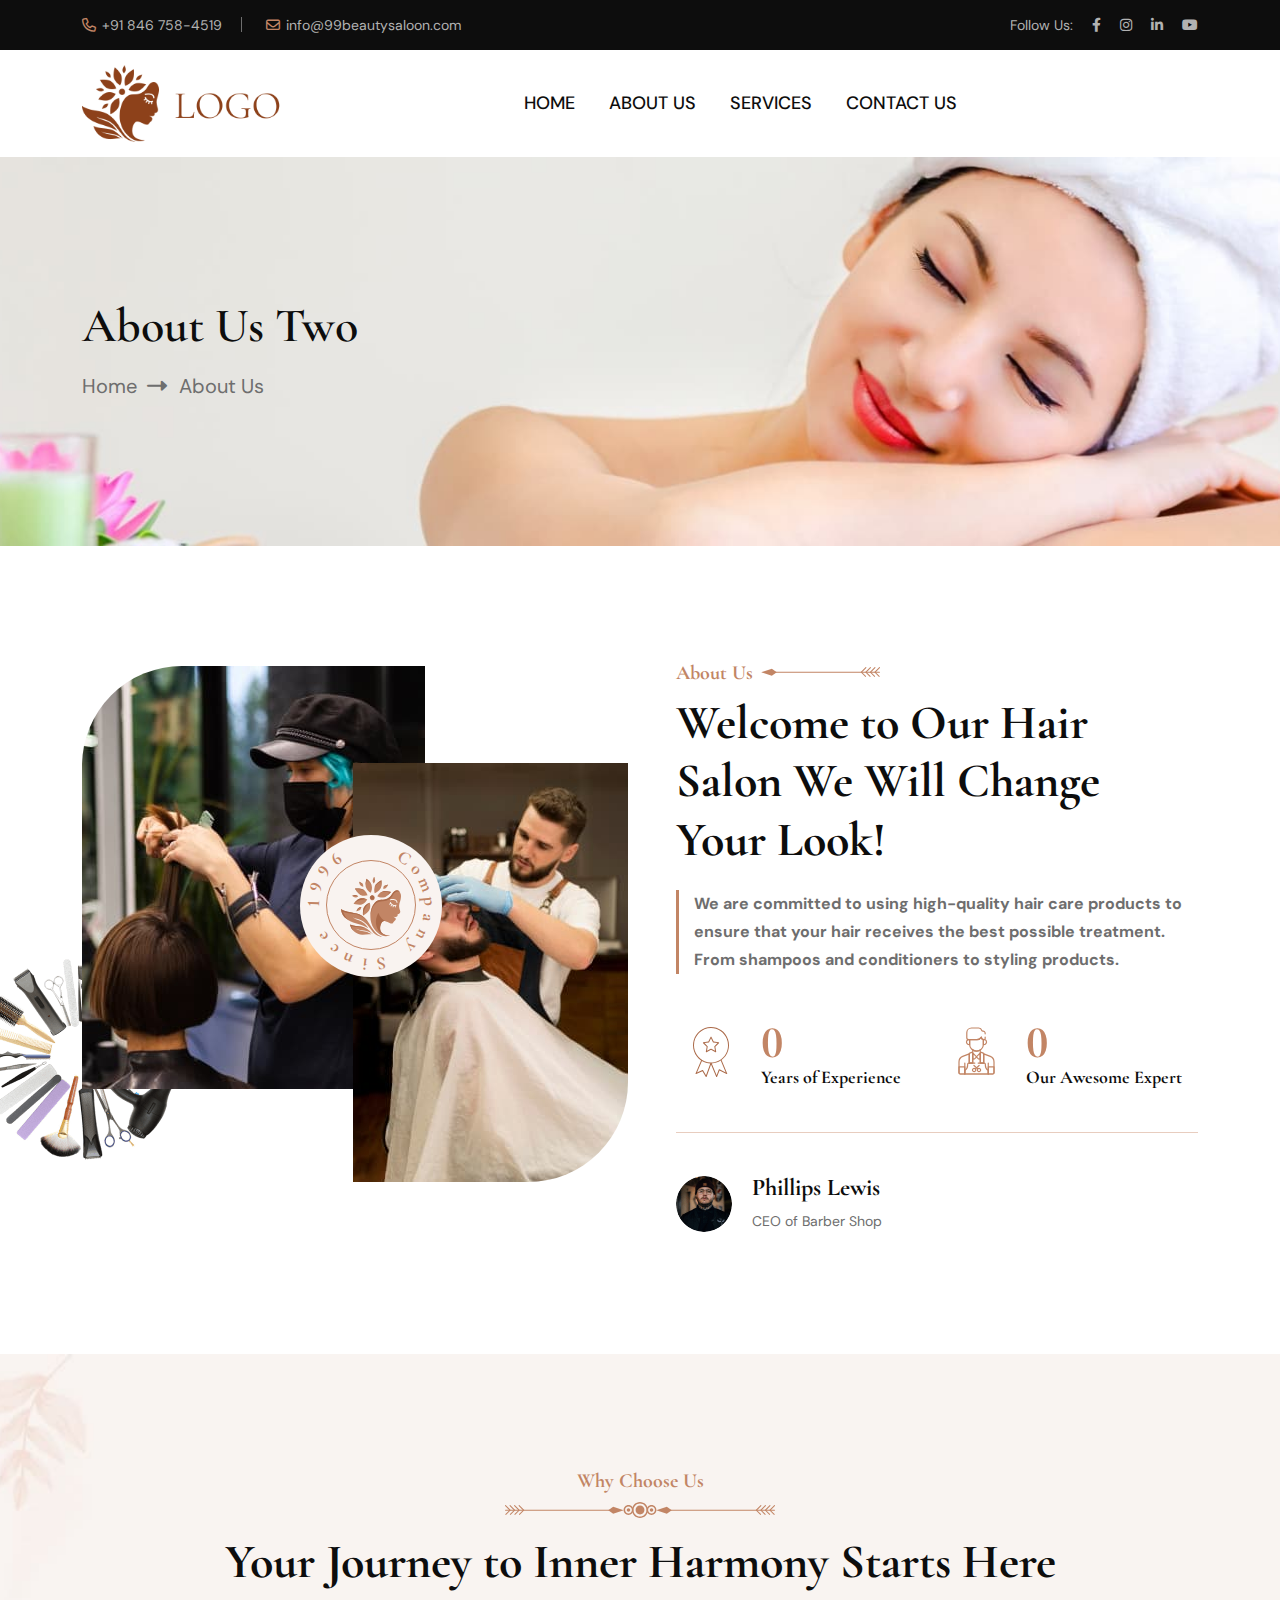
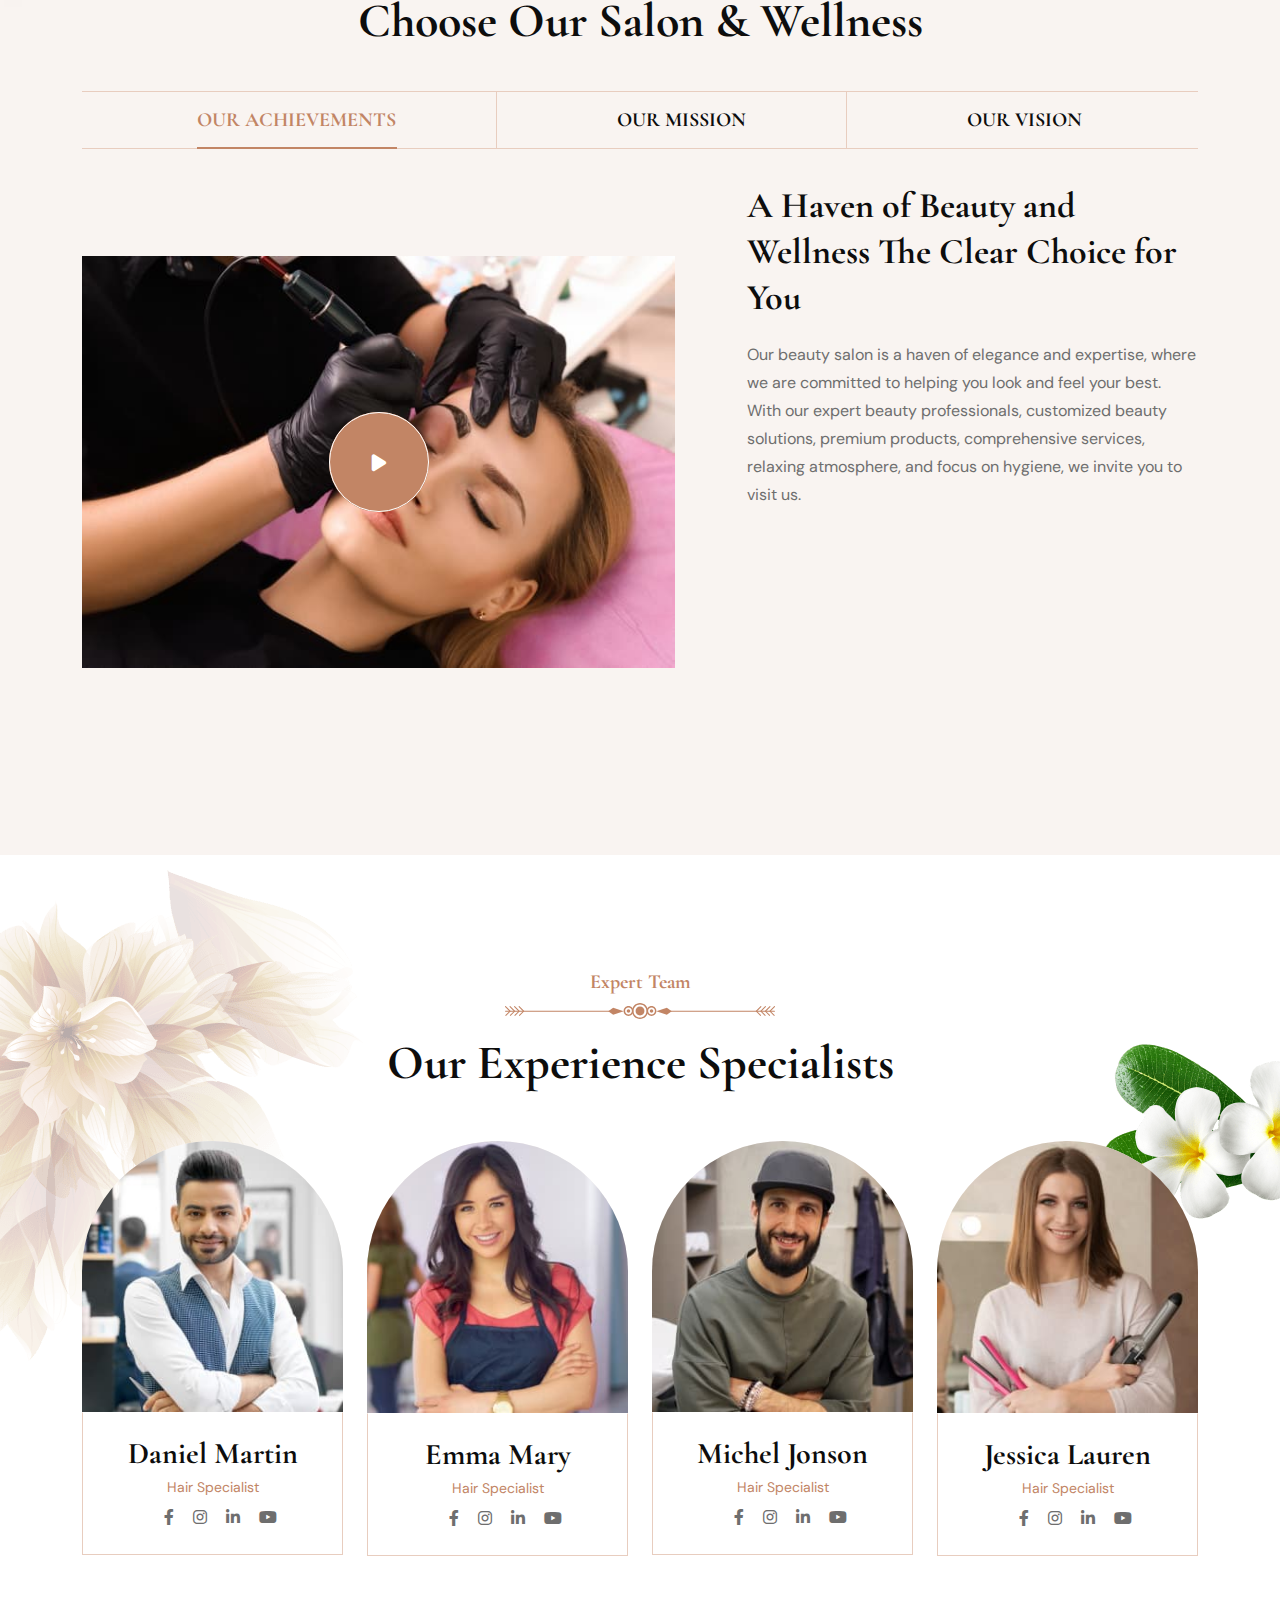
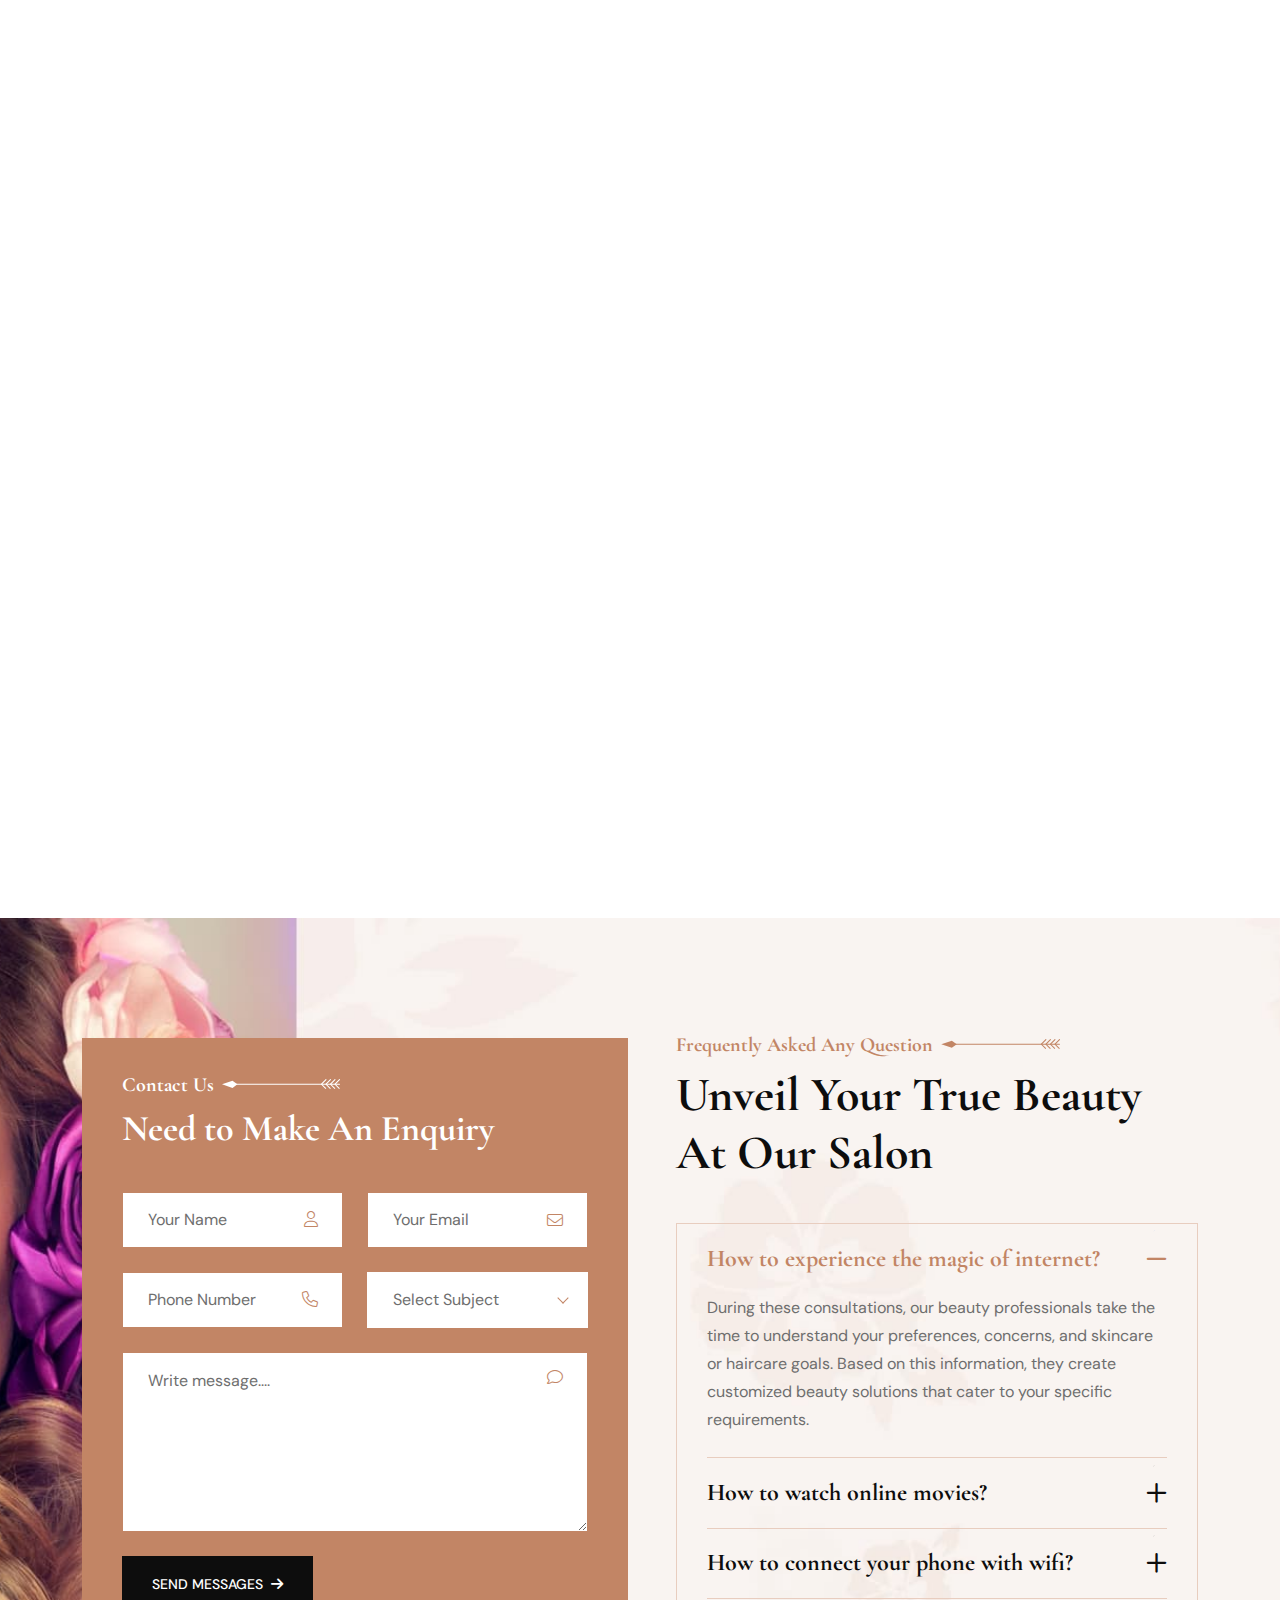
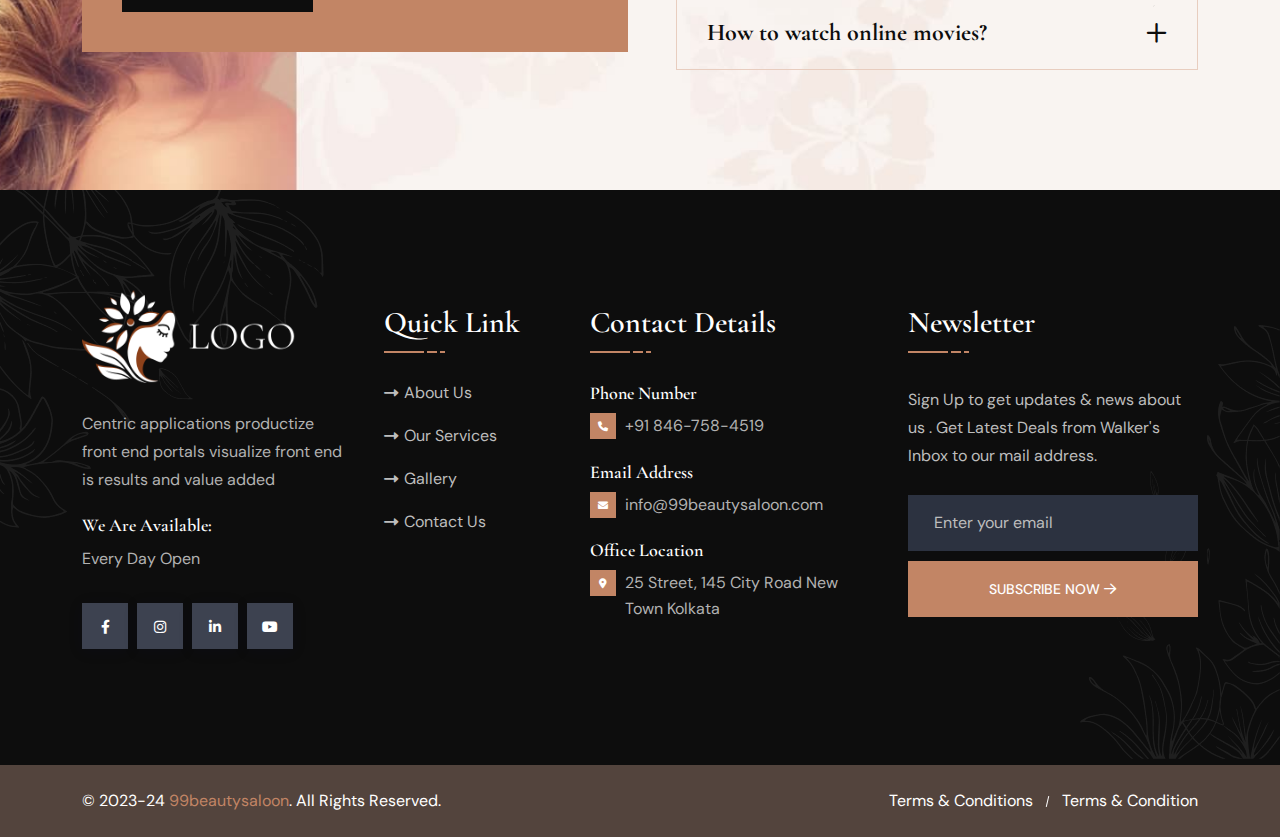
<file: about.html>
<!doctype html>
<html class="no-js" lang="zxx">

<head>
    <meta charset="utf-8">
    <meta http-equiv="x-ua-compatible" content="ie=edge">
    <title>About Us 2 - Nail Salon & Spa Beauty Care</title>
    <meta name="author" content="Angfuzsoft">
    <meta name="description" content="Rasm - Nail Salon & Spa Beauty Care">
    <meta name="keywords" content="Rasm - Nail Salon & Spa Beauty Care">
    <meta name="robots" content="INDEX,FOLLOW">
    <meta name="viewport" content="width=device-width,initial-scale=1,shrink-to-fit=no">
    <link rel="icon" type="image/x-icon" href="./assets/img/fevicon.png">
    <meta name="msapplication-TileColor" content="#ffffff">
    <meta name="msapplication-TileImage" content="assets/img/favicons/ms-icon-144x144.png">
    <meta name="theme-color" content="#ffffff">
    <link rel="preconnect" href="https://fonts.googleapis.com/">
    <link rel="preconnect" href="https://fonts.gstatic.com/" crossorigin>
    <link
        href="https://fonts.googleapis.com/css2?family=Cormorant+Garamond:wght@400;500;600;700&amp;family=DM+Sans:wght@400;500;700&amp;display=swap"
        rel="stylesheet">
    <link rel="stylesheet" href="assets/css/bootstrap.min.css">
    <link rel="stylesheet" href="assets/css/fontawesome.min.css">
    <link rel="stylesheet" href="assets/css/magnific-popup.min.css">
    <link rel="stylesheet" href="assets/css/slick.min.css">
    <link rel="stylesheet" href="assets/css/odometer-theme-default.css">
    <link rel="stylesheet" href="assets/css/jquery.datetimepicker.min.css">
    <link rel="stylesheet" href="assets/css/style.css">
</head>

<body>
    <div class="preloader">
        <div class="preloader-inner"><img src="assets/img/logo.png" alt="Rasm"> <span class="loader"></span></div>
    </div>
    <div class="th-menu-wrapper">
        <div class="th-menu-area">
            <div class="mobile-logo"><a href="index.html"><img src="assets/img/logo.png" alt="99beautysaloon"></a>
                <div class="close-menu"><button class="th-menu-toggle"><i class="fal fa-times"></i></button></div>
            </div>
            <div class="th-mobile-menu">
                <ul>
                    <li><a href="./index.html">Home</a></li>
                    <li><a href="./about.html">About us</a></li>
                    <li><a href="./service.html">Services</a></li>
                    <li><a href="./contact.html">Contact Us</a></li>
                </ul>
            </div>
        </div>
    </div>   
    <header class="th-header header-layout1">
        <div class="header-top">
            <div class="container th-container">
                <div class="row justify-content-end justify-content-lg-between align-items-center gy-2">
                    <div class="col-auto d-none d-lg-block">
                        <div class="header-links">
                            <ul>
                                <li><i class="far fa-phone"></i><a href="tel:+846 584519">+91 846 758-4519</a></li>
                                <li><i class="far fa-envelope"></i><a href="mailto:info@99beautysaloon.com">info@99beautysaloon.com</a></li>
                                <li><i class="fa-light fa-clock"></i>Every Day Open</li>
                            </ul>
                        </div>
                    </div>
                    <div class="col-auto">
                        <div class="social-links">
                            <span class="social-title">Follow Us:</span> 
                            <a href="https://www.facebook.com/">
                                <i class="fab fa-facebook-f"></i>
                            </a> 
                            <a href="https://www.twitter.com/">
                                <i class="fab fa-instagram"></i>
                            </a> 
                            <a href="https://www.linkedin.com/">
                                <i class="fab fa-linkedin-in"></i> 
                            </a>
                            <a href="https://www.youtube.com/">
                                <i class="fab fa-youtube"></i> 
                            </a>
                        </div>
                    </div>
                </div>
            </div>
        </div>
        <div class="sticky-wrapper">
            <div class="menu-area">
                <div class="container th-container">
                    <div class="row align-items-center justify-content-between">
                        <div class="col-auto">
                            <div class="header-logo">
                                <a href="index.html">
                                    <!-- <img src="assets/img/logo.svg" alt="99beautysaloon"> -->
                                    <img src="assets/img/logo2.png" alt="99beautysaloon">
                                </a>
                            </div>
                        </div>
                        <div class="col-auto m-xl-auto">
                            <nav class="main-menu d-none d-lg-inline-block">
                                <ul>
                                    <li><a href="./index.html">Home</a></li>
                                    <li><a href="./about.html">About us</a></li>
                                    <li><a href="./service.html">Services</a></li>
                                    <li><a href="./contact.html">Contact Us</a></li>
                                </ul>
                            </nav>
                            <button class="th-menu-toggle d-inline-block d-lg-none"><i class="far fa-bars"></i></button>
                        </div>
                        <div class="col-auto d-none d-xl-block">
                            <div class="header-button">
                                <a href="#" class="th-btn">Whatsapp Now<i class="fa-regular fa-arrow-right ms-2"></i></a>
                            </div>
                        </div>
                    </div>
                </div>
                <!-- <div class="logo-bg"></div> -->
            </div>
        </div>
    </header>
    <div class="breadcumb-wrapper" data-bg-src="assets/img/breadcumb/breadcumb-bg.jpg">
        <div class="container">
            <div class="breadcumb-content">
                <h2 class="breadcumb-title">About Us Two</h2>
                <div class="breadcumb-menu-wrapper">
                    <ul class="breadcumb-menu">
                        <li><a href="index.html">Home</a></li>
                        <li>About Us</li>
                    </ul>
                </div>
            </div>
        </div>
    </div>
    <div class="about-sec overflow-hidden space" id="about-sec">
        <div class="container align-item-center">
            <div class="row">
                <div class="col-xl-6">
                    <div class="img-box4">
                        <div class="img4 wow fadeInUp"><img class="tilt-active" src="assets/img/normal/about_3_1.jpg"
                                alt="About"></div>
                        <div class="img5 wow fadeInRight"><img class="tilt-active" src="assets/img/normal/about_3_2.jpg"
                                alt="About"></div>
                        <div class="about-shape"><img src="assets/img/normal/about_3_3.jpg" alt="About"></div>
                        <div class="about-company-since-wrap">
                            <div class="about-icon"><img src="assets/img/icon/logo-icon.svg" alt="img"></div>
                            <div class="about-tag"><span class="about-anime">Company Since 1996</span></div>
                        </div>
                    </div>
                </div>
                <div class="col-xl-6">
                    <div class="ps-xl-4 wow fadeInUp">
                        <div class="title-area"><span class="sub-title">About Us<img
                                    src="assets/img/theme-img/title_right.svg" alt=""></span>
                            <h2 class="sec-title">Welcome to Our Hair Salon We Will Change Your Look!</h2>
                            <p class="about-desc">We are committed to using high-quality hair care products to ensure
                                that your hair receives the best possible treatment. From shampoos and conditioners to
                                styling products.</p>
                        </div>
                        <div class="about-counter">
                            <div class="th-counterup">
                                <div class="inner">
                                    <div class="icon"><img src="assets/img/icon/counter_2_1.svg" alt=""></div>
                                    <div class="content">
                                        <h3 class="counter"><span class="odometer" data-count="26">00</span></h3>
                                        <p class="counter-card_text">Years of Experience</p>
                                    </div>
                                </div>
                            </div>
                            <div class="th-counterup">
                                <div class="inner">
                                    <div class="icon"><img src="assets/img/icon/man.svg" alt=""></div>
                                    <div class="content">
                                        <h3 class="counter"><span class="odometer" data-count="42">00</span></h3>
                                        <p class="counter-card_text">Our Awesome Expert</p>
                                    </div>
                                </div>
                            </div>
                        </div>
                        <div class="about-profile">
                            <div class="about-avater"><img src="assets/img/shape/about-thumb_1.png" alt="about">
                            </div>
                            <div class="media-body">
                                <h5 class="title">Phillips Lewis</h5><span class="desig">CEO of Barber Shop</span>
                            </div>
                        </div>
                    </div>
                </div>
            </div>
        </div>
        <div class="shape-mockup jump d-none d-xxl-block" data-top="10%" data-right="0%"><img
                src="assets/img/shape/flower_1_12.png" alt="shape"></div>
    </div>
    <div class="space" data-bg-src="assets/img/bg/choose_bg_1.jpg">
        <div class="container">
            <div class="choose-title-area">
                <div class="title-area mb-40 text-center"><span class="sub-title style2">Why Choose Us</span> <img
                        src="assets/img/theme-img/title_shape_1.svg" alt="">
                    <h2 class="sec-title">Your Journey to Inner Harmony Starts Here Choose Our Salon & Wellness</h2>
                </div>
            </div>
            <div class="choose-quote-wrapper">
                <div class="nav nav-tabs choose-quote-tabs" id="nav-tab" role="tablist"><button class="nav-link active"
                        id="nav-step1-tab" data-bs-toggle="tab" data-bs-target="#nav-step1" type="button">OUR
                        ACHIEVEMENTS</button> <button class="nav-link" id="nav-step2-tab" data-bs-toggle="tab"
                        data-bs-target="#nav-step2" type="button">OUR MISSION</button> <button class="nav-link"
                        id="nav-step3-tab" data-bs-toggle="tab" data-bs-target="#nav-step3" type="button">OUR
                        VISION</button></div>
                <div class="tab-content" id="nav-tabContent">
                    <div class="tab-pane fade active show" id="nav-step1" role="tabpanel">
                        <div class="row gy-4 align-items-center">
                            <div class="col-xl-7">
                                <div class="pe-xl-5">
                                    <div class="video-box1" data-bg-src="assets/img/normal/video_3.jpg"><img
                                            src="assets/img/normal/video_3.jpg" alt="video"> <a
                                            href="https://www.youtube.com/watch?v=_sI_Ps7JSEk"
                                            class="video-play-btn play-btn popup-video"><i
                                                class="fa-sharp fa-solid fa-play"></i></a></div>
                                </div>
                            </div>
                            <div class="col-xl-5">
                                <div class="title-area mb-40">
                                    <h3 class="sec-title">A Haven of Beauty and Wellness The Clear Choice for You</h3>
                                    <p>Our beauty salon is a haven of elegance and expertise, where we are committed to
                                        helping you look and feel your best. With our expert beauty professionals,
                                        customized beauty solutions, premium products, comprehensive services, relaxing
                                        atmosphere, and focus on hygiene, we invite you to visit us.</p>
                                </div>
                                <div class="counter-content style2">
                                    <div class="th-counterup style3 wow fadeInUp">
                                        <div class="inner">
                                            <div class="icon"><img src="assets/img/icon/counter_3_1.svg" alt=""></div>
                                            <div class="content">
                                                <h3 class="counter"><span class="odometer" data-count="26">00</span>
                                                    <span class="counter-number">+</span></h3>
                                                <p class="counter-card_text">Years of Experience</p>
                                            </div>
                                        </div>
                                    </div>
                                    <div class="th-counterup style3 wow fadeInUp">
                                        <div class="inner">
                                            <div class="icon"><img src="assets/img/icon/counter_3_2.svg" alt=""></div>
                                            <div class="content">
                                                <h3 class="counter"><span class="odometer" data-count="100">00</span>
                                                    <span class="counter-number">%</span></h3>
                                                <p class="counter-card_text">Natural Products</p>
                                            </div>
                                        </div>
                                    </div>
                                    <div class="th-counterup style3 wow fadeInUp">
                                        <div class="inner">
                                            <div class="icon"><img src="assets/img/icon/counter_3_3.svg" alt=""></div>
                                            <div class="content">
                                                <h3 class="counter"><span class="odometer" data-count="56">00</span>
                                                    <span class="counter-number">k+</span></h3>
                                                <p class="counter-card_text">Satisfied Clients</p>
                                            </div>
                                        </div>
                                    </div>
                                    <div class="th-counterup style3 wow fadeInUp">
                                        <div class="inner">
                                            <div class="icon"><img src="assets/img/icon/counter_3_4.svg" alt=""></div>
                                            <div class="content">
                                                <h3 class="counter"><span class="odometer" data-count="36">00</span>
                                                    <span class="counter-number">+</span></h3>
                                                <p class="counter-card_text">Specialists Team</p>
                                            </div>
                                        </div>
                                    </div>
                                </div>
                            </div>
                        </div>
                    </div>
                    <div class="tab-pane fade" id="nav-step2" role="tabpanel">
                        <div class="row gy-4 align-items-center">
                            <div class="col-xl-7">
                                <div class="pe-xl-5">
                                    <div class="video-box1" data-bg-src="assets/img/normal/video_4.jpg"><img
                                            src="assets/img/normal/video_4.jpg" alt="video"> <a
                                            href="https://www.youtube.com/watch?v=_sI_Ps7JSEk"
                                            class="video-play-btn play-btn popup-video"><i
                                                class="fa-sharp fa-solid fa-play"></i></a></div>
                                </div>
                            </div>
                            <div class="col-xl-5">
                                <div class="title-area mb-40">
                                    <h3 class="sec-title">Harmony of Beauty and Wellness a Radiant Life</h3>
                                    <p>Beauty and wellness are closely linked because a person's physical appearance can
                                        significantly impact their mental and emotional well-being. When people feel
                                        good about their appearance, it can boost their self-esteem and confidence,
                                        leading to improved overall well-being. Additionally, maintaining a healthy
                                        lifestyle and practicing self-care can contribute to a radiant and youthful
                                        appearance.</p>
                                </div>
                                <div class="checklist style3">
                                    <ul>
                                        <li><i class="fa-sharp fa-solid fa-circle-check"></i>Personal Grooming</li>
                                        <li><i class="fa-sharp fa-solid fa-circle-check"></i>Physical Wellness</li>
                                        <li><i class="fa-sharp fa-solid fa-circle-check"></i>Mental and Emotional</li>
                                        <li><i class="fa-sharp fa-solid fa-circle-check"></i>Environmental Wellness</li>
                                        <li><i class="fa-sharp fa-solid fa-circle-check"></i>Self-confidence</li>
                                        <li><i class="fa-sharp fa-solid fa-circle-check"></i>Beauty and Wellness</li>
                                    </ul>
                                </div>
                            </div>
                        </div>
                    </div>
                    <div class="tab-pane fade" id="nav-step3" role="tabpanel">
                        <div class="row gy-4 align-items-center">
                            <div class="col-xl-7">
                                <div class="pe-xl-5">
                                    <div class="video-box1" data-bg-src="assets/img/normal/video_5.jpg"><img
                                            src="assets/img/normal/video_5.jpg" alt="video"> <a
                                            href="https://www.youtube.com/watch?v=_sI_Ps7JSEk"
                                            class="video-play-btn play-btn popup-video"><i
                                                class="fa-sharp fa-solid fa-play"></i></a></div>
                                </div>
                            </div>
                            <div class="col-xl-5">
                                <div class="title-area mb-40">
                                    <h3 class="sec-title">Cultivating Beauty and Wellness for a Balanced Life</h3>
                                    <p>Beauty is often associated with aesthetics and attractiveness. It encompasses
                                        various aspects, including skincare, makeup, hair care, grooming, and fashion.
                                        The beauty industry offers a wide range of products and services to help
                                        individuals enhance their appearance and boost their self-confidence.</p>
                                    <div class="checklist style3">
                                        <ul>
                                            <li><i class="fa-sharp fa-solid fa-circle-check"></i>Healthy and Glowing
                                                Skin</li>
                                            <li><i class="fa-sharp fa-solid fa-circle-check"></i>Your Natural Beauty
                                            </li>
                                            <li><i class="fa-sharp fa-solid fa-circle-check"></i>Physical Well-Being
                                            </li>
                                            <li><i class="fa-sharp fa-solid fa-circle-check"></i>Inner and Outer Beauty
                                            </li>
                                            <li><i class="fa-sharp fa-solid fa-circle-check"></i> Beauty and Wellnesse
                                            </li>
                                            <li><i class="fa-sharp fa-solid fa-circle-check"></i>Face Masks</li>
                                        </ul>
                                    </div>
                                </div>
                            </div>
                        </div>
                    </div>
                </div>
            </div>
        </div>
    </div>
    <section class="team-area-two overflow-hidden space">
        <div class="container">
            <div class="title-area text-center"><span class="sub-title style2">Expert Team</span> <img
                    src="assets/img/theme-img/title_shape_1.svg" alt="">
                <h2 class="sec-title">Our Experience Specialists</h2>
            </div>
            <div class="row slider-shadow th-carousel" id="teamSlide2" data-slide-show="4" data-lg-slide-show="3"
                data-md-slide-show="2" data-sm-slide-show="2" data-xs-slide-show="1" data-arrows="true">
                <div class="col-sm-6 col-lg-4 col-xxl-3">
                    <div class="th-team team-box style2">
                        <div class="team-img"><img src="assets/img/team/team_3_1.jpg" alt="Team"></div>
                        <div class="team-box_content">
                            <h3 class="box-title"><a href="team-details.html">Daniel Martin</a></h3>
                            <span class="team-desig">Hair Specialist</span>
                            <div class="social-links">
                                <a target="_blank" href="https://facebook.com/"><i class="fab fa-facebook-f"></i></a> 
                                <a target="_blank" href="https://instagram.com/"><i class="fab fa-instagram"></i></a> 
                                <a target="_blank" href="https://linkedin.com/"><i class="fab fa-linkedin-in"></i></a> 
                                <a target="_blank" href="https://www.youtube.com/"><i class="fa-brands fa-youtube"></i></a>
                            </div>
                        </div>
                    </div>
                </div>
                <div class="col-sm-6 col-lg-4 col-xxl-3">
                    <div class="th-team team-box style2">
                        <div class="team-img"><img src="assets/img/team/team_3_2.jpg" alt="Team"></div>
                        <div class="team-box_content">
                            <h3 class="box-title"><a href="team-details.html">Emma Mary</a></h3><span
                                class="team-desig">Hair Specialist</span>
                                <div class="social-links">
                                    <a target="_blank" href="https://facebook.com/"><i class="fab fa-facebook-f"></i></a> 
                                    <a target="_blank" href="https://instagram.com/"><i class="fab fa-instagram"></i></a> 
                                    <a target="_blank" href="https://linkedin.com/"><i class="fab fa-linkedin-in"></i></a> 
                                    <a target="_blank" href="https://www.youtube.com/"><i class="fa-brands fa-youtube"></i></a>
                                </div>
                        </div>
                    </div>
                </div>
                <div class="col-sm-6 col-lg-4 col-xxl-3">
                    <div class="th-team team-box style2">
                        <div class="team-img"><img src="assets/img/team/team_3_3.jpg" alt="Team"></div>
                        <div class="team-box_content">
                            <h3 class="box-title"><a href="team-details.html">Michel Jonson</a></h3><span
                                class="team-desig">Hair Specialist</span>
                                <div class="social-links">
                                    <a target="_blank" href="https://facebook.com/"><i class="fab fa-facebook-f"></i></a> 
                                    <a target="_blank" href="https://instagram.com/"><i class="fab fa-instagram"></i></a> 
                                    <a target="_blank" href="https://linkedin.com/"><i class="fab fa-linkedin-in"></i></a> 
                                    <a target="_blank" href="https://www.youtube.com/"><i class="fa-brands fa-youtube"></i></a>
                                </div>
                        </div>
                    </div>
                </div>
                <div class="col-sm-6 col-lg-4 col-xxl-3">
                    <div class="th-team team-box style2">
                        <div class="team-img"><img src="assets/img/team/team_3_4.jpg" alt="Team"></div>
                        <div class="team-box_content">
                            <h3 class="box-title"><a href="team-details.html">Jessica Lauren</a></h3><span
                                class="team-desig">Hair Specialist</span>
                                <div class="social-links">
                                    <a target="_blank" href="https://facebook.com/"><i class="fab fa-facebook-f"></i></a> 
                                    <a target="_blank" href="https://instagram.com/"><i class="fab fa-instagram"></i></a> 
                                    <a target="_blank" href="https://linkedin.com/"><i class="fab fa-linkedin-in"></i></a> 
                                    <a target="_blank" href="https://www.youtube.com/"><i class="fa-brands fa-youtube"></i></a>
                                </div>
                        </div>
                    </div>
                </div>
                <div class="col-sm-6 col-lg-4 col-xxl-3">
                    <div class="th-team team-box style2">
                        <div class="team-img"><img src="assets/img/team/team_3_5.jpg" alt="Team"></div>
                        <div class="team-box_content">
                            <h3 class="box-title"><a href="team-details.html">Albert Flores</a></h3><span
                                class="team-desig">Hair Specialist</span>
                                <div class="social-links">
                                    <a target="_blank" href="https://facebook.com/"><i class="fab fa-facebook-f"></i></a> 
                                    <a target="_blank" href="https://instagram.com/"><i class="fab fa-instagram"></i></a> 
                                    <a target="_blank" href="https://linkedin.com/"><i class="fab fa-linkedin-in"></i></a> 
                                    <a target="_blank" href="https://www.youtube.com/"><i class="fa-brands fa-youtube"></i></a>
                                </div>
                        </div>
                    </div>
                </div>
            </div>
        </div>
        <div class="shape-mockup jump d-none d-lg-block" data-top="0%" data-left="0%"><img
                src="assets/img/shape/flower_1_10.png" alt="shape"></div>
        <div class="shape-mockup movingX d-none d-lg-block" data-top="20%" data-right="0%"><img
                src="assets/img/shape/flower_1_12.png" alt="shape"></div>
    </section>
    <div class="position-relative overflow-hidden space">
        <div class="container">
            <div class="row">
                <div class="col-lg-6">
                    <div class="testimonial-wrapper wow fadeInUp">
                        <div class="th-carousel number-dots" data-asnavfor="#testiSlide" id="tesitslide-img"
                            data-slide-show="1" data-dots="true" data-xl-dots="true" data-ml-dots="true"
                            data-lg-dots="true" data-md-dots="true" data-fade="true">
                            <div>
                                <div class="testi-slide-img"><img src="assets/img/testimonial/testi_1_1.jpg" alt="">
                                </div>
                            </div>
                            <div>
                                <div class="testi-slide-img"><img src="assets/img/testimonial/testi_1_2.jpg" alt="">
                                </div>
                            </div>
                            <div>
                                <div class="testi-slide-img"><img src="assets/img/testimonial/testi_1_3.jpg" alt="">
                                </div>
                            </div>
                        </div>
                        <div class="testi-shape"><img src="assets/img/shape/flower_1_5.svg" alt=""></div>
                    </div>
                </div>
                <div class="col-lg-6 wow fadeInRight">
                    <div class="title-area text-center"><span class="sub-title style2">Testimonials</span> <img
                            src="assets/img/theme-img/title_shape_1.svg" alt="">
                        <h2 class="sec-title">Our Customer Feedback</h2>
                    </div>
                    <div class="testi-item-slide">
                        <div class="th-carousel" id="testiSlide" data-slide-show="1" data-fade="true"
                            data-asnavfor=" #tesitslide-img">
                            <div>
                                <div class="testi-item">
                                    <div class="testi-item_img"><img src="assets/img/testimonial/testi_1_1.jpg" alt="">
                                    </div>
                                    <h3 class="box-title">Whether youre preparing for a special occasion or simply want
                                        to pamper yourself, our talented stylists will work closely with you to create a
                                        look that complements your individual style.</h3>
                                    <div class="testi-item_profile">
                                        <div class="media-body">
                                            <h4 class="testi-item_name">Angelina Margret</h4>
                                            <p class="testi-item_desig">Customer</p>
                                        </div>
                                    </div>
                                </div>
                            </div>
                            <div>
                                <div class="testi-item">
                                    <div class="testi-item_img"><img src="assets/img/testimonial/testi_1_2.jpg" alt="">
                                    </div>
                                    <h3 class="box-title">Donec sollicitudin molestie malesuada. Curabitur non nulla sit
                                        amet nisl tempus convallis quis ac lectus. Vivamus suscipit tortor eget felis
                                        porttitor volutpat. Curabitur dui posuere.</h3>
                                    <div class="testi-item_profile">
                                        <div class="media-body">
                                            <h4 class="testi-item_name">Senjuti das</h4>
                                            <p class="testi-item_desig">Customer</p>
                                        </div>
                                    </div>
                                </div>
                            </div>
                            <div>
                                <div class="testi-item">
                                    <div class="testi-item_img"><img src="assets/img/testimonial/testi_1_3.jpg" alt="">
                                    </div>
                                    <h3 class="box-title">Nulla porttitor accumsan tincidunt. Mauris blandit aliquet
                                        elit, eget tincidunt nibh pulvinar a. Cras ultricies ligula sed magna dictum
                                        porta. Lorem ipsum dolor adipiscing elit.</h3>
                                    <div class="testi-item_profile">
                                        <div class="media-body">
                                            <h4 class="testi-item_name">Jenifer Lopez</h4>
                                            <p class="testi-item_desig">Customer</p>
                                        </div>
                                    </div>
                                </div>
                            </div>
                        </div>
                        <div class="testi-quote"><img src="assets/img/shape/quote.png" alt=""></div>
                        <div class="testi-shape1"><img src="assets/img/shape/leaf.svg" alt=""></div>
                        <div class="testi-shape2"><img src="assets/img/shape/flower_1_4.png" alt=""></div>
                    </div>
                </div>
            </div>
        </div>
        <div class="shape-mockup jump d-none d-xxl-block" data-top="30%" data-right="0%"><img
                src="assets/img/shape/leaves_4.png" alt="shape"></div>
    </div>
    <div class="faq-sec overflow-hidden space" data-bg-src="assets/img/bg/faq_bg_1.jpg">
        <div class="container">
            <div class="row">
                <div class="col-xl-6">
                    <form action="https://themeholy.com/html/rasm/demo/mail.php" method="POST"
                        class="quote-form ajax-contact">
                        <div class="title-area mb-40"><span class="sub-title text-white">Contact Us<img
                                    src="assets/img/theme-img/title_right2.svg" alt=""></span>
                            <h3 class="sec-title text-white">Need to Make An Enquiry</h3>
                        </div>
                        <div class="row">
                            <div class="form-group col-md-6"><input type="text" class="form-control" name="name"
                                    id="name" placeholder="Your Name"> <i class="fal fa-user"></i></div>
                            <div class="form-group col-md-6"><input type="email" class="form-control" name="email"
                                    id="email" placeholder="Your Email"> <i class="fal fa-envelope"></i></div>
                            <div class="form-group col-md-6"><input type="tel" class="form-control" name="number"
                                    id="number" placeholder="Phone Number"> <i class="fal fa-phone"></i></div>
                            <div class="form-group col-md-6"><select name="subject" id="subject"
                                    class="form-select nice-select">
                                    <option value="" disabled="disabled" selected="selected" hidden>Select Subject
                                    </option>
                                    <option value="Engine Diagnostics">Spa & Massage</option>
                                    <option value="Facial & Massage">Facial & Massage</option>
                                    <option value="Engine Diagnostics">Head Massage</option>
                                    <option value="Sports Massage">Sports Massage</option>
                                    <option value="Stone Massage">Stone Massage</option>
                                </select></div>
                            <div class="form-group col-12"><textarea name="message" id="message" cols="30" rows="3"
                                    class="form-control" placeholder="Write message...."></textarea> <i
                                    class="fal fa-comment"></i></div>
                            <div class="form-btn col-12"><button class="th-btn style4">Send Messages<i
                                        class="fa-solid fa-arrow-right ms-2"></i></button></div>
                        </div>
                        <p class="form-messages mb-0 mt-3"></p>
                    </form>
                </div>
                <div class="col-xl-6">
                    <div class="ps-xl-4">
                        <div class="title-area mb-40"><span class="sub-title">Frequently Asked Any Question<img
                                    src="assets/img/theme-img/title_right.svg" alt=""></span>
                            <h2 class="sec-title">Unveil Your True Beauty At Our Salon</h2>
                        </div>
                        <div class="accordion-area accordion" id="faqAccordion">
                            <div class="accordion-card active">
                                <div class="accordion-header" id="collapse-item-1"><button class="accordion-button"
                                        type="button" data-bs-toggle="collapse" data-bs-target="#collapse-1"
                                        aria-expanded="true" aria-controls="collapse-1">How to experience the magic of
                                        internet?</button></div>
                                <div id="collapse-1" class="accordion-collapse collapse show"
                                    aria-labelledby="collapse-item-1" data-bs-parent="#faqAccordion">
                                    <div class="accordion-body">
                                        <p class="faq-text">During these consultations, our beauty professionals take
                                            the time to understand your preferences, concerns, and skincare or haircare
                                            goals. Based on this information, they create customized beauty solutions
                                            that cater to your specific requirements.</p>
                                    </div>
                                </div>
                            </div>
                            <div class="accordion-card">
                                <div class="accordion-header" id="collapse-item-2"><button
                                        class="accordion-button collapsed" type="button" data-bs-toggle="collapse"
                                        data-bs-target="#collapse-2" aria-expanded="false"
                                        aria-controls="collapse-2">How to watch online movies?</button></div>
                                <div id="collapse-2" class="accordion-collapse collapse"
                                    aria-labelledby="collapse-item-2" data-bs-parent="#faqAccordion">
                                    <div class="accordion-body">
                                        <p class="faq-text">During these consultations, our beauty professionals take
                                            the time to understand your preferences, concerns, and skincare or haircare
                                            goals. Based on this information, they create customized beauty solutions
                                            that cater to your specific requirements.</p>
                                    </div>
                                </div>
                            </div>
                            <div class="accordion-card">
                                <div class="accordion-header" id="collapse-item-3"><button
                                        class="accordion-button collapsed" type="button" data-bs-toggle="collapse"
                                        data-bs-target="#collapse-3" aria-expanded="false"
                                        aria-controls="collapse-3">How to connect your phone with wifi?</button></div>
                                <div id="collapse-3" class="accordion-collapse collapse"
                                    aria-labelledby="collapse-item-3" data-bs-parent="#faqAccordion">
                                    <div class="accordion-body">
                                        <p class="faq-text">During these consultations, our beauty professionals take
                                            the time to understand your preferences, concerns, and skincare or haircare
                                            goals. Based on this information, they create customized beauty solutions
                                            that cater to your specific requirements.</p>
                                    </div>
                                </div>
                            </div>
                            <div class="accordion-card">
                                <div class="accordion-header" id="collapse-item-4"><button
                                        class="accordion-button collapsed" type="button" data-bs-toggle="collapse"
                                        data-bs-target="#collapse-4" aria-expanded="false"
                                        aria-controls="collapse-4">How to watch online movies?</button></div>
                                <div id="collapse-4" class="accordion-collapse collapse"
                                    aria-labelledby="collapse-item-4" data-bs-parent="#faqAccordion">
                                    <div class="accordion-body">
                                        <p class="faq-text">During these consultations, our beauty professionals take
                                            the time to understand your preferences, concerns, and skincare or haircare
                                            goals. Based on this information, they create customized beauty solutions
                                            that cater to your specific requirements.</p>
                                    </div>
                                </div>
                            </div>
                        </div>
                    </div>
                </div>
            </div>
        </div>
    </div>
    <footer class="footer-wrapper footer-layout1">
        <div class="widget-area">
            <div class="container">
                <div class="row justify-content-between">
                    <div class="col-md-6 col-xl-3">
                        <div class="widget footer-widget">
                            <div class="th-widget-about">
                                <div class="about-logo"><a href="index.html"><img src="assets/img/logo.png"
                                            alt="Rasm"></a></div>
                                <p class="about-text">Centric applications productize front end portals visualize front
                                    end is results and value added</p>
                                <div class="working-time"><span class="title">We Are Available:</span>
                                    <p class="desc">Every Day Open</p>
                                </div>
                                <div class="th-social footer-social"><a href="https://www.facebook.com/"><i
                                            class="fab fa-facebook-f"></i></a> <a href="https://www.instagram.com/"><i
                                            class="fab fa-instagram"></i></a> <a href="https://www.linkedin.com/"><i
                                            class="fab fa-linkedin-in"></i></a> <a href="https://www.youtube.com/"><i
                                            class="fa-brands fa-youtube"></i></a></div>
                            </div>
                        </div>
                    </div>
                    <div class="col-md-6 col-xl-2">
                        <div class="widget widget_nav_menu footer-widget">
                            <h3 class="widget_title">Quick link</h3>
                            <div class="menu-all-pages-container">
                                <ul class="menu">
                                    <li><a href="about.html">About Us</a></li>
                                    <li><a href="service.html">Our Services</a></li>
                                    <li><a href="gallery.html">Gallery</a></li>
                                    <li><a href="contact.html">Contact Us</a></li>
                                </ul>
                            </div>
                        </div>
                    </div>
                    <div class="col-md-6 col-xl-auto">
                        <div class="widget footer-widget">
                            <h3 class="widget_title">Contact Details</h3>
                            <div class="th-widget-about">
                                <h4 class="footer-info-title">Phone Number</h4>
                                <p class="footer-info"><i class="fa-sharp fa-solid fa-phone"></i><a class="text-inherit"
                                        href="tel:+918467584519">+91 846-758-4519</a></p>
                                <h4 class="footer-info-title">Email Address</h4>
                                <p class="footer-info"><i class="fas fa-envelope"></i><a class="text-inherit"
                                        href="mailto:info@99beautysaloon.com">info@99beautysaloon.com</a></p>
                                <h4 class="footer-info-title">Office Location</h4>
                                <p class="footer-info"><i class="fas fa-map-marker-alt"></i>25 Street, 145 City Road New
                                    Town Kolkata</p>
                            </div>
                        </div>
                    </div>
                    <div class="col-md-6 col-xl-auto">
                        <div class="widget footer-widget">
                            <h4 class="widget_title">Newsletter</h4>
                            <div class="newsletter-widget">
                                <p class="md-10">Sign Up to get updates & news about us . Get Latest Deals from Walker's
                                    Inbox to our mail address.</p>
                                <div class="footer-search-contact mt-25">
                                    <form><input class="form-control" type="email" placeholder="Enter your email">
                                    </form>
                                    <div class="footer-btn mt-10"><button type="submit"
                                            class="th-btn style3 fw-btn">Subscribe Now <i
                                                class="fa-regular fa-arrow-right"></i></button></div>
                                </div>
                            </div>
                        </div>
                    </div>
                </div>
            </div>
        </div>
        <div class="copyright-wrap">
            <div class="container">
                <div class="row align-items-center">
                    <div class="col-lg-6">
                        <p class="copyright-text text-white">© 2023-24 <a
                                href="https://themeforest.net/user/themeholy">99beautysaloon</a>. All Rights Reserved.</p>
                    </div>
                    <div class="col-lg-6">
                        <div class="footer-links">
                            <ul>
                                <li><a href="contact.html">Terms & Conditions</a></li>
                                <li><a href="contact.html">Terms &amp; Condition</a></li>
                            </ul>
                        </div>
                    </div>
                </div>
            </div>
        </div>
        <div class="shape-mockup" data-top="0%" data-left="0%"><img src="assets/img/shape/footer_shape_1.png"
                alt="shape"></div>
        <div class="shape-mockup d-none d-xl-block" data-bottom="12%" data-right="0%"><img
                src="assets/img/shape/footer_shape_2.png" alt="shape"></div>
    </footer>
    <div class="scroll-top"><svg class="progress-circle svg-content" width="100%" height="100%" viewBox="-1 -1 102 102">
            <path d="M50,1 a49,49 0 0,1 0,98 a49,49 0 0,1 0,-98"
                style="transition: stroke-dashoffset 10ms linear 0s; stroke-dasharray: 307.919, 307.919; stroke-dashoffset: 307.919;">
            </path>
        </svg></div>
    <script src="assets/js/vendor/jquery-3.6.0.min.js"></script>
    <script src="assets/js/slick.min.js"></script>
    <script src="assets/js/bootstrap.min.js"></script>
    <script src="assets/js/jquery.magnific-popup.min.js"></script>
    <script src="assets/js/jquery-ui.min.js"></script>
    <script src="assets/js/imagesloaded.pkgd.min.js"></script>
    <script src="assets/js/isotope.pkgd.min.js"></script>
    <script src="assets/js/odometer.js"></script>
    <script src="assets/js/appear-2.js"></script>
    <script src="assets/js/nice-select.min.js"></script>
    <script src="assets/js/jquery.datetimepicker.min.js"></script>
    <script src="assets/js/tilt.min.js"></script>
    <script src="assets/js/wow.min.js"></script>
    <script src="assets/js/main.js"></script>
</body>

</html>
</file>
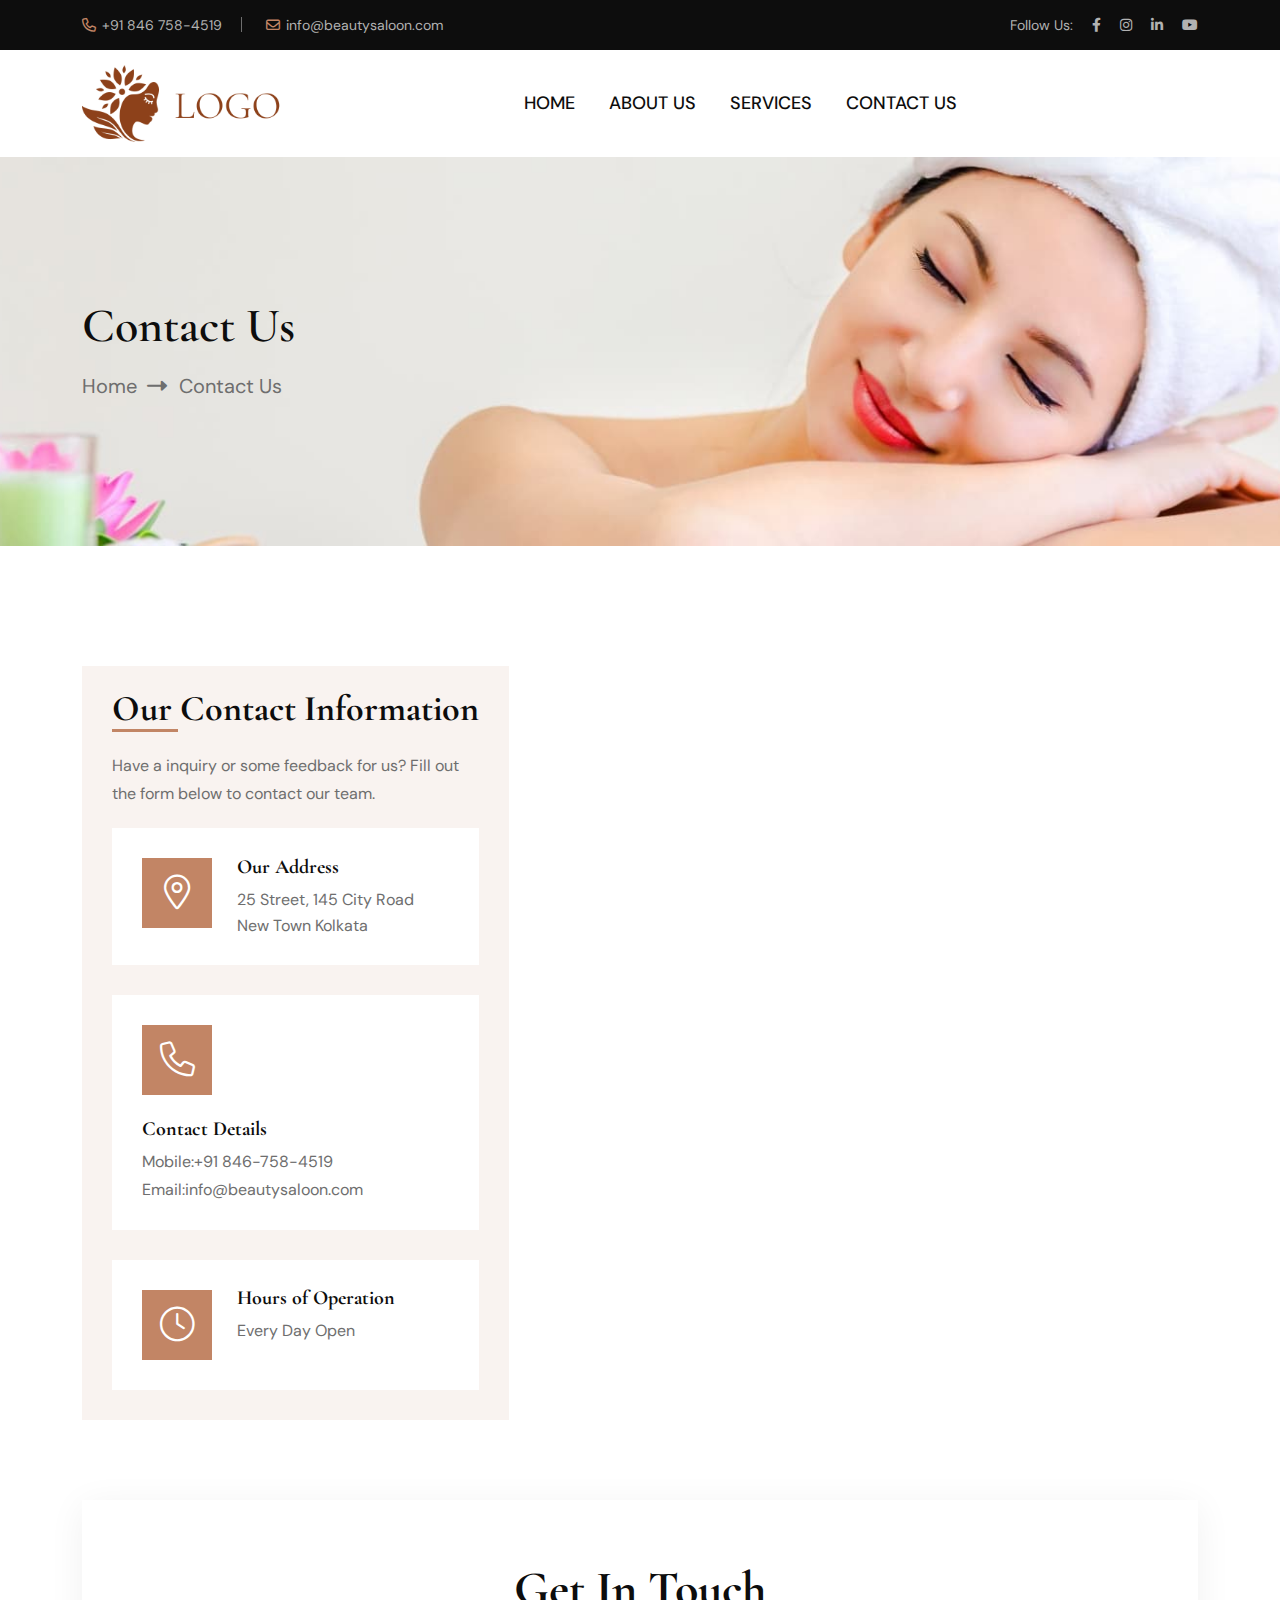
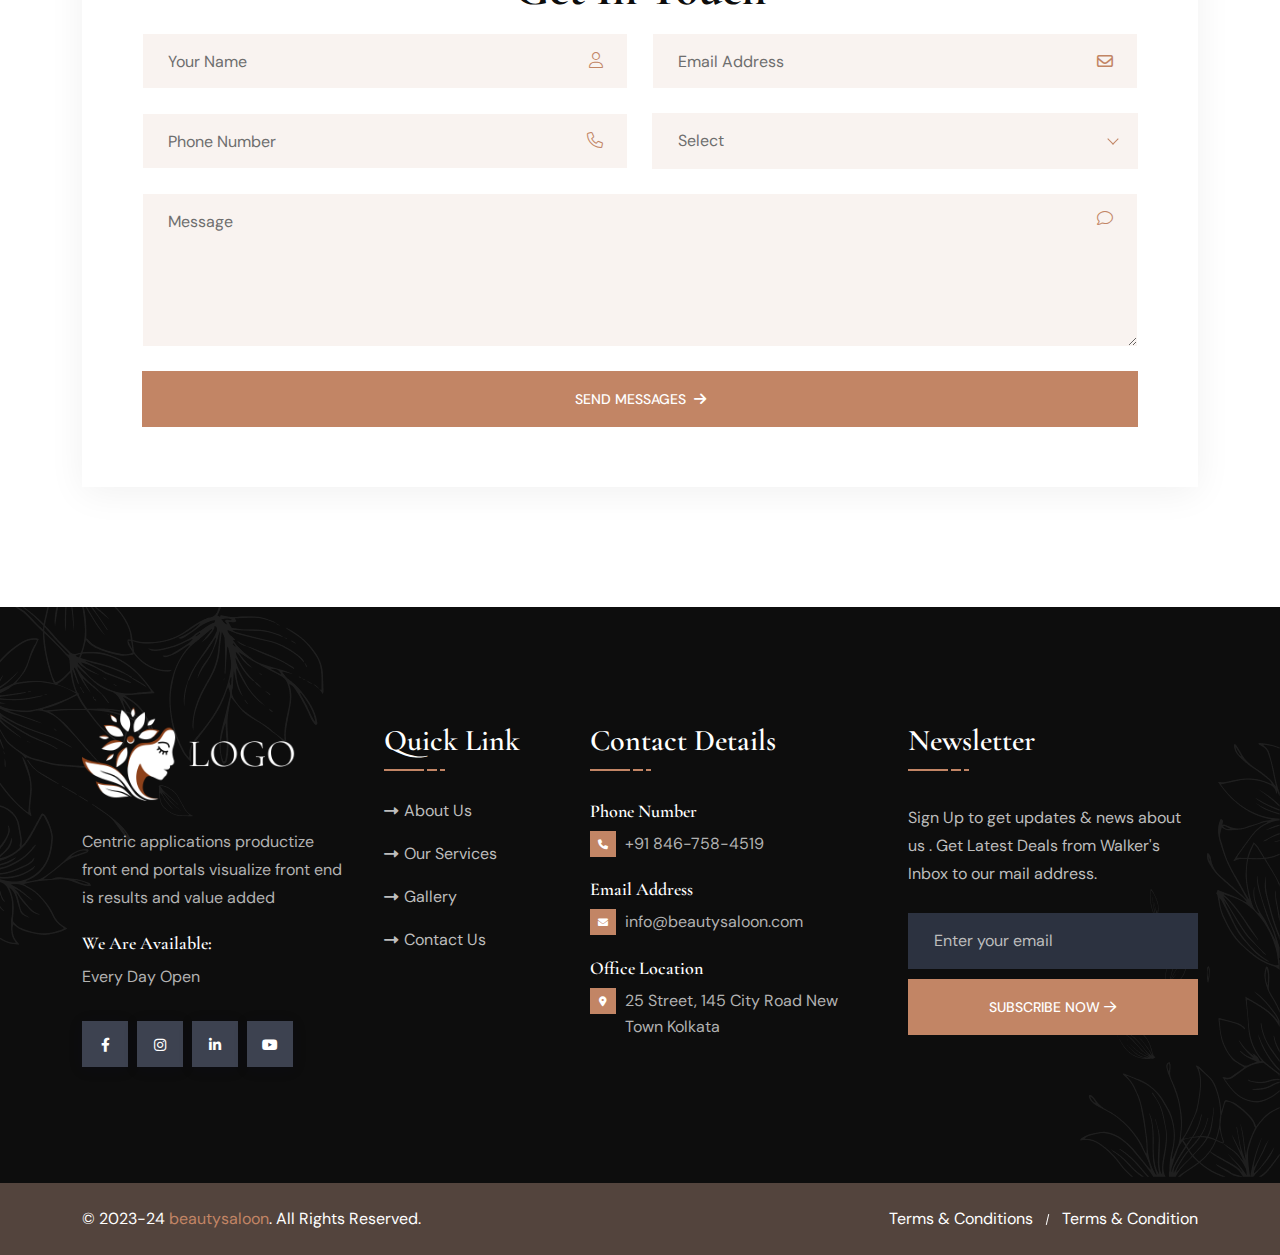
<file: contact.html>
<!doctype html>
<html class="no-js" lang="zxx">

<head>
    <meta charset="utf-8">
    <meta http-equiv="x-ua-compatible" content="ie=edge">
    <title>Contact Us - Nail Salon & Spa Beauty Care - Contact Us</title>
    <meta name="author" content="Angfuzsoft">
    <meta name="description" content="Beauty Saloon - Nail Salon & Spa Beauty Care">
    <meta name="keywords" content="Beauty Saloon - Nail Salon & Spa Beauty Care">
    <meta name="robots" content="INDEX,FOLLOW">
    <meta name="viewport" content="width=device-width,initial-scale=1,shrink-to-fit=no">
    <link rel="icon" type="image/x-icon" href="./assets/img/fevicon.png">
    <meta name="msapplication-TileColor" content="#ffffff">
    <meta name="msapplication-TileImage" content="assets/img/favicons/ms-icon-144x144.png">
    <meta name="theme-color" content="#ffffff">
    <link rel="preconnect" href="https://fonts.googleapis.com/">
    <link rel="preconnect" href="https://fonts.gstatic.com/" crossorigin>
    <link href="https://fonts.googleapis.com/css2?family=Cormorant+Garamond:wght@400;500;600;700&amp;family=DM+Sans:wght@400;500;700&amp;display=swap"
        rel="stylesheet">
    <link rel="stylesheet" href="assets/css/bootstrap.min.css">
    <link rel="stylesheet" href="assets/css/fontawesome.min.css">
    <link rel="stylesheet" href="assets/css/magnific-popup.min.css">
    <link rel="stylesheet" href="assets/css/slick.min.css">
    <link rel="stylesheet" href="assets/css/odometer-theme-default.css">
    <link rel="stylesheet" href="assets/css/jquery.datetimepicker.min.css">
    <link rel="stylesheet" href="assets/css/style.css">
</head>

<body>
    <div class="preloader">
        <div class="preloader-inner"><img src="assets/img/logo.png" alt="Rasm"> <span class="loader"></span></div>
    </div>
    <div class="th-menu-wrapper">
        <div class="th-menu-area">
            <div class="mobile-logo"><a href="index.html"><img src="assets/img/logo.png" alt="beautysaloon"></a>
                <div class="close-menu"><button class="th-menu-toggle"><i class="fal fa-times"></i></button></div>
            </div>
            <div class="th-mobile-menu">
                <ul>
                    <li><a href="./index.html">Home</a></li>
                    <li><a href="./about.html">About us</a></li>
                    <li><a href="./service.html">Services</a></li>
                    <li><a href="./contact.html">Contact Us</a></li>
                </ul>
            </div>
        </div>
    </div>   
    <header class="th-header header-layout1">
        <div class="header-top">
            <div class="container th-container">
                <div class="row justify-content-end justify-content-lg-between align-items-center gy-2">
                    <div class="col-auto d-none d-lg-block">
                        <div class="header-links">
                            <ul>
                                <li><i class="far fa-phone"></i><a href="tel:+846 584519">+91 846 758-4519</a></li>
                                <li><i class="far fa-envelope"></i><a href="mailto:info@beautysaloon.com">info@beautysaloon.com</a></li>
                                <li><i class="fa-light fa-clock"></i>Every Day Open</li>
                            </ul>
                        </div>
                    </div>
                    <div class="col-auto">
                        <div class="social-links">
                            <span class="social-title">Follow Us:</span> 
                            <a href="https://www.facebook.com/">
                                <i class="fab fa-facebook-f"></i>
                            </a> 
                            <a href="https://www.twitter.com/">
                                <i class="fab fa-instagram"></i>
                            </a> 
                            <a href="https://www.linkedin.com/">
                                <i class="fab fa-linkedin-in"></i> 
                            </a>
                            <a href="https://www.youtube.com/">
                                <i class="fab fa-youtube"></i> 
                            </a>
                        </div>
                    </div>
                </div>
            </div>
        </div>
        <div class="sticky-wrapper">
            <div class="menu-area">
                <div class="container th-container">
                    <div class="row align-items-center justify-content-between">
                        <div class="col-auto">
                            <div class="header-logo">
                                <a href="index.html">
                                    <!-- <img src="assets/img/logo.svg" alt="beautysaloon"> -->
                                    <img src="assets/img/logo2.png" alt="beautysaloon">
                                </a>
                            </div>
                        </div>
                        <div class="col-auto m-xl-auto">
                            <nav class="main-menu d-none d-lg-inline-block">
                                <ul>
                                    <li><a href="./index.html">Home</a></li>
                                    <li><a href="./about.html">About us</a></li>
                                    <li><a href="./service.html">Services</a></li>
                                    <li><a href="./contact.html">Contact Us</a></li>
                                </ul>
                            </nav>
                            <button class="th-menu-toggle d-inline-block d-lg-none"><i class="far fa-bars"></i></button>
                        </div>
                        <div class="col-auto d-none d-xl-block">
                            <div class="header-button">
                                <a href="#" class="th-btn">Whatsapp Now<i class="fa-regular fa-arrow-right ms-2"></i></a>
                            </div>
                        </div>
                    </div>
                </div>
                <!-- <div class="logo-bg"></div> -->
            </div>
        </div>
    </header>
    <div class="breadcumb-wrapper" data-bg-src="assets/img/breadcumb/breadcumb-bg.jpg">
        <div class="container">
            <div class="breadcumb-content">
                <h2 class="breadcumb-title">Contact Us</h2>
                <div class="breadcumb-menu-wrapper">
                    <ul class="breadcumb-menu">
                        <li><a href="index.html">Home</a></li>
                        <li>Contact Us</li>
                    </ul>
                </div>
            </div>
        </div>
    </div>
    <div class="space" id="contact-sec">
        <div class="container">
            <div class="row gy-40">
                <div class="col-lg-6 col-xl-5">
                    <div class="contact-info-wrap me-xl-4">
                        <div class="title-area mb-20">
                            <h3 class="sec-title">Our Contact Information</h3>
                            <p>Have a inquiry or some feedback for us? Fill out the form below to contact our team.</p>
                        </div>
                        <div class="contact-info">
                            <div class="contact-info_icon"><i class="fa-light fa-location-dot"></i></div>
                            <div class="media-body">
                                <h3 class="box-title">Our Address</h3><span class="contact-info_text">25 Street, 145 City Road New Town Kolkata</span>
                            </div>
                        </div>
                        <div class="contact-info">
                            <div class="contact-info_icon"><i class="fa-light fa-phone"></i></div>
                            <div class="media-body">
                                <h3 class="box-title">Contact Details</h3><span class="contact-info_text">Mobile: <a
                                        href="tel:+918467584519">+91 846-758-4519 </a></span><span
                                    class="contact-info_text">Email: <a
                                        href="mailto:info@Beauty Saloon.com">info@beautysaloon.com</a></span>
                            </div>
                        </div>
                        <div class="contact-info">
                            <div class="contact-info_icon"><i class="fa-light fa-clock"></i></div>
                            <div class="media-body">
                                <h3 class="box-title">Hours of Operation</h3><span class="contact-info_text">Every Day Open</span>
                            </div>
                        </div>
                    </div>
                </div>
                <div class="col-lg-6 col-xl-7">
                    <div class="map-sec"><iframe
                            src="https://www.google.com/maps/embed?pb=!1m18!1m12!1m3!1d3644.7310056272386!2d89.2286059153658!3d24.00527418490799!2m3!1f0!2f0!3f0!3m2!1i1024!2i768!4f13.1!3m3!1m2!1s0x39fe9b97badc6151%3A0x30b048c9fb2129bc!2sAngfuzsoft!5e0!3m2!1sen!2sbd!4v1651028958211!5m2!1sen!2sbd"
                            allowfullscreen="" loading="lazy"></iframe></div>
                </div>
            </div>
            <div class="row">
                <div class="col-12">
                    <div class="contact-form-wrapper">
                        <form class="contact-form ajax-contact">
                            <h2 class="form-title text-center">Get In Touch</h2>
                            <div class="row">
                                <div class="form-group col-md-6"><i class="fa-sharp fa-light fa-user"></i> <input
                                        type="text" class="form-control" name="name" id="name" placeholder="Your Name">
                                </div>
                                <div class="form-group col-md-6"><i class="fa-sharp fa-regular fa-envelope"></i> <input
                                        type="email" class="form-control" name="email" id="email"
                                        placeholder="Email Address"></div>
                                <div class="form-group col-md-6"><input type="tel" class="form-control" name="number"
                                        id="number" placeholder="Phone Number"> <i class="fal fa-phone"></i></div>
                                <div class="form-group col-md-6"><i class="fa-regular fa-tag"></i> <select
                                        name="subject" id="subject" class="form-select nice-select">
                                        <option value="" disabled="disabled" selected="selected" hidden>Select</option>
                                        <option value="Electrical System">Electrical System</option>
                                        <option value="Auto Car Repair">Auto Car Repair</option>
                                        <option value="Engine Diagnostics">Engine Diagnostics</option>
                                        <option value="Car & Engine Clean">Car & Engine Clean</option>
                                    </select></div>
                                <div class="form-group col-12"><i class="fal fa-comment"></i> <textarea name="message"
                                        id="message" cols="30" rows="3" class="form-control"
                                        placeholder="Message"></textarea></div>
                                <div class="form-btn col-12"><button class="th-btn fw-btn">Send Messages<i
                                            class="fa-solid fa-arrow-right ms-2"></i></button></div>
                            </div>
                            <p class="form-messages mb-0 mt-3"></p>
                        </form>
                    </div>
                </div>
            </div>
        </div>
    </div>
    <footer class="footer-wrapper footer-layout1">
        <div class="widget-area">
            <div class="container">
                <div class="row justify-content-between">
                    <div class="col-md-6 col-xl-3">
                        <div class="widget footer-widget">
                            <div class="th-widget-about">
                                <div class="about-logo"><a href="index.html"><img src="assets/img/logo.png"
                                            alt="Beauty Saloon"></a></div>
                                <p class="about-text">Centric applications productize front end portals visualize front
                                    end is results and value added</p>
                                <div class="working-time"><span class="title">We Are Available:</span>
                                    <p class="desc">Every Day Open</p>
                                </div>
                                <div class="th-social footer-social"><a href="https://www.facebook.com/"><i
                                            class="fab fa-facebook-f"></i></a> <a href="https://www.instagram.com/"><i
                                            class="fab fa-instagram"></i></a> <a href="https://www.linkedin.com/"><i
                                            class="fab fa-linkedin-in"></i></a> <a href="https://www.youtube.com/"><i
                                            class="fa-brands fa-youtube"></i></a></div>
                            </div>
                        </div>
                    </div>
                    <div class="col-md-6 col-xl-2">
                        <div class="widget widget_nav_menu footer-widget">
                            <h3 class="widget_title">Quick link</h3>
                            <div class="menu-all-pages-container">
                                <ul class="menu">
                                    <li><a href="about.html">About Us</a></li>
                                    <li><a href="service.html">Our Services</a></li>
                                    <li><a href="gallery.html">Gallery</a></li>
                                    <li><a href="contact.html">Contact Us</a></li>
                                </ul>
                            </div>
                        </div>
                    </div>
                    <div class="col-md-6 col-xl-auto">
                        <div class="widget footer-widget">
                            <h3 class="widget_title">Contact Details</h3>
                            <div class="th-widget-about">
                                <h4 class="footer-info-title">Phone Number</h4>
                                <p class="footer-info"><i class="fa-sharp fa-solid fa-phone"></i><a class="text-inherit"
                                        href="tel:+918467584519">+91 846-758-4519</a></p>
                                <h4 class="footer-info-title">Email Address</h4>
                                <p class="footer-info"><i class="fas fa-envelope"></i><a class="text-inherit"
                                        href="mailto:info@beautysaloon.com">info@beautysaloon.com</a></p>
                                <h4 class="footer-info-title">Office Location</h4>
                                <p class="footer-info"><i class="fas fa-map-marker-alt"></i>25 Street, 145 City Road New
                                    Town Kolkata</p>
                            </div>
                        </div>
                    </div>
                    <div class="col-md-6 col-xl-auto">
                        <div class="widget footer-widget">
                            <h4 class="widget_title">Newsletter</h4>
                            <div class="newsletter-widget">
                                <p class="md-10">Sign Up to get updates & news about us . Get Latest Deals from Walker's
                                    Inbox to our mail address.</p>
                                <div class="footer-search-contact mt-25">
                                    <form><input class="form-control" type="email" placeholder="Enter your email">
                                    </form>
                                    <div class="footer-btn mt-10"><button type="submit"
                                            class="th-btn style3 fw-btn">Subscribe Now <i
                                                class="fa-regular fa-arrow-right"></i></button></div>
                                </div>
                            </div>
                        </div>
                    </div>
                </div>
            </div>
        </div>
        <div class="copyright-wrap">
            <div class="container">
                <div class="row align-items-center">
                    <div class="col-lg-6">
                        <p class="copyright-text text-white">© 2023-24 <a
                                href="https://themeforest.net/user/themeholy">beautysaloon</a>. All Rights Reserved.</p>
                    </div>
                    <div class="col-lg-6">
                        <div class="footer-links">
                            <ul>
                                <li><a href="contact.html">Terms & Conditions</a></li>
                                <li><a href="contact.html">Terms &amp; Condition</a></li>
                            </ul>
                        </div>
                    </div>
                </div>
            </div>
        </div>
        <div class="shape-mockup" data-top="0%" data-left="0%"><img src="assets/img/shape/footer_shape_1.png"
                alt="shape"></div>
        <div class="shape-mockup d-none d-xl-block" data-bottom="12%" data-right="0%"><img
                src="assets/img/shape/footer_shape_2.png" alt="shape"></div>
    </footer>
    <div class="scroll-top"><svg class="progress-circle svg-content" width="100%" height="100%" viewBox="-1 -1 102 102">
            <path d="M50,1 a49,49 0 0,1 0,98 a49,49 0 0,1 0,-98"
                style="transition: stroke-dashoffset 10ms linear 0s; stroke-dasharray: 307.919, 307.919; stroke-dashoffset: 307.919;">
            </path>
        </svg></div>
    <script src="assets/js/vendor/jquery-3.6.0.min.js"></script>
    <script src="assets/js/slick.min.js"></script>
    <script src="assets/js/bootstrap.min.js"></script>
    <script src="assets/js/jquery.magnific-popup.min.js"></script>
    <script src="assets/js/jquery-ui.min.js"></script>
    <script src="assets/js/imagesloaded.pkgd.min.js"></script>
    <script src="assets/js/isotope.pkgd.min.js"></script>
    <script src="assets/js/odometer.js"></script>
    <script src="assets/js/appear-2.js"></script>
    <script src="assets/js/nice-select.min.js"></script>
    <script src="assets/js/jquery.datetimepicker.min.js"></script>
    <script src="assets/js/tilt.min.js"></script>
    <script src="assets/js/wow.min.js"></script>
    <script src="assets/js/main.js"></script>
</body>

</html>
</file>
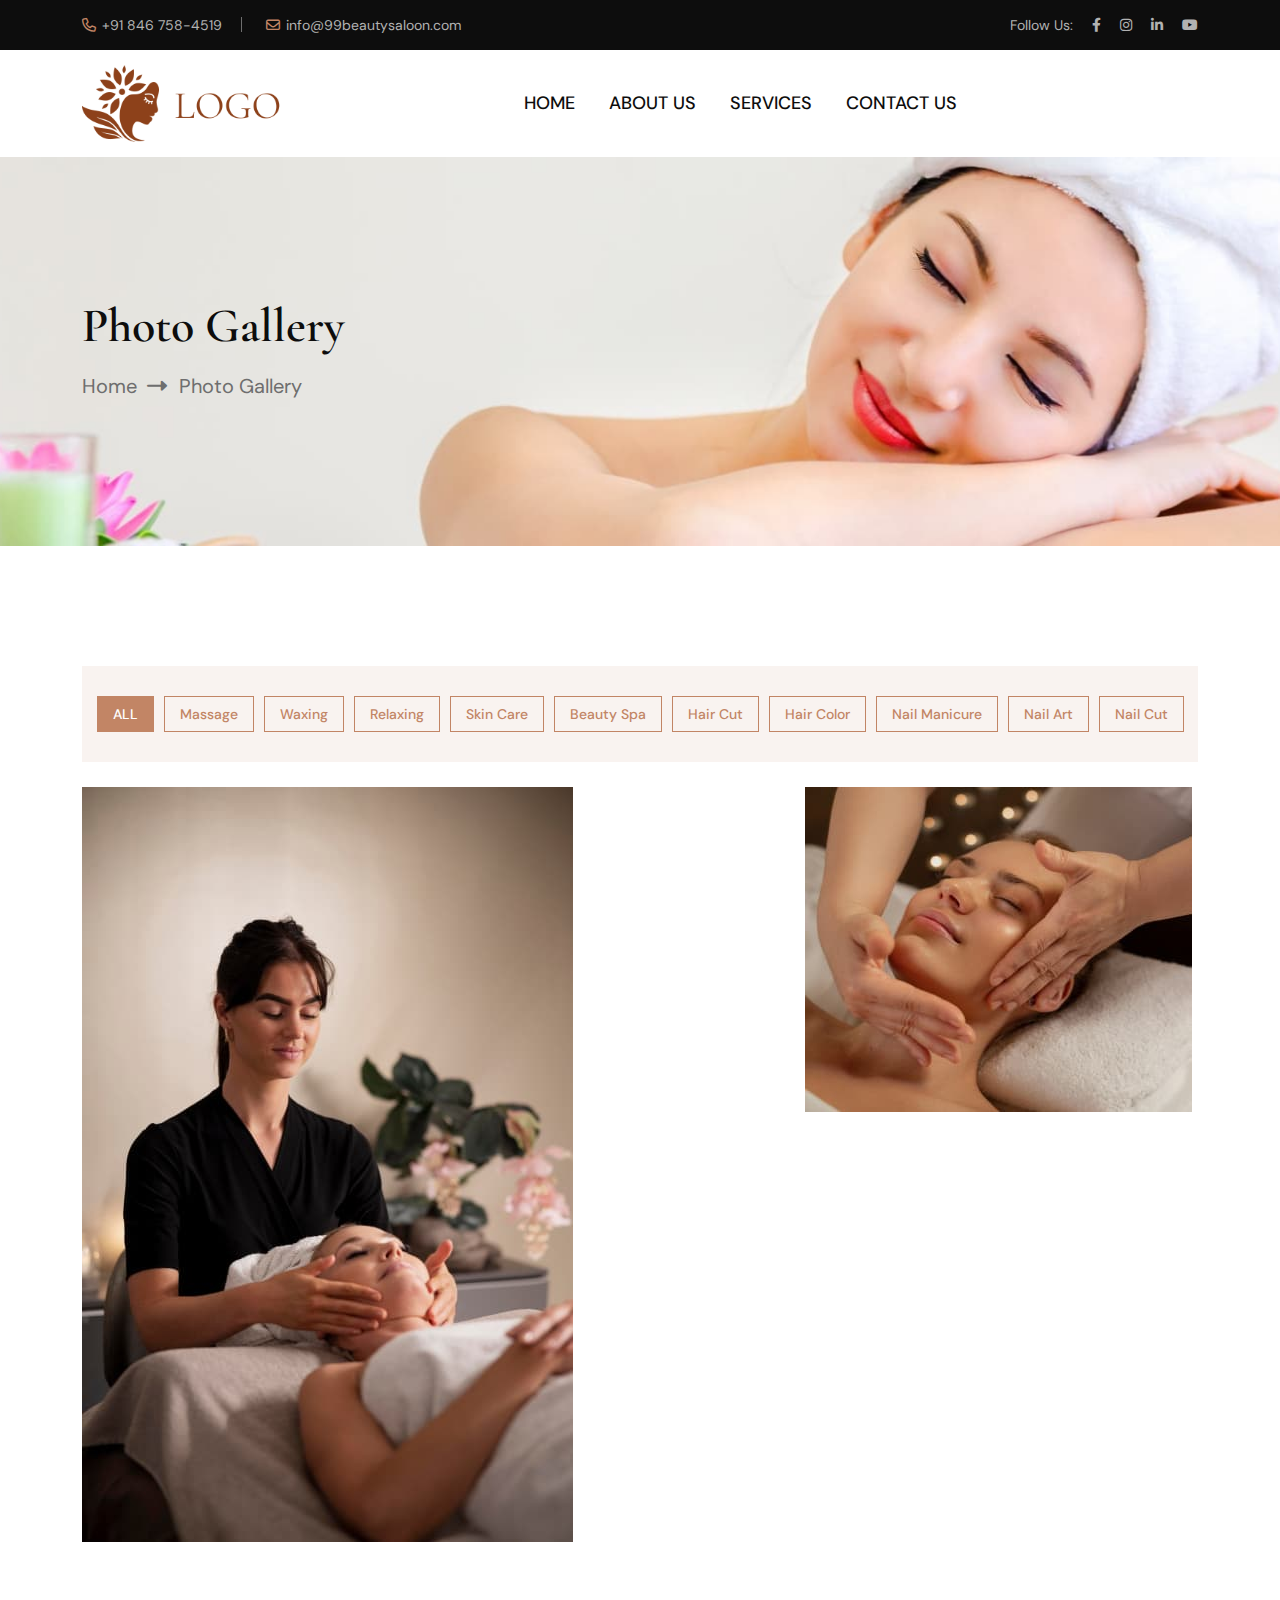
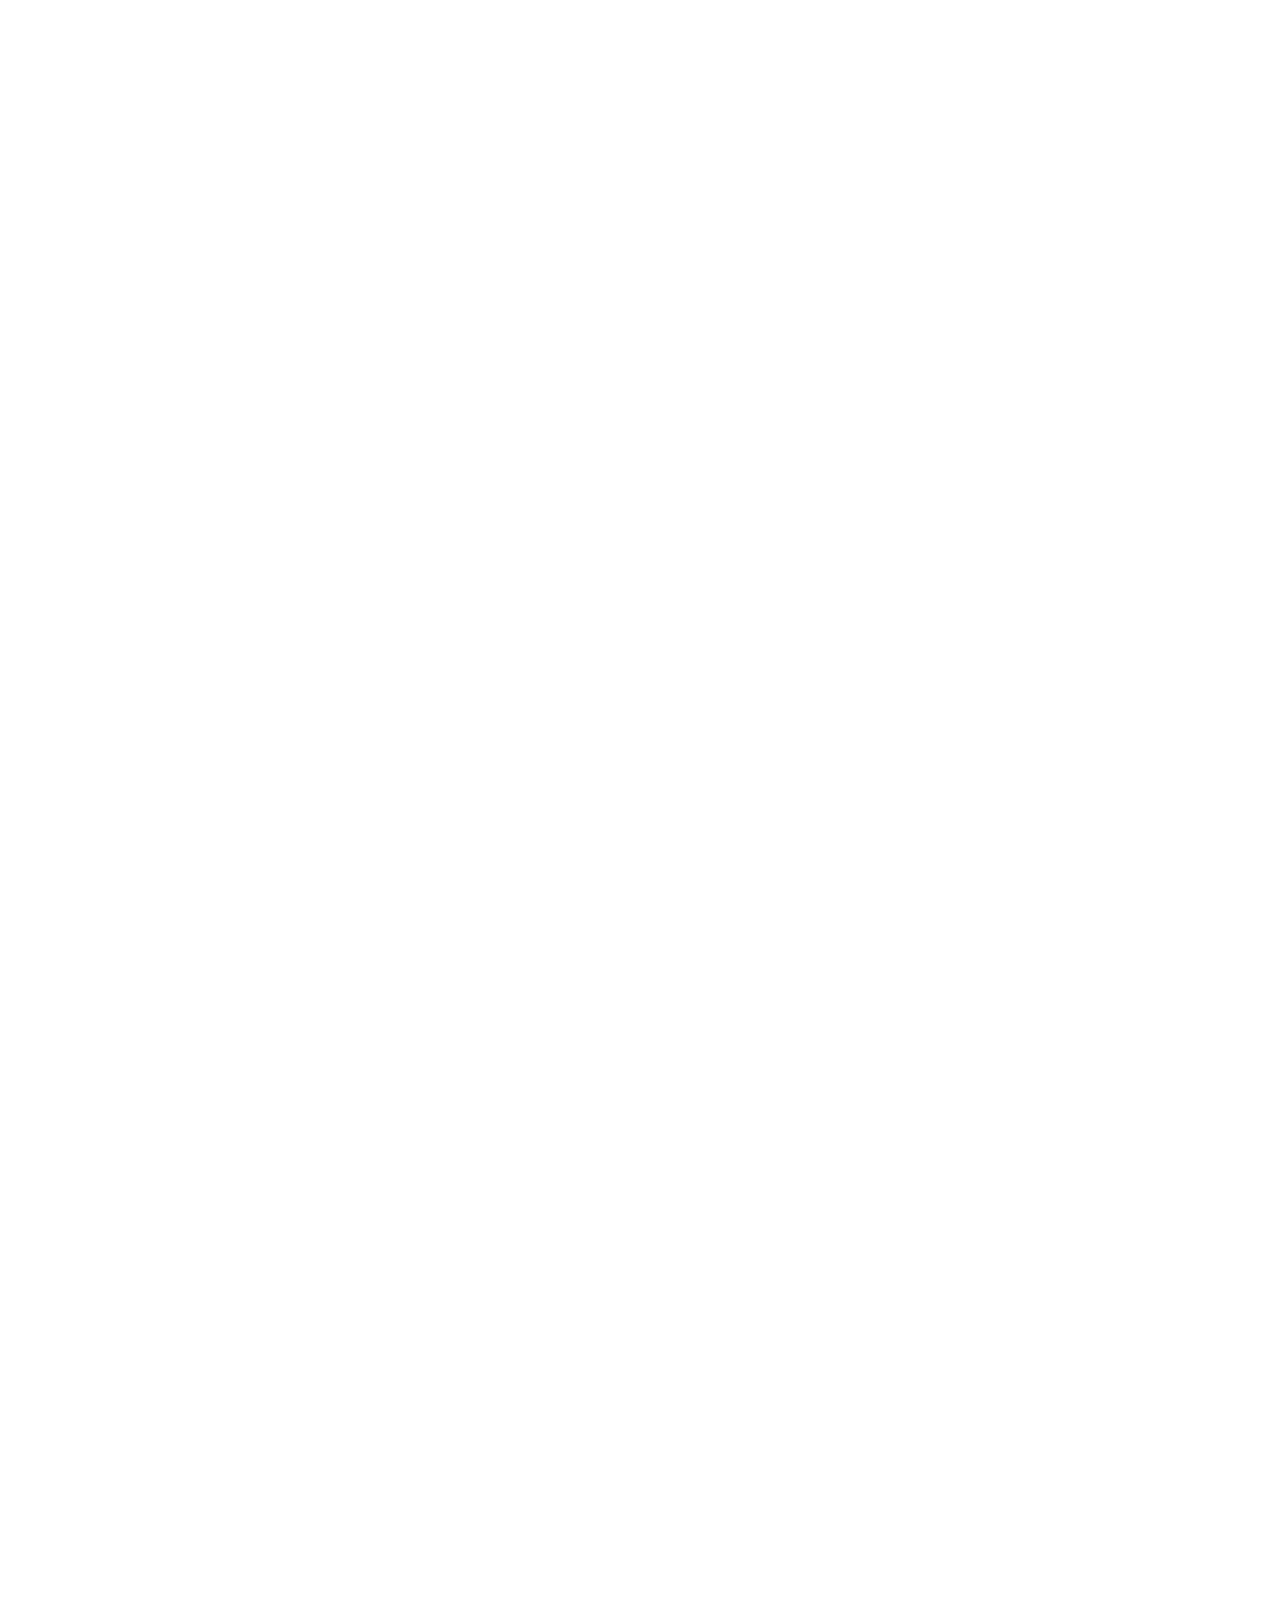
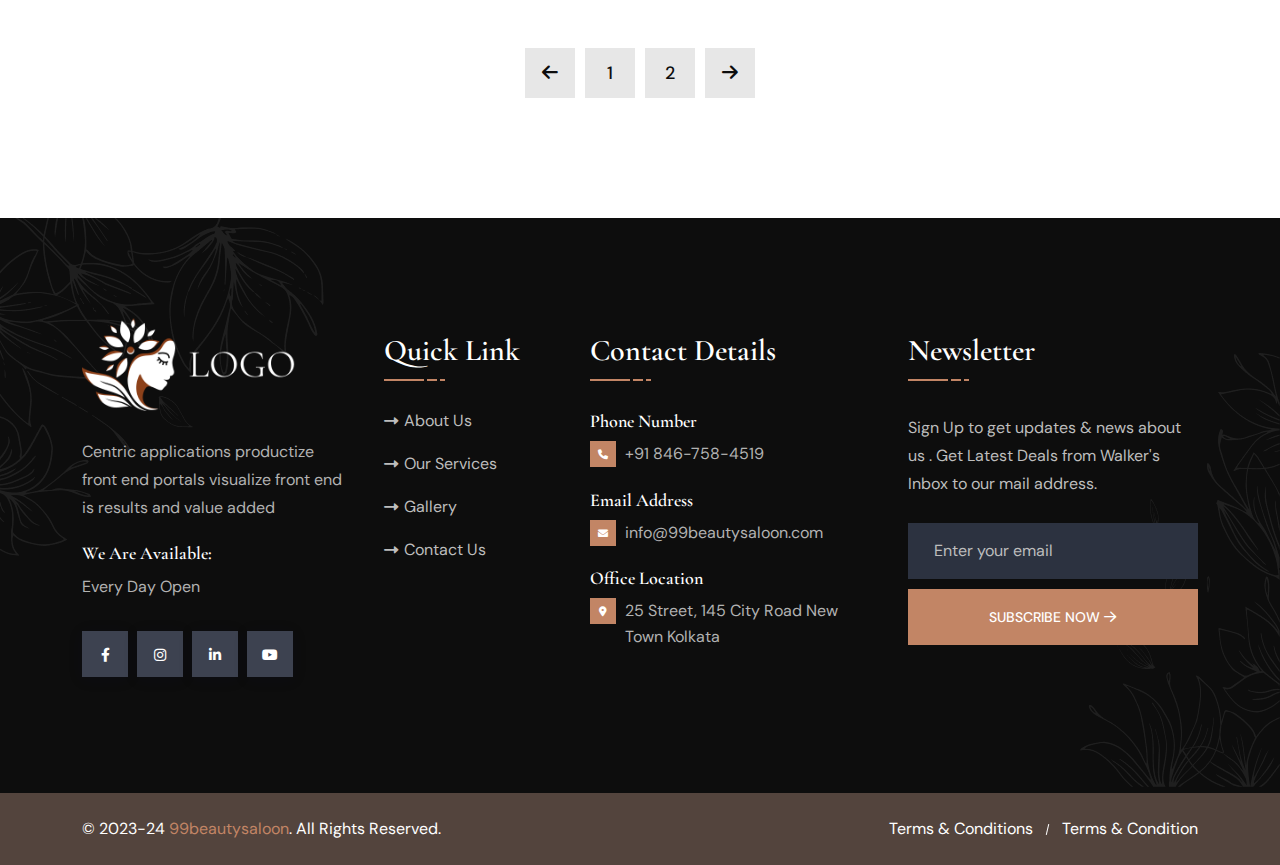
<file: gallery.html>
<!doctype html>
<html class="no-js" lang="zxx">

<head>
    <meta charset="utf-8">
    <meta http-equiv="x-ua-compatible" content="ie=edge">
    <title>Gallary - Nail Salon & Spa Beauty Care - Home One</title>
    <meta name="author" content="Angfuzsoft">
    <meta name="description" content="Rasm - Nail Salon & Spa Beauty Care">
    <meta name="keywords" content="Rasm - Nail Salon & Spa Beauty Care">
    <meta name="robots" content="INDEX,FOLLOW">
    <meta name="viewport" content="width=device-width,initial-scale=1,shrink-to-fit=no">
    <link rel="icon" type="image/x-icon" href="./assets/img/fevicon.png">
    <meta name="msapplication-TileColor" content="#ffffff">
    <meta name="msapplication-TileImage" content="assets/img/favicons/ms-icon-144x144.png">
    <meta name="theme-color" content="#ffffff">
    <link rel="preconnect" href="https://fonts.googleapis.com/">
    <link rel="preconnect" href="https://fonts.gstatic.com/" crossorigin>
    <link
        href="https://fonts.googleapis.com/css2?family=Cormorant+Garamond:wght@400;500;600;700&amp;family=DM+Sans:wght@400;500;700&amp;display=swap"
        rel="stylesheet">
    <link rel="stylesheet" href="assets/css/bootstrap.min.css">
    <link rel="stylesheet" href="assets/css/fontawesome.min.css">
    <link rel="stylesheet" href="assets/css/magnific-popup.min.css">
    <link rel="stylesheet" href="assets/css/slick.min.css">
    <link rel="stylesheet" href="assets/css/odometer-theme-default.css">
    <link rel="stylesheet" href="assets/css/jquery.datetimepicker.min.css">
    <link rel="stylesheet" href="assets/css/style.css">
</head>

<body>
    <div class="preloader">
        <div class="preloader-inner"><img src="assets/img/logo.png" alt="Rasm"> <span class="loader"></span></div>
    </div>
    <div class="th-menu-wrapper">
        <div class="th-menu-area">
            <div class="mobile-logo"><a href="index.html"><img src="assets/img/logo.png" alt="99beautysaloon"></a>
                <div class="close-menu"><button class="th-menu-toggle"><i class="fal fa-times"></i></button></div>
            </div>
            <div class="th-mobile-menu">
                <ul>
                    <li><a href="./index.html">Home</a></li>
                    <li><a href="./about.html">About us</a></li>
                    <li><a href="./service.html">Services</a></li>
                    <li><a href="./contact.html">Contact Us</a></li>
                </ul>
            </div>
        </div>
    </div>   
    <header class="th-header header-layout1">
        <div class="header-top">
            <div class="container th-container">
                <div class="row justify-content-end justify-content-lg-between align-items-center gy-2">
                    <div class="col-auto d-none d-lg-block">
                        <div class="header-links">
                            <ul>
                                <li><i class="far fa-phone"></i><a href="tel:+846 584519">+91 846 758-4519</a></li>
                                <li><i class="far fa-envelope"></i><a href="mailto:info@99beautysaloon.com">info@99beautysaloon.com</a></li>
                                <li><i class="fa-light fa-clock"></i>Every Day Open</li>
                            </ul>
                        </div>
                    </div>
                    <div class="col-auto">
                        <div class="social-links">
                            <span class="social-title">Follow Us:</span> 
                            <a href="https://www.facebook.com/">
                                <i class="fab fa-facebook-f"></i>
                            </a> 
                            <a href="https://www.twitter.com/">
                                <i class="fab fa-instagram"></i>
                            </a> 
                            <a href="https://www.linkedin.com/">
                                <i class="fab fa-linkedin-in"></i> 
                            </a>
                            <a href="https://www.youtube.com/">
                                <i class="fab fa-youtube"></i> 
                            </a>
                        </div>
                    </div>
                </div>
            </div>
        </div>
        <div class="sticky-wrapper">
            <div class="menu-area">
                <div class="container th-container">
                    <div class="row align-items-center justify-content-between">
                        <div class="col-auto">
                            <div class="header-logo">
                                <a href="index.html">
                                    <!-- <img src="assets/img/logo.svg" alt="99beautysaloon"> -->
                                    <img src="assets/img/logo2.png" alt="99beautysaloon">
                                </a>
                            </div>
                        </div>
                        <div class="col-auto m-xl-auto">
                            <nav class="main-menu d-none d-lg-inline-block">
                                <ul>
                                    <li><a href="./index.html">Home</a></li>
                                    <li><a href="./about.html">About us</a></li>
                                    <li><a href="./service.html">Services</a></li>
                                    <li><a href="./contact.html">Contact Us</a></li>
                                </ul>
                            </nav>
                            <button class="th-menu-toggle d-inline-block d-lg-none"><i class="far fa-bars"></i></button>
                        </div>
                        <div class="col-auto d-none d-xl-block">
                            <div class="header-button">
                                <a href="#" class="th-btn">Whatsapp Now<i class="fa-regular fa-arrow-right ms-2"></i></a>
                            </div>
                        </div>
                    </div>
                </div>
                <!-- <div class="logo-bg"></div> -->
            </div>
        </div>
    </header>
    <div class="breadcumb-wrapper" data-bg-src="assets/img/breadcumb/breadcumb-bg.jpg">
        <div class="container">
            <div class="breadcumb-content">
                <h2 class="breadcumb-title">Photo Gallery</h2>
                <div class="breadcumb-menu-wrapper">
                    <ul class="breadcumb-menu">
                        <li><a href="index.html">Home</a></li>
                        <li>Photo Gallery</li>
                    </ul>
                </div>
            </div>
        </div>
    </div>
    <div class="overflow-hidden space">
        <div class="container">
            <div class="filter-menu style2 indicator-active filter-menu-active"><button data-filter="*"
                    class="tab-btn active" type="button">ALL</button> <button data-filter=".cat1" class="tab-btn"
                    type="button">Massage</button> <button data-filter=".cat2" class="tab-btn"
                    type="button">Waxing</button> <button data-filter=".cat3" class="tab-btn"
                    type="button">Relaxing</button> <button data-filter=".cat4" class="tab-btn" type="button">Skin
                    Care</button> <button data-filter=".cat5" class="tab-btn" type="button">Beauty Spa</button> <button
                    data-filter=".cat6" class="tab-btn" type="button">Hair Cut</button> <button data-filter=".cat7"
                    class="tab-btn" type="button">Hair Color</button> <button data-filter=".cat8" class="tab-btn"
                    type="button">Nail Manicure</button> <button data-filter=".cat9" class="tab-btn" type="button">Nail
                    Art</button> <button data-filter=".cat10" class="tab-btn" type="button">Nail Cut</button></div>
            <div class="row gallery-row filter-active">
                <div class="col-md-6 col-xl-auto filter-item cat1 cat2 cat5 cat4 cat3">
                    <div class="gallery-card wow fadeInUp">
                        <div class="gallery-img"><img src="assets/img/gallery/gallery_1_1.jpg" alt="gallery image">
                        </div>
                        <div class="gallery-content"><a href="assets/img/gallery/gallery_1_1.jpg"
                                class="icon-btn popup-image"><i class="fa-solid fa-arrow-up-right"></i></a>
                            <h2 class="gallery-title box-title">Body Massage</h2>
                            <p class="gallery-text">Massage</p>
                        </div>
                    </div>
                </div>
                <div class="col-md-6 col-xl-auto filter-item cat5 cat9 cat8 cat10">
                    <div class="gallery-card wow fadeInUp">
                        <div class="gallery-img"><img src="assets/img/gallery/gallery_1_2.jpg" alt="gallery image">
                        </div>
                        <div class="gallery-content"><a href="assets/img/gallery/gallery_1_2.jpg"
                                class="icon-btn popup-image"><i class="fa-solid fa-arrow-up-right"></i></a>
                            <h2 class="gallery-title box-title">Relaxing</h2>
                            <p class="gallery-text">Relaxing</p>
                        </div>
                    </div>
                </div>
                <div class="col-md-6 col-xl-auto filter-item cat7 cat6">
                    <div class="gallery-card wow fadeInUp">
                        <div class="gallery-img"><img src="assets/img/gallery/gallery_1_3.jpg" alt="gallery image">
                        </div>
                        <div class="gallery-content"><a href="assets/img/gallery/gallery_1_3.jpg"
                                class="icon-btn popup-image"><i class="fa-solid fa-arrow-up-right"></i></a>
                            <h2 class="gallery-title box-title">Skin Care</h2>
                            <p class="gallery-text">Skin Care</p>
                        </div>
                    </div>
                </div>
                <div class="col-md-6 col-xl-auto filter-item cat9 cat7 cat4">
                    <div class="gallery-card wow fadeInUp">
                        <div class="gallery-img"><img src="assets/img/gallery/gallery_1_4.jpg" alt="gallery image">
                        </div>
                        <div class="gallery-content"><a href="assets/img/gallery/gallery_1_4.jpg"
                                class="icon-btn popup-image"><i class="fa-solid fa-arrow-up-right"></i></a>
                            <h2 class="gallery-title box-title">Beauty Spa</h2>
                            <p class="gallery-text">Beauty Spa</p>
                        </div>
                    </div>
                </div>
                <div class="col-md-6 col-xl-auto filter-item cat1 cat3 cat4 cat5">
                    <div class="gallery-card wow fadeInUp">
                        <div class="gallery-img"><img src="assets/img/gallery/gallery_1_5.jpg" alt="gallery image">
                        </div>
                        <div class="gallery-content"><a href="assets/img/gallery/gallery_1_5.jpg"
                                class="icon-btn popup-image"><i class="fa-solid fa-arrow-up-right"></i></a>
                            <h2 class="gallery-title box-title">Hair Cut</h2>
                            <p class="gallery-text">Hair Cut</p>
                        </div>
                    </div>
                </div>
                <div class="col-md-6 col-xl-auto filter-item cat6 cat8 cat10">
                    <div class="gallery-card wow fadeInUp">
                        <div class="gallery-img"><img src="assets/img/gallery/gallery_1_6.jpg" alt="gallery image">
                        </div>
                        <div class="gallery-content"><a href="assets/img/gallery/gallery_1_6.jpg"
                                class="icon-btn popup-image"><i class="fa-solid fa-arrow-up-right"></i></a>
                            <h2 class="gallery-title box-title">Nail Art</h2>
                            <p class="gallery-text">Nail Art</p>
                        </div>
                    </div>
                </div>
                <div class="col-md-6 col-xl-auto filter-item cat2 cat10">
                    <div class="gallery-card wow fadeInUp">
                        <div class="gallery-img"><img src="assets/img/gallery/gallery_1_7.jpg" alt="gallery image">
                        </div>
                        <div class="gallery-content"><a href="assets/img/gallery/gallery_1_7.jpg"
                                class="icon-btn popup-image"><i class="fa-solid fa-arrow-up-right"></i></a>
                            <h2 class="gallery-title box-title">Hair Color</h2>
                            <p class="gallery-text">Hair Color</p>
                        </div>
                    </div>
                </div>
                <div class="col-md-6 col-xl-auto filter-item cat10 cat5">
                    <div class="gallery-card wow fadeInUp">
                        <div class="gallery-img"><img src="assets/img/gallery/gallery_1_8.jpg" alt="gallery image">
                        </div>
                        <div class="gallery-content"><a href="assets/img/gallery/gallery_1_8.jpg"
                                class="icon-btn popup-image"><i class="fa-solid fa-arrow-up-right"></i></a>
                            <h2 class="gallery-title box-title">Waxing</h2>
                            <p class="gallery-text">Waxing</p>
                        </div>
                    </div>
                </div>
            </div>
            <div class="th-pagination text-center mt-60 mb-0">
                <ul>
                    <li><a href="#"><i class="fa-solid fa-arrow-left"></i></a></li>
                    <li><a href="#">1</a></li>
                    <li><a href="#">2</a></li>
                    <li><a href="#"><i class="fa-solid fa-arrow-right"></i></a></li>
                </ul>
            </div>
        </div>
    </div>
    <footer class="footer-wrapper footer-layout1">
        <div class="widget-area">
            <div class="container">
                <div class="row justify-content-between">
                    <div class="col-md-6 col-xl-3">
                        <div class="widget footer-widget">
                            <div class="th-widget-about">
                                <div class="about-logo"><a href="index.html"><img src="assets/img/logo.png"
                                            alt="Rasm"></a></div>
                                <p class="about-text">Centric applications productize front end portals visualize front
                                    end is results and value added</p>
                                <div class="working-time"><span class="title">We Are Available:</span>
                                    <p class="desc">Every Day Open</p>
                                </div>
                                <div class="th-social footer-social"><a href="https://www.facebook.com/"><i
                                            class="fab fa-facebook-f"></i></a> <a href="https://www.instagram.com/"><i
                                            class="fab fa-instagram"></i></a> <a href="https://www.linkedin.com/"><i
                                            class="fab fa-linkedin-in"></i></a> <a href="https://www.youtube.com/"><i
                                            class="fa-brands fa-youtube"></i></a></div>
                            </div>
                        </div>
                    </div>
                    <div class="col-md-6 col-xl-2">
                        <div class="widget widget_nav_menu footer-widget">
                            <h3 class="widget_title">Quick link</h3>
                            <div class="menu-all-pages-container">
                                <ul class="menu">
                                    <li><a href="about.html">About Us</a></li>
                                    <li><a href="service.html">Our Services</a></li>
                                    <li><a href="gallery.html">Gallery</a></li>
                                    <li><a href="contact.html">Contact Us</a></li>
                                </ul>
                            </div>
                        </div>
                    </div>
                    <div class="col-md-6 col-xl-auto">
                        <div class="widget footer-widget">
                            <h3 class="widget_title">Contact Details</h3>
                            <div class="th-widget-about">
                                <h4 class="footer-info-title">Phone Number</h4>
                                <p class="footer-info"><i class="fa-sharp fa-solid fa-phone"></i><a class="text-inherit"
                                        href="tel:+918467584519">+91 846-758-4519</a></p>
                                <h4 class="footer-info-title">Email Address</h4>
                                <p class="footer-info"><i class="fas fa-envelope"></i><a class="text-inherit"
                                        href="mailto:info@99beautysaloon.com">info@99beautysaloon.com</a></p>
                                <h4 class="footer-info-title">Office Location</h4>
                                <p class="footer-info"><i class="fas fa-map-marker-alt"></i>25 Street, 145 City Road New
                                    Town Kolkata</p>
                            </div>
                        </div>
                    </div>
                    <div class="col-md-6 col-xl-auto">
                        <div class="widget footer-widget">
                            <h4 class="widget_title">Newsletter</h4>
                            <div class="newsletter-widget">
                                <p class="md-10">Sign Up to get updates & news about us . Get Latest Deals from Walker's
                                    Inbox to our mail address.</p>
                                <div class="footer-search-contact mt-25">
                                    <form><input class="form-control" type="email" placeholder="Enter your email">
                                    </form>
                                    <div class="footer-btn mt-10"><button type="submit"
                                            class="th-btn style3 fw-btn">Subscribe Now <i
                                                class="fa-regular fa-arrow-right"></i></button></div>
                                </div>
                            </div>
                        </div>
                    </div>
                </div>
            </div>
        </div>
        <div class="copyright-wrap">
            <div class="container">
                <div class="row align-items-center">
                    <div class="col-lg-6">
                        <p class="copyright-text text-white">© 2023-24 <a
                                href="https://themeforest.net/user/themeholy">99beautysaloon</a>. All Rights Reserved.</p>
                    </div>
                    <div class="col-lg-6">
                        <div class="footer-links">
                            <ul>
                                <li><a href="contact.html">Terms & Conditions</a></li>
                                <li><a href="contact.html">Terms &amp; Condition</a></li>
                            </ul>
                        </div>
                    </div>
                </div>
            </div>
        </div>
        <div class="shape-mockup" data-top="0%" data-left="0%"><img src="assets/img/shape/footer_shape_1.png"
                alt="shape"></div>
        <div class="shape-mockup d-none d-xl-block" data-bottom="12%" data-right="0%"><img
                src="assets/img/shape/footer_shape_2.png" alt="shape"></div>
    </footer>
    <div class="scroll-top"><svg class="progress-circle svg-content" width="100%" height="100%" viewBox="-1 -1 102 102">
            <path d="M50,1 a49,49 0 0,1 0,98 a49,49 0 0,1 0,-98"
                style="transition: stroke-dashoffset 10ms linear 0s; stroke-dasharray: 307.919, 307.919; stroke-dashoffset: 307.919;">
            </path>
        </svg></div>
    <script src="assets/js/vendor/jquery-3.6.0.min.js"></script>
    <script src="assets/js/slick.min.js"></script>
    <script src="assets/js/bootstrap.min.js"></script>
    <script src="assets/js/jquery.magnific-popup.min.js"></script>
    <script src="assets/js/jquery-ui.min.js"></script>
    <script src="assets/js/imagesloaded.pkgd.min.js"></script>
    <script src="assets/js/isotope.pkgd.min.js"></script>
    <script src="assets/js/odometer.js"></script>
    <script src="assets/js/appear-2.js"></script>
    <script src="assets/js/nice-select.min.js"></script>
    <script src="assets/js/jquery.datetimepicker.min.js"></script>
    <script src="assets/js/tilt.min.js"></script>
    <script src="assets/js/wow.min.js"></script>
    <script src="assets/js/main.js"></script>
</body>

</html>
</file>
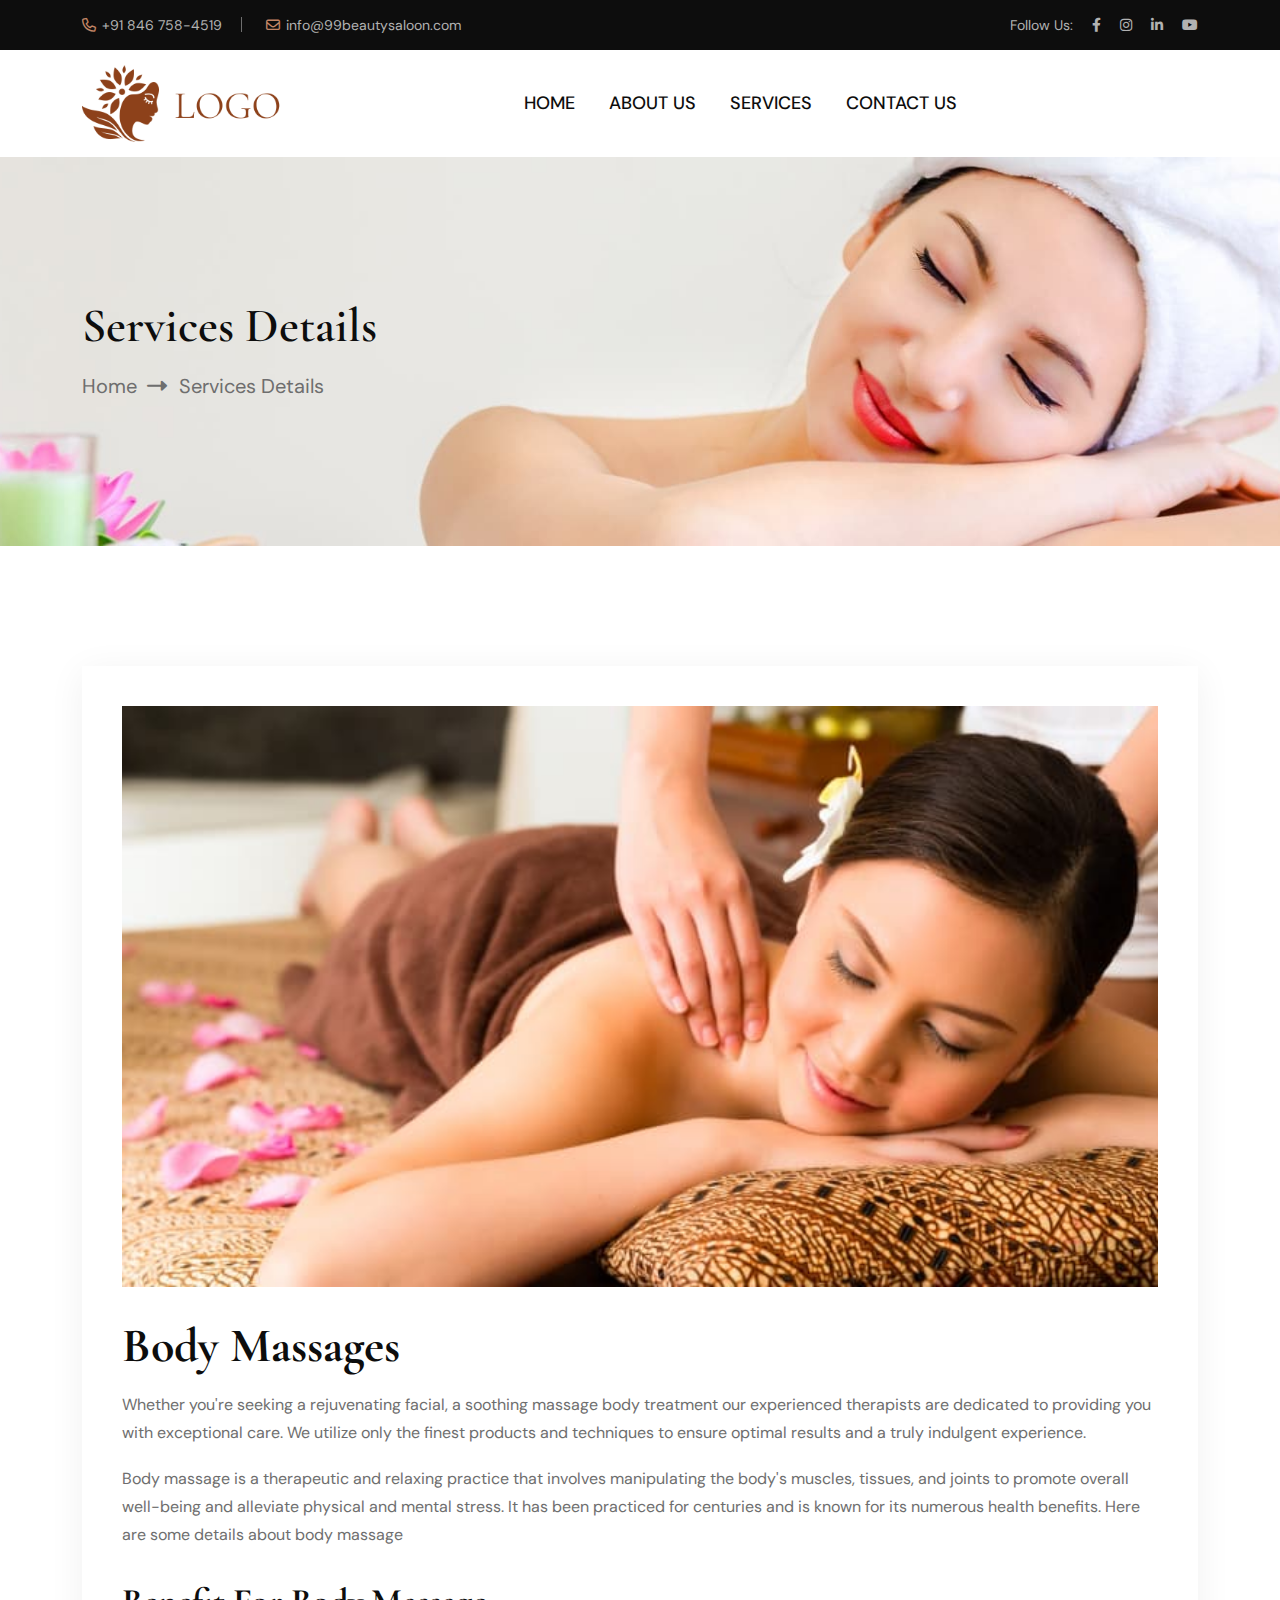
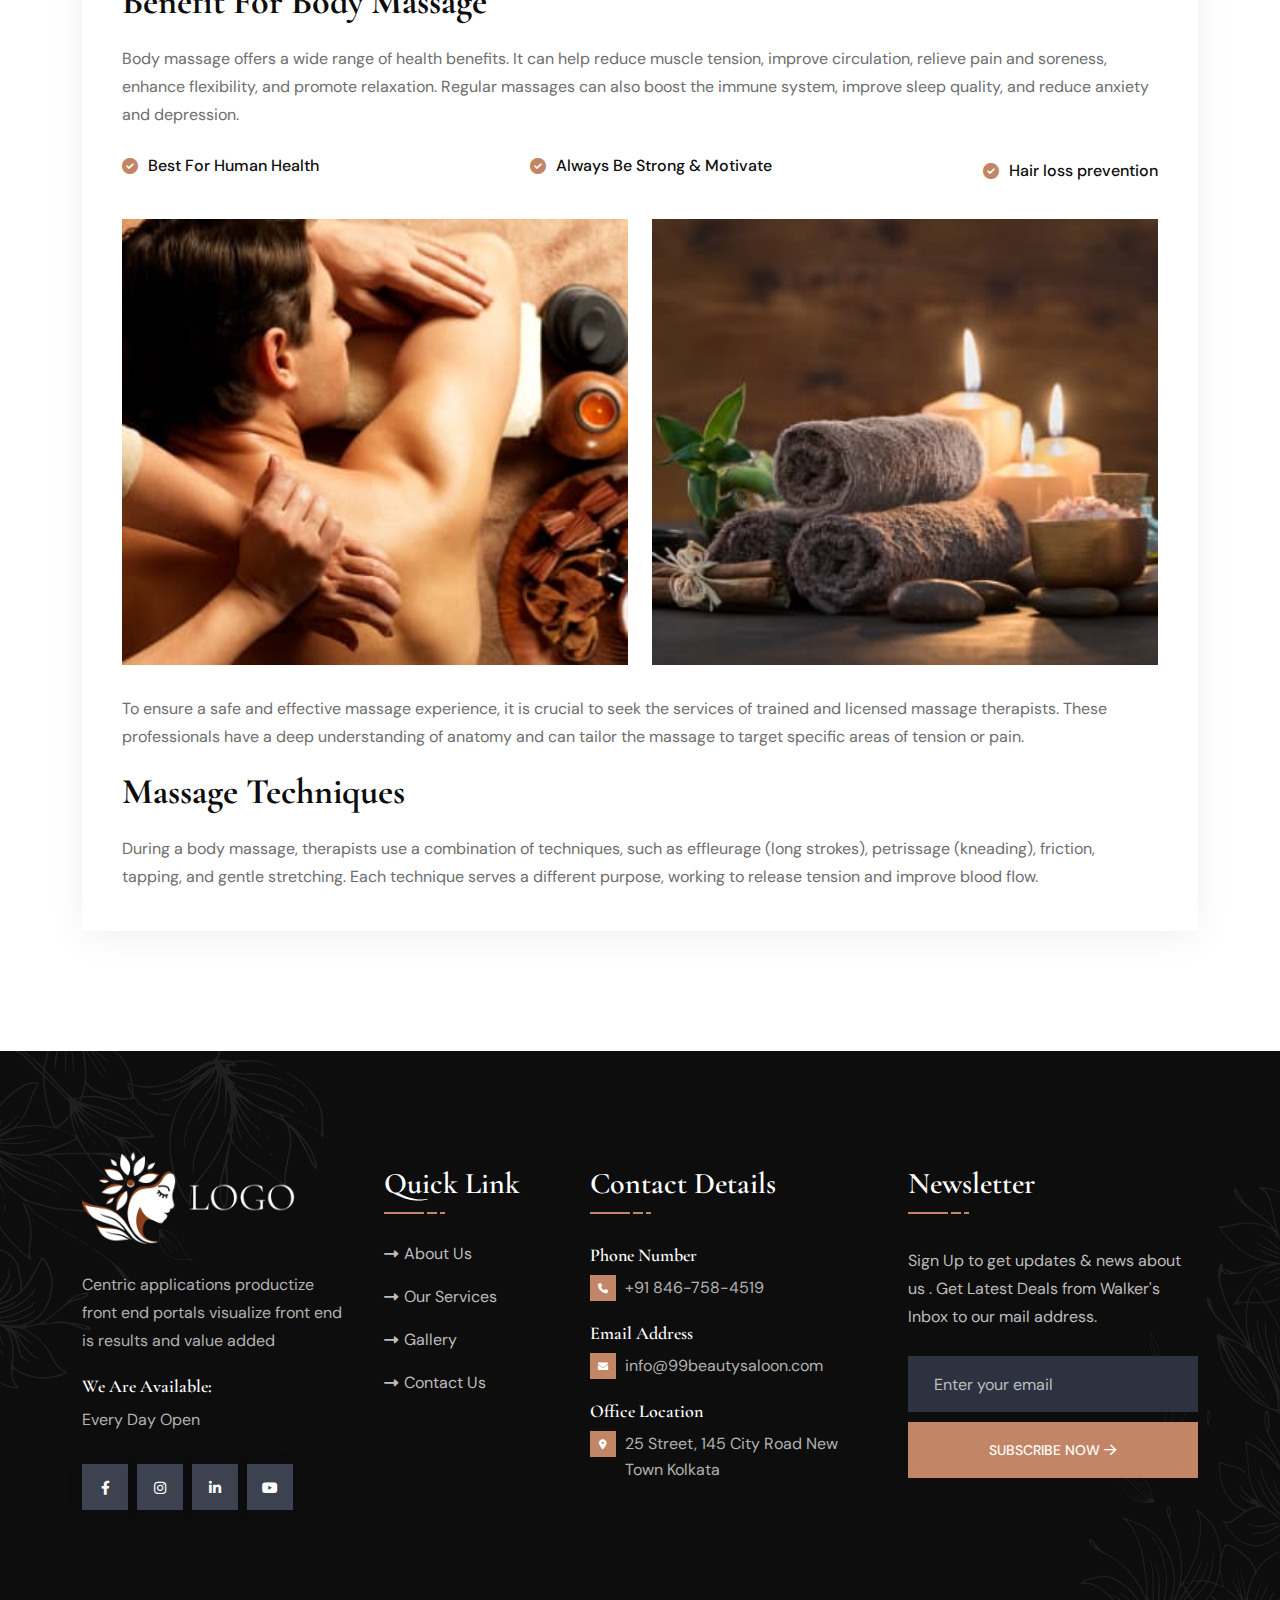
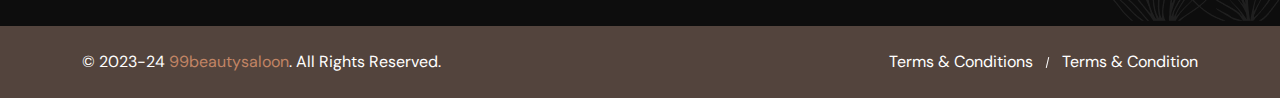
<file: service-details.html>
<!doctype html>
<html class="no-js" lang="zxx">

<head>
    <meta charset="utf-8">
    <meta http-equiv="x-ua-compatible" content="ie=edge">
    <title>Service Details - Nail Salon & Spa Beauty Care - Services Details</title>
    <meta name="author" content="Angfuzsoft">
    <meta name="description" content="Rasm - Nail Salon & Spa Beauty Care">
    <meta name="keywords" content="Rasm - Nail Salon & Spa Beauty Care">
    <meta name="robots" content="INDEX,FOLLOW">
    <meta name="viewport" content="width=device-width,initial-scale=1,shrink-to-fit=no">
    <link rel="icon" type="image/x-icon" href="./assets/img/fevicon.png">
    <meta name="msapplication-TileColor" content="#ffffff">
    <meta name="msapplication-TileImage" content="assets/img/favicons/ms-icon-144x144.png">
    <meta name="theme-color" content="#ffffff">
    <link rel="preconnect" href="https://fonts.googleapis.com/">
    <link rel="preconnect" href="https://fonts.gstatic.com/" crossorigin>
    <link
        href="https://fonts.googleapis.com/css2?family=Cormorant+Garamond:wght@400;500;600;700&amp;family=DM+Sans:wght@400;500;700&amp;display=swap"
        rel="stylesheet">
    <link rel="stylesheet" href="assets/css/bootstrap.min.css">
    <link rel="stylesheet" href="assets/css/fontawesome.min.css">
    <link rel="stylesheet" href="assets/css/magnific-popup.min.css">
    <link rel="stylesheet" href="assets/css/slick.min.css">
    <link rel="stylesheet" href="assets/css/odometer-theme-default.css">
    <link rel="stylesheet" href="assets/css/jquery.datetimepicker.min.css">
    <link rel="stylesheet" href="assets/css/style.css">
</head>

<body>
    <div class="preloader">
        <div class="preloader-inner"><img src="assets/img/logo.png" alt="Rasm"> <span class="loader"></span></div>
    </div>
    <div class="th-menu-wrapper">
        <div class="th-menu-area">
            <div class="mobile-logo"><a href="index.html"><img src="assets/img/logo.png" alt="99beautysaloon"></a>
                <div class="close-menu"><button class="th-menu-toggle"><i class="fal fa-times"></i></button></div>
            </div>
            <div class="th-mobile-menu">
                <ul>
                    <li><a href="./index.html">Home</a></li>
                    <li><a href="./about.html">About us</a></li>
                    <li><a href="./service.html">Services</a></li>
                    <li><a href="./contact.html">Contact Us</a></li>
                </ul>
            </div>
        </div>
    </div>   
    <header class="th-header header-layout1">
        <div class="header-top">
            <div class="container th-container">
                <div class="row justify-content-end justify-content-lg-between align-items-center gy-2">
                    <div class="col-auto d-none d-lg-block">
                        <div class="header-links">
                            <ul>
                                <li><i class="far fa-phone"></i><a href="tel:+846 584519">+91 846 758-4519</a></li>
                                <li><i class="far fa-envelope"></i><a href="mailto:info@99beautysaloon.com">info@99beautysaloon.com</a></li>
                                <li><i class="fa-light fa-clock"></i>Every Day Open</li>
                            </ul>
                        </div>
                    </div>
                    <div class="col-auto">
                        <div class="social-links">
                            <span class="social-title">Follow Us:</span> 
                            <a href="https://www.facebook.com/">
                                <i class="fab fa-facebook-f"></i>
                            </a> 
                            <a href="https://www.twitter.com/">
                                <i class="fab fa-instagram"></i>
                            </a> 
                            <a href="https://www.linkedin.com/">
                                <i class="fab fa-linkedin-in"></i> 
                            </a>
                            <a href="https://www.youtube.com/">
                                <i class="fab fa-youtube"></i> 
                            </a>
                        </div>
                    </div>
                </div>
            </div>
        </div>
        <div class="sticky-wrapper">
            <div class="menu-area">
                <div class="container th-container">
                    <div class="row align-items-center justify-content-between">
                        <div class="col-auto">
                            <div class="header-logo">
                                <a href="index.html">
                                    <!-- <img src="assets/img/logo.svg" alt="99beautysaloon"> -->
                                    <img src="assets/img/logo2.png" alt="99beautysaloon">
                                </a>
                            </div>
                        </div>
                        <div class="col-auto m-xl-auto">
                            <nav class="main-menu d-none d-lg-inline-block">
                                <ul>
                                    <li><a href="./index.html">Home</a></li>
                                    <li><a href="./about.html">About us</a></li>
                                    <li><a href="./service.html">Services</a></li>
                                    <li><a href="./contact.html">Contact Us</a></li>
                                </ul>
                            </nav>
                            <button class="th-menu-toggle d-inline-block d-lg-none"><i class="far fa-bars"></i></button>
                        </div>
                        <div class="col-auto d-none d-xl-block">
                            <div class="header-button">
                                <a href="#" class="th-btn">Whatsapp Now<i class="fa-regular fa-arrow-right ms-2"></i></a>
                            </div>
                        </div>
                    </div>
                </div>
                <!-- <div class="logo-bg"></div> -->
            </div>
        </div>
    </header>
    <div class="breadcumb-wrapper" data-bg-src="assets/img/breadcumb/breadcumb-bg.jpg">
        <div class="container">
            <div class="breadcumb-content">
                <h2 class="breadcumb-title">Services Details</h2>
                <div class="breadcumb-menu-wrapper">
                    <ul class="breadcumb-menu">
                        <li><a href="index.html">Home</a></li>
                        <li>Services Details</li>
                    </ul>
                </div>
            </div>
        </div>
    </div>
    <section class="space-top space-extra-bottom">
        <div class="container">
            <div class="row">
                <div class="col-xxl-12 col-lg-12">
                    <div class="page-single service-single">
                        <div class="page-img"><img src="assets/img/service/service_details.jpg" alt="Service Image">
                        </div>
                        <div class="page-content">
                            <h2 class="">Body Massages</h2>
                            <p>Whether you're seeking a rejuvenating facial, a soothing massage body treatment our
                                experienced therapists are dedicated to providing you with exceptional care. We utilize
                                only the finest products and techniques to ensure optimal results and a truly indulgent
                                experience.</p>
                            <p class="mb-30">Body massage is a therapeutic and relaxing practice that involves
                                manipulating the body's muscles, tissues, and joints to promote overall well-being and
                                alleviate physical and mental stress. It has been practiced for centuries and is known
                                for its numerous health benefits. Here are some details about body massage</p>
                            <h3 class="mb-20">Benefit For Body Massage</h3>
                            <p class="mb-4">Body massage offers a wide range of health benefits. It can help reduce
                                muscle tension, improve circulation, relieve pain and soreness, enhance flexibility, and
                                promote relaxation. Regular massages can also boost the immune system, improve sleep
                                quality, and reduce anxiety and depression.</p>
                            <div class="checklist style4">
                                <ul>
                                    <li><i class="fa-sharp fa-solid fa-circle-check"></i>Best For Human Health</li>
                                    <li><i class="fa-sharp fa-solid fa-circle-check"></i>Always Be Strong & Motivate
                                    </li>
                                    <li><i class="fa-sharp fa-solid fa-circle-check"></i>Hair loss prevention</li>
                                </ul>
                            </div>
                            <div class="row gy-4 justify-content-center">
                                <div class="col-lg-6">
                                    <div class="page-img"><img src="assets/img/service/service_inner_1.jpg"
                                            alt="service Image"></div>
                                </div>
                                <div class="col-lg-6">
                                    <div class="page-img"><img src="assets/img/service/service_inner_2.jpg"
                                            alt="service Image"></div>
                                </div>
                            </div>
                            <p>To ensure a safe and effective massage experience, it is crucial to seek the services of
                                trained and licensed massage therapists. These professionals have a deep understanding
                                of anatomy and can tailor the massage to target specific areas of tension or pain.</p>
                            <h3 class="mb-20">Massage Techniques</h3>
                            <p class="mb-0">During a body massage, therapists use a combination of techniques, such as
                                effleurage (long strokes), petrissage (kneading), friction, tapping, and gentle
                                stretching. Each technique serves a different purpose, working to release tension and
                                improve blood flow.</p>
                        </div>
                    </div>
                </div>
            </div>
        </div>
    </section>
    <footer class="footer-wrapper footer-layout1">
        <div class="widget-area">
            <div class="container">
                <div class="row justify-content-between">
                    <div class="col-md-6 col-xl-3">
                        <div class="widget footer-widget">
                            <div class="th-widget-about">
                                <div class="about-logo"><a href="index.html"><img src="assets/img/logo.png"
                                            alt="Rasm"></a></div>
                                <p class="about-text">Centric applications productize front end portals visualize front
                                    end is results and value added</p>
                                <div class="working-time"><span class="title">We Are Available:</span>
                                    <p class="desc">Every Day Open</p>
                                </div>
                                <div class="th-social footer-social"><a href="https://www.facebook.com/"><i
                                            class="fab fa-facebook-f"></i></a> <a href="https://www.instagram.com/"><i
                                            class="fab fa-instagram"></i></a> <a href="https://www.linkedin.com/"><i
                                            class="fab fa-linkedin-in"></i></a> <a href="https://www.youtube.com/"><i
                                            class="fa-brands fa-youtube"></i></a></div>
                            </div>
                        </div>
                    </div>
                    <div class="col-md-6 col-xl-2">
                        <div class="widget widget_nav_menu footer-widget">
                            <h3 class="widget_title">Quick link</h3>
                            <div class="menu-all-pages-container">
                                <ul class="menu">
                                    <li><a href="about.html">About Us</a></li>
                                    <li><a href="service.html">Our Services</a></li>
                                    <li><a href="gallery.html">Gallery</a></li>
                                    <li><a href="contact.html">Contact Us</a></li>
                                </ul>
                            </div>
                        </div>
                    </div>
                    <div class="col-md-6 col-xl-auto">
                        <div class="widget footer-widget">
                            <h3 class="widget_title">Contact Details</h3>
                            <div class="th-widget-about">
                                <h4 class="footer-info-title">Phone Number</h4>
                                <p class="footer-info"><i class="fa-sharp fa-solid fa-phone"></i><a class="text-inherit"
                                        href="tel:+918467584519">+91 846-758-4519</a></p>
                                <h4 class="footer-info-title">Email Address</h4>
                                <p class="footer-info"><i class="fas fa-envelope"></i><a class="text-inherit"
                                        href="mailto:info@99beautysaloon.com">info@99beautysaloon.com</a></p>
                                <h4 class="footer-info-title">Office Location</h4>
                                <p class="footer-info"><i class="fas fa-map-marker-alt"></i>25 Street, 145 City Road New
                                    Town Kolkata</p>
                            </div>
                        </div>
                    </div>
                    <div class="col-md-6 col-xl-auto">
                        <div class="widget footer-widget">
                            <h4 class="widget_title">Newsletter</h4>
                            <div class="newsletter-widget">
                                <p class="md-10">Sign Up to get updates & news about us . Get Latest Deals from Walker's
                                    Inbox to our mail address.</p>
                                <div class="footer-search-contact mt-25">
                                    <form><input class="form-control" type="email" placeholder="Enter your email">
                                    </form>
                                    <div class="footer-btn mt-10"><button type="submit"
                                            class="th-btn style3 fw-btn">Subscribe Now <i
                                                class="fa-regular fa-arrow-right"></i></button></div>
                                </div>
                            </div>
                        </div>
                    </div>
                </div>
            </div>
        </div>
        <div class="copyright-wrap">
            <div class="container">
                <div class="row align-items-center">
                    <div class="col-lg-6">
                        <p class="copyright-text text-white">© 2023-24 <a
                                href="https://themeforest.net/user/themeholy">99beautysaloon</a>. All Rights Reserved.</p>
                    </div>
                    <div class="col-lg-6">
                        <div class="footer-links">
                            <ul>
                                <li><a href="contact.html">Terms & Conditions</a></li>
                                <li><a href="contact.html">Terms &amp; Condition</a></li>
                            </ul>
                        </div>
                    </div>
                </div>
            </div>
        </div>
        <div class="shape-mockup" data-top="0%" data-left="0%"><img src="assets/img/shape/footer_shape_1.png"
                alt="shape"></div>
        <div class="shape-mockup d-none d-xl-block" data-bottom="12%" data-right="0%"><img
                src="assets/img/shape/footer_shape_2.png" alt="shape"></div>
    </footer>
    <div class="scroll-top"><svg class="progress-circle svg-content" width="100%" height="100%" viewBox="-1 -1 102 102">
            <path d="M50,1 a49,49 0 0,1 0,98 a49,49 0 0,1 0,-98"
                style="transition: stroke-dashoffset 10ms linear 0s; stroke-dasharray: 307.919, 307.919; stroke-dashoffset: 307.919;">
            </path>
        </svg></div>
    <script src="assets/js/vendor/jquery-3.6.0.min.js"></script>
    <script src="assets/js/slick.min.js"></script>
    <script src="assets/js/bootstrap.min.js"></script>
    <script src="assets/js/jquery.magnific-popup.min.js"></script>
    <script src="assets/js/jquery-ui.min.js"></script>
    <script src="assets/js/imagesloaded.pkgd.min.js"></script>
    <script src="assets/js/isotope.pkgd.min.js"></script>
    <script src="assets/js/odometer.js"></script>
    <script src="assets/js/appear-2.js"></script>
    <script src="assets/js/nice-select.min.js"></script>
    <script src="assets/js/jquery.datetimepicker.min.js"></script>
    <script src="assets/js/tilt.min.js"></script>
    <script src="assets/js/wow.min.js"></script>
    <script src="assets/js/main.js"></script>
</body>

</html>
</file>
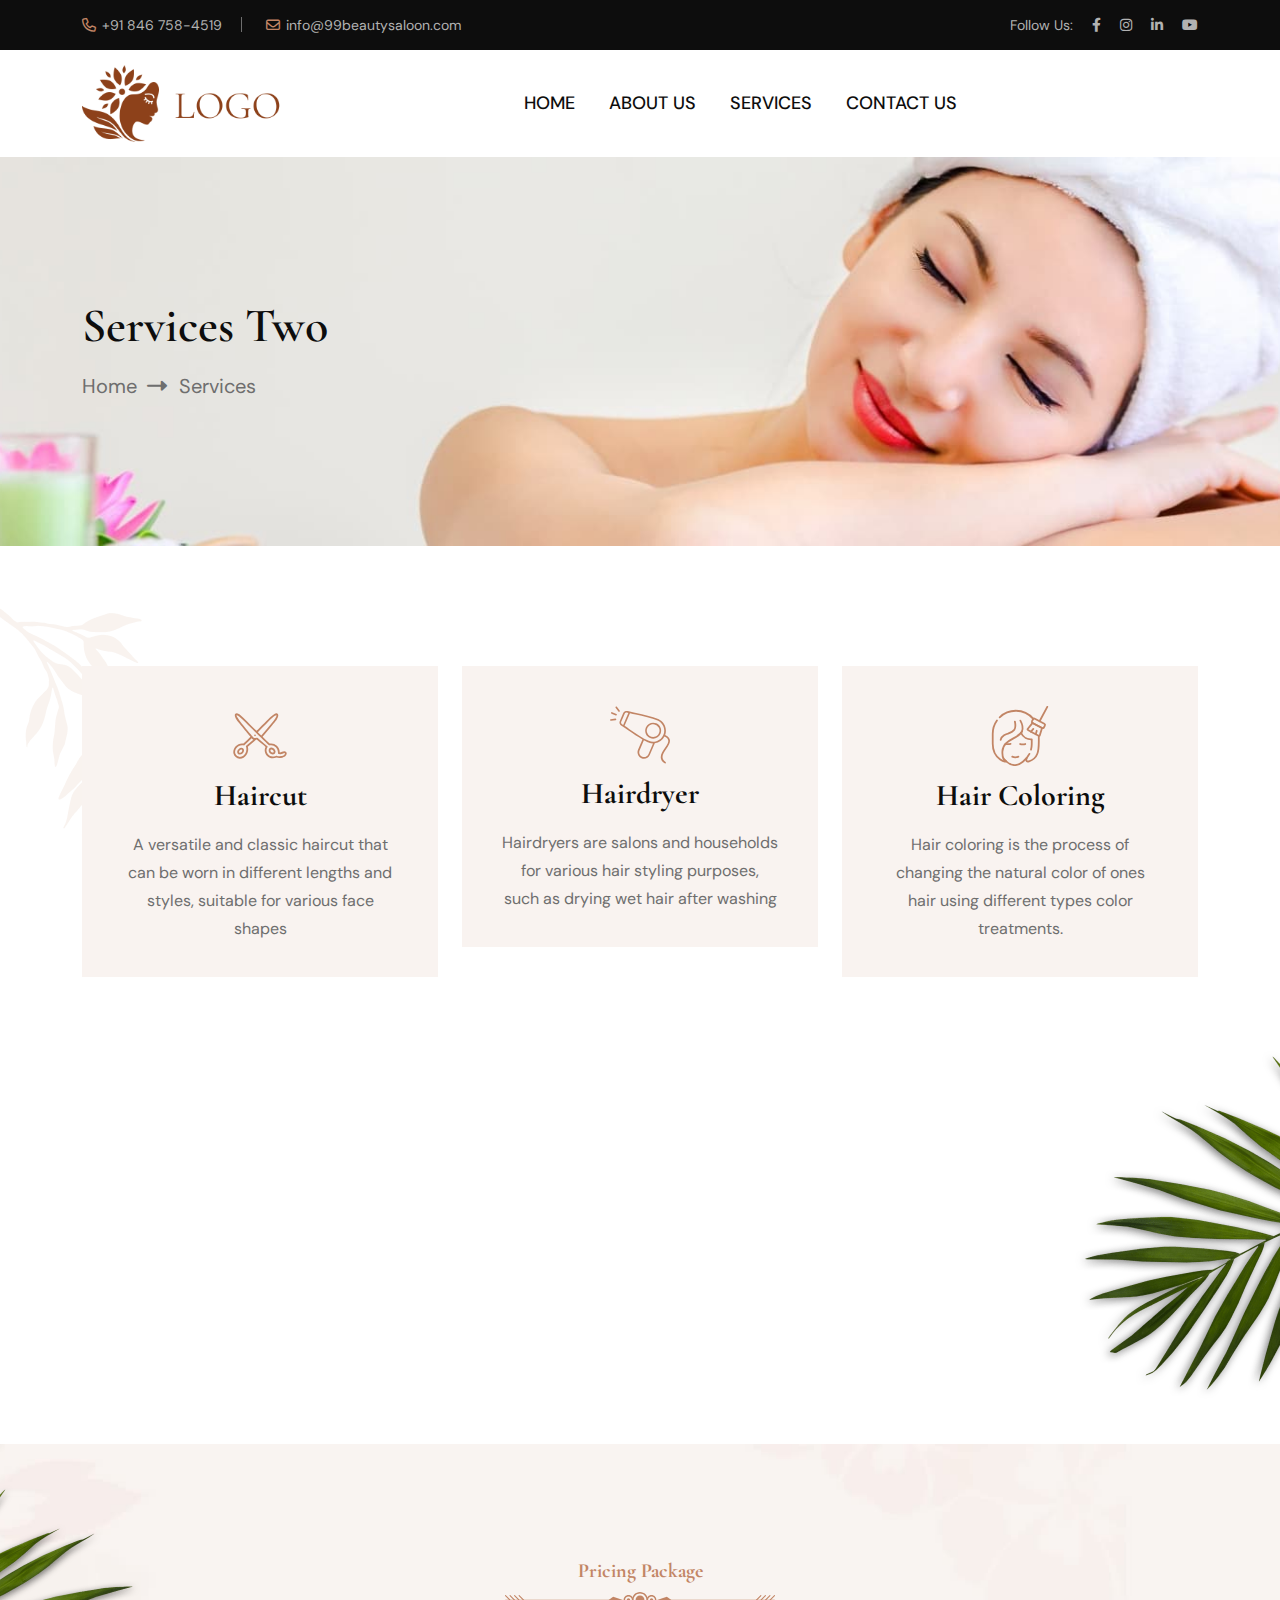
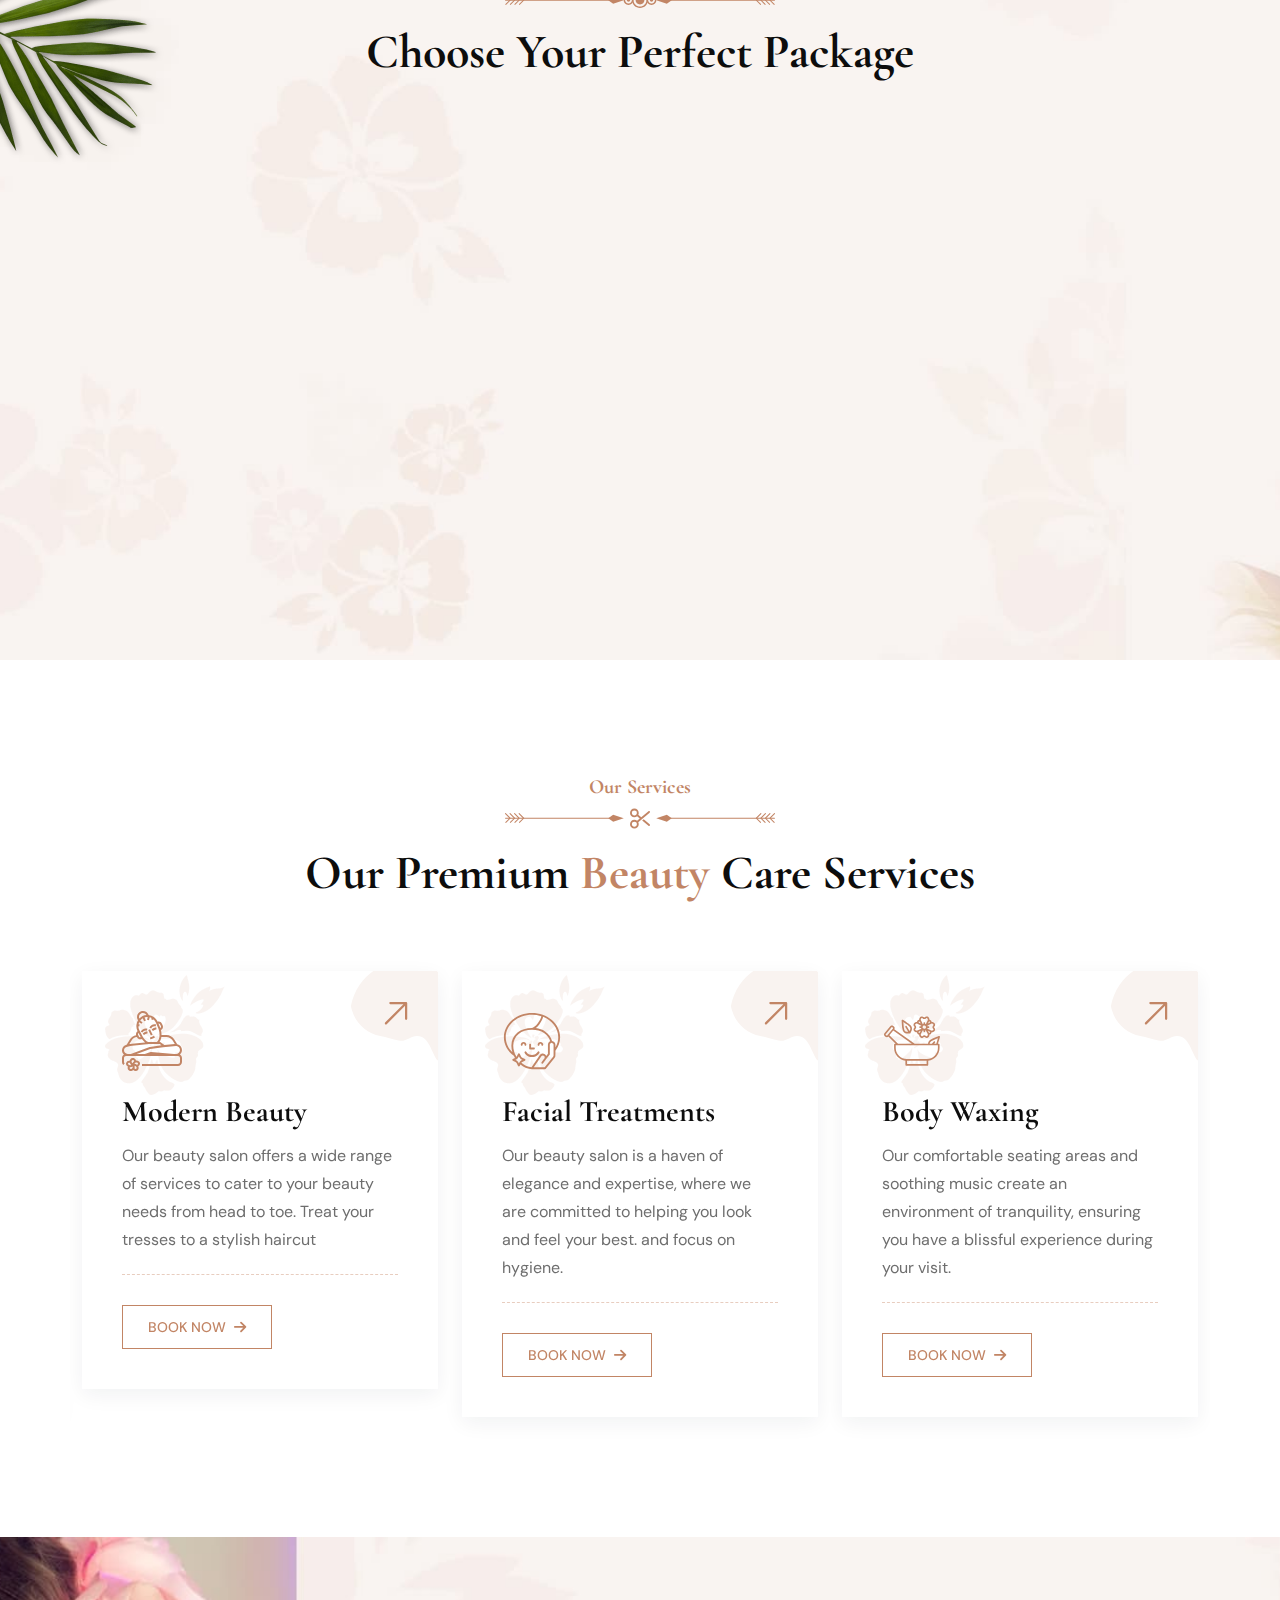
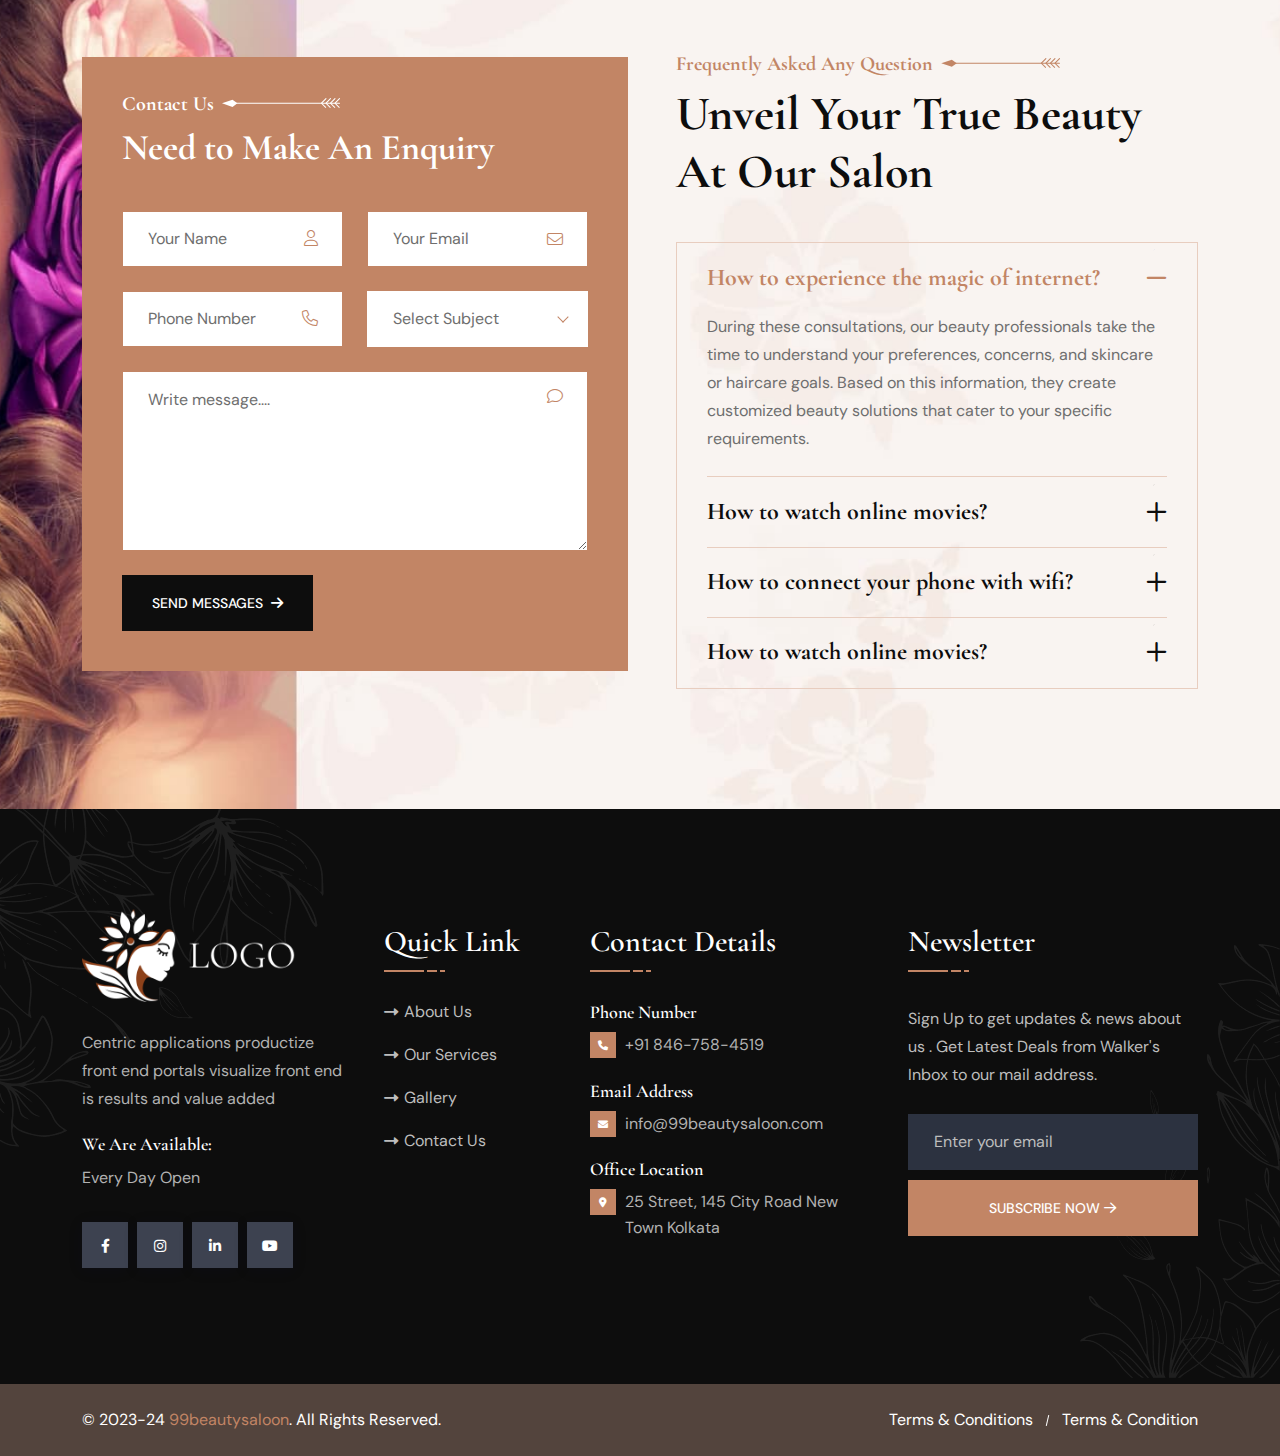
<file: service.html>
<!doctype html>
<html class="no-js" lang="zxx">

<head>
    <meta charset="utf-8">
    <meta http-equiv="x-ua-compatible" content="ie=edge">
    <title>Service 2 - Nail Salon & Spa Beauty Care - Services</title>
    <meta name="author" content="Angfuzsoft">
    <meta name="description" content="Rasm - Nail Salon & Spa Beauty Care">
    <meta name="keywords" content="Rasm - Nail Salon & Spa Beauty Care">
    <meta name="robots" content="INDEX,FOLLOW">
    <meta name="viewport" content="width=device-width,initial-scale=1,shrink-to-fit=no">
    <link rel="icon" type="image/x-icon" href="./assets/img/fevicon.png">
    <meta name="msapplication-TileColor" content="#ffffff">
    <meta name="msapplication-TileImage" content="assets/img/favicons/ms-icon-144x144.png">
    <meta name="theme-color" content="#ffffff">
    <link rel="preconnect" href="https://fonts.googleapis.com/">
    <link rel="preconnect" href="https://fonts.gstatic.com/" crossorigin>
    <link
        href="https://fonts.googleapis.com/css2?family=Cormorant+Garamond:wght@400;500;600;700&amp;family=DM+Sans:wght@400;500;700&amp;display=swap"
        rel="stylesheet">
    <link rel="stylesheet" href="assets/css/bootstrap.min.css">
    <link rel="stylesheet" href="assets/css/fontawesome.min.css">
    <link rel="stylesheet" href="assets/css/magnific-popup.min.css">
    <link rel="stylesheet" href="assets/css/slick.min.css">
    <link rel="stylesheet" href="assets/css/odometer-theme-default.css">
    <link rel="stylesheet" href="assets/css/jquery.datetimepicker.min.css">
    <link rel="stylesheet" href="assets/css/style.css">
</head>

<body>
    <div class="preloader">
        <div class="preloader-inner"><img src="assets/img/logo.png" alt="Rasm"> <span class="loader"></span></div>
    </div>
    <div class="th-menu-wrapper">
        <div class="th-menu-area">
            <div class="mobile-logo"><a href="index.html"><img src="assets/img/logo.png" alt="99beautysaloon"></a>
                <div class="close-menu"><button class="th-menu-toggle"><i class="fal fa-times"></i></button></div>
            </div>
            <div class="th-mobile-menu">
                <ul>
                    <li><a href="./index.html">Home</a></li>
                    <li><a href="./about.html">About us</a></li>
                    <li><a href="./service.html">Services</a></li>
                    <li><a href="./contact.html">Contact Us</a></li>
                </ul>
            </div>
        </div>
    </div>   
    <header class="th-header header-layout1">
        <div class="header-top">
            <div class="container th-container">
                <div class="row justify-content-end justify-content-lg-between align-items-center gy-2">
                    <div class="col-auto d-none d-lg-block">
                        <div class="header-links">
                            <ul>
                                <li><i class="far fa-phone"></i><a href="tel:+846 584519">+91 846 758-4519</a></li>
                                <li><i class="far fa-envelope"></i><a href="mailto:info@99beautysaloon.com">info@99beautysaloon.com</a></li>
                                <li><i class="fa-light fa-clock"></i>Every Day Open</li>
                            </ul>
                        </div>
                    </div>
                    <div class="col-auto">
                        <div class="social-links">
                            <span class="social-title">Follow Us:</span> 
                            <a href="https://www.facebook.com/">
                                <i class="fab fa-facebook-f"></i>
                            </a> 
                            <a href="https://www.twitter.com/">
                                <i class="fab fa-instagram"></i>
                            </a> 
                            <a href="https://www.linkedin.com/">
                                <i class="fab fa-linkedin-in"></i> 
                            </a>
                            <a href="https://www.youtube.com/">
                                <i class="fab fa-youtube"></i> 
                            </a>
                        </div>
                    </div>
                </div>
            </div>
        </div>
        <div class="sticky-wrapper">
            <div class="menu-area">
                <div class="container th-container">
                    <div class="row align-items-center justify-content-between">
                        <div class="col-auto">
                            <div class="header-logo">
                                <a href="index.html">
                                    <!-- <img src="assets/img/logo.svg" alt="99beautysaloon"> -->
                                    <img src="assets/img/logo2.png" alt="99beautysaloon">
                                </a>
                            </div>
                        </div>
                        <div class="col-auto m-xl-auto">
                            <nav class="main-menu d-none d-lg-inline-block">
                                <ul>
                                    <li><a href="./index.html">Home</a></li>
                                    <li><a href="./about.html">About us</a></li>
                                    <li><a href="./service.html">Services</a></li>
                                    <li><a href="./contact.html">Contact Us</a></li>
                                </ul>
                            </nav>
                            <button class="th-menu-toggle d-inline-block d-lg-none"><i class="far fa-bars"></i></button>
                        </div>
                        <div class="col-auto d-none d-xl-block">
                            <div class="header-button">
                                <a href="#" class="th-btn">Whatsapp Now<i class="fa-regular fa-arrow-right ms-2"></i></a>
                            </div>
                        </div>
                    </div>
                </div>
                <!-- <div class="logo-bg"></div> -->
            </div>
        </div>
    </header>
    <div class="breadcumb-wrapper" data-bg-src="assets/img/breadcumb/breadcumb-bg.jpg">
        <div class="container">
            <div class="breadcumb-content">
                <h2 class="breadcumb-title">Services Two</h2>
                <div class="breadcumb-menu-wrapper">
                    <ul class="breadcumb-menu">
                        <li><a href="index.html">Home</a></li>
                        <li>Services</li>
                    </ul>
                </div>
            </div>
        </div>
    </div>
    <section class="space">
        <div class="container">
            <div class="row ser-gy-4">
                <div class="col-md-6 col-lg-6 col-xl-4">
                    <div class="service-grid wow fadeInUp">
                        <div class="service-grid_overlay" data-bg-src="assets/img/shape/service_shape.png"></div>
                        <h3 class="service-grid_number">01</h3>
                        <div class="service-grid_icon"><img src="assets/img/icon/service_3_1.svg" alt=""></div>
                        <div class="service-grid-content">
                            <h3 class="box-title"><a href="service-details.html">Haircut</a></h3>
                            <p class="service-grid_text">A versatile and classic haircut that can be worn in different
                                lengths and styles, suitable for various face shapes</p>
                        </div>
                    </div>
                </div>
                <div class="col-md-6 col-lg-6 col-xl-4">
                    <div class="service-grid wow fadeInDown">
                        <div class="service-grid_overlay" data-bg-src="assets/img/shape/service_shape.png"></div>
                        <h3 class="service-grid_number">02</h3>
                        <div class="service-grid_icon"><img src="assets/img/icon/service_3_2.svg" alt=""></div>
                        <div class="service-grid-content">
                            <h3 class="box-title"><a href="service-details.html">Hairdryer</a></h3>
                            <p class="service-grid_text">Hairdryers are salons and households for various hair styling
                                purposes, such as drying wet hair after washing</p>
                        </div>
                    </div>
                </div>
                <div class="col-md-6 col-lg-6 col-xl-4">
                    <div class="service-grid wow fadeInUp">
                        <div class="service-grid_overlay" data-bg-src="assets/img/shape/service_shape.png"></div>
                        <h3 class="service-grid_number">03</h3>
                        <div class="service-grid_icon"><img src="assets/img/icon/service_3_3.svg" alt=""></div>
                        <div class="service-grid-content">
                            <h3 class="box-title"><a href="service-details.html">Hair Coloring</a></h3>
                            <p class="service-grid_text">Hair coloring is the process of changing the natural color of
                                ones hair using different types color treatments.</p>
                        </div>
                    </div>
                </div>
                <div class="col-md-6 col-lg-6 col-xl-4">
                    <div class="service-grid wow fadeInDown">
                        <div class="service-grid_overlay" data-bg-src="assets/img/shape/service_shape.png"></div>
                        <h3 class="service-grid_number">04</h3>
                        <div class="service-grid_icon"><img src="assets/img/icon/service_3_4.svg" alt=""></div>
                        <div class="service-grid-content">
                            <h3 class="box-title"><a href="service-details.html">Hair Style</a></h3>
                            <p class="service-grid_text">If youre unsure about a specific style or how to achieve it, a
                                hairstylist can offer you achieve the desired look.</p>
                        </div>
                    </div>
                </div>
                <div class="col-md-6 col-lg-6 col-xl-4">
                    <div class="service-grid wow fadeInUp">
                        <div class="service-grid_overlay" data-bg-src="assets/img/shape/service_shape.png"></div>
                        <h3 class="service-grid_number">05</h3>
                        <div class="service-grid_icon"><img src="assets/img/icon/service_3_5.svg" alt=""></div>
                        <div class="service-grid-content">
                            <h3 class="box-title"><a href="service-details.html">Smooth Shaving</a></h3>
                            <p class="service-grid_text">Once you finish shaving, rinse your skin with cool water to
                                close the pores and then pat dry with a clean towel.</p>
                        </div>
                    </div>
                </div>
                <div class="col-md-6 col-lg-6 col-xl-4">
                    <div class="service-grid wow fadeInDown">
                        <div class="service-grid_overlay" data-bg-src="assets/img/shape/service_shape.png"></div>
                        <h3 class="service-grid_number">06</h3>
                        <div class="service-grid_icon"><img src="assets/img/icon/service_3_6.svg" alt=""></div>
                        <div class="service-grid-content">
                            <h3 class="box-title"><a href="service-details.html">Hair Trimming</a></h3>
                            <p class="service-grid_text">Hair trimming is the process of cutting the ends of your hair
                                to maintain its length, shape, and overall health.</p>
                        </div>
                    </div>
                </div>
            </div>
        </div>
        <div class="shape-mockup jump d-none d-xl-block" data-top="5%" data-left="0%"><img
                src="assets/img/shape/leaves_1.png" alt="shape"></div>
        <div class="shape-mockup jump d-none d-xl-block" data-bottom="5%" data-right="0%"><img
                src="assets/img/shape/leaves_7.png" alt="shape"></div>
    </section>
    <section class="space" data-bg-src="assets/img/bg/price_bg_2.jpg">
        <div class="container">
            <div class="title-area text-center"><span class="sub-title style2">Pricing Package</span> <img
                    src="assets/img/theme-img/title_shape_1.svg" alt="">
                <h2 class="sec-title">Choose Your Perfect Package</h2>
            </div>
            <div class="row gy-4 align-items-center">
                <div class="col-xl-6">
                    <div class="price-card wow fadeInLeft">
                        <div class="price-card_img"><img src="assets/img/price/price_1_1.jpg" alt="">
                            <h4 class="price-card_price"><span class="currency">$</span> 46 <span class="duration">Per
                                    Day</span></h4>
                        </div>
                        <div class="price-card_content">
                            <h3 class="box-title">Basic Package</h3>
                            <hr class="style1">
                            <div class="available-list">
                                <ul>
                                    <li><img src="assets/img/theme-img/title_left.svg" alt="">Body Treatments</li>
                                    <li><img src="assets/img/theme-img/title_left.svg" alt="">Sauna Relax</li>
                                    <li><img src="assets/img/theme-img/title_left.svg" alt="">Backbone Therapy</li>
                                    <li><img src="assets/img/theme-img/title_left.svg" alt="">Geothermal Spa</li>
                                    <li class="unavailable"><img src="assets/img/theme-img/title_left.svg" alt="">Body
                                        Relaxation</li>
                                    <li class="unavailable"><img src="assets/img/theme-img/title_left.svg" alt="">Aroma
                                        Therapy</li>
                                </ul>
                                <div class="price-btn"><a href="./contact.html" class="th-btn">Book Now<i
                                    class="fa-solid fa-arrow-right ms-2"></i></a></div>
                            </div>
                        </div>
                    </div>
                </div>
                <div class="col-xl-6">
                    <div class="price-card wow fadeInRight">
                        <div class="price-card_img"><img src="assets/img/price/price_1_2.jpg" alt="">
                            <h4 class="price-card_price"><span class="currency">$</span> 96 <span class="duration">Per
                                    Day</span></h4>
                        </div>
                        <div class="price-card_content">
                            <h3 class="box-title">Standard Package</h3>
                            <hr class="style1">
                            <div class="available-list">
                                <ul>
                                    <li><img src="assets/img/theme-img/title_left.svg" alt="">Body Treatments</li>
                                    <li><img src="assets/img/theme-img/title_left.svg" alt="">Sauna Relax</li>
                                    <li><img src="assets/img/theme-img/title_left.svg" alt="">Backbone Therapy</li>
                                    <li><img src="assets/img/theme-img/title_left.svg" alt="">Geothermal Spa</li>
                                    <li><img src="assets/img/theme-img/title_left.svg" alt="">Body Relaxation</li>
                                    <li><img src="assets/img/theme-img/title_left.svg" alt="">Aroma Therapy</li>
                                </ul>
                                <div class="price-btn"><a href="./contact.html" class="th-btn">Book Now<i
                                    class="fa-solid fa-arrow-right ms-2"></i></a></div>
                            </div>
                        </div>
                    </div>
                </div>
            </div>
        </div>
        <div class="shape-mockup jump d-none d-lg-block" data-top="5%" data-left="0%"><img
                src="assets/img/shape/leaves_6.png" alt="shape"></div>
    </section>
    <section class="service-area2 overflow-hidden space" id="service-sec">
        <div class="container">
            <div class="row">
                <div class="title-area text-center"><span class="sub-title style2">Our Services</span> <img
                        src="assets/img/theme-img/title_shape_3.svg" alt="">
                    <h2 class="sec-title">Our Premium <span class="text-theme">Beauty</span> Care Services</h2>
                </div>
            </div>
            <div class="row slider-shadow th-carousel" id="serviceSlide1" data-slide-show="3" data-lg-slide-show="2"
                data-md-slide-show="2" data-sm-slide-show="1" data-arrows="true">
                <div class="col-md-6 col-lg-6 col-xl-4">
                    <div class="service-card">
                        <div class="service-card_overlay" data-bg-src="assets/img/shape/service_shape2.png"></div>
                        <div class="service-card_img"><img src="assets/img/icon/service_4_1.svg" alt="">
                            <div class="service-card_overlay2" data-bg-src="assets/img/shape/ser_shape.png"></div>
                        </div>
                        <div class="service-card_icon"><i class="fa-light fa-arrow-up-right"></i></div>
                        <div class="service-card-content">
                            <h3 class="box-title"><a href="service-details.html">Modern Beauty</a></h3>
                            <p class="service-card_text">Our beauty salon offers a wide range of services to cater to
                                your beauty needs from head to toe. Treat your tresses to a stylish haircut</p>
                                <a
                                href="service-details.html" class="th-btn style2">Book Now<i
                                    class="fa-solid fa-arrow-right ms-2"></i></a>
                                    
                        </div>
                    </div>
                </div>
                <div class="col-md-6 col-lg-6 col-xl-4">
                    <div class="service-card">
                        <div class="service-card_overlay" data-bg-src="assets/img/shape/service_shape2.png"></div>
                        <div class="service-card_img"><img src="assets/img/icon/service_4_2.svg" alt="">
                            <div class="service-card_overlay2" data-bg-src="assets/img/shape/ser_shape.png"></div>
                        </div>
                        <div class="service-card_icon"><i class="fa-light fa-arrow-up-right"></i></div>
                        <div class="service-card-content">
                            <h3 class="box-title"><a href="service-details.html">Facial Treatments</a></h3>
                            <p class="service-card_text">Our beauty salon is a haven of elegance and expertise, where we
                                are committed to helping you look and feel your best. and focus on hygiene.</p><a
                                href="service-details.html" class="th-btn style2">Book Now<i
                                    class="fa-solid fa-arrow-right ms-2"></i></a>
                        </div>
                    </div>
                </div>
                <div class="col-md-6 col-lg-6 col-xl-4">
                    <div class="service-card">
                        <div class="service-card_overlay" data-bg-src="assets/img/shape/service_shape2.png"></div>
                        <div class="service-card_img"><img src="assets/img/icon/service_4_3.svg" alt="">
                            <div class="service-card_overlay2" data-bg-src="assets/img/shape/ser_shape.png"></div>
                        </div>
                        <div class="service-card_icon"><i class="fa-light fa-arrow-up-right"></i></div>
                        <div class="service-card-content">
                            <h3 class="box-title"><a href="service-details.html">Body Waxing</a></h3>
                            <p class="service-card_text">Our comfortable seating areas and soothing music create an
                                environment of tranquility, ensuring you have a blissful experience during your visit.
                            </p><a href="service-details.html" class="th-btn style2">Book Now<i
                                    class="fa-solid fa-arrow-right ms-2"></i></a>
                        </div>
                    </div>
                </div>
                <div class="col-md-6 col-lg-6 col-xl-4">
                    <div class="service-card">
                        <div class="service-card_overlay" data-bg-src="assets/img/shape/service_shape2.png"></div>
                        <div class="service-card_img"><img src="assets/img/icon/service_4_4.svg" alt="">
                            <div class="service-card_overlay2" data-bg-src="assets/img/shape/ser_shape.png"></div>
                        </div>
                        <div class="service-card_icon"><i class="fa-light fa-arrow-up-right"></i></div>
                        <div class="service-card-content">
                            <h3 class="box-title"><a href="service-details.html">Oil Therapy,</a></h3>
                            <p class="service-card_text">Oil therapy, also known as oil pulling or oil swishing, is an
                                ancient Ayurvedic practice that involves swishing oil around in the mouth to promote
                                oral health.</p><a href="service-details.html" class="th-btn style2">Book Now<i
                                    class="fa-solid fa-arrow-right ms-2"></i></a>
                        </div>
                    </div>
                </div>
            </div>
        </div>
        <div class="shape-mockup shape-wrapp jump d-none d-xxl-block" data-bottom="5%" data-left="0%"><img
                src="assets/img/shape/leaves_6.png" alt="shape"></div>
    </section>
    <div class="faq-sec overflow-hidden space" data-bg-src="assets/img/bg/faq_bg_1.jpg">
        <div class="container">
            <div class="row">
                <div class="col-xl-6">
                    <form action="https://themeholy.com/html/rasm/demo/mail.php" method="POST"
                        class="quote-form ajax-contact">
                        <div class="title-area mb-40"><span class="sub-title text-white">Contact Us<img
                                    src="assets/img/theme-img/title_right2.svg" alt=""></span>
                            <h3 class="sec-title text-white">Need to Make An Enquiry</h3>
                        </div>
                        <div class="row">
                            <div class="form-group col-md-6"><input type="text" class="form-control" name="name"
                                    id="name" placeholder="Your Name"> <i class="fal fa-user"></i></div>
                            <div class="form-group col-md-6"><input type="email" class="form-control" name="email"
                                    id="email" placeholder="Your Email"> <i class="fal fa-envelope"></i></div>
                            <div class="form-group col-md-6"><input type="tel" class="form-control" name="number"
                                    id="number" placeholder="Phone Number"> <i class="fal fa-phone"></i></div>
                            <div class="form-group col-md-6"><select name="subject" id="subject"
                                    class="form-select nice-select">
                                    <option value="" disabled="disabled" selected="selected" hidden>Select Subject
                                    </option>
                                    <option value="Engine Diagnostics">Spa & Massage</option>
                                    <option value="Facial & Massage">Facial & Massage</option>
                                    <option value="Engine Diagnostics">Head Massage</option>
                                    <option value="Sports Massage">Sports Massage</option>
                                    <option value="Stone Massage">Stone Massage</option>
                                </select></div>
                            <div class="form-group col-12"><textarea name="message" id="message" cols="30" rows="3"
                                    class="form-control" placeholder="Write message...."></textarea> <i
                                    class="fal fa-comment"></i></div>
                            <div class="form-btn col-12"><button class="th-btn style4">Send Messages<i
                                        class="fa-solid fa-arrow-right ms-2"></i></button></div>
                        </div>
                        <p class="form-messages mb-0 mt-3"></p>
                    </form>
                </div>
                <div class="col-xl-6">
                    <div class="ps-xl-4">
                        <div class="title-area mb-40"><span class="sub-title">Frequently Asked Any Question<img
                                    src="assets/img/theme-img/title_right.svg" alt=""></span>
                            <h2 class="sec-title">Unveil Your True Beauty At Our Salon</h2>
                        </div>
                        <div class="accordion-area accordion" id="faqAccordion">
                            <div class="accordion-card active">
                                <div class="accordion-header" id="collapse-item-1"><button class="accordion-button"
                                        type="button" data-bs-toggle="collapse" data-bs-target="#collapse-1"
                                        aria-expanded="true" aria-controls="collapse-1">How to experience the magic of
                                        internet?</button></div>
                                <div id="collapse-1" class="accordion-collapse collapse show"
                                    aria-labelledby="collapse-item-1" data-bs-parent="#faqAccordion">
                                    <div class="accordion-body">
                                        <p class="faq-text">During these consultations, our beauty professionals take
                                            the time to understand your preferences, concerns, and skincare or haircare
                                            goals. Based on this information, they create customized beauty solutions
                                            that cater to your specific requirements.</p>
                                    </div>
                                </div>
                            </div>
                            <div class="accordion-card">
                                <div class="accordion-header" id="collapse-item-2"><button
                                        class="accordion-button collapsed" type="button" data-bs-toggle="collapse"
                                        data-bs-target="#collapse-2" aria-expanded="false"
                                        aria-controls="collapse-2">How to watch online movies?</button></div>
                                <div id="collapse-2" class="accordion-collapse collapse"
                                    aria-labelledby="collapse-item-2" data-bs-parent="#faqAccordion">
                                    <div class="accordion-body">
                                        <p class="faq-text">During these consultations, our beauty professionals take
                                            the time to understand your preferences, concerns, and skincare or haircare
                                            goals. Based on this information, they create customized beauty solutions
                                            that cater to your specific requirements.</p>
                                    </div>
                                </div>
                            </div>
                            <div class="accordion-card">
                                <div class="accordion-header" id="collapse-item-3"><button
                                        class="accordion-button collapsed" type="button" data-bs-toggle="collapse"
                                        data-bs-target="#collapse-3" aria-expanded="false"
                                        aria-controls="collapse-3">How to connect your phone with wifi?</button></div>
                                <div id="collapse-3" class="accordion-collapse collapse"
                                    aria-labelledby="collapse-item-3" data-bs-parent="#faqAccordion">
                                    <div class="accordion-body">
                                        <p class="faq-text">During these consultations, our beauty professionals take
                                            the time to understand your preferences, concerns, and skincare or haircare
                                            goals. Based on this information, they create customized beauty solutions
                                            that cater to your specific requirements.</p>
                                    </div>
                                </div>
                            </div>
                            <div class="accordion-card">
                                <div class="accordion-header" id="collapse-item-4"><button
                                        class="accordion-button collapsed" type="button" data-bs-toggle="collapse"
                                        data-bs-target="#collapse-4" aria-expanded="false"
                                        aria-controls="collapse-4">How to watch online movies?</button></div>
                                <div id="collapse-4" class="accordion-collapse collapse"
                                    aria-labelledby="collapse-item-4" data-bs-parent="#faqAccordion">
                                    <div class="accordion-body">
                                        <p class="faq-text">During these consultations, our beauty professionals take
                                            the time to understand your preferences, concerns, and skincare or haircare
                                            goals. Based on this information, they create customized beauty solutions
                                            that cater to your specific requirements.</p>
                                    </div>
                                </div>
                            </div>
                        </div>
                    </div>
                </div>
            </div>
        </div>
    </div>
    <footer class="footer-wrapper footer-layout1">
        <div class="widget-area">
            <div class="container">
                <div class="row justify-content-between">
                    <div class="col-md-6 col-xl-3">
                        <div class="widget footer-widget">
                            <div class="th-widget-about">
                                <div class="about-logo"><a href="index.html"><img src="assets/img/logo.png"
                                            alt="Rasm"></a></div>
                                <p class="about-text">Centric applications productize front end portals visualize front
                                    end is results and value added</p>
                                <div class="working-time"><span class="title">We Are Available:</span>
                                    <p class="desc">Every Day Open</p>
                                </div>
                                <div class="th-social footer-social"><a href="https://www.facebook.com/"><i
                                            class="fab fa-facebook-f"></i></a> <a href="https://www.instagram.com/"><i
                                            class="fab fa-instagram"></i></a> <a href="https://www.linkedin.com/"><i
                                            class="fab fa-linkedin-in"></i></a> <a href="https://www.youtube.com/"><i
                                            class="fa-brands fa-youtube"></i></a></div>
                            </div>
                        </div>
                    </div>
                    <div class="col-md-6 col-xl-2">
                        <div class="widget widget_nav_menu footer-widget">
                            <h3 class="widget_title">Quick link</h3>
                            <div class="menu-all-pages-container">
                                <ul class="menu">
                                    <li><a href="about.html">About Us</a></li>
                                    <li><a href="service.html">Our Services</a></li>
                                    <li><a href="gallery.html">Gallery</a></li>
                                    <li><a href="contact.html">Contact Us</a></li>
                                </ul>
                            </div>
                        </div>
                    </div>
                    <div class="col-md-6 col-xl-auto">
                        <div class="widget footer-widget">
                            <h3 class="widget_title">Contact Details</h3>
                            <div class="th-widget-about">
                                <h4 class="footer-info-title">Phone Number</h4>
                                <p class="footer-info"><i class="fa-sharp fa-solid fa-phone"></i><a class="text-inherit"
                                        href="tel:+918467584519">+91 846-758-4519</a></p>
                                <h4 class="footer-info-title">Email Address</h4>
                                <p class="footer-info"><i class="fas fa-envelope"></i><a class="text-inherit"
                                        href="mailto:info@99beautysaloon.com">info@99beautysaloon.com</a></p>
                                <h4 class="footer-info-title">Office Location</h4>
                                <p class="footer-info"><i class="fas fa-map-marker-alt"></i>25 Street, 145 City Road New
                                    Town Kolkata</p>
                            </div>
                        </div>
                    </div>
                    <div class="col-md-6 col-xl-auto">
                        <div class="widget footer-widget">
                            <h4 class="widget_title">Newsletter</h4>
                            <div class="newsletter-widget">
                                <p class="md-10">Sign Up to get updates & news about us . Get Latest Deals from Walker's
                                    Inbox to our mail address.</p>
                                <div class="footer-search-contact mt-25">
                                    <form><input class="form-control" type="email" placeholder="Enter your email">
                                    </form>
                                    <div class="footer-btn mt-10"><button type="submit"
                                            class="th-btn style3 fw-btn">Subscribe Now <i
                                                class="fa-regular fa-arrow-right"></i></button></div>
                                </div>
                            </div>
                        </div>
                    </div>
                </div>
            </div>
        </div>
        <div class="copyright-wrap">
            <div class="container">
                <div class="row align-items-center">
                    <div class="col-lg-6">
                        <p class="copyright-text text-white">© 2023-24 <a
                                href="https://themeforest.net/user/themeholy">99beautysaloon</a>. All Rights Reserved.</p>
                    </div>
                    <div class="col-lg-6">
                        <div class="footer-links">
                            <ul>
                                <li><a href="contact.html">Terms & Conditions</a></li>
                                <li><a href="contact.html">Terms &amp; Condition</a></li>
                            </ul>
                        </div>
                    </div>
                </div>
            </div>
        </div>
        <div class="shape-mockup" data-top="0%" data-left="0%"><img src="assets/img/shape/footer_shape_1.png"
                alt="shape"></div>
        <div class="shape-mockup d-none d-xl-block" data-bottom="12%" data-right="0%"><img
                src="assets/img/shape/footer_shape_2.png" alt="shape"></div>
    </footer>
    <div class="scroll-top"><svg class="progress-circle svg-content" width="100%" height="100%" viewBox="-1 -1 102 102">
            <path d="M50,1 a49,49 0 0,1 0,98 a49,49 0 0,1 0,-98"
                style="transition: stroke-dashoffset 10ms linear 0s; stroke-dasharray: 307.919, 307.919; stroke-dashoffset: 307.919;">
            </path>
        </svg></div>
    <script src="assets/js/vendor/jquery-3.6.0.min.js"></script>
    <script src="assets/js/slick.min.js"></script>
    <script src="assets/js/bootstrap.min.js"></script>
    <script src="assets/js/jquery.magnific-popup.min.js"></script>
    <script src="assets/js/jquery-ui.min.js"></script>
    <script src="assets/js/imagesloaded.pkgd.min.js"></script>
    <script src="assets/js/isotope.pkgd.min.js"></script>
    <script src="assets/js/odometer.js"></script>
    <script src="assets/js/appear-2.js"></script>
    <script src="assets/js/nice-select.min.js"></script>
    <script src="assets/js/jquery.datetimepicker.min.js"></script>
    <script src="assets/js/tilt.min.js"></script>
    <script src="assets/js/wow.min.js"></script>
    <script src="assets/js/main.js"></script>
</body>

</html>
</file>
<file: assets/css/odometer-theme-default.css>
.odometer.odometer-auto-theme,.odometer.odometer-theme-default{display:-moz-inline-box;display:inline-block;vertical-align:middle;*vertical-align:auto;position:relative;display:inline}.odometer.odometer-auto-theme .odometer-digit,.odometer.odometer-theme-default .odometer-digit{display:-moz-inline-box;display:inline-block;vertical-align:middle;*vertical-align:auto;position:relative;display:inline}.odometer.odometer-auto-theme .odometer-digit .odometer-digit-spacer,.odometer.odometer-theme-default .odometer-digit .odometer-digit-spacer{display:-moz-inline-box;display:inline-block;vertical-align:middle;*vertical-align:auto;visibility:hidden;display:inline}.odometer.odometer-auto-theme .odometer-digit .odometer-digit-inner,.odometer.odometer-theme-default .odometer-digit .odometer-digit-inner{text-align:left;display:block;position:absolute;top:0;left:0;right:0;bottom:0;overflow:hidden}.odometer.odometer-auto-theme .odometer-digit .odometer-ribbon,.odometer.odometer-theme-default .odometer-digit .odometer-ribbon{display:block}.odometer.odometer-auto-theme .odometer-digit .odometer-ribbon-inner,.odometer.odometer-theme-default .odometer-digit .odometer-ribbon-inner{display:block;-webkit-backface-visibility:hidden}.odometer.odometer-auto-theme .odometer-digit .odometer-value,.odometer.odometer-theme-default .odometer-digit .odometer-value{display:block;-webkit-transform:translateZ(0)}.odometer.odometer-auto-theme .odometer-digit .odometer-value.odometer-last-value,.odometer.odometer-theme-default .odometer-digit .odometer-value.odometer-last-value{position:absolute}.odometer.odometer-auto-theme.odometer-animating-up .odometer-ribbon-inner,.odometer.odometer-theme-default.odometer-animating-up .odometer-ribbon-inner{-webkit-transition:-webkit-transform 2s;transition:-webkit-transform 2s;transition:transform 2s;transition:transform 2s,-webkit-transform 2s}.odometer.odometer-auto-theme.odometer-animating-down .odometer-ribbon-inner,.odometer.odometer-auto-theme.odometer-animating-up.odometer-animating .odometer-ribbon-inner,.odometer.odometer-theme-default.odometer-animating-down .odometer-ribbon-inner,.odometer.odometer-theme-default.odometer-animating-up.odometer-animating .odometer-ribbon-inner{-webkit-transform:translateY(-100%);-ms-transform:translateY(-100%);transform:translateY(-100%)}.odometer.odometer-auto-theme.odometer-animating-down.odometer-animating .odometer-ribbon-inner,.odometer.odometer-theme-default.odometer-animating-down.odometer-animating .odometer-ribbon-inner{-webkit-transition:-webkit-transform 2s;transition:-webkit-transform 2s;transition:transform 2s;transition:transform 2s,-webkit-transform 2s;-webkit-transform:translateY(0);-ms-transform:translateY(0);transform:translateY(0)}.odometer.odometer-auto-theme,.odometer.odometer-theme-default{font-family:Cormorant Garamond,serif}.odometer.odometer-auto-theme .odometer-value,.odometer.odometer-theme-default .odometer-value{text-align:center}
</file>
<file: assets/css/style.css>
@charset "UTF-8";
/*================================= 
    CSS Index Here
==================================*/
/*

01. Theme Base
    1.1. Mixin
    1.2. Function
    1.3. Variable
    1.4. Typography
    1.5. Extend
    1.7. Wordpress Default  
02. Reset
    2.1. Container
    2.2. Grid
    2.3. Input
    2.4. Slick Slider
    2.5. Mobile Menu
03. Utilities
    3.1. Preloader
    3.2. Buttons
    3.3. Titles
    3.4. Common
    3.6. Font
    3.7. Background
    3.8. Text Color
    3.9. Overlay
    3.10. Animation
    
04. Template Style
    4.1. Widget
    4.2. Header
    4.3. Footer
    4.4. Breadcumb
    4.5. Pagination
    4.6. Blog
    4.7. Comments
    4.8. Hero Area
    4.9. Error    
    4.00. Popup Search
    4.00. Popup Side Menu
    4.00. Wocommerce
    4.00. Products
    4.00. Cart
    4.00. Checkout
    4.00. Wishlist
    4.00. Contact
    4.00. About
    4.00. Team
    4.00. Testimonial
    4.00. Counter
    4.00. Blog
    4.00. Brand
    4.00. Simple Sections
    4.00. Why
    4.00. Tab Menu
    4.00. Faq
    4.00. CTA
    4.00. Service
    4.00. Pricing
    4.00. Couple
    4.00. History
    4.00. Gallery
    4.00. Event
    4.00. RSVP
    4.00. Invitation

05. Spacing

*/
/*=================================
    CSS Index End
==================================*/
/*=================================
   01. Theme Base
==================================*/
/*------------------- 1.1. Mixin -------------------*/
@use "sass:math";
/*------------------- 1.2. Function -------------------*/
/*------------------- 1.3. Variable-------------------*/
:root {
  --theme-color: #C28565;
  --theme-color2: #AB6A49;
  --title-color: #0D0D0D;
  --body-color: #6E6E6E;
  --smoke-color: #F9F3F0;
  --smoke-color2: #E8CDBF;
  --smoke-color3: #F4E8E1;
  --black-color: #000000;
  --black-color2: #1b1b1b;
  --gray-color: #B2B2B2;
  --white-color: #ffffff;
  --light-color: #CDCDCD;
  --yellow-color: #FFB539;
  --success-color: #28a745;
  --error-color: #dc3545;
  --border-color: #E0E0E0;
  --title-font:  'Cormorant Garamond', serif;
  --body-font: 'DM Sans', sans-serif;
  --style-font: 'Red Hat Display', cursive;
  --icon-font: "Font Awesome 6 Pro";
  --main-container: 1220px;
  --container-gutters: 30px;
  --section-space: 120px;
  --section-space-mobile: 80px;
  --section-title-space: 60px;
  --ripple-ani-duration: 5s;
}

.home3 {
  --theme-color: #F9F3F0;
}

/*------------------- 1.5. Typography -------------------*/
html,
body {
  scroll-behavior: auto !important;
}

body {
  font-family: var(--body-font);
  font-size: 16px;
  font-weight: 400;
  color: var(--body-color);
  line-height: 26px;
  overflow-x: hidden;
  -webkit-font-smoothing: antialiased;
}

.bg-smoke {
  background-color: #F9F3F0;
}

iframe {
  border: none;
  width: 100%;
}

.slick-slide:focus,
button:focus,
a:focus,
a:active,
a.nice-select.open,
input,
input:hover,
input:focus,
input:active,
input.nice-select.open,
textarea,
textarea:hover,
textarea:focus,
textarea:active,
textarea.nice-select.open {
  outline: none;
}

input:focus {
  outline: none;
  box-shadow: none;
}

img:not([draggable]),
embed,
object,
video {
  max-width: 100%;
  height: auto;
}

ul {
  list-style-type: disc;
}

ol {
  list-style-type: decimal;
}

table {
  margin: 0 0 1.5em;
  width: 100%;
  border-collapse: collapse;
  border-spacing: 0;
  border: 1px solid var(--border-color);
}

th {
  font-weight: 700;
  color: var(--title-color);
}

td,
th {
  border: 1px solid var(--border-color);
  padding: 9px 12px;
}

a {
  color: var(--theme-color);
  text-decoration: none;
  outline: 0;
  -webkit-transition: all ease 0.4s;
  transition: all ease 0.4s;
}

a:hover {
  color: var(--title-color);
}


a:active,
a.nice-select.open, a:focus, a:hover, a:visited {
  text-decoration: none;
  outline: 0;
}

button {
  -webkit-transition: all ease 0.4s;
  transition: all ease 0.4s;
}

img {
  border: none;
  max-width: 100%;
}

ins {
  text-decoration: none;
}

pre {
  font-family: var(--body-font);
  background: #f5f5f5;
  color: #666;
  font-size: 14px;
  margin: 20px 0;
  overflow: auto;
  padding: 20px;
  white-space: pre-wrap;
  word-wrap: break-word;
}

span.ajax-loader:empty,
p:empty {
  display: none;
}

p {
  font-family: var(--body-font);
  margin: 0 0 18px 0;
  color: var(--body-color);
  line-height: 1.75;
}

h1 a,
h2 a,
h3 a,
h4 a,
h5 a,
h6 a,
p a,
span a {
  font-size: inherit;
  font-family: inherit;
  font-weight: inherit;
  line-height: inherit;
}

.h1,
h1,
.h2,
h2,
.h3,
h3,
.h4,
h4,
.h5,
h5,
.h6,
h6 {
  font-family: var(--title-font);
  color: var(--title-color);
  text-transform: none;
  font-weight: 700;
  line-height: 1.4;
  margin: 0 0 15px 0;
}

.h1,
h1 {
  font-size: 84px;
  line-height: 1.167;
}

.h2,
h2 {
  font-size: 48px;
  line-height: 1.227;
}

.h3,
h3 {
  font-size: 36px;
  line-height: 1.278;
}

.h4,
h4 {
  font-size: 30px;
  line-height: 1.333;
}

.h5,
h5 {
  font-size: 24px;
  line-height: 1.417;
}

.h6,
h6 {
  font-size: 20px;
  line-height: 1.5;
}

/* Large devices */
@media (max-width: 1199px) {
  .h1,
  h1 {
    font-size: 44px;
    line-height: 1.3;
  }
  .h2,
  h2 {
    font-size: 36px;
    line-height: 1.3;
  }
  .h3,
  h3 {
    font-size: 30px;
  }
  .h4,
  h4 {
    font-size: 24px;
  }
  .h5,
  h5 {
    font-size: 20px;
  }
  .h6,
  h6 {
    font-size: 16px;
  }
}

/* Small devices */
@media (max-width: 767px) {
  .h1,
  h1 {
    font-size: 40px;
  }
  .h2,
  h2 {
    font-size: 34px;
    line-height: 1.3;
  }
  .h3,
  h3 {
    font-size: 26px;
  }
  .h4,
  h4 {
    font-size: 22px;
  }
  .h5,
  h5 {
    font-size: 18px;
  }
  .h6,
  h6 {
    font-size: 16px;
  }
}

/* Extra small devices */
@media (max-width: 575px) {
  .h1,
  h1 {
    font-size: 34px;
    line-height: 1.35;
  }
  .h2,
  h2 {
    font-size: 28px;
  }
}

/* Extra small devices */
@media (max-width: 375px) {
  .h1,
  h1 {
    font-size: 32px;
  }
}

/*------------------- 1.6. Extend -------------------*/
/*------------------- 1.7. Wordpress Default -------------------*/
/*=================================
    02. Reset
==================================*/
/*------------------- 2.1. Container -------------------*/
/* Medium Large devices */
@media (max-width: 1399px) {
  :root {
    --main-container: 1250px;
  }
}

@media (min-width: 1370px) {
  .th-container2 {
    --main-container: 1470px;
  }
  .th-container2 .container {
    --main-container: 1220px;
  }
}

/* Hight Resoulation devices */
@media (min-width: 1922px) {
  .th-container2 {
    margin-left: auto;
    margin-right: auto;
  }
}

@media only screen and (min-width: 1300px) {
  .container-xxl,
  .container-xl,
  .container-lg,
  .container-md,
  .container-sm,
  .container {
    max-width: calc(var(--main-container) + var(--container-gutters));
    padding-left: calc(var(--container-gutters) / 2);
    padding-right: calc(var(--container-gutters) / 2);
  }
  .container-xxl.px-0,
  .container-xl.px-0,
  .container-lg.px-0,
  .container-md.px-0,
  .container-sm.px-0,
  .container.px-0 {
    max-width: var(--main-container);
  }
}

@media only screen and (min-width: 1300px) {
  .th-container {
    --main-container: 1720px;
  }
}

@media only screen and (max-width: 1600px) {
  .container-fluid.px-0 {
    padding-left: 15px !important;
    padding-right: 15px !important;
  }
  .container-fluid.px-0 .row {
    margin-left: 0 !important;
    margin-right: 0 !important;
  }
}

/* .th-container3 {
  max-width: 1520px;
} */

/* .round-container {
  max-width: 1620px;
  margin-left: auto;
  margin-right: auto;
  border-radius: 20px;
  position: relative;
  z-index: 2;
  overflow: hidden;
} */

/* Large devices */
@media (max-width: 1199px) {
  .round-container {
    border-radius: 0;
  }
}

/*------------------- 2.2. Grid -------------------*/
.slick-track > [class*=col] {
  -webkit-flex-shrink: 0;
      -ms-flex-negative: 0;
          flex-shrink: 0;
  width: 100%;
  max-width: 100%;
  padding-right: calc(var(--bs-gutter-x)/ 2);
  padding-left: calc(var(--bs-gutter-x)/ 2);
  margin-top: var(--bs-gutter-y);
}

@media (min-width: 1300px) {
  .row {
    --bs-gutter-x: 30px;
  }
}

.gy-30 {
  --bs-gutter-y: 30px;
}

.gy-40 {
  --bs-gutter-y: 40px;
}

.gy-50 {
  --bs-gutter-y: 50px;
}

.gx-10 {
  --bs-gutter-x: 10px;
}

@media (min-width: 1299px) {
  .gx-60 {
    --bs-gutter-x: 60px;
  }
}

@media (min-width: 1399px) {
  .gx-30 {
    --bs-gutter-x: 30px;
  }
  .gx-25 {
    --bs-gutter-x: 25px;
  }
  .gx-40 {
    --bs-gutter-x: 40px;
  }
}

/* Medium devices */
@media (max-width: 991px) {
  .gy-50 {
    --bs-gutter-y: 40px;
  }
}

/*------------------- 2.3. Input -------------------*/
select,
.form-control,
.form-select.nice-select,
.nice-select,
textarea,
input {
  height: 56px;
  padding: 0 25px 0 25px;
  padding-right: 45px;
  border: 1px solid transparent;
  color: var(--body-color);
  background-color: var(--smoke-color);
  border-radius: 0;
  font-size: 16px;
  width: 100%;
  font-family: var(--body-font);
  -webkit-transition: 0.4s ease-in-out;
  transition: 0.4s ease-in-out;
}

select:focus,
.form-control:focus,
.form-select.nice-select:focus,
.nice-select:focus,
textarea:focus,
input:focus {
  outline: 0;
  box-shadow: none;
  border-color: var(--border-color);
  background-color: var(--smoke-color);
}

select::-moz-placeholder,
.form-control::-moz-placeholder,
.form-select.nice-select::-moz-placeholder,
.nice-select::-moz-placeholder,
textarea::-moz-placeholder,
input::-moz-placeholder {
  color: var(--body-color);
}

select::-webkit-input-placeholder,
.form-control::-webkit-input-placeholder,
.form-select.nice-select::-webkit-input-placeholder,
.nice-select::-webkit-input-placeholder,
textarea::-webkit-input-placeholder,
input::-webkit-input-placeholder {
  color: var(--body-color);
}

select:-ms-input-placeholder,
.form-control:-ms-input-placeholder,
.form-select.nice-select:-ms-input-placeholder,
.nice-select:-ms-input-placeholder,
textarea:-ms-input-placeholder,
input:-ms-input-placeholder {
  color: var(--body-color);
}

select::-webkit-input-placeholder, .form-control::-webkit-input-placeholder, .form-select.nice-select::-webkit-input-placeholder, .nice-select::-webkit-input-placeholder, textarea::-webkit-input-placeholder, input::-webkit-input-placeholder {
  color: var(--body-color);
}

select::-moz-placeholder, .form-control::-moz-placeholder, .form-select.nice-select::-moz-placeholder, .nice-select::-moz-placeholder, textarea::-moz-placeholder, input::-moz-placeholder {
  color: var(--body-color);
}

select:-ms-input-placeholder, .form-control:-ms-input-placeholder, .form-select.nice-select:-ms-input-placeholder, .nice-select:-ms-input-placeholder, textarea:-ms-input-placeholder, input:-ms-input-placeholder {
  color: var(--body-color);
}

select::-ms-input-placeholder, .form-control::-ms-input-placeholder, .form-select.nice-select::-ms-input-placeholder, .nice-select::-ms-input-placeholder, textarea::-ms-input-placeholder, input::-ms-input-placeholder {
  color: var(--body-color);
}

select::placeholder,
.form-control::placeholder,
.form-select.nice-select::placeholder,
.nice-select::placeholder,
textarea::placeholder,
input::placeholder {
  color: var(--body-color);
}

.form-select,
select {
  display: block;
  width: 100%;
  line-height: 1.5;
  vertical-align: middle;
  background-image: url("data:image/svg+xml;charset=utf-8,%3Csvg xmlns='http://www.w3.org/2000/svg' viewBox='0 0 16 16'%3E%3Cpath fill='none' stroke='%23343a40' stroke-linecap='round' stroke-linejoin='round' stroke-width='2' d='M2 5l6 6 6-6'/%3E%3C/svg%3E");
  background-position: right 26px center;
  background-repeat: no-repeat;
  background-size: 16px 12px;
  -webkit-appearance: none;
  -moz-appearance: none;
  appearance: none;
  cursor: pointer;
}

.form-select.style2,
select.style2 {
  background-image: url("data:image/svg+xml,%3Csvg width='11' height='6' viewBox='0 0 11 6' fill='none' xmlns='http://www.w3.org/2000/svg'%3E%3Cpath d='M9.87109 1.71094L5.71484 5.62109C5.56901 5.7487 5.41406 5.8125 5.25 5.8125C5.08594 5.8125 4.9401 5.7487 4.8125 5.62109L0.65625 1.71094C0.382812 1.40104 0.373698 1.09115 0.628906 0.78125C0.920573 0.507812 1.23047 0.498698 1.55859 0.753906L5.25 4.25391L8.96875 0.753906C9.27865 0.498698 9.57943 0.498698 9.87109 0.753906C10.1263 1.08203 10.1263 1.40104 9.87109 1.71094Z' fill='%238B929C'/%3E%3C/svg%3E");
}

textarea.form-control,
textarea {
  min-height: 154px;
  padding-top: 16px;
  padding-bottom: 17px;
}

textarea.form-control.style2,
textarea.style2 {
  min-height: 100px;
}

.form-group {
  margin-bottom: var(--bs-gutter-x);
  position: relative;
}

.form-group > i {
  display: inline-block;
  position: absolute;
  right: 25px;
  top: 19px;
  font-size: 16px;
  color: var(--body-color);
}

.form-group > i.fa-envelope {
  padding-top: 1px;
}

.form-group > i.fa-comment {
  margin-top: -2px;
}

.form-group > i.fa-chevron-down {
  width: 17px;
  background-color: var(--smoke-color);
}

.form-group.has-label > i {
  top: 50px;
}

[class*="col-"].form-group > i {
  right: calc((var(--bs-gutter-x) / 2) + 25px);
}

option:checked, option:focus, option:hover {
  background-color: var(--theme-color);
  color: var(--white-color);
}

input::-webkit-outer-spin-button,
input::-webkit-inner-spin-button {
  -webkit-appearance: none;
  margin: 0;
}

/* Firefox */
input[type="number"] {
  -moz-appearance: textfield;
}

input[type="checkbox"] {
  visibility: hidden;
  opacity: 0;
  display: inline-block;
  vertical-align: middle;
  width: 0;
  height: 0;
  display: none;
}

input[type="checkbox"]:checked ~ label:before {
  content: "\f00c";
  color: var(--white-color);
  background-color: var(--theme-color);
  border-color: var(--theme-color);
}

input[type="checkbox"] ~ label {
  position: relative;
  padding-left: 30px;
  cursor: pointer;
  display: block;
}

input[type="checkbox"] ~ label:before {
  content: "";
  font-family: var(--icon-font);
  font-weight: 700;
  position: absolute;
  left: 0px;
  top: 3.5px;
  background-color: var(--white-color);
  border: 1px solid var(--border-color);
  height: 18px;
  width: 18px;
  line-height: 18px;
  text-align: center;
  font-size: 12px;
}

input[type="checkbox"].style2 ~ label {
  color: #8B929C;
  padding-left: 23px;
  margin-bottom: -0.5em;
}

input[type="checkbox"].style2 ~ label:before {
  background-color: rgba(255, 255, 255, 0.1);
  border: 1px solid #8B929C;
  height: 14px;
  width: 14px;
  line-height: 14px;
  border-radius: 3px;
  top: 6px;
}

input[type="checkbox"].style2:checked ~ label:before {
  color: var(--theme-color);
}

input[type="radio"] {
  visibility: hidden;
  opacity: 0;
  display: inline-block;
  vertical-align: middle;
  width: 0;
  height: 0;
  display: none;
}

input[type="radio"] ~ label {
  position: relative;
  padding-left: 30px;
  cursor: pointer;
  line-height: 1;
  display: inline-block;
  font-weight: 600;
  margin-bottom: 0;
}

input[type="radio"] ~ label::before {
  content: "\f111";
  position: absolute;
  font-family: var(--icon-font);
  left: 0;
  top: -2px;
  width: 20px;
  height: 20px;
  padding-left: 0;
  font-size: 0.6em;
  line-height: 19px;
  text-align: center;
  border: 1px solid var(--theme-color);
  border-radius: 100%;
  font-weight: 700;
  background: var(--white-color);
  color: transparent;
  -webkit-transition: all 0.2s ease;
  transition: all 0.2s ease;
}

input[type="radio"]:checked ~ label::before {
  border-color: var(--theme-color);
  background-color: var(--theme-color);
  color: var(--white-color);
}

label {
  margin-bottom: 0;
  margin-top: -0.3em;
  display: block;
  color: var(--title-color);
  font-family: var(--body-font);
  font-size: 16px;
}

textarea.is-invalid,
select.is-invalid,
input.is-invalid,
.was-validated input:invalid {
  border: 1px solid var(--error-color) !important;
  background-position: right calc(0.375em + 0.8875rem) center;
  background-image: none;
}

textarea.is-invalid:focus,
select.is-invalid:focus,
input.is-invalid:focus,
.was-validated input:invalid:focus {
  outline: 0;
  box-shadow: none;
}

textarea.is-invalid {
  background-position: top calc(0.375em + 0.5875rem) right calc(0.375em + 0.8875rem);
}

.row.no-gutters > .form-group {
  margin-bottom: 0;
}

.form-messages {
  display: none;
}

.form-messages.mb-0 * {
  margin-bottom: 0;
}

.form-messages.success {
  color: var(--success-color);
  display: block;
}

.form-messages.error {
  color: var(--error-color);
  display: block;
}

.form-messages pre {
  padding: 0;
  background-color: transparent;
  color: inherit;
}

/*------------------- 2.4. Slick Slider -------------------*/
.slick-track > [class*=col] {
  -webkit-flex-shrink: 0;
      -ms-flex-negative: 0;
          flex-shrink: 0;
  width: 100%;
  max-width: 100%;
  padding-right: calc(var(--bs-gutter-x) / 2);
  padding-left: calc(var(--bs-gutter-x) / 2);
  margin-top: var(--bs-gutter-y);
}

.slick-track {
  min-width: 100%;
}

.slick-list {
  padding-left: 0;
  padding-right: 0;
  overflow: hidden;
}

.slick-slide img {
  display: inline-block;
}

.number-dots {
  list-style-type: none;
  padding: 0;
  display: block;
  line-height: 0;
  text-align: center;
  height: -webkit-max-content;
  height: -moz-max-content;
  height: max-content;
}

.number-dots ul {
  margin: 40px 0 0px 0;
  position: relative;
  display: inline-block;
  padding: 0;
  width: auto;
}

.number-dots ul:before, .number-dots ul:after {
  content: '';
  width: 118.733px;
  height: 9.834px;
  position: absolute;
  top: 50%;
  margin-top: -3px;
}

.number-dots ul:before {
  background-image: url("../img/theme-img/line_1.svg");
  right: calc(100% + 14px);
}

.number-dots ul:after {
  background-image: url("../img/theme-img/line_2.svg");
  left: calc(100% + 25px);
}

.number-dots li {
  display: inline-block;
  margin-right: 15px;
  -webkit-transition: all ease 0.4s;
  transition: all ease 0.4s;
}

.number-dots li:last-child {
  margin-right: 0;
}

.number-dots li.slick-active {
  -webkit-transform: scale(2);
      -ms-transform: scale(2);
          transform: scale(2);
}

.number-dots li button {
  font-size: 0;
  padding: 0;
  width: 4px;
  height: 4px;
  line-height: 4px;
  border-radius: 9999px;
  border: none;
  margin-left: 8px;
  background-color: var(--theme-color);
  -webkit-transition: all ease 0.4s;
  transition: all ease 0.4s;
  position: relative;
}

.number-dots li button:before {
  content: "";
  position: absolute;
  left: 50%;
  top: 50%;
  width: 10px;
  height: 10px;
  line-height: 10px;
  margin: -5px 0 0 -5px;
  border: 1px solid var(--theme-color);
  border-radius: 50%;
  -webkit-transition: all ease 0.4s;
  transition: all ease 0.4s;
}

.slick-arrow {
  display: inline-block;
  padding: 0;
  background-color: var(--theme-color);
  color: var(--white-color);
  position: absolute;
  top: 50%;
  border: none;
  left: var(--pos-x, -200px);
  width: var(--icon-size, 56px);
  height: var(--icon-size, 56px);
  line-height: var(--icon-size, 56px);
  font-size: var(--icon-font-size, 16px);
  margin-top: calc(var(--icon-size, 56px) / -2);
  z-index: 2;
  border-radius: 0px;
  -webkit-transition: all 0.4s ease-in-out;
  transition: all 0.4s ease-in-out;
}

.slick-arrow.default {
  position: relative;
  --pos-x: 0;
  margin-top: 0;
}

.slick-arrow.slick-next {
  right: -200px;
  left: auto;
}

.slick-arrow:hover {
  background-color: var(--title-color);
  color: var(--white-color);
}

.arrow-margin .slick-arrow {
  top: calc(50% - 30px);
}

.arrow-wrap .slick-arrow {
  opacity: 0;
  visibility: hidden;
}

.arrow-wrap:hover .slick-arrow {
  opacity: 1;
  visibility: visible;
  left: var(--pos-x, -100px);
}

.arrow-wrap:hover .slick-arrow.slick-next {
  right: -100px;
  left: auto;
}

.th-custom-dots {
  display: inline-block;
  margin-top: -5px;
}

.th-custom-dots .dot-btn {
  font-size: 0;
  padding: 0;
  width: 4px;
  height: 4px;
  line-height: 4px;
  border-radius: 9999px;
  border: none;
  background-color: var(--theme-color);
  margin-right: 15px;
  -webkit-transition: all ease 0.4s;
  transition: all ease 0.4s;
  position: relative;
}

.th-custom-dots .dot-btn:last-child {
  margin-right: 0;
}

.th-custom-dots .dot-btn:before {
  content: "";
  position: absolute;
  left: 50%;
  top: 50%;
  width: 10px;
  height: 10px;
  line-height: 10px;
  margin: -5px 0 0 -5px;
  border: 1px solid var(--theme-color);
  border-radius: 50%;
  -webkit-transition: all ease 0.4s;
  transition: all ease 0.4s;
}

.th-custom-dots .dot-btn.active {
  -webkit-transform: scale(2);
      -ms-transform: scale(2);
          transform: scale(2);
}

.th-custom-dots .slick-active button {
  background-color: var(--theme-color);
}

.th-custom-dots .slick-active button::before {
  opacity: 1;
  visibility: visible;
}

.th-slick-custom {
  margin: 30px 0 0px 0;
}

/* Extra large devices */
@media (max-width: 1500px) {
  .slick-arrow {
    --arrow-horizontal: -20px;
    --pos-x: -70px;
  }
}

/* Medium Large devices */
@media (max-width: 1399px) {
  .slick-arrow {
    --arrow-horizontal: 40px;
    --pos-x: -17px;
  }
}

/* Medium devices */
@media (max-width: 991px) {
  .slick-arrow {
    --icon-size: 40px;
    line-height: 38px;
    margin-right: 40px;
    font-size: 14px;
  }
  .slick-arrow.slick-next {
    margin-right: 0;
    margin-left: 40px;
  }
  .slick-dots {
    margin: 40px 0 0 0;
  }
  .icon-box .slick-arrow {
    margin-right: 0;
  }
}

.slick-3d-active {
  margin-left: -12%;
  margin-right: -12%;
}

.slick-3d-active .slick-list {
  padding-left: 30% !important;
  padding-right: 30% !important;
}

.slick-3d-active .slick-track {
  max-width: 100% !important;
  -webkit-transform: translate3d(0, 0, 0) !important;
          transform: translate3d(0, 0, 0) !important;
  -webkit-perspective: 100px;
          perspective: 100px;
}

.slick-3d-active .slick-slide {
  position: absolute;
  top: 0;
  left: 0;
  right: 0;
  bottom: 0;
  margin: auto;
  opacity: 0;
  width: 100% !important;
  -webkit-transform: translate3d(0, 0, 0);
          transform: translate3d(0, 0, 0);
  -webkit-transition: opacity 1s, -webkit-transform 1s;
  transition: opacity 1s, -webkit-transform 1s;
  transition: transform 1s, opacity 1s;
  transition: transform 1s, opacity 1s, -webkit-transform 1s;
}

.slick-3d-active .slick-3d-next,
.slick-3d-active .slick-3d-prev,
.slick-3d-active .slick-3d-next2,
.slick-3d-active .slick-3d-prev2 {
  display: block;
}

.slick-3d-active .slick-current {
  opacity: 1;
  position: relative;
  display: block;
  z-index: 2;
}

.slick-3d-active .slick-3d-next {
  opacity: 1;
  -webkit-transform: translate3d(50%, 0, -21px);
          transform: translate3d(50%, 0, -21px);
  z-index: 1;
  -webkit-perspective: 1000px;
          perspective: 1000px;
}

.slick-3d-active .slick-3d-next2 {
  opacity: 1;
  -webkit-transform: translate3d(40%, 0, -23px);
          transform: translate3d(40%, 0, -23px);
  z-index: 0;
  -webkit-perspective: 1000px;
          perspective: 1000px;
}

.slick-3d-active .slick-3d-prev {
  opacity: 1;
  -webkit-transform: translate3d(-50%, 0, -21px);
          transform: translate3d(-50%, 0, -21px);
}

.slick-3d-active .slick-3d-prev .testi-card {
  box-shadow: none;
}

.slick-3d-active .slick-3d-prev2 {
  opacity: 1;
  -webkit-transform: translate3d(-40%, 0, -23px);
          transform: translate3d(-40%, 0, -23px);
}

/*------------------- 2.5. Mobile Menu -------------------*/
.th-menu-wrapper {
  position: fixed;
  top: 0;
  left: 0;
  bottom: 0;
  background-color: rgba(0, 0, 0, 0.6);
  z-index: 999999;
  width: 0;
  width: 100%;
  height: 100%;
  -webkit-transition: all ease 0.8s;
  transition: all ease 0.8s;
  opacity: 0;
  visibility: hidden;
}

.th-menu-wrapper .mobile-logo {
  padding-bottom: 30px;
  padding-top: 40px;
  display: block;
  text-align: center;
  background-color: var(--theme-color);
}

.th-menu-wrapper .mobile-logo svg {
  max-width: 185px;
}
.th-menu-wrapper .mobile-logo a{
  width: 220px;
  height: auto;
  display: inline-block;
}
.th-menu-wrapper .th-menu-toggle {
  border: none;
  font-size: 22px;
  position: absolute;
  right: -16.5px;
  top: 25px;
  padding: 0;
  line-height: 1;
  width: 33px;
  height: 33px;
  line-height: 35px;
  font-size: 18px;
  z-index: 1;
  color: var(--white-color);
  background-color: var(--theme-color2);
  border-radius: 50%;
}

.th-menu-wrapper .th-menu-toggle:hover {
  background-color: var(--title-color);
  color: var(--white-color);
}

.th-menu-wrapper .th-menu-area {
  width: 100%;
  max-width: 310px;
  background-color: #fff;
  border-right: 3px solid var(--theme-color);
  height: 100%;
  position: relative;
  left: -110%;
  opacity: 0;
  visibility: hidden;
  -webkit-transition: all ease 1s;
  transition: all ease 1s;
  z-index: 1;
}

.th-menu-wrapper.th-body-visible {
  opacity: 1;
  visibility: visible;
}

.th-menu-wrapper.th-body-visible .th-menu-area {
  left: 0;
  opacity: 1;
  visibility: visible;
}

.th-mobile-menu {
  overflow-y: scroll;
  max-height: calc(100vh - 200px);
  padding-bottom: 40px;
  margin-top: 33px;
  text-align: left;
}

.th-mobile-menu ul {
  margin: 0;
  padding: 0 0;
}

.th-mobile-menu ul li {
  border-bottom: 1px solid #fdedf1;
  list-style-type: none;
}

.th-mobile-menu ul li li:first-child {
  border-top: 1px solid #fdedf1;
}

.th-mobile-menu ul li a {
  display: block;
  position: relative;
  padding: 12px 0;
  line-height: 1.4;
  font-size: 16px;
  text-transform: capitalize;
  color: var(--title-color);
  padding-left: 18px;
}

.th-mobile-menu ul li.th-active > a {
  color: var(--theme-color);
}

.th-mobile-menu ul li.th-active > a:before {
  -webkit-transform: rotate(90deg);
      -ms-transform: rotate(90deg);
          transform: rotate(90deg);
}

.th-mobile-menu ul li ul li {
  padding-left: 20px;
}

.th-mobile-menu ul li ul li:last-child {
  border-bottom: none;
}

.th-mobile-menu > ul {
  padding: 0 40px;
}

.th-mobile-menu > ul > li:last-child {
  border-bottom: none;
}

.th-menu-toggle {
  width: 56px;
  height: 56px;
  padding: 0;
  font-size: 20px;
  border: none;
  background-color: var(--theme-color);
  color: var(--white-color);
  display: inline-block;
  border-radius: 0;
}

.th-menu-toggle:hover {
  background-color: var(--title-color);
}

.th-menu-toggle.style-text, .th-menu-toggle.style-text-white {
  width: auto;
  height: auto;
  background-color: transparent;
  color: var(--title-color);
  font-size: 20px;
}

.th-menu-toggle.style-text i, .th-menu-toggle.style-text-white i {
  margin-right: 10px;
}

.th-menu-toggle.style-text-white {
  color: var(--white-color);
}

@media (max-width: 400px) {
  .th-menu-wrapper .th-menu-area {
    width: 100%;
    max-width: 270px;
  }
  .th-mobile-menu > ul {
    padding: 0 20px;
  }
}

/*------------------- 2.6. Mobile Menu -------------------*/
:root {
  --input-height: 56px;
}

.nice-select {
  -webkit-tap-highlight-color: rgba(0, 0, 0, 0);
  background-image: none;
  box-sizing: border-box;
  clear: both;
  cursor: pointer;
  position: relative;
  line-height: calc(var(--input-height) - 2px);
  -webkit-transition: all 0.4s ease-in-out;
  transition: all 0.4s ease-in-out;
  -webkit-user-select: none;
     -moz-user-select: none;
      -ms-user-select: none;
          user-select: none;
  white-space: nowrap;
}

.nice-select:after {
  content: '';
  font-family: var(--icon-font);
  font-weight: 700;
  font-size: 16px;
  pointer-events: none;
  border-bottom: 1px solid var(--theme-color);
  border-right: 1px solid var(--theme-color);
  position: absolute;
  right: 20px;
  line-height: calc(var(--input-height) - 2px);
  top: 21px;
  height: 8px;
  width: 8px;
  -webkit-transition: all 0.2s ease-in-out;
  transition: all 0.2s ease-in-out;
  -webkit-transform: rotate(45deg);
      -ms-transform: rotate(45deg);
          transform: rotate(45deg);
}

.nice-select.open:after {
  -webkit-transform: rotate(-135deg);
      -ms-transform: rotate(-135deg);
          transform: rotate(-135deg);
  top: 24px;
}

.nice-select.open .list {
  opacity: 1;
  border-radius: 0;
  pointer-events: auto;
  -webkit-transform: scale(1) translateY(0);
      -ms-transform: scale(1) translateY(0);
          transform: scale(1) translateY(0);
  border-bottom: 1px solid var(--theme-color);
}

.nice-select.disabled {
  border-color: #ededed;
  color: #999;
  pointer-events: none;
}

.nice-select.disabled:after {
  border-color: #cccccc;
}

.nice-select.wide {
  width: 100%;
}

.nice-select.wide .list {
  left: 0 !important;
  right: 0 !important;
}

.nice-select.right {
  float: right;
}

.nice-select.right .list {
  left: auto;
  right: 0;
}

.nice-select.small {
  font-size: 12px;
  height: 36px;
  line-height: 34px;
}

.nice-select.small:after {
  height: 4px;
  width: 4px;
}

.nice-select.small .option {
  line-height: 34px;
  min-height: 34px;
}

.nice-select .list {
  width: 100%;
  background-color: #fff;
  border-radius: 5px;
  box-shadow: 0 0 0 1px rgba(68, 68, 68, 0.11);
  box-sizing: border-box;
  margin-top: 4px;
  opacity: 0;
  overflow: hidden;
  padding: 0;
  pointer-events: none;
  position: absolute;
  top: 100%;
  left: 0;
  -webkit-transform-origin: 50% 0;
      -ms-transform-origin: 50% 0;
          transform-origin: 50% 0;
  -webkit-transform: scale(0.75) translateY(-28px);
      -ms-transform: scale(0.75) translateY(-28px);
          transform: scale(0.75) translateY(-28px);
  -webkit-transition: all 0.2s cubic-bezier(0.5, 0, 0, 1.25), opacity 0.15s ease-out;
  transition: all 0.2s cubic-bezier(0.5, 0, 0, 1.25), opacity 0.15s ease-out;
  z-index: 9;
}

.nice-select .list:hover .option:not(:hover) {
  background-color: transparent !important;
}

.nice-select .option {
  cursor: pointer;
  font-weight: 400;
  line-height: 40px;
  list-style: none;
  min-height: 40px;
  outline: none;
  padding-left: 18px;
  padding-right: 29px;
  text-align: left;
  -webkit-transition: all 0.2s;
  transition: all 0.2s;
}

.nice-select .option:hover, .nice-select .option.focus, .nice-select .option.selected.focus {
  background-color: var(--smoke-color);
}

.nice-select .option.selected {
  font-weight: bold;
}

.nice-select .option.disabled {
  background-color: transparent;
  color: #999;
  cursor: default;
}

.no-csspointerevents .nice-select .list {
  display: none;
}

.no-csspointerevents .nice-select.open .list {
  display: block;
}

/*=================================
    03. Utilities
==================================*/
/*------------------- 3.1. Preloader -------------------*/
.preloader {
  position: fixed;
  left: 0;
  right: 0;
  top: 0;
  bottom: 0;
  z-index: 999;
  background-color: var(--title-color);
}

.preloader-inner {
  text-align: center;
  position: absolute;
  left: 50%;
  top: 50%;
  -webkit-transform: translate(-50%, -50%);
      -ms-transform: translate(-50%, -50%);
          transform: translate(-50%, -50%);
  text-align: center;
  line-height: 1;
}

.preloader-inner img {
  display: block;
  margin: 0 auto 30px auto;
}

.loader {
  display: inline-block;
  width: 25px;
  height: 25px;
  position: relative;
  border-radius: 40% 40% 40% 40% / 40% 40% 40% 40%;
  color: var(--theme-color);
  -webkit-animation: loaderfill 1s ease-in infinite alternate;
          animation: loaderfill 1s ease-in infinite alternate;
}

.loader::before, .loader::after {
  content: '';
  position: absolute;
  height: 100%;
  width: 100%;
  border-radius: 40% 40% 40% 40% / 40% 40% 40% 40%;
  left: 48px;
  top: 0;
  -webkit-animation: loaderfill 0.9s ease-in infinite alternate;
          animation: loaderfill 0.9s ease-in infinite alternate;
  -webkit-transform: rotate(45deg);
      -ms-transform: rotate(45deg);
          transform: rotate(45deg);
}

.loader::after {
  left: auto;
  right: 48px;
  -webkit-animation-duration: 1.1s;
          animation-duration: 1.1s;
}

@-webkit-keyframes loaderfill {
  0% {
    box-shadow: 0 0 0 2px inset;
  }
  100% {
    box-shadow: 0 0 0 10px inset;
  }
}

@keyframes loaderfill {
  0% {
    box-shadow: 0 0 0 2px inset;
  }
  100% {
    box-shadow: 0 0 0 10px inset;
  }
}

/*------------------- 3.2. Buttons -------------------*/
.th-btn {
  position: relative;
  z-index: 1;
  overflow: hidden;
  vertical-align: middle;
  display: inline-block;
  border: none;
  text-transform: uppercase;
  text-align: center;
  background-color: var(--theme-color);
  color: var(--white-color);
  font-family: var(--body-font);
  font-size: 14px;
  font-weight: 500;
  line-height: 1;
  padding: 21px 30px;
  border-radius: 0;
}

.th-btn:before, .th-btn:after {
  content: "";
  position: absolute;
  height: 100%;
  top: 0;
  left: 0;
  width: 100%;
  background-color: var(--title-color);
  z-index: -1;
  -webkit-transition: all 0.4s ease-out;
  transition: all 0.4s ease-out;
  border-radius: 99px;
}

.th-btn:before {
  -webkit-transform: scaleY(0);
      -ms-transform: scaleY(0);
          transform: scaleY(0);
}

.th-btn:after {
  -webkit-transform: scaleX(0);
      -ms-transform: scaleX(0);
          transform: scaleX(0);
}

.th-btn:hover, .th-btn.active {
  color: var(--white-color);
}

.th-btn:hover::before, .th-btn:hover:after, .th-btn.active::before, .th-btn.active:after {
  border-radius: 0;
  -webkit-transform: scale(1);
      -ms-transform: scale(1);
          transform: scale(1);
}

.th-btn.style2 {
  background-color: transparent;
  color: var(--theme-color);
  border: 1px solid var(--theme-color);
  padding: 20px 40px;
  box-shadow: none;
}

.th-btn.style2:hover {
  color: var(--white-color);
  border-color: var(--white-color);
}

.th-btn.style2:hover:before, .th-btn.style2:hover:after {
  background-color: var(--theme-color);
}

.th-btn.style3:hover {
  color: var(--title-color);
}

.th-btn.style3:hover:before, .th-btn.style3:hover:after {
  background-color: var(--white-color);
}

.th-btn.style4 {
  background-color: var(--title-color);
  color: var(--white-color);
}

.th-btn.style4:hover {
  color: var(--title-color);
}

.th-btn.style4:hover:before, .th-btn.style4:hover:after {
  background-color: var(--white-color);
}

.th-btn.style5 {
  background-color: transparent;
  color: var(--white-color);
  border: 1px solid var(--white-color);
  padding: 20px 40px;
  box-shadow: none;
}

.th-btn.style5:hover {
  border-color: var(--theme-color);
}

.th-btn.style5:hover:before, .th-btn.style5:hover:after {
  background-color: var(--theme-color);
}

.th-btn.fw-btn {
  width: 100%;
}

.icon-btn {
  display: inline-block;
  width: var(--btn-size, 46px);
  height: var(--btn-size, 46px);
  line-height: var(--btn-size, 46px);
  font-size: var(--btn-font-size, 16px);
  background-color: var(--icon-bg, transparent);
  color: var(--title-color);
  text-align: center;
  border-radius: 50%;
  border: 1px solid var(--border-color);
  -webkit-transition: 0.4s ease-in-out;
  transition: 0.4s ease-in-out;
  position: relative;
}

.icon-btn:hover {
  background-color: var(--theme-color);
  border-color: var(--theme-color);
  color: var(--white-color);
}

.play-btn {
  display: inline-block;
  position: relative;
  z-index: 1;
}

.play-btn > i {
  display: inline-block;
  width: var(--icon-size, 60px);
  height: var(--icon-size, 60px);
  line-height: var(--icon-size, 60px);
  text-align: center;
  background-color: var(--theme-color);
  color: var(--white-color);
  font-size: var(--icon-font-size, 1.1em);
  border-radius: 50%;
  z-index: 1;
  -webkit-transition: all ease 0.4s;
  transition: all ease 0.4s;
}

.play-btn > i.fa-play {
  padding-right: 0.18em;
}

.play-btn:after, .play-btn:before {
  content: "";
  position: absolute;
  left: 0;
  top: 0;
  right: 0;
  bottom: 0;
  background-color: var(--theme-color);
  z-index: -1;
  border-radius: 50%;
  -webkit-transition: all ease 0.4s;
  transition: all ease 0.4s;
}

.play-btn:after {
  -webkit-animation-delay: 2s;
          animation-delay: 2s;
}

.play-btn:hover:after, .play-btn:hover::before,
.play-btn:hover i {
  background-color: var(--theme-color);
  color: var(--white-color);
}

.play-btn.style2:before, .play-btn.style2:after {
  background-color: transparent;
  border: 1px solid var(--white-color);
}

.play-btn.style3 > i {
  background-color: var(--theme-color);
  color: var(--white-color);
  font-size: 20px;
}

.play-btn.style3:before, .play-btn.style3:after {
  background-color: var(--white-color);
}

.play-btn.style3:hover > i {
  background-color: var(--white-color);
  color: var(--theme-color);
}

.link-btn {
  font-weight: 700;
  font-size: 16px;
  display: inline-block;
  line-height: 26px;
  position: relative;
  padding-bottom: 2px;
  margin-bottom: -2px;
  text-transform: uppercase;
  color: var(--title-color);
}

.link-btn i {
  margin-left: 5px;
  font-size: 0.9rem;
}

.link-btn:before {
  content: "";
  position: absolute;
  left: 0;
  bottom: 0;
  width: 0;
  height: 2px;
  background-color: var(--theme-color);
  -webkit-transition: all ease 0.4s;
  transition: all ease 0.4s;
}

.link-btn:hover {
  color: var(--theme-color);
}

.link-btn:hover::before {
  width: 100%;
}

.line-btn {
  font-family: var(--body-font);
  font-size: 14px;
  font-weight: 900;
  display: inline-block;
  position: relative;
  padding-bottom: 0px;
  margin-bottom: -1px;
  text-transform: uppercase;
  color: var(--theme-color);
}

.line-btn i {
  margin-left: 10px;
  font-size: 0.9rem;
}

.line-btn:before {
  content: "";
  position: absolute;
  left: 0;
  bottom: 0;
  width: 85%;
  height: 1px;
  background-color: var(--theme-color);
  -webkit-transition: all ease 0.4s;
  transition: all ease 0.4s;
}

.line-btn:hover {
  color: var(--title-color);
}

.line-btn:hover::before {
  background-color: var(--title-color);
  width: 45px;
}

.half-line-btn {
  font-size: 16px;
  font-weight: 700;
  display: inline-block;
  line-height: 0.8;
  font-family: var(--title-font);
  position: relative;
  padding-bottom: 0px;
  margin-bottom: -6px;
  text-transform: uppercase;
  color: var(--title-color);
  -webkit-transition: all 0.4s;
  transition: all 0.4s;
}

.half-line-btn i {
  margin-left: 10px;
  font-size: 0.9rem;
  color: var(--theme-color);
  -webkit-transition: all 0.4s;
  transition: all 0.4s;
}

.half-line-btn:before {
  content: "";
  position: absolute;
  left: 0;
  bottom: -3px;
  width: 20px;
  height: 1px;
  background-color: var(--title-color);
  -webkit-transition: all ease 0.4s;
  transition: all ease 0.4s;
}

.half-line-btn:hover {
  color: var(--theme-color);
}

.half-line-btn:hover i {
  margin-left: 15px;
}

.half-line-btn:hover::before {
  background-color: var(--theme-color);
  width: 75%;
}

.scroll-top {
  position: fixed;
  right: 30px;
  bottom: 30px;
  height: 50px;
  width: 50px;
  cursor: pointer;
  display: block;
  border-radius: 50px;
  z-index: 10000;
  opacity: 1;
  visibility: hidden;
  -webkit-transform: translateY(45px);
      -ms-transform: translateY(45px);
          transform: translateY(45px);
  -webkit-transition: all 300ms linear;
  transition: all 300ms linear;
}

.scroll-top:after {
  content: "\f062";
  font-family: var(--icon-font);
  position: absolute;
  text-align: center;
  line-height: 50px;
  font-size: 20px;
  color: var(--theme-color);
  left: 0;
  top: 0;
  height: 50px;
  width: 50px;
  cursor: pointer;
  display: block;
  z-index: 1;
  border: 2px solid var(--theme-color);
  box-shadow: none;
  border-radius: 50%;
}

.scroll-top svg {
  color: var(--theme-color);
  border-radius: 50%;
  background: var(--white-color);
}

.scroll-top svg path {
  fill: none;
}

.scroll-top .progress-circle path {
  stroke: var(--theme-color);
  stroke-width: 20px;
  box-sizing: border-box;
  -webkit-transition: all 400ms linear;
  transition: all 400ms linear;
}

.scroll-top.show {
  opacity: 1;
  visibility: visible;
  -webkit-transform: translateY(0);
      -ms-transform: translateY(0);
          transform: translateY(0);
}

/* Small devices */
@media (max-width: 767px) {
  .play-btn {
    --icon-size: 60px;
  }
}

/*------------------- 3.3. Titles -------------------*/
.sec-title {
  margin-bottom: calc(var(--section-title-space) - 12px);
}

.sub-title {
  display: block;
  color: var(--theme-color);
  font-size: 20px;
  font-weight: 700;
  font-family: var(--title-font);
  position: relative;
  margin-bottom: 8px;
  text-transform: capitalize;
}

.sub-title:has(img) {
  margin-top: 0;
}

.sub-title img {
  margin: -5px 8px 0 8px;
  /* Medium devices */
}

@media (max-width: 991px) {
  .sub-title img {
    display: none;
  }
}

.sub-title.style2 img {
  margin: 8px 0 0 0;
}

.box-title {
  font-size: 24px;
  line-height: 1.417;
  font-weight: 700;
  margin-top: -0.32em;
  /* Medium devices */
}

@media (max-width: 1399px) {
  .box-title {
    font-size: 20px;
    line-height: 30px;
  }
}

@media (max-width: 991px) {
  .box-title {
    font-size: 18px;
    line-height: 28px;
  }
}

.box-title a {
  color: inherit;
}

.box-title a:hover {
  color: var(--theme-color);
}

.title-area {
  margin-bottom: calc(var(--section-title-space) - 12px);
  position: relative;
  z-index: 2;
  margin-top: -6px;
}

.title-area .sec-title {
  margin-bottom: 20px;
}

.title-area .sub-title img {
  margin: -5px 8px 0 8px;
}

.title-area img {
  margin-bottom: 15px;
}

.about-title-area {
  max-width: 884px;
  display: block;
  margin: auto;
}

.title-area .th-btn {
  margin-top: 20px;
  margin-bottom: 10px;
}

hr.title-line {
  margin-top: 0;
  background-color: var(--border-color);
  opacity: 1;
}

.sec-btn,
.title-line {
  margin-bottom: var(--section-title-space);
}
.th-counterup.style2 {
  background-color: var(--smoke-color);
  padding: 0 16px 30px 16px;
  text-align: center;
}
.th-counterup.style2 .inner {
  display: block;
}

.th-counterup.style2 .inner .icon {
  background-color: var(--white-color);
  width: 99px;
  height: 100px;
  line-height: 100px;
  text-align: center;
  margin: 0 auto 20px auto;
  border-radius: 50%;
  margin-top: -30px;
}
#teamSlide2 .slick-arrow{
  top: 53.4%;
}
/* Large devices */
@media (max-width: 1199px) {
  .sub-title {
    margin-bottom: 20px;
  }
  .shadow-title {
    font-size: 120px;
    margin-bottom: -82px;
  }
  .title-area,
  .sec-title {
    --section-title-space: 60px;
  }
  .title-area.mb-45,
  .sec-title.mb-45 {
    margin-bottom: 36px;
  }
  .title-area.mb-50,
  .sec-title.mb-50 {
    margin-bottom: 40px;
  }
  .sec-btn,
  .title-line {
    --section-title-space: 55px;
  }
}

/* Medium devices */
@media (max-width: 991px) {
  .shadow-title {
    font-size: 100px;
  }
  .title-area,
  .sec-title {
    --section-title-space: 50px;
  }
  .title-area.mb-45,
  .sec-title.mb-45 {
    margin-bottom: 35px;
  }
  .sec-btn,
  .title-line {
    --section-title-space: 50px;
  }
}

/* Extra small devices */
@media (max-width: 575px) {
  .sub-title img {
    max-width: 60px;
  }
}

/*------------------- 3.4. Common -------------------*/
.shape-mockup-wrap {
  z-index: 1;
  position: relative;
}

.shape-mockup {
  position: absolute;
  z-index: -1;
}

.shape-mockup.hero_wrap {
  z-index: 1;
}

.shape-mockup.shape-wrapp {
  z-index: 1;
}

.shape-mockup.z-index-3 {
  z-index: 3;
}

.z-index-step1 {
  position: relative;
  z-index: 4 !important;
}

.z-index-common {
  position: relative;
  z-index: 3;
}

.z-index-3 {
  z-index: 3;
}

.z-index-n1 {
  z-index: -1;
}

.media-body {
  -webkit-box-flex: 1;
  -webkit-flex: 1;
      -ms-flex: 1;
          flex: 1;
}

.th-social.author-social a {
  background-color: var(--smoke-color2);
  width: var(--icon-size, 45px);
  height: var(--icon-size, 45px);
  line-height: var(--icon-size, 45px);
  font-size: 18px;
  color: #0A0A0A;
  -webkit-transition: 0.4s;
  transition: 0.4s;
}

.th-social.author-social a:hover {
  background-color: var(--theme-color);
  color: var(--white-color);
  -webkit-transform: rotate(360deg);
      -ms-transform: rotate(360deg);
          transform: rotate(360deg);
}

.th-social.author-social .info-title {
  font-weight: 700;
  font-size: 18px;
  line-height: 28px;
}

.th-social a {
  display: inline-block;
  width: var(--icon-size, 45px);
  height: var(--icon-size, 45px);
  line-height: var(--icon-size, 45px);
  background-color: var(--white-color);
  color: var(--title-color);
  font-size: 16px;
  text-align: center;
  margin-right: 5px;
  border-radius: 50%;
}

.th-social a:last-child {
  margin-right: 0;
}

.th-social a:hover {
  background-color: var(--theme-color);
  color: var(--white-color);
}

.th-social.style2 a {
  --icon-size: 40px;
  font-size: 14px;
  background-color: transparent;
  color: var(--white-color);
  border: 1px solid;
}

.th-social.style2 a:hover {
  border-color: var(--theme-color);
  color: var(--white-color);
  background-color: var(--theme-color);
}

.th-social.color-theme a {
  color: var(--body-color);
  border-color: var(--theme-color);
}

.slider-shadow .slick-list {
  padding-top: 30px;
  padding-bottom: 30px;
  margin-bottom: -30px;
  margin-top: -30px;
}
/*----------------------- Blog Start ----------------- */
/* Blog Card ---------------------------------- */
.blog-img {
  position: relative;
  overflow: hidden;
  -webkit-transition: all 0.4s ease-in-out;
  transition: all 0.4s ease-in-out;
}

.blog-img:before {
  content: "";
  position: absolute;
  inset: 0;
  width: 100%;
  height: 100%;
  background: rgba(0, 0, 0, 0.8);
  border-radius: 99px;
  z-index: 1;
  opacity: 0;
  visibility: hidden;
  -webkit-transition: all 0.4s;
  transition: all 0.4s;
}

.blog-img:hover:before {
  left: 0;
  right: 0;
  opacity: 0;
  -webkit-transition: all 900ms linear;
  transition: all 900ms linear;
}

.blog-img:hover:after {
  top: 0;
  bottom: 0;
  opacity: 0;
  -webkit-transition: all 900ms linear;
  transition: all 900ms linear;
}

.blog-img:after, .blog-img:before {
  content: '';
  position: absolute;
  pointer-events: none;
  opacity: 1;
  z-index: 3;
}

.blog-img:before {
  top: 0;
  right: 51%;
  bottom: 0;
  left: 50%;
  background: rgba(255, 255, 255, 0.2);
}

.blog-img:after {
  top: 50%;
  right: 0;
  bottom: 50%;
  left: 0;
  background: rgba(255, 255, 255, 0.3);
}

.blog-img .blog-date {
  position: absolute;
  top: -4px;
  left: -4px;
  background-color: var(--theme-color);
  color: var(--white-color);
  font-weight: 500;
  text-align: center;
  height: 70px;
  width: 70px;
  border: 4px solid var(--white-color);
  text-transform: uppercase;
  padding: 6px;
}

.blog-img .blog-date::first-line {
  display: block;
  font-size: 24px;
  font-weight: 700;
}

.blog-img img {
  -webkit-transform-origin: right;
      -ms-transform-origin: right;
          transform-origin: right;
}

.blog-card .box-title {
  font-size: 30px;
  line-height: 40px;
  margin-bottom: 10px;
}

@media (max-width: 1299px) {
  .blog-card .box-title {
    font-size: 24px;
    line-height: 36px;
  }
}

.blog-card .box-title a {
  background-image: -webkit-linear-gradient(right, var(--theme-color), var(--theme-color));
  background-image: linear-gradient(to left, var(--theme-color), var(--theme-color));
  background-repeat: no-repeat;
  background-position: bottom left;
  background-size: 0 2px;
  -webkit-transition: 0.5s ease-in-out;
  transition: 0.5s ease-in-out;
}

.blog-card .box-title a:hover {
  background-size: 100% 2px;
}

.blog-card .blog-img {
  overflow: hidden;
}

.blog-card .blog-img img {
  width: 100%;
  -webkit-transition: 0.4s ease-in-out;
  transition: 0.4s ease-in-out;
}

.blog-card_wrapper {
  display: -webkit-box;
  display: -webkit-flex;
  display: -ms-flexbox;
  display: flex;
  -webkit-box-align: start;
  -webkit-align-items: flex-start;
      -ms-flex-align: start;
          align-items: flex-start;
  gap: 28px;
  margin-top: 30px;
  /* Extra small devices */
  /* Medium devices */
  /* Extra small devices */
}

@media (max-width: 375px) {
  .blog-card_wrapper {
    margin-top: 0px;
  }
}

@media (max-width: 991px) {
  .blog-card_wrapper {
    gap: 10px;
  }
}

@media (max-width: 375px) {
  .blog-card_wrapper {
    display: block;
  }
}

.blog-card_date {
  background-color: var(--theme-color);
  padding: 15px 5px;
  min-width: 74px;
  font-family: var(--title-font);
  font-size: 36px;
  font-weight: 700;
  line-height: 41px;
  color: var(--white-color);
  display: block;
  text-align: center;
  margin-bottom: 0;
  -webkit-font-feature-settings: "pnum" on, "lnum" on;
          font-feature-settings: "pnum" on, "lnum" on;
  /* Extra small devices */
}

@media (max-width: 375px) {
  .blog-card_date {
    min-width: 100%;
    padding: 5px;
    margin-bottom: 20px;
  }
}

.blog-card_month {
  font-family: var(--body-font);
  color: var(--white-color);
  font-size: 12px;
  font-weight: 400;
  line-height: 22px;
  display: block;
  text-align: center;
}

.blog-card .blog-meta {
  margin: -0.32rem 0 15px 0;
}

.blog-card .blog-meta span > i,
.blog-card .blog-meta a > i {
  color: var(--theme-color);
}

.blog-card .th-social {
  padding: 17px 20px;
  min-width: 148px;
}

.blog-card:hover .blog-img img {
  -webkit-transform: scale(1.08);
      -ms-transform: scale(1.08);
          transform: scale(1.08);
}


#blog-sec .btn-group {
  /* Medium devices */
}

@media (max-width: 991px) {
  #blog-sec .btn-group {
    margin-bottom: 30px;
  }
}

.blog-box {
  --space-x: 30px;
  --space-y: 30px;
  /* Large devices */
}

@media (max-width: 1199px) {
  .blog-box {
    --space-x: 20px;
    --space-y: 20px;
  }
}

.blog-box .blog-img {
  margin-left: var(--space-x);
  margin-bottom: -166px;
}

.blog-box .blog-img img {
  width: 100%;
}

.blog-box .blog-wrapper {
  background-color: var(--theme-color);
  padding: 8px 5px;
  min-width: 74px;
  min-height: 93px;
  position: absolute;
  left: 0;
  top: 0;
  display: block;
  margin: 0 auto;
  text-align: center;
  z-index: 9;
}

.blog-box_content {
  background-color: var(--smoke-color);
  padding: calc(var(--space-y) + 166px) var(--space-x) var(--space-y) var(--space-x);
}

.blog-box_date {
  max-width: 74px;
  font-family: var(--title-font);
  font-size: 36px;
  font-weight: 700;
  line-height: 41px;
  color: var(--white-color);
  display: block;
  text-align: center;
  margin-bottom: 0;
  -webkit-font-feature-settings: "pnum" on, "lnum" on;
          font-feature-settings: "pnum" on, "lnum" on;
}

.blog-box_month {
  font-family: var(--body-font);
  color: var(--white-color);
  font-size: 12px;
  font-weight: 400;
  line-height: 22px;
  display: block;
  text-align: center;
}

.blog-box .blog-meta {
  margin: -0.32rem 0 15px 0;
}

.blog-box .blog-meta span > i,
.blog-box .blog-meta a > i {
  color: var(--theme-color);
}

.blog-box .box-title {
  font-size: 30px;
  line-height: 40px;
}

.blog-box:hover .blog-img img {
  -webkit-transform: scaleX(1.2);
      -ms-transform: scaleX(1.2);
          transform: scaleX(1.2);
}

/* Medium devices */
@media (max-width: 991px) {
  .blog-card .box-title {
    font-size: 22px;
  }
}

/* Small devices */
@media (max-width: 767px) {
  .blog-card .box-title {
    font-size: 24px;
  }
}

@media (max-width: 410px) {
  .blog-card .box-title {
    font-size: 22px;
  }
}

@media (max-width: 350px) {
  .blog-card {
    padding: 0px;
  }
  .blog-card .box-title {
    font-size: 20px;
  }
}
/*----------------------- Blog End ----------------- */
.btn-group {
  display: -webkit-box;
  display: -webkit-flex;
  display: -ms-flexbox;
  display: flex;
  -webkit-flex-wrap: wrap;
      -ms-flex-wrap: wrap;
          flex-wrap: wrap;
  -webkit-box-align: center;
  -webkit-align-items: center;
      -ms-flex-align: center;
          align-items: center;
  gap: 30px;
  /* Small devices */
}

@media (max-width: 767px) {
  .btn-group {
    gap: 20px;
  }
}

.btn-group.style1 {
  gap: 30px;
  -webkit-box-align: end;
  -webkit-align-items: flex-end;
      -ms-flex-align: end;
          align-items: flex-end;
  /* Small devices */
}

@media (max-width: 767px) {
  .btn-group.style1 {
    gap: 20px;
  }
}

.btn-group.style2 {
  margin-top: 50px;
}

.btn-group.style3 {
  -webkit-box-pack: center;
  -webkit-justify-content: center;
      -ms-flex-pack: center;
          justify-content: center;
}

.btn-group.style4 {
  gap: 10px;
}

.btn-group.style6 {
  -webkit-box-pack: end;
  -webkit-justify-content: flex-end;
      -ms-flex-pack: end;
          justify-content: flex-end;
  /* Medium devices */
}

@media (max-width: 991px) {
  .btn-group.style6 {
    -webkit-box-pack: center;
    -webkit-justify-content: center;
        -ms-flex-pack: center;
            justify-content: center;
    margin-top: 20px;
  }
}

.btn-group.style7 {
  /* Small devices */
}

@media (max-width: 767px) {
  .btn-group.style7 {
    -webkit-box-pack: center;
    -webkit-justify-content: center;
        -ms-flex-pack: center;
            justify-content: center;
  }
}

.btn-group.style8 {
  -webkit-box-pack: end;
  -webkit-justify-content: flex-end;
      -ms-flex-pack: end;
          justify-content: flex-end;
  gap: 20px;
  /* Large devices */
}

@media (max-width: 1199px) {
  .btn-group.style8 {
    -webkit-box-pack: center;
    -webkit-justify-content: center;
        -ms-flex-pack: center;
            justify-content: center;
  }
}

.call-btn {
  display: -webkit-box;
  display: -webkit-flex;
  display: -ms-flexbox;
  display: flex;
  -webkit-box-align: center;
  -webkit-align-items: center;
      -ms-flex-align: center;
          align-items: center;
  gap: 30px;
  /* Extra small devices */
}

@media (max-width: 575px) {
  .call-btn {
    gap: 20px;
  }
}

@media (max-width: 470px) {
  .call-btn {
    display: block;
  }
  .call-btn .th-btn {
    display: -webkit-box;
    display: -webkit-flex;
    display: -ms-flexbox;
    display: flex;
    max-width: 204px;
    margin-bottom: 20px;
  }
}

.call-btn:has(.call-btn) {
  gap: 50px;
}

.call-btn .btn-title {
  font-family: var(--body-font);
  font-weight: 500;
  font-size: 16px;
  line-height: 24px;
  -webkit-text-decoration-line: underline;
          text-decoration-line: underline;
  text-transform: uppercase;
  color: var(--white-color);
}

.call-btn .btn-title:hover {
  color: var(--theme-color);
}

/*------------------- 3.6. Font -------------------*/
.font-icon {
  font-family: var(--icon-font);
}

.font-title {
  font-family: var(--title-font);
}

.font-body {
  font-family: var(--body-font);
}

.font-style {
  font-family: var(--style-font);
}

.fw-extralight {
  font-weight: 100;
}

.fw-light {
  font-weight: 300;
}

.fw-normal {
  font-weight: 400;
}

.fw-medium {
  font-weight: 500;
}

.fw-semibold {
  font-weight: 600;
}

.fw-bold {
  font-weight: 700;
}

.fw-extrabold {
  font-weight: 800;
}

.fs-md {
  font-size: 18px;
}

.fs-xs {
  font-size: 14px;
}

/*------------------- 3.7. Background -------------------*/
.bg-theme {
  background-color: var(--theme-color) !important;
}

.bg-theme2 {
  background-color: var(--theme-color2) !important;
}

.bg-smoke {
  background-color: var(--smoke-color) !important;
}

.bg-smoke2 {
  background-color: var(--smoke-color2) !important;
}

.bg-white {
  background-color: var(--white-color) !important;
}

.bg-black {
  background-color: var(--black-color) !important;
}

.bg-black2 {
  background-color: var(--black-color2) !important;
}

.bg-title {
  background-color: var(--title-color) !important;
}

.background-image,
[data-bg-src] {
  background-repeat: no-repeat;
  background-size: cover;
  background-position: center center;
}

.bg-fluid {
  background-repeat: no-repeat;
  background-size: 100% 100%;
  background-position: center center;
}

.bg-auto {
  background-size: auto auto;
}

.bg-top-center {
  background-size: auto;
  background-position: top center;
}

.bg-bottom-center {
  background-size: auto;
  background-position: bottom center;
}

.bg-repeat {
  background-size: auto;
  background-repeat: repeat;
}

/*------------------- 3.8. Text Color -------------------*/
.text-theme {
  color: var(--theme-color) !important;
}

.text-theme2 {
  color: var(--theme-color2) !important;
}

.text-title {
  color: var(--title-color) !important;
}

.text-body {
  color: var(--body-color) !important;
}

.text-white {
  color: var(--white-color) !important;
}

.text-light {
  color: var(--light-color) !important;
}

.text-yellow {
  color: var(--yellow-color) !important;
}

.text-success {
  color: var(--success-color) !important;
}

.text-error {
  color: var(--error-color) !important;
}

.text-inherit {
  color: inherit;
}

.text-inherit:hover {
  color: var(--theme-color);
}

a.text-theme:hover,
.text-reset:hover {
  text-decoration: underline;
}

/*------------------- 3.9. Overlay -------------------*/
.overlay {
  position: absolute;
  top: 0;
  left: 0;
  height: 100%;
  width: 100%;
}

.position-center {
  position: absolute;
  left: 50%;
  top: 50%;
  -webkit-transform: translate(-50%, -50%);
      -ms-transform: translate(-50%, -50%);
          transform: translate(-50%, -50%);
}

[data-overlay] {
  position: relative;
  z-index: 2;
}

[data-overlay] [class^="col-"],
[data-overlay] [class*="col-"] {
  z-index: 1;
}

[data-overlay]:before {
  content: '';
  position: absolute;
  left: 0;
  top: 0;
  right: 0;
  bottom: 0;
  z-index: 1;
}

[data-overlay="theme"]:before {
  background-color: var(--theme-color);
}

[data-overlay="theme2"]:before {
  background-color: var(--theme-color2);
}

[data-overlay="title"]:before {
  background-color: var(--title-color);
}

[data-overlay="white"]:before {
  background-color: var(--white-color);
}

[data-overlay="black"]:before {
  background-color: var(--black-color);
}

[data-overlay="black2"]:before {
  background-color: var(--black-color2);
}

[data-overlay="overlay1"]:before {
  background-color: #131B23;
}

[data-opacity="1"]:before {
  opacity: 0.1;
}

[data-opacity="2"]:before {
  opacity: 0.2;
}

[data-opacity="3"]:before {
  opacity: 0.3;
}

[data-opacity="4"]:before {
  opacity: 0.4;
}

[data-opacity="5"]:before {
  opacity: 0.5;
}

[data-opacity="6"]:before {
  opacity: 0.6;
}

[data-opacity="7"]:before {
  opacity: 0.7;
}

[data-opacity="8"]:before {
  opacity: 0.8;
}

[data-opacity="9"]:before {
  opacity: 0.9;
}

[data-opacity="10"]:before {
  opacity: 1;
}

/*------------------- 3.10. Animation -------------------*/
.animated {
  -webkit-animation-duration: 1s;
  animation-duration: 1s;
  -webkit-animation-fill-mode: both;
  animation-fill-mode: both;
}

.animated.hinge {
  -webkit-animation-duration: 2s;
  animation-duration: 2s;
}

.ripple-animation, .play-btn:after, .play-btn:before, .hero-2 .hero-shape:after, .hero-2 .hero-shape:before {
  -webkit-animation-duration: var(--ripple-ani-duration);
          animation-duration: var(--ripple-ani-duration);
  -webkit-animation-timing-function: ease-in-out;
          animation-timing-function: ease-in-out;
  -webkit-animation-iteration-count: infinite;
          animation-iteration-count: infinite;
  -webkit-animation-name: ripple;
          animation-name: ripple;
}

@-webkit-keyframes ripple {
  0% {
    -webkit-transform: scale(1);
            transform: scale(1);
    opacity: 0;
  }
  30% {
    opacity: 0.4;
  }
  100% {
    -webkit-transform: scale(1.9);
            transform: scale(1.9);
    opacity: 0;
  }
}

@keyframes ripple {
  0% {
    -webkit-transform: scale(1);
            transform: scale(1);
    opacity: 0;
  }
  30% {
    opacity: 0.4;
  }
  100% {
    -webkit-transform: scale(1.9);
            transform: scale(1.9);
    opacity: 0;
  }
}

@-webkit-keyframes headerSticky {
  0% {
    -webkit-transform: translateY(-100%);
    transform: translateY(-100%);
  }
  100% {
    -webkit-transform: translateY(0);
    transform: translateY(0);
  }
}

@keyframes headerSticky {
  0% {
    -webkit-transform: translateY(-100%);
    transform: translateY(-100%);
  }
  100% {
    -webkit-transform: translateY(0);
    transform: translateY(0);
  }
}

.movingX {
  -webkit-animation: movingX 8s linear infinite;
          animation: movingX 8s linear infinite;
}

@-webkit-keyframes movingX {
  0% {
    -webkit-transform: translateX(0);
            transform: translateX(0);
  }
  50% {
    -webkit-transform: translateX(50px);
            transform: translateX(50px);
  }
  100% {
    -webkit-transform: translateX(0);
            transform: translateX(0);
  }
}

@keyframes movingX {
  0% {
    -webkit-transform: translateX(0);
            transform: translateX(0);
  }
  50% {
    -webkit-transform: translateX(50px);
            transform: translateX(50px);
  }
  100% {
    -webkit-transform: translateX(0);
            transform: translateX(0);
  }
}

.jump {
  -webkit-animation: jumpAni 7s linear infinite;
          animation: jumpAni 7s linear infinite;
}

@-webkit-keyframes jumpAni {
  0% {
    -webkit-transform: translateY(0);
            transform: translateY(0);
  }
  40% {
    -webkit-transform: translateY(-60px);
            transform: translateY(-60px);
  }
  100% {
    -webkit-transform: translateY(0);
            transform: translateY(0);
  }
}

@keyframes jumpAni {
  0% {
    -webkit-transform: translateY(0);
            transform: translateY(0);
  }
  40% {
    -webkit-transform: translateY(-60px);
            transform: translateY(-60px);
  }
  100% {
    -webkit-transform: translateY(0);
            transform: translateY(0);
  }
}

.jump-reverse {
  -webkit-animation: jumpReverseAni 7s linear infinite;
          animation: jumpReverseAni 7s linear infinite;
}

@-webkit-keyframes jumpReverseAni {
  0% {
    -webkit-transform: translateY(0);
            transform: translateY(0);
  }
  50% {
    -webkit-transform: translateY(60px);
            transform: translateY(60px);
  }
  100% {
    -webkit-transform: translateY(0);
            transform: translateY(0);
  }
}

@keyframes jumpReverseAni {
  0% {
    -webkit-transform: translateY(0);
            transform: translateY(0);
  }
  50% {
    -webkit-transform: translateY(60px);
            transform: translateY(60px);
  }
  100% {
    -webkit-transform: translateY(0);
            transform: translateY(0);
  }
}

.movingY {
  -webkit-animation: movingY 17s linear infinite;
          animation: movingY 17s linear infinite;
}

@-webkit-keyframes movingY {
  0% {
    -webkit-transform: translateY(0);
            transform: translateY(0);
  }
  40% {
    -webkit-transform: translateY(-100%);
            transform: translateY(-100%);
  }
  100% {
    -webkit-transform: translateY(0);
            transform: translateY(0);
  }
}

@keyframes movingY {
  0% {
    -webkit-transform: translateY(0);
            transform: translateY(0);
  }
  40% {
    -webkit-transform: translateY(-100%);
            transform: translateY(-100%);
  }
  100% {
    -webkit-transform: translateY(0);
            transform: translateY(0);
  }
}

.movingY-reverse {
  -webkit-animation: movingYReverseAni 17s linear infinite;
          animation: movingYReverseAni 17s linear infinite;
}

@-webkit-keyframes movingYReverseAni {
  0% {
    -webkit-transform: translateY(0);
            transform: translateY(0);
  }
  50% {
    -webkit-transform: translateY(100%);
            transform: translateY(100%);
  }
  100% {
    -webkit-transform: translateY(0);
            transform: translateY(0);
  }
}

@keyframes movingYReverseAni {
  0% {
    -webkit-transform: translateY(0);
            transform: translateY(0);
  }
  50% {
    -webkit-transform: translateY(100%);
            transform: translateY(100%);
  }
  100% {
    -webkit-transform: translateY(0);
            transform: translateY(0);
  }
}

.spin {
  -webkit-animation: spin 15s linear infinite;
          animation: spin 15s linear infinite;
}

@-webkit-keyframes spin {
  0% {
    -webkit-transform: rotate(0);
            transform: rotate(0);
  }
  100% {
    -webkit-transform: rotate(360deg);
            transform: rotate(360deg);
  }
}

@keyframes spin {
  0% {
    -webkit-transform: rotate(0);
            transform: rotate(0);
  }
  100% {
    -webkit-transform: rotate(360deg);
            transform: rotate(360deg);
  }
}

@-webkit-keyframes rotate {
  0% {
    -webkit-transform: rotate(0);
            transform: rotate(0);
  }
  50% {
    -webkit-transform: rotate(40deg);
            transform: rotate(40deg);
  }
  100% {
    -webkit-transform: rotate(0);
            transform: rotate(0);
  }
}

@keyframes rotate {
  0% {
    -webkit-transform: rotate(0);
            transform: rotate(0);
  }
  50% {
    -webkit-transform: rotate(40deg);
            transform: rotate(40deg);
  }
  100% {
    -webkit-transform: rotate(0);
            transform: rotate(0);
  }
}

.zoom {
  -webkit-animation: zoom 15s linear infinite;
          animation: zoom 15s linear infinite;
}

@-webkit-keyframes zoom {
  0% {
    -webkit-transform: scale(1);
    transform: scale(1);
  }
  100% {
    -webkit-transform: scale(1.2);
    transform: scale(1.2);
  }
}

.ding-dong {
  -webkit-animation: ding-dong 7s linear;
          animation: ding-dong 7s linear;
}

@-webkit-keyframes ding-dong {
  0% {
    -webkit-transform: rotateZ(0);
    transform: rotate(0);
  }
  5% {
    -webkit-transform: rotateZ(5.3deg);
    transform: rotate(5.3deg);
  }
  10% {
    -webkit-transform: rotateZ(7.8deg);
    transform: rotate(7.8deg);
  }
  15% {
    -webkit-transform: rotateZ(7deg);
    transform: rotate(7deg);
  }
  20% {
    -webkit-transform: rotateZ(3.9deg);
    transform: rotate(3.9deg);
  }
  20% {
    -webkit-transform: rotateZ(3.9deg);
    transform: rotate(3.9deg);
  }
  25% {
    -webkit-transform: rotateZ(0);
    transform: rotate(0);
  }
  30% {
    -webkit-transform: rotateZ(-3.2deg);
    transform: rotate(-3.2deg);
  }
  35% {
    -webkit-transform: rotateZ(-4.7deg);
    transform: rotate(-4.7deg);
  }
  40% {
    -webkit-transform: rotate(-4.3deg);
            transform: rotate(-4.3deg);
  }
  45% {
    -webkit-transform: rotateZ(-2.4deg);
    transform: rotate(-2.4deg);
  }
  50% {
    -webkit-transform: rotateZ(0);
    transform: rotate(0);
  }
  55% {
    -webkit-transform: rotateZ(2deg);
    transform: rotate(2deg);
  }
  60% {
    -webkit-transform: rotateZ(2.9deg);
    transform: rotate(2.9deg);
  }
  65% {
    -webkit-transform: rotateZ(2.6deg);
    transform: rotate(2.6deg);
  }
  70% {
    -webkit-transform: rotateZ(1.4deg);
    transform: rotate(1.4deg);
  }
  75% {
    -webkit-transform: rotateZ(0);
    transform: rotate(0);
  }
  80% {
    -webkit-transform: rotateZ(-1.2deg);
    transform: rotate(-1.2deg);
  }
  85% {
    -webkit-transform: rotateZ(-1.7deg);
    transform: rotate(-1.7deg);
  }
  90% {
    -webkit-transform: rotateZ(-1.6deg);
    transform: rotate(-1.6deg);
  }
  95% {
    -webkit-transform: rotateZ(-0.9deg);
    transform: rotate(-0.9deg);
  }
  100% {
    -webkit-transform: rotateZ(0);
    transform: rotate(0);
  }
}

@keyframes ding-dong {
  0% {
    -webkit-transform: rotateZ(0);
    transform: rotate(0);
  }
  5% {
    -webkit-transform: rotateZ(5.3deg);
    transform: rotate(5.3deg);
  }
  10% {
    -webkit-transform: rotateZ(7.8deg);
    transform: rotate(7.8deg);
  }
  15% {
    -webkit-transform: rotateZ(7deg);
    transform: rotate(7deg);
  }
  20% {
    -webkit-transform: rotateZ(3.9deg);
    transform: rotate(3.9deg);
  }
  20% {
    -webkit-transform: rotateZ(3.9deg);
    transform: rotate(3.9deg);
  }
  25% {
    -webkit-transform: rotateZ(0);
    transform: rotate(0);
  }
  30% {
    -webkit-transform: rotateZ(-3.2deg);
    transform: rotate(-3.2deg);
  }
  35% {
    -webkit-transform: rotateZ(-4.7deg);
    transform: rotate(-4.7deg);
  }
  40% {
    -webkit-transform: rotate(-4.3deg);
            transform: rotate(-4.3deg);
  }
  45% {
    -webkit-transform: rotateZ(-2.4deg);
    transform: rotate(-2.4deg);
  }
  50% {
    -webkit-transform: rotateZ(0);
    transform: rotate(0);
  }
  55% {
    -webkit-transform: rotateZ(2deg);
    transform: rotate(2deg);
  }
  60% {
    -webkit-transform: rotateZ(2.9deg);
    transform: rotate(2.9deg);
  }
  65% {
    -webkit-transform: rotateZ(2.6deg);
    transform: rotate(2.6deg);
  }
  70% {
    -webkit-transform: rotateZ(1.4deg);
    transform: rotate(1.4deg);
  }
  75% {
    -webkit-transform: rotateZ(0);
    transform: rotate(0);
  }
  80% {
    -webkit-transform: rotateZ(-1.2deg);
    transform: rotate(-1.2deg);
  }
  85% {
    -webkit-transform: rotateZ(-1.7deg);
    transform: rotate(-1.7deg);
  }
  90% {
    -webkit-transform: rotateZ(-1.6deg);
    transform: rotate(-1.6deg);
  }
  95% {
    -webkit-transform: rotateZ(-0.9deg);
    transform: rotate(-0.9deg);
  }
  100% {
    -webkit-transform: rotateZ(0);
    transform: rotate(0);
  }
}

@-webkit-keyframes animate-positive {
  0% {
    width: 0;
  }
}

@keyframes animate-positive {
  0% {
    width: 0;
  }
}

@-webkit-keyframes lineMove {
  0% {
    bottom: 0;
    opacity: 1;
  }
  50% {
    bottom: 100%;
    opacity: 0.3;
  }
  100% {
    bottom: 0;
    opacity: 1;
  }
}

@keyframes lineMove {
  0% {
    bottom: 0;
    opacity: 1;
  }
  50% {
    bottom: 100%;
    opacity: 0.3;
  }
  100% {
    bottom: 0;
    opacity: 1;
  }
}

@-webkit-keyframes lineMove2 {
  0% {
    top: 0;
    opacity: 1;
  }
  50% {
    top: 100%;
    opacity: 0.3;
  }
  100% {
    top: 0;
    opacity: 1;
  }
}

@keyframes lineMove2 {
  0% {
    top: 0;
    opacity: 1;
  }
  50% {
    top: 100%;
    opacity: 0.3;
  }
  100% {
    top: 0;
    opacity: 1;
  }
}

@-webkit-keyframes shapePulse {
  0% {
    -webkit-transform: scaleY(1);
            transform: scaleY(1);
  }
  50% {
    -webkit-transform: scaleY(0.88);
            transform: scaleY(0.88);
  }
  100% {
    -webkit-transform: scaleY(1);
            transform: scaleY(1);
  }
}

@keyframes shapePulse {
  0% {
    -webkit-transform: scaleY(1);
            transform: scaleY(1);
  }
  50% {
    -webkit-transform: scaleY(0.88);
            transform: scaleY(0.88);
  }
  100% {
    -webkit-transform: scaleY(1);
            transform: scaleY(1);
  }
}

.movingTopRight {
  -webkit-animation: movingTopRight 15s linear infinite;
          animation: movingTopRight 15s linear infinite;
}

@-webkit-keyframes movingTopRight {
  0% {
    -webkit-transform: translate(0, 0);
            transform: translate(0, 0);
  }
  50% {
    -webkit-transform: translate(-90px, 90px);
            transform: translate(-90px, 90px);
  }
  100% {
    -webkit-transform: translate(0, 0);
            transform: translate(0, 0);
  }
}

@keyframes movingTopRight {
  0% {
    -webkit-transform: translate(0, 0);
            transform: translate(0, 0);
  }
  50% {
    -webkit-transform: translate(-90px, 90px);
            transform: translate(-90px, 90px);
  }
  100% {
    -webkit-transform: translate(0, 0);
            transform: translate(0, 0);
  }
}

.movingBottomLeft {
  -webkit-animation: movingBottomLeft 15s linear infinite;
          animation: movingBottomLeft 15s linear infinite;
}

@-webkit-keyframes movingBottomLeft {
  0% {
    -webkit-transform: translate(0, 0);
            transform: translate(0, 0);
  }
  50% {
    -webkit-transform: translate(90px, -90px);
            transform: translate(90px, -90px);
  }
  100% {
    -webkit-transform: translate(0, 0);
            transform: translate(0, 0);
  }
}

@keyframes movingBottomLeft {
  0% {
    -webkit-transform: translate(0, 0);
            transform: translate(0, 0);
  }
  50% {
    -webkit-transform: translate(90px, -90px);
            transform: translate(90px, -90px);
  }
  100% {
    -webkit-transform: translate(0, 0);
            transform: translate(0, 0);
  }
}

@-webkit-keyframes bgSlide {
  0% {
    background-position: 0 0;
  }
  0% {
    background-position: 0 -50%;
  }
  0% {
    background-position: 0 0;
  }
}

@keyframes bgSlide {
  0% {
    background-position: 0 0;
  }
  0% {
    background-position: 0 -50%;
  }
  0% {
    background-position: 0 0;
  }
}

.scalein.th-animated {
  --animation-name: scalein;
}

.slidetopleft.th-animated {
  --animation-name: slidetopleft;
}

.slidebottomright.th-animated {
  --animation-name: slidebottomright;
}

.slideinleft.th-animated {
  --animation-name: slideinleft;
}

.slideinright.th-animated {
  --animation-name: slideinright;
}

.slideinup.th-animated {
  --animation-name: slideinup;
}

.slideindown.th-animated {
  --animation-name: slideindown;
}

.rollinleft.th-animated {
  --animation-name: rollinleft;
}

.rollinright.th-animated {
  --animation-name: rollinright;
}

.scalein,
.slidetopleft,
.slidebottomright,
.slideinleft,
.slideinright,
.slideindown,
.slideinup,
.rollinleft,
.rollinright {
  opacity: 0;
  -webkit-animation-fill-mode: both;
          animation-fill-mode: both;
  -webkit-animation-iteration-count: 1;
          animation-iteration-count: 1;
  -webkit-animation-duration: 1s;
          animation-duration: 1s;
  -webkit-animation-delay: 0.3s;
          animation-delay: 0.3s;
  -webkit-animation-name: var(--animation-name);
          animation-name: var(--animation-name);
}

.th-animated {
  opacity: 1;
}

@-webkit-keyframes slideinup {
  0% {
    opacity: 0;
    -webkit-transform: translateY(70px);
            transform: translateY(70px);
  }
  100% {
    -webkit-transform: translateY(0);
            transform: translateY(0);
  }
}

@keyframes slideinup {
  0% {
    opacity: 0;
    -webkit-transform: translateY(70px);
            transform: translateY(70px);
  }
  100% {
    -webkit-transform: translateY(0);
            transform: translateY(0);
  }
}

@-webkit-keyframes slideinright {
  0% {
    opacity: 0;
    -webkit-transform: translateX(70px);
            transform: translateX(70px);
  }
  100% {
    -webkit-transform: translateX(0);
            transform: translateX(0);
  }
}

@keyframes slideinright {
  0% {
    opacity: 0;
    -webkit-transform: translateX(70px);
            transform: translateX(70px);
  }
  100% {
    -webkit-transform: translateX(0);
            transform: translateX(0);
  }
}

@-webkit-keyframes slideindown {
  0% {
    opacity: 0;
    -webkit-transform: translateY(-70px);
            transform: translateY(-70px);
  }
  100% {
    -webkit-transform: translateY(0);
            transform: translateY(0);
  }
}

@keyframes slideindown {
  0% {
    opacity: 0;
    -webkit-transform: translateY(-70px);
            transform: translateY(-70px);
  }
  100% {
    -webkit-transform: translateY(0);
            transform: translateY(0);
  }
}

@-webkit-keyframes slideinleft {
  0% {
    opacity: 0;
    -webkit-transform: translateX(-90px);
            transform: translateX(-90px);
  }
  100% {
    -webkit-transform: translateX(0);
            transform: translateX(0);
  }
}

@keyframes slideinleft {
  0% {
    opacity: 0;
    -webkit-transform: translateX(-90px);
            transform: translateX(-90px);
  }
  100% {
    -webkit-transform: translateX(0);
            transform: translateX(0);
  }
}

@-webkit-keyframes slidebottomright {
  0% {
    opacity: 0;
    -webkit-transform: translateX(100px) translateY(100px);
            transform: translateX(100px) translateY(100px);
  }
  100% {
    -webkit-transform: translateX(0) translateY(0);
            transform: translateX(0) translateY(0);
  }
}

@keyframes slidebottomright {
  0% {
    opacity: 0;
    -webkit-transform: translateX(100px) translateY(100px);
            transform: translateX(100px) translateY(100px);
  }
  100% {
    -webkit-transform: translateX(0) translateY(0);
            transform: translateX(0) translateY(0);
  }
}

@-webkit-keyframes slidetopleft {
  0% {
    opacity: 0;
    -webkit-transform: translateX(-100px) translateY(-100px);
            transform: translateX(-100px) translateY(-100px);
  }
  100% {
    -webkit-transform: translateX(0) translateY(0);
            transform: translateX(0) translateY(0);
  }
}

@keyframes slidetopleft {
  0% {
    opacity: 0;
    -webkit-transform: translateX(-100px) translateY(-100px);
            transform: translateX(-100px) translateY(-100px);
  }
  100% {
    -webkit-transform: translateX(0) translateY(0);
            transform: translateX(0) translateY(0);
  }
}

@-webkit-keyframes scalein {
  0% {
    opacity: 0;
    -webkit-transform: scale(0.3);
            transform: scale(0.3);
  }
  100% {
    -webkit-transform: scale(1);
            transform: scale(1);
  }
}

@keyframes scalein {
  0% {
    opacity: 0;
    -webkit-transform: scale(0.3);
            transform: scale(0.3);
  }
  100% {
    -webkit-transform: scale(1);
            transform: scale(1);
  }
}

@-webkit-keyframes rollinleft {
  0% {
    opacity: 0;
    -webkit-transform: translateX(-100%) rotate(-120deg);
            transform: translateX(-100%) rotate(-120deg);
  }
  to {
    -webkit-transform: translateX(0) rotate(0deg);
            transform: translateX(0) rotate(0deg);
  }
}

@keyframes rollinleft {
  0% {
    opacity: 0;
    -webkit-transform: translateX(-100%) rotate(-120deg);
            transform: translateX(-100%) rotate(-120deg);
  }
  to {
    -webkit-transform: translateX(0) rotate(0deg);
            transform: translateX(0) rotate(0deg);
  }
}

@-webkit-keyframes rollinright {
  0% {
    opacity: 0;
    -webkit-transform: translateX(100%) rotate(120deg);
            transform: translateX(100%) rotate(120deg);
  }
  to {
    -webkit-transform: translateX(0) rotate(0deg);
            transform: translateX(0) rotate(0deg);
  }
}

@keyframes rollinright {
  0% {
    opacity: 0;
    -webkit-transform: translateX(100%) rotate(120deg);
            transform: translateX(100%) rotate(120deg);
  }
  to {
    -webkit-transform: translateX(0) rotate(0deg);
            transform: translateX(0) rotate(0deg);
  }
}

@-webkit-keyframes fadeInLeft {
  0% {
    opacity: 0;
    -webkit-transform: translateX(-20px);
    -ms-transform: translateX(-20px);
    transform: translateX(-20px);
  }
  100% {
    opacity: 1;
    -webkit-transform: translateX(0);
    -ms-transform: translateX(0);
    transform: translateX(0);
  }
}

@keyframes fadeInLeft {
  0% {
    opacity: 0;
    -webkit-transform: translateX(-20px);
    -ms-transform: translateX(-20px);
    transform: translateX(-20px);
  }
  100% {
    opacity: 1;
    -webkit-transform: translateX(0);
    -ms-transform: translateX(0);
    transform: translateX(0);
  }
}

.fadeInLeft {
  -webkit-animation-name: fadeInLeft;
  animation-name: fadeInLeft;
}

@-webkit-keyframes fadeInRight {
  0% {
    opacity: 0;
    -webkit-transform: translateX(20px);
    -ms-transform: translateX(20px);
    transform: translateX(20px);
  }
  100% {
    opacity: 1;
    -webkit-transform: translateX(0);
    -ms-transform: translateX(0);
    transform: translateX(0);
  }
}

@keyframes fadeInRight {
  0% {
    opacity: 0;
    -webkit-transform: translateX(20px);
    -ms-transform: translateX(20px);
    transform: translateX(20px);
  }
  100% {
    opacity: 1;
    -webkit-transform: translateX(0);
    -ms-transform: translateX(0);
    transform: translateX(0);
  }
}

.fadeInRight {
  -webkit-animation-name: fadeInRight;
  animation-name: fadeInRight;
}

@-webkit-keyframes fadeInUp {
  0% {
    opacity: 0;
    -webkit-transform: translateY(20px);
    -ms-transform: translateY(20px);
    transform: translateY(20px);
  }
  100% {
    opacity: 1;
    -webkit-transform: translateY(0);
    -ms-transform: translateY(0);
    transform: translateY(0);
  }
}

@keyframes fadeInUp {
  0% {
    opacity: 0;
    -webkit-transform: translateY(20px);
    -ms-transform: translateY(20px);
    transform: translateY(20px);
  }
  100% {
    opacity: 1;
    -webkit-transform: translateY(0);
    -ms-transform: translateY(0);
    transform: translateY(0);
  }
}

.fadeInUp {
  -webkit-animation-name: fadeInUp;
  animation-name: fadeInUp;
}

@-webkit-keyframes fadeInDown {
  0% {
    opacity: 0;
    -webkit-transform: translateY(-20px);
    -ms-transform: translateY(-20px);
    transform: translateY(-20px);
  }
  100% {
    opacity: 1;
    -webkit-transform: translateY(0);
    -ms-transform: translateY(0);
    transform: translateY(0);
  }
}

@keyframes fadeInDown {
  0% {
    opacity: 0;
    -webkit-transform: translateY(-20px);
    -ms-transform: translateY(-20px);
    transform: translateY(-20px);
  }
  100% {
    opacity: 1;
    -webkit-transform: translateY(0);
    -ms-transform: translateY(0);
    transform: translateY(0);
  }
}

.fadeInDown {
  -webkit-animation-name: fadeInDown;
  animation-name: fadeInDown;
}

/*=================================
    04. Template Style
==================================*/
/*------------------- 4.1. Widget  -------------------*/
.widget_nav_menu ul,
.widget_meta ul,
.widget_pages ul,
.widget_archive ul,
.widget_categories ul,
.wp-block-categories ul {
  list-style: none;
  padding: 0;
  margin: 0 0 0 0;
}

.widget_nav_menu > ul,
.widget_nav_menu .menu,
.widget_meta > ul,
.widget_meta .menu,
.widget_pages > ul,
.widget_pages .menu,
.widget_archive > ul,
.widget_archive .menu,
.widget_categories > ul,
.widget_categories .menu,
.wp-block-categories > ul,
.wp-block-categories .menu {
  margin: -20px 0 -20px 0;
}

.widget_nav_menu a,
.widget_meta a,
.widget_pages a,
.widget_archive a,
.widget_categories a,
.wp-block-categories a {
  display: block;
  background-color: transparent;
  margin: 0;
  padding: 16px 45px 19px 0px;
  font-size: 16px;
  line-height: 1.313;
  color: var(--body-color);
  border-radius: 0;
  border-bottom: 1px solid var(--border-color);
}

.widget_nav_menu a img,
.widget_meta a img,
.widget_pages a img,
.widget_archive a img,
.widget_categories a img,
.wp-block-categories a img {
  margin-right: 8px;
}

.widget_nav_menu li,
.widget_meta li,
.widget_pages li,
.widget_archive li,
.widget_categories li,
.wp-block-categories li {
  display: block;
  position: relative;
}

.widget_nav_menu li:last-child a,
.widget_meta li:last-child a,
.widget_pages li:last-child a,
.widget_archive li:last-child a,
.widget_categories li:last-child a,
.wp-block-categories li:last-child a {
  border-bottom: none;
}

.widget_nav_menu li > span,
.widget_meta li > span,
.widget_pages li > span,
.widget_archive li > span,
.widget_categories li > span,
.wp-block-categories li > span {
  color: var(--body-color);
  text-align: center;
  position: absolute;
  right: 0;
  top: 14px;
  -webkit-transition: all ease 0.4s;
  transition: all ease 0.4s;
  pointer-events: none;
  min-width: 20px;
  text-align: right;
}

.widget_nav_menu a:hover,
.widget_meta a:hover,
.widget_pages a:hover,
.widget_archive a:hover,
.widget_categories a:hover,
.wp-block-categories a:hover {
  color: var(--theme-color);
}

.widget_nav_menu a:hover ~ span,
.widget_meta a:hover ~ span,
.widget_pages a:hover ~ span,
.widget_archive a:hover ~ span,
.widget_categories a:hover ~ span,
.wp-block-categories a:hover ~ span {
  color: var(--theme-color);
}

.widget_nav_menu .children,
.widget_meta .children,
.widget_pages .children,
.widget_archive .children,
.widget_categories .children,
.wp-block-categories .children {
  margin-left: 10px;
}

.wp-block-categories {
  list-style: none;
  padding: 0;
  margin: 0 0 -10px 0;
}

.widget_nav_menu a,
.widget_meta a,
.widget_pages a {
  padding-right: 20px;
}

.widget_nav_menu .sub-menu {
  margin-left: 10px;
}

.wp-block-archives {
  list-style: none;
  margin: 0;
  padding: 0;
  margin-bottom: 20px;
}

.wp-block-archives a:not(:hover) {
  color: inherit;
}

.th-blog ul.wp-block-archives li {
  margin: 5px 0;
}

.widget {
  padding: var(--widget-padding-y, 40px) var(--widget-padding-x, 40px);
  background-color: var(--smoke-color);
  margin-bottom: 40px;
  position: relative;
  border-radius: 0;
}

.widget[data-overlay]:before {
  z-index: -1;
}

.widget .th-social a {
  box-shadow: 0px 2px 14px rgba(4, 6, 66, 0.1);
}

.widget select,
.widget input {
  background-color: var(--white-color);
}

.wp-block-search__label,
.widget_title {
  position: relative;
  font-size: 30px;
  font-weight: 700;
  font-family: var(--title-font);
  line-height: 1em;
  padding-bottom: 17px;
  margin: -0.12em 0 30px 0;
}

.wp-block-search__label:after, .wp-block-search__label:before,
.widget_title:after,
.widget_title:before {
  content: '';
  height: 3px;
  width: 100%;
  background-color: var(--border-color);
  position: absolute;
  bottom: 0;
  left: 0;
}

.wp-block-search__label:after,
.widget_title:after {
  background-color: var(--theme-color);
  width: 30px;
}

.widget .search-form {
  position: relative;
  display: -webkit-box;
  display: -webkit-flex;
  display: -ms-flexbox;
  display: flex;
}

.widget .search-form input {
  -webkit-box-flex: 1;
  -webkit-flex: 1;
      -ms-flex: 1;
          flex: 1;
  border-radius: 0;
  padding-right: 25px;
  border: 1px solid var(--white-color);
  box-shadow: 0px 13px 25px 0px rgba(0, 0, 0, 0.04);
}

.widget .search-form input:focus {
  border-color: var(--theme-color);
}

.widget .search-form button {
  border: none;
  font-size: 16px;
  font-size: 500;
  background-color: var(--theme-color);
  color: var(--white-color);
  display: inline-block;
  padding: 0;
  width: 56px;
  text-align: center;
  border-radius: 0;
}

.widget .search-form button:hover {
  background-color: var(--title-color);
}

.wp-block-tag-cloud a,
.tagcloud a {
  display: inline-block;
  font-size: 14px;
  font-weight: 500;
  font-family: var(--body-font);
  text-transform: capitalize;
  line-height: 1;
  padding: 10px 20px;
  margin-right: 6px;
  margin-bottom: 10px;
  color: var(--body-color);
  background-color: var(--white-color);
  border-radius: 0;
}

.wp-block-tag-cloud a:hover,
.tagcloud a:hover {
  background-color: var(--theme-color);
  color: var(--white-color) !important;
  border-color: var(--theme-color);
}

.wp-block-tag-cloud,
.tagcloud {
  margin-right: -10px;
  margin-bottom: -10px;
}
.recent-post {
  display: -webkit-box;
  display: -webkit-flex;
  display: -ms-flexbox;
  display: flex;
  -webkit-box-align: start;
  -webkit-align-items: flex-start;
      -ms-flex-align: start;
          align-items: flex-start;
  margin-bottom: 20px;
}

.recent-post:last-child {
  margin-bottom: 0;
}

.recent-post .media-img {
  margin-right: 11px;
  min-width: 85px;
  overflow: hidden;
  border-radius: 0;
  position: relative;
}

.recent-post .media-img img {
  width: 100%;
  -webkit-transition: 0.4s ease-in-out;
  transition: 0.4s ease-in-out;
}

.recent-post .media-img:after {
  content: '\f0c1';
  font-family: var(--icon-font);
  position: absolute;
  inset: 0;
  text-align: center;
  line-height: 100px;
  font-size: 24px;
  background-color: rgba(0, 0, 0, 0.7);
  color: var(--theme-color);
  pointer-events: none;
  -webkit-transform: scale(0);
      -ms-transform: scale(0);
          transform: scale(0);
  -webkit-transition: 0.4s ease-in-out;
  transition: 0.4s ease-in-out;
}

.recent-post .post-title {
  font-weight: 700;
  font-size: 20px;
  line-height: 30px;
  margin-bottom: 10px;
  font-family: var(--title-font);
}

.recent-post .recent-post-meta {
  margin-bottom: 0px;
}

.recent-post .recent-post-meta a {
  text-transform: capitalize;
  font-size: 14px;
  color: var(--body-color);
  font-family: var(--body-font);
}

.recent-post .recent-post-meta a i {
  margin-right: 6px;
  color: var(--theme-color);
}

.recent-post .recent-post-meta a:hover {
  color: var(--theme-color);
}

.recent-post:hover .media-img img {
  -webkit-transform: scale(1.1);
      -ms-transform: scale(1.1);
          transform: scale(1.1);
}

.recent-post:hover .media-img:after {
  -webkit-transform: scale(1);
      -ms-transform: scale(1);
          transform: scale(1);
}

.th-video-widget .video-thumb {
  position: relative;
}

.th-video-widget .play-btn {
  --icon-size: 60px;
  position: absolute;
  left: 50%;
  top: 50%;
  -webkit-transform: translate(-50%, -50%);
      -ms-transform: translate(-50%, -50%);
          transform: translate(-50%, -50%);
}

.th-video-widget .play-btn i {
  font-size: 16px;
}

.th-video-widget .video-thumb-title {
  font-size: 20px;
  font-weight: 600;
  line-height: 1.4;
  margin-top: 10px;
  margin-bottom: -0.3em;
}

.wp-block-calendar tbody td,
.wp-block-calendar th {
  padding: 10px;
}

.wp-block-calendar,
.calendar_wrap {
  position: relative;
  background-color: #fff;
  padding-bottom: 0;
  border: none;
}

.wp-block-calendar span[class*="wp-calendar-nav"],
.calendar_wrap span[class*="wp-calendar-nav"] {
  position: absolute;
  top: 9px;
  left: 20px;
  font-size: 14px;
  color: var(--white-color);
  font-weight: 400;
  z-index: 1;
  line-height: 1.7;
}

.wp-block-calendar span[class*="wp-calendar-nav"] a,
.calendar_wrap span[class*="wp-calendar-nav"] a {
  color: inherit;
}

.wp-block-calendar span.wp-calendar-nav-next,
.calendar_wrap span.wp-calendar-nav-next {
  left: auto;
  right: 20px;
}

.wp-block-calendar caption,
.calendar_wrap caption {
  caption-side: top;
  text-align: center;
  color: var(--white-color);
  background-color: var(--theme-color);
}

.wp-block-calendar th,
.calendar_wrap th {
  font-size: 14px;
  padding: 5px 5px;
  border: none;
  text-align: center;
  border-right: 1px solid #fff;
  color: var(--title-color);
  font-weight: 500;
}

.wp-block-calendar th:first-child,
.calendar_wrap th:first-child {
  border-left: 1px solid #eee;
}

.wp-block-calendar th:last-child,
.calendar_wrap th:last-child {
  border-right: 1px solid #eee;
}

.wp-block-calendar table th,
.calendar_wrap table th {
  font-weight: 500;
}

.wp-block-calendar td,
.calendar_wrap td {
  font-size: 14px;
  padding: 5px 5px;
  color: #01133c;
  border: 1px solid #eee;
  text-align: center;
  background-color: transparent;
  -webkit-transition: all ease 0.4s;
  transition: all ease 0.4s;
}

.wp-block-calendar #today,
.calendar_wrap #today {
  color: var(--theme-color);
  background-color: var(--white-color);
  border-color: #ededed;
}

.wp-block-calendar thead,
.calendar_wrap thead {
  background-color: #fff;
}

.wp-block-calendar .wp-calendar-table,
.calendar_wrap .wp-calendar-table {
  margin-bottom: 0;
}

.wp-block-calendar .wp-calendar-nav .pad,
.calendar_wrap .wp-calendar-nav .pad {
  display: none;
}

.wp-block-calendar a,
.calendar_wrap a {
  color: inherit;
  text-decoration: none;
}

.wp-block-calendar a:hover,
.calendar_wrap a:hover {
  color: var(--title-color);
}

.wp-block-calendar {
  margin-bottom: 30px;
  border: none;
  padding-bottom: 0;
}

.wp-block-calendar table caption {
  color: var(--white-color);
}

ul.widget_rss, ul.wp-block-rss,
ol.widget_rss,
ol.wp-block-rss {
  padding-left: 0;
}

.widget_rss,
.wp-block-rss {
  list-style-type: none;
}

.widget_rss ul,
.wp-block-rss ul {
  margin: -0.2em 0 -0.5em 0;
  padding: 0;
  list-style: none;
}

.widget_rss ul .rsswidget,
.wp-block-rss ul .rsswidget {
  color: var(--title-color);
  font-family: var(--theme-font);
  font-size: 18px;
  display: block;
  margin-bottom: 10px;
}

.widget_rss ul .rssSummary,
.wp-block-rss ul .rssSummary {
  font-size: 14px;
  margin-bottom: 7px;
  line-height: 1.5;
}

.widget_rss ul a,
.wp-block-rss ul a {
  display: block;
  font-weight: 600;
  color: inherit;
}

.widget_rss ul a:hover,
.wp-block-rss ul a:hover {
  color: var(--theme-color);
}

.widget_rss ul .rss-date,
.wp-block-rss ul .rss-date {
  font-size: 14px;
  display: inline-block;
  margin-bottom: 5px;
  font-weight: 400;
  color: var(--title-color);
}

.widget_rss ul .rss-date:before,
.wp-block-rss ul .rss-date:before {
  content: "\f073";
  font-family: var(--icon-font);
  margin-right: 10px;
  font-weight: 300;
  color: var(--theme-color);
}

.widget_rss ul cite,
.wp-block-rss ul cite {
  font-weight: 500;
  color: var(--title-color);
  font-family: var(--body-font);
  font-size: 14px;
}

.widget_rss ul cite:before,
.wp-block-rss ul cite:before {
  content: "";
  position: relative;
  top: -1px;
  left: 0;
  width: 20px;
  height: 2px;
  display: inline-block;
  vertical-align: middle;
  margin-right: 8px;
  background-color: var(--theme-color);
}

.widget_rss li:not(:last-child),
.wp-block-rss li:not(:last-child) {
  margin-bottom: 16px;
  border-bottom: 1px solid rgba(0, 0, 0, 0.1);
  padding-bottom: 16px;
}

.widget_rss a:hover,
.wp-block-rss a:hover {
  color: var(--theme-color);
}

.textwidget {
  margin-top: -0.1em;
}

/* Large devices */
@media (max-width: 1199px) {
  .widget {
    --widget-padding-y: 30px;
    --widget-padding-x: 30px;
  }
  .widget_title {
    font-size: 22px;
    margin: -0.12em 0 24px 0;
  }
  .author-widget-wrap .name {
    font-size: 22px;
  }
}

/* Medium devices */
@media (max-width: 991px) {
  .widget {
    --widget-padding-y: 40px;
    --widget-padding-x: 40px;
  }
  .wp-block-tag-cloud a,
  .tagcloud a {
    padding: 10.5px 18px;
  }
}

/* Small devices */
@media (max-width: 767px) {
  .widget {
    padding: 35px 20px;
  }
}

.footer-widget {
  margin-bottom: 50px;
}

.footer-widget,
.footer-widget .widget {
  padding: 0;
  border: none;
  padding-bottom: 0;
  background-color: transparent;
  box-shadow: none;
}

.footer-widget .form-group > i {
  color: var(--theme-color);
  top: 18px;
}

.footer-widget .sidebar-gallery {
  max-width: 287px;
}

@media (max-width: 1499px) {
  .footer-widget .sidebar-gallery {
    max-width: 100%;
  }
}

.footer-widget .widget_title {
  position: relative;
  border: none;
  font-family: var(--title-font);
  font-size: 30px;
  font-weight: 600;
  text-transform: capitalize;
  color: var(--white-color);
  line-height: 1;
  border-bottom: 0;
  padding: 0 0 15px 0;
  margin: -0.12rem 0 33px 0;
  max-width: 275px;
}

.footer-widget .widget_title:before, .footer-widget .widget_title:after {
  content: '';
  position: absolute;
  left: 0;
  bottom: 0;
  width: 61px;
  height: 2px;
  background-color: var(--theme-color);
}

.footer-widget .widget_title:after {
  width: 16px;
  border: 3px solid var(--title-color);
  height: 10px;
  background-color: transparent;
  bottom: -3px;
  left: 40px;
  -webkit-animation: footerLine 7s linear infinite;
          animation: footerLine 7s linear infinite;
}

.footer-widget.widget_meta ul, .footer-widget.widget_pages ul, .footer-widget.widget_archive ul, .footer-widget.widget_categories ul, .footer-widget.widget_nav_menu ul {
  margin-top: -4px;
}

.footer-widget.widget_meta .menu,
.footer-widget.widget_meta > ul, .footer-widget.widget_pages .menu,
.footer-widget.widget_pages > ul, .footer-widget.widget_archive .menu,
.footer-widget.widget_archive > ul, .footer-widget.widget_categories .menu,
.footer-widget.widget_categories > ul, .footer-widget.widget_nav_menu .menu,
.footer-widget.widget_nav_menu > ul {
  margin-bottom: -4px;
}

.footer-widget.widget_meta a, .footer-widget.widget_pages a, .footer-widget.widget_archive a, .footer-widget.widget_categories a, .footer-widget.widget_nav_menu a {
  font-size: 16px;
  font-weight: 400;
  padding: 0 0 0 20px;
  margin-bottom: 22px;
  font-family: var(--body-font);
  display: block;
  max-width: 100%;
  width: -webkit-max-content;
  width: -moz-max-content;
  width: max-content;
  padding-right: 0;
  background-color: transparent;
  border-bottom: none;
  position: relative;
}

.footer-widget.widget_meta a:before, .footer-widget.widget_pages a:before, .footer-widget.widget_archive a:before, .footer-widget.widget_categories a:before, .footer-widget.widget_nav_menu a:before {
  content: "\f30b";
  position: absolute;
  font-weight: 600;
  font-family: var(--icon-font);
  left: 0;
  top: 2px;
  -webkit-transform: translateY(0);
      -ms-transform: translateY(0);
          transform: translateY(0);
  font-size: 0.9em;
  background-color: transparent;
  border: none;
  color: inherit;
}

.footer-widget.widget_meta a:hover, .footer-widget.widget_pages a:hover, .footer-widget.widget_archive a:hover, .footer-widget.widget_categories a:hover, .footer-widget.widget_nav_menu a:hover {
  background-color: transparent;
  color: var(--theme-color);
  padding: 0 0 0 25px;
}

.footer-widget.widget_meta a:hover:before, .footer-widget.widget_pages a:hover:before, .footer-widget.widget_archive a:hover:before, .footer-widget.widget_categories a:hover:before, .footer-widget.widget_nav_menu a:hover:before {
  color: var(--theme-color);
}

.footer-widget.widget_meta li > span, .footer-widget.widget_pages li > span, .footer-widget.widget_archive li > span, .footer-widget.widget_categories li > span, .footer-widget.widget_nav_menu li > span {
  width: auto;
  height: auto;
  position: relative;
  background-color: transparent;
  color: var(--body-color);
  line-height: 1;
}

.footer-widget.widget_meta li:last-child a, .footer-widget.widget_pages li:last-child a, .footer-widget.widget_archive li:last-child a, .footer-widget.widget_categories li:last-child a, .footer-widget.widget_nav_menu li:last-child a {
  margin-bottom: 0;
}

.footer-widget .recent-post {
  max-width: 300px;
  margin-bottom: 27px;
}

.footer-widget .recent-post .post-title {
  color: var(--white-color);
  font-weight: 500;
}

.footer-widget .recent-post:last-child {
  margin-bottom: 0;
  padding-bottom: 0;
  border-bottom: 0;
}

.footer-widget .recent-post .recent-post-meta a {
  font-weight: 400;
  line-height: 1.2;
}

.footer-widget .recent-post .recent-post-meta i {
  color: var(--theme-color);
}

.footer-widget .recent-post .recent-post-meta a:hover i {
  color: var(--theme-color);
}

.about-logo {
  margin-bottom: 15px;
}

.th-widget-about .about-logo {
  margin-bottom: 35px;
  margin-top: -20px;
}

.th-widget-about .about-text {
  color: var(--gray-color);
  margin-bottom: 17px;
  margin-top: -0.5em;
}

.th-widget-about .footer-info {
  position: relative;
  margin: 0 0 25px 0;
  display: -webkit-box;
  display: -webkit-flex;
  display: -ms-flexbox;
  display: flex;
  -webkit-box-flex: 1;
  -webkit-flex: 1;
      -ms-flex: 1;
          flex: 1;
  color: #B2B2B2;
  line-height: 26px;
  padding: 0 0 0 35px;
  max-width: 277px;
}

.th-widget-about .footer-info i {
  display: inline-block;
  width: 26px;
  height: 26px;
  line-height: 26px;
  text-align: center;
  background-color: var(--theme-color);
  color: var(--white-color);
  position: absolute;
  left: 0;
  font-size: 10px;
}

.th-widget-about .footer-info-title {
  font-size: 18px;
  font-family: var(--title-font);
  font-weight: 600;
  text-transform: capitalize;
  color: var(--white-color);
  margin-bottom: 7px;
  margin-top: -0.2em;
}

.working-time .title {
  font-family: var(--title-font);
  font-weight: 600;
  font-size: 18px;
  line-height: 28px;
  text-transform: capitalize;
  color: var(--white-color);
  display: block;
  margin-bottom: 6px;
}

.working-time .desc {
  color: var(--gray-color);
  margin-bottom: 30px;
}

.th-social.footer-social a {
  display: inline-block;
  width: var(--icon-size, 46px);
  height: var(--icon-size, 46px);
  line-height: var(--icon-size, 48px);
  background-color: #3D4250;
  color: var(--white-color);
  font-size: 14px;
  text-align: center;
  margin-right: 5px;
  border-radius: 0;
  -webkit-transition: all 0.4s;
  transition: all 0.4s;
}

.th-social.footer-social a:hover {
  background-color: var(--theme-color);
  -webkit-transform: rotate(360deg);
      -ms-transform: rotate(360deg);
          transform: rotate(360deg);
}

.footer-text {
  margin-top: -0.5em;
  margin-bottom: 25px;
}

.social-box {
  display: -webkit-box;
  display: -webkit-flex;
  display: -ms-flexbox;
  display: flex;
  -webkit-flex-wrap: wrap;
      -ms-flex-wrap: wrap;
          flex-wrap: wrap;
  -webkit-box-align: center;
  -webkit-align-items: center;
      -ms-flex-align: center;
          align-items: center;
}

.social-box .social-title {
  font-size: 20px;
  color: var(--white-color);
  font-weight: 600;
  margin-right: 20px;
  margin-bottom: 0;
}

.icon-group a {
  color: var(--white-color);
  font-size: 18px;
  margin-right: 17px;
}

.icon-group a:last-child {
  margin-right: 0;
}

/* Large devices */
@media (max-width: 1199px) {
  .footer-widget.widget_meta a, .footer-widget.widget_pages a, .footer-widget.widget_archive a, .footer-widget.widget_categories a, .footer-widget.widget_nav_menu a {
    margin-bottom: 16px;
  }
}

/* Small devices */
@media (max-width: 767px) {
  .footer-widget .widget_title {
    margin-bottom: 35px;
  }
  .th-widget-about .about-text {
    margin-bottom: 20px;
  }
  .social-box.mb-30 {
    margin-bottom: 25px;
  }
}

/*------------------- 4.2. Header  -------------------*/
.th-header {
  position: relative;
  z-index: 41;
}

.header-absolute {
  position: absolute;
  top: 0;
  left: 0;
  width: 100%;
}

.sticky-wrapper {
  position: fixed;
  top: -100%;
  right: 0;
  left: 0;
  background-color: var(--white-color);
  -webkit-transition: all ease 0.8s;
  transition: all ease 0.8s;
}

.sticky-wrapper.sticky {
  top: 0;
}

.sticky-wrapper.sticky .header-logo {
  padding-bottom: 0;
  margin-left: 0px;
  /* Medium devices */
}

@media (max-width: 991px) {
  .sticky-wrapper.sticky .header-logo {
    margin-top: 0;
  }
}

.th-header .sticky-wrapper {
  -webkit-transition: 0.4s ease-in-out;
  transition: 0.4s ease-in-out;
}

.th-header .sticky-wrapper.sticky {
  position: fixed;
  top: 0;
  left: 0;
  right: 0;
  width: 100%;
  background: #ffffff;
  z-index: 999;
  -webkit-animation: headerSticky .95s ease forwards;
          animation: headerSticky .95s ease forwards;
  box-shadow: 0 0 15px 0 rgba(0, 0, 0, 0.09);
}

.main-menu a {
  display: block;
  position: relative;
  font-family: var(--body-font);
  font-weight: 500;
  font-size: 18px;
  color: var(--title-color);
  text-transform: uppercase;
}

.main-menu a:hover, .main-menu a.active {
  color: var(--theme-color);
}

.main-menu > ul > li {
  margin: 0 20px;
}

.main-menu > ul > li > a {
  padding: 26.5px 0;
  position: relative;
  transition: all 0.7s ease;

}

.main-menu > ul > li > a:hover {
  color: var(--theme-color);
}
.main-menu > ul > li > a:hover::before {
  content: '';
  position: absolute;
  width: 100%;
  height: 2px;
  bottom: 20%;
  transition: all 0.7s ease;
  background-color: var(--theme-color) ;
}
.main-menu ul {
  margin: 0;
  padding: 0;
}

.main-menu ul li {
  list-style-type: none;
  display: inline-block;
  position: relative;
}

/* .main-menu ul li.menu-item-has-children > a:after {
  content: '\f105';
  transform: rotate(90deg);
  display: inline-block;
  position: relative;
  font-family: var(--icon-font);
  margin-left: 10px;
  font-weight: 600;
  top: -1px;
  font-size: 0.9em;
  color: var(--title-color);
  -webkit-transition: 0.3s ease-in-out;
  transition: 0.3s ease-in-out;
} */

/* .main-menu ul li.menu-item-has-children > a:hover:after {
  color: var(--theme-color);
  -webkit-transform: rotate(180deg);
      -ms-transform: rotate(180deg);
          transform: rotate(180deg);
          content: '\f105';
          transform: rotate(-90deg);
} */

.main-menu ul li:last-child {
  margin-right: 0 !important;
}

.main-menu ul li:first-child {
  margin-left: 0 !important;
}

.main-menu ul li:hover > ul.sub-menu {
  visibility: visible;
  opacity: 1;
  -webkit-transform: scaleY(1);
      -ms-transform: scaleY(1);
          transform: scaleY(1);
  z-index: 9;
}

.main-menu ul li:hover ul.mega-menu {
  visibility: visible;
  opacity: 1;
  z-index: 9;
  -webkit-transform: scaleY(1) translateX(-50%);
      -ms-transform: scaleY(1) translateX(-50%);
          transform: scaleY(1) translateX(-50%);
}

.main-menu ul.sub-menu,
.main-menu ul.mega-menu {
  position: absolute;
  text-align: left;
  top: 100%;
  left: 0;
  background-color: var(--white-color);
  visibility: hidden;
  min-width: 230px;
  width: -webkit-max-content;
  width: -moz-max-content;
  width: max-content;
  padding: 7px;
  left: -14px;
  opacity: 0;
  z-index: -1;
  border: 0;
  box-shadow: 0px 4px 15px rgba(1, 15, 28, 0.06);
  border-bottom: 2px solid var(--theme-color);
  border-radius: 0;
  -webkit-transform: scaleY(0);
      -ms-transform: scaleY(0);
          transform: scaleY(0);
  -webkit-transform-origin: top center;
      -ms-transform-origin: top center;
          transform-origin: top center;
  -webkit-transition: all 0.4s ease 0s;
  transition: all 0.4s ease 0s;
}

.main-menu ul.sub-menu a,
.main-menu ul.mega-menu a {
  font-size: 16px;
  line-height: 30px;
}

.main-menu ul.sub-menu {
  padding: 18px 20px 18px 18px;
  left: -27px;
}

.main-menu ul.sub-menu li {
  display: block;
  margin: 0 0;
  padding: 0px 9px;
}

.main-menu ul.sub-menu li a {
  position: relative;
  padding-left: 0;
  text-transform: capitalize;
}

.main-menu ul.sub-menu li a:before {
  content: "\f5bb";
  position: absolute;
  top: 8px;
  left: 10px;
  font-family: var(--icon-font);
  width: 11px;
  height: 11px;
  text-align: center;
  border-radius: 50%;
  display: inline-block;
  font-size: 1em;
  line-height: 1;
  color: var(--theme-color);
  font-weight: 900;
  opacity: 0;
  visibility: visible;
  -webkit-transition: 0.3s ease-in-out;
  transition: 0.3s ease-in-out;
}

.main-menu ul.sub-menu li a:hover {
  padding-left: 23px;
}

.main-menu ul.sub-menu li a:hover:before {
  visibility: visible;
  opacity: 1;
  left: 0;
}

.main-menu ul.sub-menu li ul.sub-menu {
  left: 100%;
  right: auto;
  top: 0;
  margin: 0 0;
  margin-left: 20px;
}

.main-menu ul.sub-menu li ul.sub-menu li ul {
  left: 100%;
  right: auto;
}


@media (max-width: 1500px) {
  .main-menu > ul > li {
    margin: 0 15px;
  }
}

.header-button {
  height: 100%;
  display: -webkit-box;
  display: -webkit-flex;
  display: -ms-flexbox;
  display: flex;
  -webkit-box-align: center;
  -webkit-align-items: center;
      -ms-flex-align: center;
          align-items: center;
  gap: 15px;
}

.header-button .th-btn {
  margin-left: 15px;
}

@media (max-width: 1499px) {
  .header-button .th-btn {
    display: none;
  }
}

.social-links .social-title {
  font-weight: 400;
  font-size: 14px;
  display: inline-block;
  color: var(--gray-color);
  -webkit-transition: all 0.4s ease-in-out;
  transition: all 0.4s ease-in-out;
}

.social-links a {
  font-size: 14px;
  font-weight: 400;
  display: inline-block;
  color: var(--gray-color);
  margin: 0 0 0 15px;
}

.social-links a:hover {
  color: var(--theme-color);
}

.header-logo {
  padding-top: 15px;
  padding-bottom: 15px;
  width: 200px;
  height: auto;
}

.header-links ul {
  margin: 0;
  padding: 0;
  list-style-type: none;
}

.header-links li {
  display: inline-block;
  position: relative;
  font-size: 14px;
  font-weight: 400;
}

.header-links li:not(:last-child) {
  margin: 0 40px 0 0;
}

.header-links li:not(:last-child):after {
  content: '';
  height: 15px;
  width: 1px;
  background-color: var(--body-color);
  position: absolute;
  top: 5px;
  right: -20px;
}

.header-links li > i {
  margin-right: 6px;
}

.header-links li,
.header-links span,
.header-links p,
.header-links a {
  color: var(--body-color);
}

.header-links a:hover {
  color: var(--theme-color);
}

.header-links b,
.header-links strong {
  font-weight: 600;
  margin-right: 6px;
}

.header-notice {
  margin: 0;
}

.header-top {
  position: relative;
  padding: 12px 0;
  background-color: var(--title-color);
  --body-color: #B2B2B2;
}

.header-top a:hover {
  color: var(--theme-color);
}

/* ------------------------------Header 1  Start ---------------------------------- */
.header-layout1 {
  position: relative;
}

.header-layout1 .header-top .header-links li {
  /* Large devices */
}

.header-layout1 .header-top .header-links li:after {
  background-color: #6E6E6E;
}

@media (max-width: 1399px) {
  .header-layout1 .header-top .header-links li:nth-child(3) {
    display: none;
  }
  .header-layout1 .header-top .header-links li:nth-child(2):after {
    display: none;
  }
}

@media (max-width: 1199px) {
  .header-layout1 .header-top .header-links li:first-child {
    display: none;
  }
  .header-layout1 .header-top .header-links li:first-child:after {
    display: none;
  }
}

.header-layout1 .header-top .header-links li i {
  color: var(--theme-color);
}


.header-layout1 .sticky-wrapper {
  background-color: transparent;
  position: relative;
  z-index: 3;
}

.header-layout1 .sticky-wrapper.sticky {
  padding: 5px 0;
  /* Medium devices */
}

@media (max-width: 991px) {
  .header-layout1 .sticky-wrapper.sticky {
    padding: 0;
  }
  .header-layout1 .sticky-wrapper.sticky .menu-area {
    padding: 10px 0;
  }
}

.header-layout1 .sticky-wrapper.sticky .logo-bg {
  top: -45%;
  width: 24%;
  /* Medium Large devices */
  /* Large devices */
  /* Medium devices */
  /* Extra small devices */
  /* Extra small devices */
}

@media (min-width: 2099px) {
  .header-layout1 .sticky-wrapper.sticky .logo-bg {
    width: 25%;
  }
}

@media (max-width: 1600px) {
  .header-layout1 .sticky-wrapper.sticky .logo-bg {
    width: 20%;
  }
}

@media (max-width: 1299px) {
  .header-layout1 .sticky-wrapper.sticky .logo-bg {
    width: 22%;
  }
}

@media (max-width: 1199px) {
  .header-layout1 .sticky-wrapper.sticky .logo-bg {
    width: 28%;
  }
}

@media (max-width: 991px) {
  .header-layout1 .sticky-wrapper.sticky .logo-bg {
    width: 46%;
  }
}

@media (max-width: 375px) {
  .header-layout1 .sticky-wrapper.sticky .logo-bg {
    width: 50%;
  }
}

@media (max-width: 575px) {
  .header-layout1 .sticky-wrapper.sticky .logo-bg {
    height: 110px;
  }
}

.header-layout1 .sticky-wrapper.sticky .header-logo {
  margin-top: -15px;
}

.header-layout1 .header-social {
  /* Small devices */
}

@media (max-width: 767px) {
  .header-layout1 .header-social {
    display: none;
  }
}

.header-layout1 .header-social a {
  font-size: 14px;
  display: inline-block;
  color: var(--white-color);
  margin: 0 0px 0 16px;
  -webkit-transition: all 0.4s;
  transition: all 0.4s;
}

.header-layout1 .header-social a:hover {
  color: var(--theme-color);
}

.header-layout1 .header-social .social-title {
  font-weight: 400;
  font-size: 16px;
  line-height: 26px;
  color: var(--white-color);
  display: inline-block;
  margin: 0 0px 0 0;
}

.header-layout1 .logo-bg {
  position: absolute;
  top: -63%;
  left: 0;
  width: 18.4%;
  height: 130px;
  z-index: -1;
  /* Medium Large devices */
  /* Large devices */
  /* Medium devices */
  /* Small devices */
  /* Extra small devices */
}

.header-layout1 .logo-bg:before {
  content: '';
  position: absolute;
  inset: 0;
  background-color: var(--theme-color);
  z-index: -1;
}

@media (min-width: 2399px) {
  .header-layout1 .logo-bg {
    width: 26%;
  }
}

@media (max-width: 2399px) {
  .header-layout1 .logo-bg {
    width: 24%;
  }
}

@media (max-width: 2299px) {
  .header-layout1 .logo-bg {
    width: 20%;
  }
}

@media (max-width: 1922px) {
  .header-layout1 .logo-bg {
    width: 18.4%;
  }
}

@media (max-width: 1799px) {
  .header-layout1 .logo-bg {
    width: 19%;
  }
}

@media (max-width: 1699px) {
  .header-layout1 .logo-bg {
    width: 18.4%;
  }
}

@media (max-width: 1499px) {
  .header-layout1 .logo-bg {
    width: 20%;
  }
}

@media (max-width: 1399px) {
  .header-layout1 .logo-bg {
    width: 22%;
  }
}

@media (max-width: 1299px) {
  .header-layout1 .logo-bg {
    width: 24%;
  }
}

@media (max-width: 1199px) {
  .header-layout1 .logo-bg {
    width: 30%;
  }
}

@media (max-width: 1080px) {
  .header-layout1 .logo-bg {
    width: 26%;
  }
}

@media (max-width: 991px) {
  .header-layout1 .logo-bg {
    width: 40%;
  }
}

@media (max-width: 767px) {
  .header-layout1 .logo-bg {
    width: 45%;
  }
}

@media (max-width: 575px) {
  .header-layout1 .logo-bg {
    width: 55%;
  }
}

.header-layout1 .menu-area {
  /* Medium devices */
}


@media (min-width: 1300px) {
  .header-layout1 .th-container {
    --main-container: 1520px;
  }
}

/* Medium Large devices */
@media (max-width: 1299px) {
  .header-layout1 .header-button .icon-btn:nth-child(3) {
    display: none;
  }
}

/* Extra small devices */
@media (max-width: 575px) {
  .header-layout1 .header-logo img {
    max-height: 50px;
    max-width: 160px;
  }
  .header-layout1 .social-links {
    display: none;
  }
}

/* ------------------------------ Header 1  End ---------------------------------- */

/*------------------- 4.3. Footer  -------------------*/
.footer-wrapper {
  --border-color: rgba(255, 255, 255, 0.3);
  --body-color: #BDBDBD;
  position: relative;
  z-index: 2;
  background-color: var(--title-color);
  overflow: hidden;
}

.footer-wrapper .social-links a {
  margin: 0 30px 0 0;
}

.widget-area {
  padding-top: var(--section-space);
  padding-bottom: 66px;
}

.footer-links {
  text-align: right;
  /* Medium devices */
}

@media (max-width: 991px) {
  .footer-links {
    display: none;
  }
}

.footer-links ul {
  padding: 0;
  margin: 0;
}

.footer-links li {
  font-family: var(--body-font);
  display: inline-block;
  padding-right: 15px;
  margin-right: 10px;
  position: relative;
}

.footer-links li:after {
  content: "";
  height: 11px;
  width: 1px;
  background-color: var(--white-color);
  position: absolute;
  top: 50%;
  right: 0;
  margin: -5px 0;
  -webkit-transform: rotate(13deg);
      -ms-transform: rotate(13deg);
          transform: rotate(13deg);
}

.footer-links li:last-child {
  margin-right: 0;
  padding-right: 0;
}

.footer-links li:last-child:after {
  display: none;
}

.footer-links a {
  font-family: inherit;
  color: var(--white-color);
}

.footer-links a:hover {
  color: var(--theme-color);
}

.copyright-wrap {
  padding: 22px 0;
  background-size: 100% auto;
  background-color: #53443D;
}

.copyright-text {
  margin: 0;
}

.copyright-text a {
  color: var(--theme-color);
}

.copyright-text a:hover {
  color: var(--white-color);
}

.th-widget-contact {
  max-width: 265px;
}

.footer-newsletter {
  display: -webkit-box;
  display: -webkit-flex;
  display: -ms-flexbox;
  display: flex;
  -webkit-box-pack: justify;
  -webkit-justify-content: space-between;
      -ms-flex-pack: justify;
          justify-content: space-between;
  gap: 25px;
  padding-left: 60px;
}

.footer-newsletter .newsletter-title {
  max-width: 425px;
  margin-bottom: 0;
}

.newsletter-widget {
  max-width: 290px;
}

.newsletter-widget .form-control {
  background-color: #2C3240 !important;
  border: 1px solid #2C3240;
}

.newsletter-widget .newsletter-form {
  -webkit-box-orient: vertical;
  -webkit-box-direction: normal;
  -webkit-flex-direction: column;
      -ms-flex-direction: column;
          flex-direction: column;
  gap: 15px;
}

.newsletter-widget .newsletter-form .th-social {
  width: 100%;
}

.newsletter-widget .form-group {
  margin-bottom: 0;
}

.newsletter-widget input {
  border-radius: 0;
}

.newsletter-widget .icon-btn {
  border: none;
  background-color: var(--theme-color);
  color: var(--white-color);
  border-radius: 0;
  min-width: 56px;
  padding: 0;
}

.newsletter-widget .icon-btn:hover {
  background-color: var(--title-color);
}

.newsletter-widget .footer-text {
  margin-bottom: 25px;
}

/* Medium devices */
@media (max-width: 991px) {
  .footer-wrapper .widget-area {
    padding-top: var(--section-space-mobile);
    padding-bottom: 30px;
  }
  .copyright-text {
    text-align: center;
  }
}

/* footer 2 Start ---------------------------------- */


/* footer 2 End ---------------------------------- */


/* footer 3 ---------------------------------- */

/* Small devices */
/* @media (max-width: 767px) {
  .newsletter-wrap {
    -webkit-flex-wrap: wrap;
        -ms-flex-wrap: wrap;
            flex-wrap: wrap;
    -webkit-box-pack: center;
    -webkit-justify-content: center;
        -ms-flex-pack: center;
            justify-content: center;
    padding-left: 0;
    border-left: none;
    gap: 20px;
  }
  .newsletter-wrap .newsletter-title {
    text-align: center;
  }
  .footer-wrapper .newsletter-form {
    max-width: 550px;
    gap: 15px;
    -webkit-box-pack: center;
    -webkit-justify-content: center;
        -ms-flex-pack: center;
            justify-content: center;
  }
} */

/* Extra small devices */
@media (max-width: 575px) {
  .footer-wrapper .newsletter-form {
    -webkit-flex-wrap: wrap;
        -ms-flex-wrap: wrap;
            flex-wrap: wrap;
    -webkit-box-pack: center;
    -webkit-justify-content: center;
        -ms-flex-pack: center;
            justify-content: center;
  }
}

/* footer 4 ---------------------------------- */
.footer-layout4 .footer-menu {
  margin: 0;
  padding: 16px 0;
  border-top: 1px solid var(--white-color);
  border-bottom: 1px solid var(--white-color);
  text-align: center;
  margin-bottom: 40px;
}

.footer-layout4 .footer-menu li {
  display: inline-block;
  margin-right: 53px;
  /* Medium devices */
}

@media (max-width: 991px) {
  .footer-layout4 .footer-menu li {
    margin-right: 20px;
  }
}

.footer-layout4 .footer-menu li a {
  padding: 24px 0;
  font-size: 14px;
  font-weight: 500;
  color: var(--white-color);
  text-transform: uppercase;
}

.footer-layout4 .th-widget-contact.style2 {
  max-width: 100%;
  text-align: center;
}

.footer-layout4 .th-widget-contact.style2 .info-box_wrapper {
  display: -webkit-box;
  display: -webkit-flex;
  display: -ms-flexbox;
  display: flex;
  -webkit-box-pack: center;
  -webkit-justify-content: center;
      -ms-flex-pack: center;
          justify-content: center;
  -webkit-box-align: center;
  -webkit-align-items: center;
      -ms-flex-align: center;
          align-items: center;
  gap: 34px;
}

.footer-layout4 .th-widget-contact.style2 .info-box_text {
  color: var(--white-color);
}

.footer-layout4 .th-widget-contact.style2 .info-box_link {
  color: var(--white-color);
}

.footer-layout4 .th-widget-contact.style2 .info-box_link:hover {
  color: var(--title-color);
}

.footer-layout4 .th-social.footer-social {
  text-align: center;
}

.footer-layout4 .th-social.footer-social a {
  width: var(--icon-size, 36px);
  height: var(--icon-size, 36px);
  line-height: var(--icon-size, 38px);
  background-color: var(--white-color);
  color: var(--theme-color);
}

.footer-layout4 .th-social.footer-social a:hover {
  background-color: #564034;
}

.footer-layout4 .copyright-wrap {
  --body-color: #fff;
  background-color: var(--theme-color2);
}

.footer-layout4 .copyright-wrap a {
  color: var(--white-color);
}

.footer-layout4 .copyright-wrap a:hover {
  color: var(--title-color);
}

/*------------------- 4.4. Breadcumb  -------------------*/
.breadcumb-menu {
  max-width: 100%;
  padding: 0;
  margin: 28px 0 -0.5em 0;
  list-style-type: none;
  position: relative;
}

.breadcumb-menu li {
  display: inline-block;
  margin-right: 3px;
  padding-right: 5px;
  list-style: none;
  position: relative;
}

.breadcumb-menu li:after {
  content: "\f30b";
  position: relative;
  margin-left: 10px;
  font-weight: 500;
  font-size: 20px;
  color: var(--body-color);
  font-family: var(--icon-font);
}

.breadcumb-menu li:last-child {
  padding-right: 0;
  margin-right: 0;
  color: var(--body-color);
}

.breadcumb-menu li:last-child:after {
  display: none;
}

.breadcumb-menu li,
.breadcumb-menu a,
.breadcumb-menu span {
  white-space: normal;
  color: inherit;
  word-break: break-word;
  font-weight: 400;
  font-size: 20px;
  color: var(--body-color);
}

.breadcumb-title {
  color: var(--title-color);
  margin: -0.20em 0 -0.18em 0;
  line-height: 1.1;
  font-weight: 600;
}

.breadcumb-wrapper {
  background-color: #F7F7F7;
  padding: 153px 0;
  overflow: hidden;
}

/* Large devices */
@media (max-width: 1199px) {
  .breadcumb-wrapper {
    padding: 130px 0;
  }
  .breadcumb-menu {
    margin: 25px 0 -0.5em 0;
  }
  .breadcumb-menu li,
  .breadcumb-menu a,
  .breadcumb-menu span {
    font-size: 16px;
  }
}

/* Medium devices */
@media (max-width: 991px) {
  .breadcumb-wrapper {
    padding: 120px 0;
  }
}

/* Small devices */
@media (max-width: 767px) {
  .breadcumb-wrapper {
    padding: 100px 0;
  }
}

/* Extra small devices */
@media (max-width: 575px) {
  .breadcumb-title {
    font-size: 34px;
  }
}

/*------------------- 4.5. Pagination  -------------------*/
.th-pagination {
  margin-bottom: 30px;
}

.th-pagination ul {
  margin: 0;
  padding: 0;
}

.th-pagination li {
  display: inline-block;
  margin: 0 3px;
  list-style-type: none;
}

.th-pagination li:last-child {
  margin-right: 0;
}

.th-pagination li:first-child {
  margin-left: 0;
}

.th-pagination span,
.th-pagination a {
  display: inline-block;
  text-align: center;
  position: relative;
  color: var(--title-color);
  background-color: #E7E7E7;
  width: 50px;
  height: 50px;
  line-height: 50px;
  border-radius: 0;
  z-index: 1;
  font-size: 18px;
  font-weight: 500;
}

.th-pagination span.active, .th-pagination span:hover,
.th-pagination a.active,
.th-pagination a:hover {
  color: var(--white-color);
  background-color: var(--theme-color);
  box-shadow: none;
}

/* Small devices */
@media (max-width: 767px) {
  .th-pagination span,
  .th-pagination a {
    width: 40px;
    height: 40px;
    line-height: 40px;
    font-size: 14px;
  }
}

/*------------------- 4.6. Blog  -------------------*/
blockquote,
.wp-block-quote {
  font-size: 16px;
  line-height: 1.56;
  padding: 30px;
  font-weight: 500;
  display: block;
  position: relative;
  background-color: transparent;
  margin: 35px 0;
  color: var(--title-color);
  font-family: var(--body-font);
  font-style: italic;
  border: 1px solid var(--border-color);
  border-radius: 0px;
}

blockquote p,
.wp-block-quote p {
  font-size: inherit;
  font-family: inherit;
  margin-top: -0.3em;
  margin-bottom: 9px;
  line-height: inherit;
  color: inherit;
  width: 100%;
  position: relative;
  z-index: 3;
}

blockquote p a,
.wp-block-quote p a {
  color: inherit;
}

blockquote:before,
.wp-block-quote:before {
  content: "";
  position: absolute;
  top: -1px;
  left: -1px;
  height: 50px;
  width: 33px;
  background-color: var(--white-color);
}

blockquote:after,
.wp-block-quote:after {
  content: "";
  position: absolute;
  top: -10px;
  left: 0px;
  height: 20px;
  width: 25px;
  background-color: var(--theme-color);
  -webkit-clip-path: path("M2.21945 18.2759C0.775335 16.6762 0 14.8819 0 11.9734C0 6.8553 3.44484 2.26804 8.45438 0L9.70641 2.01506C5.03057 4.65307 4.11643 8.07633 3.75189 10.2347C4.5048 9.82818 5.49044 9.68633 6.45645 9.77992C8.98576 10.0241 10.9795 12.1898 10.9795 14.8819C10.9795 16.2393 10.4625 17.5411 9.54219 18.5009C8.62192 19.4608 7.37376 20 6.07229 20C5.35256 19.9934 4.64126 19.8376 3.97981 19.5416C3.31836 19.2457 2.71996 18.8154 2.21945 18.2759ZM16.24 18.2759C14.7959 16.6762 14.0205 14.8819 14.0205 11.9734C14.0205 6.8553 17.4654 2.26804 22.4749 0L23.7269 2.01506C19.0511 4.65307 18.137 8.07633 17.7724 10.2347C18.5253 9.82818 19.511 9.68633 20.477 9.77992C23.0063 10.0241 25 12.1898 25 14.8819C25 16.2393 24.483 17.5411 23.5627 18.5009C22.6424 19.4608 21.3943 20 20.0928 20C19.3731 19.9934 18.6618 19.8376 18.0003 19.5416C17.3389 19.2457 16.7405 18.8154 16.24 18.2759Z");
          clip-path: path("M2.21945 18.2759C0.775335 16.6762 0 14.8819 0 11.9734C0 6.8553 3.44484 2.26804 8.45438 0L9.70641 2.01506C5.03057 4.65307 4.11643 8.07633 3.75189 10.2347C4.5048 9.82818 5.49044 9.68633 6.45645 9.77992C8.98576 10.0241 10.9795 12.1898 10.9795 14.8819C10.9795 16.2393 10.4625 17.5411 9.54219 18.5009C8.62192 19.4608 7.37376 20 6.07229 20C5.35256 19.9934 4.64126 19.8376 3.97981 19.5416C3.31836 19.2457 2.71996 18.8154 2.21945 18.2759ZM16.24 18.2759C14.7959 16.6762 14.0205 14.8819 14.0205 11.9734C14.0205 6.8553 17.4654 2.26804 22.4749 0L23.7269 2.01506C19.0511 4.65307 18.137 8.07633 17.7724 10.2347C18.5253 9.82818 19.511 9.68633 20.477 9.77992C23.0063 10.0241 25 12.1898 25 14.8819C25 16.2393 24.483 17.5411 23.5627 18.5009C22.6424 19.4608 21.3943 20 20.0928 20C19.3731 19.9934 18.6618 19.8376 18.0003 19.5416C17.3389 19.2457 16.7405 18.8154 16.24 18.2759Z");
}

blockquote cite,
.wp-block-quote cite {
  display: inline-block;
  font-size: 20px;
  line-height: 1;
  font-weight: 500;
  font-style: normal;
  font-family: var(--title-font);
  white-space: nowrap;
  position: absolute;
  bottom: -17px;
  left: 80px;
  background-color: var(--theme-color);
  color: var(--white-color);
  padding: 7px 40px 7px 15px;
  -webkit-clip-path: polygon(0 0, 100% 0, calc(100% - 25px) 100%, 0% 100%);
          clip-path: polygon(0 0, 100% 0, calc(100% - 25px) 100%, 0% 100%);
}

blockquote p cite,
.wp-block-quote p cite {
  margin-top: 20px;
  margin-bottom: -0.5em;
}

blockquote.is-large:not(.is-style-plain), blockquote.is-style-large:not(.is-style-plain), blockquote.style-left-icon, blockquote.has-text-align-right,
.wp-block-quote.is-large:not(.is-style-plain),
.wp-block-quote.is-style-large:not(.is-style-plain),
.wp-block-quote.style-left-icon,
.wp-block-quote.has-text-align-right {
  padding: 40px;
}

blockquote.style-left-icon,
.wp-block-quote.style-left-icon {
  font-size: 18px;
  color: var(--body-color);
  font-weight: 400;
  line-height: 1.556;
  background-color: var(--smoke-color);
  padding-left: 160px;
}

blockquote.style-left-icon:before,
.wp-block-quote.style-left-icon:before {
  right: unset;
  left: 56px;
  top: 60px;
  font-size: 6rem;
  font-weight: 400;
  line-height: 4rem;
  color: var(--theme-color);
  text-shadow: none;
}

blockquote.style-left-icon cite,
.wp-block-quote.style-left-icon cite {
  color: var(--title-color);
}

blockquote.style-left-icon cite:before,
.wp-block-quote.style-left-icon cite:before {
  background-color: var(--title-color);
  top: 8px;
}

blockquote.has-text-align-right,
.wp-block-quote.has-text-align-right {
  border-right: 3px solid var(--theme-color);
}

blockquote.has-text-align-right:before,
.wp-block-quote.has-text-align-right:before {
  content: "\f10d";
  right: unset;
  left: 60px;
}

blockquote:not(:has(> cite)) p:last-child,
.wp-block-quote:not(:has(> cite)) p:last-child {
  margin-bottom: 0;
}

.wp-block-pullquote {
  color: var(--white-color);
  padding: 0;
}

blockquote.has-very-dark-gray-color {
  color: var(--title-color) !important;
}

.wp-block-pullquote blockquote,
.wp-block-pullquote cite,
.wp-block-pullquote p {
  color: var(--title-color);
}

.wp-block-column blockquote,
.wp-block-column .wp-block-quote {
  padding: 40px 15px 40px 15px;
}

.wp-block-column blockquote:before,
.wp-block-column .wp-block-quote:before {
  width: 100%;
  height: 60px;
  font-size: 30px;
}

.wp-block-column blockquote.style-left-icon, .wp-block-column blockquote.is-large:not(.is-style-plain), .wp-block-column blockquote.is-style-large:not(.is-style-plain), .wp-block-column blockquote.has-text-align-right,
.wp-block-column .wp-block-quote.style-left-icon,
.wp-block-column .wp-block-quote.is-large:not(.is-style-plain),
.wp-block-column .wp-block-quote.is-style-large:not(.is-style-plain),
.wp-block-column .wp-block-quote.has-text-align-right {
  padding: 40px 15px 40px 15px;
}

.wp-block-column blockquote cite,
.wp-block-column .wp-block-quote cite {
  font-size: 14px;
}

.wp-block-column blockquote cite:before,
.wp-block-column .wp-block-quote cite:before {
  bottom: 6px;
}

.wp-block-pullquote__citation::before,
.wp-block-pullquote cite::before,
.wp-block-pullquote footer::before {
  bottom: 7px;
}

/* Small devices */
@media (max-width: 767px) {
  .wp-block-pullquote.is-style-solid-color blockquote {
    max-width: 90%;
  }
  blockquote cite,
  .wp-block-quote cite {
    font-size: 18px;
    left: 30px;
  }
}

/* Extra small devices */
@media (max-width: 575px) {
  .wp-block-quote.is-large:not(.is-style-plain) p,
  .wp-block-quote.is-style-large:not(.is-style-plain) p {
    font-size: 1.2em;
  }
}

/* Extra small devices */
@media (max-width: 375px) {
  blockquote cite,
  .wp-block-quote cite {
    font-size: 18px;
    padding-left: 22px;
  }
  blockquote cite:before,
  .wp-block-quote cite:before {
    width: 20px;
  }
}

.blog-meta {
  display: block;
}

.blog-meta span,
.blog-meta a {
  display: inline-block;
  font-size: 14px;
  color: var(--body-color);
  font-family: var(--body-font);
  position: relative;
  margin-right: 16px;
  padding-right: 16px;
  border-right: 1px solid var(--smoke-color2);
  height: 12px;
  line-height: 12px;
}

.blog-meta span i,
.blog-meta a i {
  margin-right: 6px;
  color: var(--theme-color);
}

.blog-meta span:last-child,
.blog-meta a:last-child {
  margin-right: 0;
  padding-right: 0px;
  border-right: none;
}

.blog-meta .author img {
  border-radius: 50%;
  width: 30px;
  height: 30px;
  margin-right: 6px;
}

.blog-meta a:hover {
  color: var(--theme-color);
}

/* Large devices */
@media (max-width: 1199px) {
  .blog-meta span,
  .blog-meta a {
    margin-right: 6px;
    padding-right: 15px;
  }
}

.blog-audio img,
.blog-img img,
.blog-video img {
  -webkit-transition: 0.4s ease-in-out;
  transition: 0.4s ease-in-out;
}

.blog-title a {
  color: inherit;
}

.blog-title a:hover {
  color: var(--theme-color);
}

.th-blog {
  margin-bottom: 30px;
}

.blog-inner-title {
  margin-top: -0.25em;
  margin-bottom: 25px;
}

.blog-inner-title i {
  color: var(--theme-color);
  margin-right: 4px;
}

@media (min-width: 1300px) {
  .search-wrap,
  .page-single,
  .blog-single,
  .as-comments-wrap,
  .as-comment-form {
    margin-right: 10px;
  }
}

.blog-single {
  position: relative;
  margin-bottom: var(--blog-space-y, 40px);
  padding: var(--blog-space-y, 40px) var(--blog-space-x, 40px);
  background: var(--white-color);
  box-shadow: 0px 6px 35px 0px rgba(0, 0, 0, 0.06);
  overflow: hidden;
  margin-bottom: 40px;
}

.blog-single:not(.has-post-thumbnail) {
  padding: var(--blog-space-y, 40px) var(--blog-space-x, 40px);
  background-color: var(--smoke-color);
}

.blog-single .blog-title {
  margin-bottom: 20px;
  font-size: 36px;
  line-height: 1.25;
  font-weight: 700;
}

.blog-single .blog-text {
  margin-bottom: 30px;
}

.blog-single .social-links {
  margin: 0;
  padding: 0;
  list-style-type: none;
  display: inline-block;
}

.blog-single .social-links li {
  display: inline-block;
  margin-right: 13px;
}

.blog-single .social-links li:last-child {
  margin-right: 0;
}

.blog-single .social-links a {
  display: inline-block;
  font-size: 14px;
  color: var(--body-color);
  text-align: center;
  border-radius: 0;
}

.blog-single .social-links a:hover {
  color: var(--theme-color);
}

.blog-single .blog-meta {
  margin: -0.35em 0 10px 0;
}

.blog-single .blog-content {
  margin: 0 0 0 0;
  padding: 0px;
  position: relative;
}

.blog-single .blog-audio,
.blog-single .blog-img {
  position: relative;
  margin: 0 0 35px 0;
  background-color: var(--smoke-color);
}

.blog-single .blog-audio img,
.blog-single .blog-img img {
  width: 100%;
  object-fit: cover;
}

.blog-single .blog-audio,
.blog-single .blog-img,
.blog-single .blog-video {
  position: relative;
  overflow: hidden;
  background-color: var(--smoke-color);
}

.blog-single .blog-img .slick-arrow {
  --pos-x: 30px;
  --icon-size: 45px;
  border: none;
  background-color: var(--white-color);
  color: var(--theme-color);
  box-shadow: none;
}

.blog-single .blog-img .slick-arrow:hover {
  background-color: var(--theme-color);
  color: var(--white-color);
}

.blog-single .blog-img .play-btn {
  --icon-size: 60px;
  position: absolute;
  left: 50%;
  top: 50%;
  margin: calc(var(--icon-size) / -2) 0 0 calc(var(--icon-size) / -2);
}

.blog-single .line-btn {
  display: block;
  max-width: -webkit-fit-content;
  max-width: -moz-fit-content;
  max-width: fit-content;
  margin-bottom: -1px;
}

.blog-single:hover .blog-img .slick-arrow {
  opacity: 1;
  visibility: visible;
}

.th-blog-list .container {
  /* Large devices */
}

@media (max-width: 1199px) {
  .th-blog-list .container {
    max-width: 100%;
  }
}

.blog-list-single {
  display: -webkit-box;
  display: -webkit-flex;
  display: -ms-flexbox;
  display: flex;
  -webkit-box-pack: start;
  -webkit-justify-content: flex-start;
      -ms-flex-pack: start;
          justify-content: flex-start;
  -webkit-box-align: start;
  -webkit-align-items: flex-start;
      -ms-flex-align: start;
          align-items: flex-start;
  gap: 40px;
  margin-bottom: 50px;
  /* Large devices */
  /* Medium devices */
}

@media (max-width: 1199px) {
  .blog-list-single {
    gap: 25px;
  }
}

@media (max-width: 991px) {
  .blog-list-single {
    display: block;
  }
}

.blog-list-single .blog-img {
  min-width: 50%;
  /* Medium devices */
}

@media (max-width: 991px) {
  .blog-list-single .blog-img {
    min-width: 100%;
    margin-bottom: 30px;
  }
}

.blog-list-single .blog-img img {
  width: 100%;
  object-fit: cover;
}

.blog-list-single .blog-meta {
  display: block;
  margin-top: -0.3rem;
}

.blog-list-single .blog-title {
  /* Medium Large devices */
}

@media (max-width: 1299px) {
  .blog-list-single .blog-title {
    font-size: 36px;
  }
}

.share-links-title {
  font-size: 14px;
  color: var(--title-color);
  font-family: var(--body-font);
  font-weight: 500;
  margin: 0 15px 0 0;
  display: inline-block;
  text-transform: capitalize;
}

.share-links {
  margin: var(--blog-space-y, 35px) 0 0 0;
  padding: 20px;
  background-color: var(--smoke-color);
}

.share-links > .row {
  -webkit-box-align: center;
  -webkit-align-items: center;
      -ms-flex-align: center;
          align-items: center;
  --bs-gutter-y: 15px;
}

.share-links .wp-block-tag-cloud,
.share-links .tagcloud {
  display: inline-block;
}

.blog-details .blog-single {
  background-color: transparent;
}

.blog-details .blog-content > p:last-child {
  margin-bottom: 0;
}

/* Medium Large devices */
@media (max-width: 1399px) {
  .blog-single .blog-title {
    font-size: 28px;
    line-height: 1.4;
  }
  .share-links {
    --blog-space-x: 20px;
  }
}

/* Medium devices */
@media (max-width: 991px) {
  .blog-single {
    padding: var(--blog-space-y, 30px) var(--blog-space-x, 30px);
  }
  .share-links {
    --blog-space-x: 40px;
  }
}

/* Small devices */
@media (max-width: 767px) {
  .share-links {
    --blog-space-x: 20px;
  }
  .blog-details .blog-single {
    --blog-space-x: 30px;
    --blog-space-y: 30px;
  }
  .blog-single .blog-title {
    font-size: 24px;
    line-height: 1.3;
  }
  .blog-single .blog-text {
    margin-bottom: 22px;
  }
  .blog-single .blog-bottom {
    padding-top: 15px;
  }
}

/* Extra small devices */
@media (max-width: 575px) {
  .share-links-title {
    margin: 0 15px 5px 0;
  }
}

/*------------------- 4.7. Comments  -------------------*/
.th-comment-form {
  margin-top: var(--blog-space-y, 40px);
  margin-bottom: 30px;
  padding: var(--blog-space-y, 40px) var(--blog-space-x, 40px);
  position: relative;
}

.th-comment-form .row {
  --bs-gutter-x: 30px;
  margin-top: 30px;
}

.th-comment-form .row .form-group {
  margin-top: 0;
}

.th-comment-form .blog-inner-title {
  margin-bottom: 0px;
}

.th-comment-form .form-title {
  margin-top: -0.35em;
}

.th-comment-form .form-title a#cancel-comment-reply-link {
  font-size: 0.7em;
  text-decoration: underline;
}

.th-comment-form .form-text {
  margin-bottom: 25px;
}

.th-comment-form .form-group > i {
  color: var(--theme-color);
}

.blog-comment-area {
  margin-bottom: 25px;
}

.th-comment-form,
.th-comments-wrap {
  padding: 40px;
  box-shadow: 0px 6px 30px rgba(7, 36, 95, 0.07);
  border-radius: 0;
}

.th-comment-form:has(#wp-temp-form-div),
.th-comments-wrap:has(#wp-temp-form-div) {
  padding: 0;
  box-shadow: none;
  display: none;
}

.th-comments-wrap {
  --border-color: #E2E8FA;
  margin-top: var(--blog-space-y, 40px);
  margin-bottom: 30px;
}

.th-comments-wrap .description p:last-child {
  margin-bottom: -0.5em;
}

.th-comments-wrap .comment-respond {
  margin: 30px 0;
}

.th-comments-wrap pre {
  background: #ededed;
  color: #666;
  font-size: 14px;
  margin: 20px 0;
  overflow: auto;
  padding: 20px;
  white-space: pre-wrap;
  word-wrap: break-word;
}

.th-comments-wrap li {
  margin: 0;
}

.th-comments-wrap .th-post-comment {
  padding: 0;
  position: relative;
  display: -webkit-box;
  display: -webkit-flex;
  display: -ms-flexbox;
  display: flex;
  margin-bottom: 30px;
  padding-bottom: 30px;
  position: relative;
  padding: 30px;
  background-color: var(--smoke-color);
  border-bottom: 0;
}

.th-comments-wrap .th-post-comment ol,
.th-comments-wrap .th-post-comment ul,
.th-comments-wrap .th-post-comment dl {
  margin-bottom: 1rem;
}

.th-comments-wrap .th-post-comment ol ol,
.th-comments-wrap .th-post-comment ol ul,
.th-comments-wrap .th-post-comment ul ol,
.th-comments-wrap .th-post-comment ul ul {
  margin-bottom: 0;
}

.th-comments-wrap ul.comment-list {
  list-style: none;
  margin: 0;
  padding: 0;
  margin-bottom: -30px;
}

.th-comments-wrap ul.comment-list ul ul,
.th-comments-wrap ul.comment-list ul ol,
.th-comments-wrap ul.comment-list ol ul,
.th-comments-wrap ul.comment-list ol ol {
  margin-bottom: 0;
}

.th-comments-wrap .comment-avater {
  width: 80px;
  height: 80px;
  margin-right: 20px;
  overflow: hidden;
  border-radius: 0;
}

.th-comments-wrap .comment-avater img {
  width: 100%;
}

.th-comments-wrap .comment-content {
  -webkit-box-flex: 1;
  -webkit-flex: 1;
      -ms-flex: 1;
          flex: 1;
  margin-top: -6px;
  position: relative;
}

.th-comments-wrap .commented-on {
  font-size: 14px;
  display: inline-block;
  margin-bottom: 2px;
  font-weight: 400;
  font-style: italic;
  color: var(--body-color);
}

.th-comments-wrap .commented-on i {
  color: var(--theme-color);
  margin-right: 7px;
  font-size: 0.9rem;
}

.th-comments-wrap .name {
  margin-bottom: 8px;
  font-size: 24px;
}

.th-comments-wrap .comment-top {
  display: -webkit-box;
  display: -webkit-flex;
  display: -ms-flexbox;
  display: flex;
  -webkit-box-pack: justify;
  -webkit-justify-content: space-between;
      -ms-flex-pack: justify;
          justify-content: space-between;
}

.th-comments-wrap .text {
  margin-bottom: -0.46em;
}

.th-comments-wrap .children {
  margin: 0;
  padding: 0;
  list-style-type: none;
  margin-left: 80px;
}

.th-comments-wrap .reply_and_edit {
  color: var(--theme-color);
  position: absolute;
  top: 0px;
  right: 30px;
  margin-top: 12px;
  margin-bottom: -0.46em;
  /* Extra small devices */
}

@media (max-width: 575px) {
  .th-comments-wrap .reply_and_edit {
    position: relative;
    padding-left: 30px;
    margin-bottom: -0.2em;
  }
}

.th-comments-wrap .reply_and_edit a {
  margin-right: 15px;
}

.th-comments-wrap .reply_and_edit a:last-child {
  margin-right: 0;
}

.th-comments-wrap .reply-btn {
  font-weight: 500;
  font-size: 16px;
  color: var(--theme-color);
  display: inline-block;
  text-transform: uppercase;
}

.th-comments-wrap .reply-btn i {
  color: var(--theme-color);
  margin-right: 4px;
}

.th-comments-wrap .reply-btn:hover {
  color: var(--theme-color);
}

.th-comments-wrap .star-rating {
  font-size: 12px;
  margin-bottom: 10px;
  position: absolute;
  top: 5px;
  right: 0;
  width: 80px;
}

ul.comment-list .th-comment-item:last-child > .th-post-comment {
  border-bottom: none;
}

ul.comment-list .children .th-comment-item > .th-post-comment {
  padding-bottom: 30px;
}

ul.comment-list:has(> .th-comment-item ~ .th-comment-item):first-child > .th-post-comment {
  padding-bottom: 30px;
}

.th-comments-wrap.th-comment-form {
  margin: 0;
}

.comment-respond .must-log-in {
  margin-bottom: 0;
  margin-top: 8px;
}

/* Medium Large devices */
@media (max-width: 1399px) {
  .th-comment-form,
  .th-comments-wrap {
    padding: 30px;
  }
}

/* Large devices */
@media (max-width: 1199px) {
  .th-comments-wrap .children {
    margin-left: 40px;
  }
}

/* Medium devices */
@media (max-width: 991px) {
  .th-comment-form,
  .th-comments-wrap {
    padding: 30px;
  }
}

/* Small devices */
@media (max-width: 767px) {
  .th-comments-wrap .th-post-comment {
    display: block;
  }
  .th-comments-wrap .star-rating {
    position: relative;
    top: 0;
    right: 0;
  }
  .th-comments-wrap .comment-top {
    display: block;
  }
  .th-comments-wrap .comment-avater {
    margin-right: 0;
    margin-bottom: 25px;
  }
  .th-comments-wrap .children {
    margin-left: 40px;
  }
  .th-comments-wrap .children {
    margin-left: 30px;
  }
}

/* Small devices */
@media (max-width: 767px) {
  .th-comment-form {
    --blog-space-x: 20px;
  }
}

/*------------------- 4.8. Hero Area  -------------------*/
/* Hero Global ---------------------------------- */
.th-hero-wrapper {
  position: relative;
  z-index: 2;
  -webkit-transition: all 0.4s ease-in-out;
  transition: all 0.4s ease-in-out;
  overflow: hidden;
}

.th-hero-wrapper .slick-arrow {
  opacity: 0;
  visibility: hidden;
  -webkit-transition: all 0.4s ease-in-out;
  transition: all 0.4s ease-in-out;
  /* Extra large devices */
}

@media (max-width: 1500px) {
  .th-hero-wrapper .slick-arrow {
    display: none !important;
  }
}

.th-hero-wrapper:hover .slick-arrow {
  opacity: 1;
  visibility: visible;
  left: var(--pos-x, 100px);
}

.th-hero-wrapper:hover .slick-arrow.slick-next {
  right: 100px;
  left: auto;
}

.th-hero-bg {
  position: absolute;
  inset: 0;
}

.th-hero-bg img {
  height: 100%;
  width: 100%;
  object-fit: cover;
}

/* Hero 1 ---------------------------------- */
.hero-title {
  font-size: 74px;
  line-height: 84px;
  margin-bottom: 30px;
  text-transform: capitalize;
  /* Large devices */
}

@media (max-width: 1199px) {
  .hero-title {
    font-size: 64px;
    line-height: 70px;
  }
}

.hero-1 {
  background-color: var(--smoke-color3);
}

.hero-1 .shape2 {
  -webkit-animation: slideinleft 3s linear infinite;
          animation: slideinleft 3s linear infinite;
}

.hero-1 .shape1 {
  -webkit-animation: slideindown 4s linear infinite;
          animation: slideindown 4s linear infinite;
}

.hero-1 .hero_flower {
  position: absolute;
  bottom: -50px;
  left: -50px;
  z-index: 4;
  width: 115%;
  min-height: 120px;
  overflow: hidden;
}

.hero-style1 {
  position: relative;
  z-index: 6;
  padding: 218px 0 218px 0;
  max-width: 650px;
  /* Medium Large devices */
  /* Medium devices */
  /* Small devices */
}

@media (max-width: 1299px) {
  .hero-style1 {
    padding: 180px 0 180px 0;
  }
}

@media (max-width: 991px) {
  .hero-style1 {
    padding: 100px 0 60px 0;
    display: block;
    margin: auto;
    max-width: 100%;
    text-align: center;
  }
}

@media (max-width: 767px) {
  .hero-style1 {
    padding: 80px 0 40px 0;
  }
}

.hero-style1 .sub-title {
  color: var(--theme-color2);
  display: block;
  margin-top: -0.3rem;
  margin-bottom: 15px;
}

.th-hero-img {
  position: relative;
  z-index: 1;
  min-width: 800px;
  max-height: 800px;
  margin-left: -100px;
  /* Medium Large devices */
  /* Large devices */
  /* Medium devices */
}

@media (max-width: 1399px) {
  .th-hero-img {
    margin-left: -120px;
  }
}

@media (max-width: 1299px) {
  .th-hero-img {
    min-width: 650px;
    margin: 25px -30px 0 0px;
  }
}

@media (max-width: 1199px) {
  .th-hero-img {
    margin: 25px -70px 0 0px;
  }
}

@media (max-width: 991px) {
  .th-hero-img {
    margin: 0;
    min-width: 100%;
  }
}

.th-hero-img img {
  width: 100%;
  margin-left: -40px;
}

.th-hero-img .th-hero-shape {
  position: absolute;
  content: "";
  inset: 0;
  width: 513px;
  height: 648px;
  display: block;
  margin: auto;
  background-color: var(--smoke-color);
  z-index: -1;
  border-radius: 0 0 40% 40%;
  /* Medium Large devices */
  /* Medium devices */
}

@media (max-width: 1299px) {
  .th-hero-img .th-hero-shape {
    width: 90%;
    height: 90%;
  }
}

@media (max-width: 991px) {
  .th-hero-img .th-hero-shape {
    height: 100%;
  }
}

.th-hero-img .th-hero-shape2 {
  position: absolute;
  inset: 0;
  top: 20px;
  width: 567px;
  height: 716px;
  display: block;
  margin: auto;
  background-color: var(--smoke-color2);
  border-radius: 0 0 40% 40%;
  z-index: -2;
  /* Medium Large devices */
}

@media (max-width: 1299px) {
  .th-hero-img .th-hero-shape2 {
    width: 100%;
    height: 100%;
    top: 40px;
  }
}

/* Hight Resoulation devices */
@media (min-width: 1922px) {
  .hero-1 .hero-img {
    right: 18%;
  }
}

@media (max-width: 1700px) {
  .hero-1 .hero-img {
    right: 1%;
  }
}

@media (max-width: 1400px) {
  .hero-1 .hero-img {
    top: 20px;
  }
  .hero-style1 {
    padding: 180px 0;
  }
  .hero-title {
    font-size: 68px;
  }
}

/* Medium Large devices */
@media (max-width: 1299px) {
  .hero-1 .hero-img {
    max-width: 485px;
  }
  .hero-style1 {
    padding: 150px 0;
  }
}

/* Large devices */
@media (max-width: 1199px) {
  .hero-title {
    font-size: 60px;
  }
  .hero-1 .hero-img {
    right: -10%;
  }
  .hero-1 .hero-shape1,
  .hero-1 .hero-shape2 {
    max-width: 600px;
  }
  .hero-1 .hero-shape3 {
    max-width: 600px;
  }
}

/* Medium devices */
@media (max-width: 991px) {
  .hero-title {
    font-size: 54px;
    line-height: 1.2;
  }
  .hero-style1 {
    padding: 90px 0;
    text-align: center;
  }
  .hero-style1 .btn-group {
    -webkit-box-pack: center;
    -webkit-justify-content: center;
        -ms-flex-pack: center;
            justify-content: center;
  }
  .hero-style1 .hero-text {
    margin-left: auto;
    margin-right: auto;
  }
  .hero-1 .hero-img {
    position: relative;
    margin-top: 30px;
    margin-bottom: -60px;
    text-align: center;
    right: 0;
    top: 0;
    max-width: 100%;
    padding-left: 12px;
    padding-right: 12px;
  }
}

/* Small devices */
@media (max-width: 767px) {
  .hero-subtitle {
    font-size: 18px;
  }
  .hero-title {
    font-size: 48px;
  }
}

/* Extra small devices */
@media (max-width: 575px) {
  .hero-subtitle {
    font-size: 16px;
    margin-bottom: 12px;
  }
  .hero-title {
    font-size: 38px;
    line-height: 1.24;
  }
  .hero-title:last-of-type {
    margin-bottom: 16px;
  }
  .hero-text {
    margin-bottom: 28px;
  }
}

@media (max-width: 390px) {
  .hero-title {
    font-size: 34px;
    line-height: 1.3;
  }
}

@media (max-width: 330px) {
  .hero-title {
    font-size: 30px;
  }
}

/* Hero 2 ---------------------------------- */
.hero-2 {
  position: relative;
  overflow: hidden;
}

.hero-2 .shape2 {
  -webkit-animation: slideinleft 4s linear infinite;
          animation: slideinleft 4s linear infinite;
}

.hero-2 .shape3 {
  -webkit-animation: slideindown 4s linear infinite;
          animation: slideindown 4s linear infinite;
}

.hero-2 .th-hero-img {
  position: relative;
  z-index: 1;
  min-width: 750px;
  max-height: 770px;
  margin: 0;
  /* Medium Large devices */
  /* Medium devices */
  /* Small devices */
  /* Extra small devices */
  /* Extra small devices */
}

@media (max-width: 1699px) {
  .hero-2 .th-hero-img {
    min-width: 450px;
    max-height: 450px;
  }
}

@media (max-width: 1299px) {
  .hero-2 .th-hero-img {
    min-width: 100%;
    max-height: 100%;
  }
}

@media (max-width: 991px) {
  .hero-2 .th-hero-img {
    min-width: 100%;
    height: 630px;
  }
}

@media (max-width: 767px) {
  .hero-2 .th-hero-img {
    height: 430px;
  }
}

@media (max-width: 575px) {
  .hero-2 .th-hero-img {
    height: 350px;
  }
}

@media (max-width: 375px) {
  .hero-2 .th-hero-img {
    height: 300px;
  }
}

@media (max-width: 320px) {
  .hero-2 .th-hero-img {
    height: 250px;
  }
}

.hero-2 .th-hero-img img {
  width: 100%;
}

.hero-2 .hero-shape {
  position: absolute;
  inset: 0;
  bottom: 0px;
  width: 678px;
  height: 678px;
  display: block;
  margin: auto;
  background-color: var(--smoke-color2);
  border-radius: 50%;
  z-index: -2;
  /* Medium Large devices */
}

@media (max-width: 1699px) {
  .hero-2 .hero-shape {
    width: 578px;
    height: 578px;
  }
}

@media (max-width: 1299px) {
  .hero-2 .hero-shape {
    width: 100%;
    height: 100%;
    top: 40px;
  }
}

.hero-2 .hero-shape:after, .hero-2 .hero-shape:before {
  content: "";
  position: absolute;
  left: 0;
  top: 0;
  right: 0;
  bottom: 0;
  background-color: var(--smoke-color2);
  opacity: 0.5;
  z-index: -1;
  border-radius: 50%;
  -webkit-transition: all ease 0.4s;
  transition: all ease 0.4s;
}

.hero-2 .hero-shape:after {
  -webkit-animation-delay: 2s;
          animation-delay: 2s;
}

.hero-2 .hero-shape:hover:after, .hero-2 .hero-shape:hover::before {
  background-color: var(--theme-color);
  color: var(--white-color);
}

.hero-2 .hero-shape_1 {
  position: absolute;
  left: 0;
  top: 22%;
  z-index: -1;
}

.hero-2 .hero-shape_2 {
  position: absolute;
  left: 0;
  bottom: 0;
  z-index: -1;
}

.hero-style2 {
  position: relative;
  z-index: 6;
  margin: 231px 0 231px 0px;
  max-width: 660px;
  /* Medium Large devices */
  /* Medium devices */
  /* Small devices */
  /* Extra small devices */
}

@media (max-width: 1299px) {
  .hero-style2 {
    max-width: 100%;
    margin: 150px 0 150px 0;
  }
}

@media (max-width: 991px) {
  .hero-style2 {
    margin: 120px 0;
    text-align: center;
  }
}

@media (max-width: 767px) {
  .hero-style2 {
    margin: 90px 0;
  }
}

@media (max-width: 575px) {
  .hero-style2 {
    margin: 80px 0;
  }
}

.hero-style2 .hero-title {
  font-size: 84px;
  line-height: 94px;
  text-transform: uppercase;
  display: block;
  /* Medium Large devices */
  /* Large devices */
  /* Small devices */
  /* Extra small devices */
}

@media (max-width: 1299px) {
  .hero-style2 .hero-title {
    font-size: 74px;
    line-height: 84px;
  }
}

@media (max-width: 1199px) {
  .hero-style2 .hero-title {
    font-size: 64px;
    line-height: 94px;
  }
}

@media (max-width: 767px) {
  .hero-style2 .hero-title {
    font-size: 54px;
    line-height: 64px;
  }
}

@media (max-width: 575px) {
  .hero-style2 .hero-title {
    font-size: 34px;
    line-height: 44px;
  }
}

.hero-style2 .hero-title.style2 {
  display: inline-block;
}

.hero-style2 .hero-img {
  position: relative;
  display: inline-block;
  /* Small devices */
}

@media (max-width: 767px) {
  .hero-style2 .hero-img {
    display: none;
  }
}

.hero-style2 .hero-img:before {
  content: "";
  position: absolute;
  bottom: 8px;
  left: 0;
  background-color: var(--title-color);
  width: 158px;
  height: 1px;
}

.hero-style2 .hero-img img {
  margin-top: -73px;
  /* Large devices */
}

@media (max-width: 1199px) {
  .hero-style2 .hero-img img {
    margin-top: -73px;
  }
}

.hero-indicator-wrapp {
  position: absolute;
  top: auto;
  bottom: 50px;
  right: calc(100% - 40%);
  /* Large devices */
}

@media (max-width: 1199px) {
  .hero-indicator-wrapp {
    display: none;
  }
}

.hero-indicator {
  display: -webkit-box;
  display: -webkit-flex;
  display: -ms-flexbox;
  display: flex;
  -webkit-box-pack: center;
  -webkit-justify-content: center;
      -ms-flex-pack: center;
          justify-content: center;
  -webkit-box-align: center;
  -webkit-align-items: center;
      -ms-flex-align: center;
          align-items: center;
  gap: 5px;
}

.hero-indicator .indicatior-btn {
  display: block;
  border-radius: 50%;
  cursor: pointer;
  min-width: 80px;
}

.hero-indicator .indicatior-btn:hover img {
  border: 1px solid var(--white-color);
  -webkit-transition: all 0.4s ease-in-out;
  transition: all 0.4s ease-in-out;
}

.hero-indicator .indicatior-btn img {
  width: 80px;
  height: 80px;
  border-radius: 50%;
  -webkit-transition: all 0.4s ease-in-out;
  transition: all 0.4s ease-in-out;
  border: 1px solid var(--white-color);
  -webkit-transform: scale(0.7);
      -ms-transform: scale(0.7);
          transform: scale(0.7);
}

.hero-indicator .indicatior-btn.active img {
  border-radius: 50%;
  border-color: var(--theme-color);
  -webkit-transform: scale(1);
      -ms-transform: scale(1);
          transform: scale(1);
}

/* Hero 3 ---------------------------------- */
.hero-social {
  -webkit-writing-mode: vertical-lr;
      -ms-writing-mode: tb-lr;
          writing-mode: vertical-lr;
}

.hero-social a {
  display: inline-block;
  color: var(--title-color);
  font-family: var(--title-font);
  text-transform: uppercase;
  font-weight: 600;
  position: relative;
}

.hero-social a:not(:last-child):after {
  content: '';
  height: 6px;
  width: 6px;
  display: inline-block;
  background-color: var(--theme-color);
  position: relative;
  margin: 35px 0 30px 0;
  position: relative;
  top: -2px;
}

.hero-social a:hover {
  color: var(--theme-color);
}

.th-hero-wrapper.hero-3 {
  position: relative;
  z-index: 2;
  overflow: hidden;
}

.th-hero-wrapper.hero-3 .slick-arrow {
  --pos-x: 46px;
  top: 44%;
  border: 1px solid rgba(194, 133, 101, 0.2);
  background: rgba(194, 133, 101, 0.15);
  color: var(--theme-color);
  border-radius: 0;
  left: 100px;
  opacity: 1;
  visibility: visible;
}

@media (max-width: 1599px) {
  .th-hero-wrapper.hero-3 .slick-arrow {
    display: none !important;
  }
}

.th-hero-wrapper.hero-3 .slick-arrow:hover {
  background-color: var(--theme-color);
  border-color: var(--theme-color);
  color: var(--white-color);
}

.th-hero-wrapper.hero-3 .slick-arrow.slick-next {
  top: 52%;
  right: auto;
  left: 100px;
}

.hero-style3 {
  padding: 238px 0;
  max-width: 700px;
  position: relative;
  z-index: 5;
  /* Medium devices */
  /* Extra small devices */
}

@media (max-width: 1399px) {
  .hero-style3 {
    padding: 180px 0;
  }
}

@media (max-width: 991px) {
  .hero-style3 {
    padding: 120px 0;
  }
}

@media (max-width: 375px) {
  .hero-style3 {
    padding: 80px 0;
  }
}

.hero-style3 .sub-title {
  font-size: 24px;
  font-weight: 700;
  line-height: 34px;
}

.hero-style3 .hero-title {
  font-weight: 500;
  color: var(--white-color);
  text-transform: uppercase;
  margin-bottom: 20px;
}

.hero-style3 .hero-text {
  font-size: 18px;
  font-weight: 300;
  line-height: 28px;
  color: var(--white-color);
  text-transform: uppercase;
  margin-bottom: 30px;
}

.hero-style3 .hero-big {
  position: absolute;
  top: 30%;
  left: -50%;
  z-index: -1;
}

.hero-style3 .hero-big_text {
  font-family: var(--title-font);
  font-weight: 700;
  font-size: 180px;
  line-height: 140px;
  text-transform: uppercase;
  color: #FFFFFF;
  opacity: 0.03;
  display: block;
  -webkit-transform: rotate(-40deg);
      -ms-transform: rotate(-40deg);
          transform: rotate(-40deg);
}

.hero-style3 .hero-big_text2 {
  display: block;
  padding-left: 300px;
}

/* Hero 4 ---------------------------------- */
.hero-4 {
  background-color: var(--smoke-color3);
}

.hero-4 .hero-shape_1 {
  position: absolute;
  left: -10%;
  bottom: 0%;
  z-index: -1;
  z-index: -1;
  min-width: 1134px;
}

@media (max-width: 1699px) {
  .hero-4 .hero-shape_1 {
    min-width: 100%;
    left: 0;
  }
}

.hero-4 .hero-shape_2 {
  position: absolute;
  right: -10%;
  bottom: 0;
  z-index: -2;
  min-width: 764px;
}

@media (max-width: 1699px) {
  .hero-4 .hero-shape_2 {
    min-width: 600px;
    right: 0;
  }
}

.hero-4 .th-hero-img {
  min-width: 960px;
  max-height: 960px;
  margin-left: -250px;
  /* Medium Large devices */
  /* Medium devices */
}

@media (max-width: 1699px) {
  .hero-4 .th-hero-img {
    min-width: 700px;
    max-height: 960px;
    margin-left: -160px;
  }
}

@media (max-width: 1299px) {
  .hero-4 .th-hero-img {
    min-width: 600px;
    margin-left: -100px;
  }
}

@media (max-width: 991px) {
  .hero-4 .th-hero-img {
    margin: 0;
    min-width: 100%;
    max-height: 100%;
  }
}

.hero-4 .th-hero-img img {
  /* Extra small devices */
}

@media (max-width: 575px) {
  .hero-4 .th-hero-img img {
    margin: 0;
  }
}

.hero-style4 {
  position: relative;
  z-index: 6;
  margin: 300px 0 281px 0;
  max-width: 780px;
  /* Large devices */
  /* Medium devices */
}

@media (max-width: 1699px) {
  .hero-style4 {
    margin: 300px 0 181px 0;
  }
}

@media (max-width: 1199px) {
  .hero-style4 {
    margin: 300px 0 210px;
  }
}

@media (max-width: 991px) {
  .hero-style4 {
    margin: 150px 0 50px;
    text-align: center;
  }
}

.hero-style4 .hero-subtitle {
  font-size: 24px;
  font-weight: 700;
  line-height: 34px;
  margin-bottom: 0;
}

.hero-style4 img {
  display: block;
  margin-bottom: 10px;
  /* Medium devices */
}

@media (max-width: 991px) {
  .hero-style4 img {
    margin: auto;
    margin-bottom: 10px;
  }
}

.hero-style4 .hero-sub-img {
  display: block;
}

.hero-style4 .hero-title {
  font-size: 74px;
  line-height: 84px;
  /* Medium Large devices */
  /* Small devices */
  /* Extra small devices */
  /* Extra small devices */
}

@media (max-width: 1299px) {
  .hero-style4 .hero-title {
    font-size: 64px;
    line-height: 74px;
  }
}

@media (max-width: 767px) {
  .hero-style4 .hero-title {
    font-size: 44px;
    line-height: 54px;
  }
}

@media (max-width: 575px) {
  .hero-style4 .hero-title {
    font-size: 50px;
    line-height: 60px;
  }
}

@media (max-width: 575px) {
  .hero-style4 .hero-title {
    font-size: 44px;
    line-height: 54px;
  }
}

@media (max-width: 320px) {
  .hero-style4 .hero-title {
    font-size: 38px;
    line-height: 48px;
  }
}

.hero-style4 .hero-title span {
  display: inline-block;
}

.hero-style4 .hero-big {
  position: absolute;
  top: -30%;
  left: -30%;
  z-index: -1;
}

.hero-style4 .hero-big_text {
  font-family: var(--title-font);
  text-transform: uppercase;
  color: #FFFFFF;
  font-weight: 700;
  font-size: 300px;
  line-height: 300px;
  background: -webkit-linear-gradient(top, #0D0D0D 55.61%, rgba(13, 13, 13, 0) 100%);
  background: linear-gradient(180deg, #0D0D0D 55.61%, rgba(13, 13, 13, 0) 100%);
  -webkit-background-clip: text;
  -webkit-text-fill-color: transparent;
  background-clip: text;
  text-fill-color: transparent;
  opacity: 0.03;
}

/* Small devices */
@media (max-width: 767px) {
  .hero-subtitle {
    font-size: 18px;
  }
  .hero-title {
    font-size: 48px;
  }
}

/* Extra small devices */
@media (max-width: 575px) {
  .hero-subtitle {
    font-size: 16px;
    margin-bottom: 12px;
  }
  .hero-title {
    font-size: 38px;
    line-height: 1.24;
  }
  .hero-title:last-of-type {
    margin-bottom: 16px;
  }
  .hero-text {
    margin-bottom: 28px;
  }
}

/*------------------- 4.9. Error  -------------------*/
.error-content {
  text-align: center;
}

.error-img {
  margin-bottom: -125px;
  text-align: center;
}

.error-title {
  margin-bottom: 20px;
}

.error-text {
  margin-bottom: 35px;
  max-width: 540px;
  margin-left: auto;
  margin-right: auto;
}

/* Medium devices */
@media (max-width: 991px) {
  .error-img {
    margin-bottom: -100px;
  }
  .error-title {
    margin-bottom: 15px;
  }
}

/* Small devices */
@media (max-width: 767px) {
  .error-img {
    margin-bottom: -70px;
  }
  .error-title {
    margin-bottom: 10px;
  }
}

/* Extra small devices */
@media (max-width: 575px) {
  .error-img {
    margin-bottom: -3em;
  }
}

/* Extra small devices */
@media (max-width: 375px) {
  .error-img {
    margin-bottom: -2em;
  }
}

/*------------------- 4.00. Popup Search  -------------------*/
.popup-search-box {
  position: fixed;
  background-color: var(--white-color);
  width: 100%;
  height: 100vh;
  -webkit-transform: scale(0);
  -ms-transform: scale(0);
  transform: scale(0);
  position: fixed;
  z-index: 999;
  top: 0;
  left: 0;
  -webkit-transition: all 0.3s linear;
  transition: all 0.3s linear;
}

.popup-search-box button.searchClose {
  position: absolute;
  top: 40px;
  right: 40px;
  background-color: transparent;
  font-size: 35px;
  -webkit-transform: rotate(0);
      -ms-transform: rotate(0);
          transform: rotate(0);
  -webkit-transition: all ease 0.4s;
  transition: all ease 0.4s;
  color: var(--black-color);
  border: none;
}

.popup-search-box button.searchClose:hover {
  color: var(--theme-color);
  border-color: transparent;
  border-color: transparent;
  -webkit-transform: rotate(90deg);
      -ms-transform: rotate(90deg);
          transform: rotate(90deg);
}

.popup-search-box form {
  position: absolute;
  top: 50%;
  left: 50%;
  display: inline-block;
  padding-bottom: 40px;
  cursor: auto;
  width: 100%;
  max-width: 700px;
  -webkit-transform: translate(-50%, -50%) scale(0);
      -ms-transform: translate(-50%, -50%) scale(0);
          transform: translate(-50%, -50%) scale(0);
  -webkit-transition: -webkit-transform ease 0.4s;
  transition: -webkit-transform ease 0.4s;
  transition: transform ease 0.4s;
  transition: transform ease 0.4s, -webkit-transform ease 0.4s;
  /* Large devices */
}

@media (max-width: 1199px) {
  .popup-search-box form {
    max-width: 600px;
  }
}

.popup-search-box form input {
  font-family: var(--title-font);
  font-size: 25px;
  height: 70px;
  width: 100%;
  border-bottom: 2px solid var(--theme-color);
  background-color: transparent;
  padding-left: 0px;
  color: var(--black-color);
}

.popup-search-box form input::-moz-placeholder {
  color: var(--black-color);
}

.popup-search-box form input::-webkit-input-placeholder {
  color: var(--black-color);
}

.popup-search-box form input:-ms-input-placeholder {
  color: var(--black-color);
}

.popup-search-box form input::-ms-input-placeholder {
  color: var(--black-color);
}

.popup-search-box form input::placeholder {
  color: var(--black-color);
}

.popup-search-box form input:focus {
  outline: 0;
  box-shadow: none;
  border-color: transparent;
  border-bottom: 2px solid var(--theme-color);
  background-color: transparent;
}

.popup-search-box form button {
  position: absolute;
  top: 0px;
  right: 0;
  background-color: transparent;
  border: none;
  color: var(--black-color);
  font-size: 24px;
  cursor: pointer;
  height: 70px;
  -webkit-transition: all ease 0.4s;
  transition: all ease 0.4s;
  -webkit-transform: scale(1.001);
      -ms-transform: scale(1.001);
          transform: scale(1.001);
}

.popup-search-box form button:hover {
  -webkit-transform: scale(1.1);
      -ms-transform: scale(1.1);
          transform: scale(1.1);
}

.popup-search-box.show {
  opacity: 1;
  visibility: visible;
  -webkit-transform: scale(1);
      -ms-transform: scale(1);
          transform: scale(1);
  -webkit-transition: all 0.3s linear;
  transition: all 0.3s linear;
}

.popup-search-box.show form {
  -webkit-transition-delay: 0.5s;
          transition-delay: 0.5s;
  -webkit-transform: translate(-50%, -50%) scale(1);
      -ms-transform: translate(-50%, -50%) scale(1);
          transform: translate(-50%, -50%) scale(1);
}

/*------------------- 4.00. Popup Side Menu  -------------------*/
.sidemenu-wrapper {
  position: fixed;
  z-index: 99999;
  right: 0;
  top: 0;
  height: 100%;
  width: 0;
  background-color: rgba(0, 0, 0, 0.7);
  opacity: 0;
  visibility: hidden;
  -webkit-transition: all ease 0.8s;
  transition: all ease 0.8s;
}

.sidemenu-wrapper .th-social a {
  background-color: transparent;
  border: 1px solid;
}

.sidemenu-wrapper .th-social a:hover {
  background-color: var(--theme-color);
  border-color: var(--theme-color);
}

.sidemenu-wrapper .closeButton {
  display: inline-block;
  border: 2px solid;
  width: 50px;
  height: 50px;
  line-height: 50px;
  font-size: 24px;
  padding: 0;
  position: absolute;
  top: 20px;
  right: 20px;
  background-color: var(--white-color);
  border-radius: 50%;
  -webkit-transform: rotate(0);
      -ms-transform: rotate(0);
          transform: rotate(0);
  -webkit-transition: all ease 0.4s;
  transition: all ease 0.4s;
}

.sidemenu-wrapper .closeButton:hover {
  color: var(--theme-color);
  border-color: var(--theme-color);
  -webkit-transform: rotate(90deg);
      -ms-transform: rotate(90deg);
          transform: rotate(90deg);
}

.sidemenu-wrapper .sidemenu-content {
  background-color: var(--white-color);
  width: 450px;
  margin-left: auto;
  padding: 80px 30px;
  height: 100%;
  overflow: scroll;
  position: relative;
  right: -500px;
  cursor: auto;
  -webkit-transition-delay: 1s;
          transition-delay: 1s;
  -webkit-transition: right ease 1s;
  transition: right ease 1s;
}

.sidemenu-wrapper .sidemenu-content::-webkit-scrollbar-track {
  box-shadow: inset 0 0 1px rgba(0, 0, 0, 0.1);
  background-color: #F5F5F5;
}

.sidemenu-wrapper .sidemenu-content::-webkit-scrollbar {
  width: 2px;
  background-color: #F5F5F5;
}

.sidemenu-wrapper .widget {
  padding: 0;
  border: none;
  background-color: transparent;
}

.sidemenu-wrapper.show {
  opacity: 1;
  visibility: visible;
  width: 100%;
  -webkit-transition: all ease 0.8s;
  transition: all ease 0.8s;
}

.sidemenu-wrapper.show .sidemenu-content {
  right: 0;
  opacity: 1;
  visibility: visible;
}

/*------------------- 4.00. Contact  -------------------*/
/* Contact 1 ---------------------------------- */
.appoitment-form select,
.appoitment-form .form-control,
.appoitment-form .form-select,
.appoitment-form textarea,
.appoitment-form input {
  background-color: var(--white-color);
  border: 1px solid var(--border-color);
}

.appointment-quote-form {
  background-color: var(--smoke-color3);
  padding: 50px;
  /* Large devices */
  /* Small devices */
}

@media (max-width: 1199px) {
  .appointment-quote-form {
    padding: 40px;
  }
}

@media (max-width: 767px) {
  .appointment-quote-form {
    padding: 30px;
  }
}

.contact-feature {
  padding: 22px;
  display: -webkit-box;
  display: -webkit-flex;
  display: -ms-flexbox;
  display: flex;
  -webkit-box-align: center;
  -webkit-align-items: center;
      -ms-flex-align: center;
          align-items: center;
  gap: 20px;
  background: var(--white-color);
  box-shadow: 0px 10px 30px rgba(8, 14, 28, 0.06);
  border-radius: 5px;
}

.contact-feature-wrap {
  display: grid;
  grid-template-columns: auto auto;
  gap: 24px;
  border-top: 1px solid var(--border-color);
  padding-top: 40px;
  max-width: 650px;
  margin-left: auto;
  margin-right: auto;
}

.contact-feature .icon-btn {
  background-color: var(--theme-color);
  color: var(--white-color);
  font-size: 24px;
  box-shadow: 0px 6px 20px rgba(104, 77, 244, 0.6);
  border-radius: 5px;
  border: none;
}

.contact-feature_label {
  margin-bottom: 0;
}

.contact-feature_link {
  font-size: 20px;
  font-weight: 600;
  color: var(--title-color);
}

.contact-feature_link:hover {
  color: var(--theme-color);
}

/* Medium Large devices */
@media (max-width: 1299px) {
  .contact-feature {
    padding: 20px;
  }
}

/* Small devices */
@media (max-width: 767px) {
  .contact-feature {
    gap: 15px;
    padding: 15px;
  }
  .contact-feature-wrap {
    gap: 15px;
  }
}

/* Extra small devices */
@media (max-width: 575px) {
  .contact-feature {
    padding: 22px;
  }
  .contact-feature-wrap {
    grid-template-columns: auto;
  }
}

/* Quote Form faq page ----------------------- */
.quote-form {
  background: var(--theme-color);
  padding: 40px;
  /* Large devices */
  /* Extra small devices */
  /* Extra small devices */
}

.quote-form.style2 {
  background-color: var(--smoke-color3);
}

@media (max-width: 1199px) {
  .quote-form {
    margin-bottom: 40px;
  }
}

@media (max-width: 575px) {
  .quote-form {
    padding: 30px;
  }
}

@media (max-width: 375px) {
  .quote-form {
    padding: 20px;
  }
}

.quote-form select,
.quote-form .form-control,
.quote-form .form-select,
.quote-form textarea,
.quote-form input {
  background-color: var(--white-color);
}

.quote-form .form-group > i {
  background-color: var(--white-color);
  color: var(--theme-color);
  width: 18px;
  text-align: right;
}

.quote-form textarea.form-control,
.quote-form textarea {
  min-height: 180px;
  padding-top: 16px;
  padding-bottom: 17px;
}

/* Contact Page ---------------------------------- */
.contact-info {
  display: -webkit-box;
  display: -webkit-flex;
  display: -ms-flexbox;
  display: flex;
  -webkit-flex-wrap: wrap;
      -ms-flex-wrap: wrap;
          flex-wrap: wrap;
  gap: 25px;
  background-color: var(--white-color);
  padding: 30px;
  margin-bottom: 30px;
}

.contact-info:last-child {
  margin-bottom: 0;
}

.contact-info-wrap {
  background-color: var(--smoke-color);
  padding: 30px;
}

.contact-info-wrap .sec-title {
  position: relative;
  margin-top: -0.6rem;
}

.contact-info-wrap .sec-title:before {
  content: "";
  position: absolute;
  left: 0;
  bottom: 0;
  width: 66.486px;
  height: 3px;
  background-color: var(--theme-color);
}

.contact-info .box-title {
  margin-bottom: 0px;
}

.contact-info_icon {
  display: inline-block;
  width: 70px;
  min-width: 70px;
  height: 70px;
  line-height: 70px;
  background-color: var(--theme-color);
  color: var(--white-color);
  text-align: center;
  font-size: 35px;
  position: relative;
}

.contact-info_text {
  margin-bottom: -0.2em;
  font-family: var(--body-font);
  display: -webkit-box;
  display: -webkit-flex;
  display: -ms-flexbox;
  display: flex;
  margin-top: 5px;
}

.contact-info_text span,
.contact-info_text a {
  display: block;
  max-width: -webkit-fit-content;
  max-width: -moz-fit-content;
  max-width: fit-content;
}

.contact-info_text a {
  color: var(--body-color);
}

.contact-info_text a:hover {
  color: var(--theme-color);
}

.contact-form-wrapper {
  padding-top: 80px;
}

.contact-form {
  background-color: var(--white-color);
  box-shadow: 0px 6px 35px 0px rgba(0, 0, 0, 0.06);
  padding: 60px;
  /* Large devices */
  /* Small devices */
}

@media (max-width: 1199px) {
  .contact-form {
    padding: 30px;
  }
}

@media (max-width: 767px) {
  .contact-form {
    padding: 25px;
  }
}

.contact-form .form-group > i {
  color: var(--theme-color);
  width: 18px;
  text-align: right;
}

.map-sec {
  line-height: 0px;
}

.map-sec iframe {
  -webkit-filter: grayscale(100);
          filter: grayscale(100);
  height: 670px;
  /* Extra small devices */
}

@media (max-width: 575px) {
  .map-sec iframe {
    height: 300px;
  }
}

/* Extra small devices */
@media (max-width: 575px) {
  .contact-info {
    padding: 20px;
  }
}

/* Extra small devices */
@media (max-width: 375px) {
  .contact-info {
    -webkit-box-orient: vertical;
    -webkit-box-direction: normal;
    -webkit-flex-direction: column;
        -ms-flex-direction: column;
            flex-direction: column;
  }
}

/*------------------- 4.00. About  -------------------*/
/* About 1 ---------------------------------- */
.img-box1 {
  position: relative;
}

.img-box1 .img2 {
  position: absolute;
  bottom: -20%;
  right: 0px;
  /* Large devices */
  /* Medium devices */
  /* Small devices */
  /* Extra small devices */
}

@media (max-width: 1199px) {
  .img-box1 .img2 {
    right: 30%;
    bottom: 20%;
  }
}

@media (max-width: 991px) {
  .img-box1 .img2 {
    bottom: 0;
    right: 20%;
  }
}

@media (max-width: 767px) {
  .img-box1 .img2 {
    right: 0;
  }
}

@media (max-width: 575px) {
  .img-box1 .img2 {
    display: none;
  }
}

.img-box1 .img3 {
  position: absolute;
  bottom: -15%;
  left: -21%;
  -webkit-animation: movingX 8s linear infinite;
          animation: movingX 8s linear infinite;
  /* Large devices */
  /* Small devices */
}

@media (max-width: 1199px) {
  .img-box1 .img3 {
    bottom: -10%;
    left: 30%;
  }
}

@media (max-width: 767px) {
  .img-box1 .img3 {
    display: none;
  }
}

.img-box4 {
  position: relative;
  /* Medium Large devices */
  /* Large devices */
}

@media (max-width: 1299px) {
  .img-box4 {
    padding-right: 40px;
  }
}

@media (max-width: 1199px) {
  .img-box4 {
    margin-bottom: 50px;
  }
}

.img-box4 .img4 {
  margin-left: -50px;
  max-width: 343px;
  /* Medium Large devices */
  /* Medium Large devices */
}

@media (max-width: 1299px) {
  .img-box4 .img4 {
    margin-left: 0;
  }
}

.img-box4 .img4 img {
  border-radius: 100px 0 0 0;
}

@media (max-width: 1299px) {
  .img-box4 .img4 {
    margin-bottom: 40px;
  }
}

.img-box4 .img5 {
  position: absolute;
  right: 0;
  bottom: -22%;
  /* Large devices */
  /* Extra small devices */
}

@media (max-width: 1199px) {
  .img-box4 .img5 {
    right: 10%;
    bottom: -10%;
  }
}

@media (max-width: 575px) {
  .img-box4 .img5 {
    display: none;
  }
}

.img-box4 .img5 img {
  border-radius: 0 0 100px 0;
}

.img-box4 .about-shape {
  position: absolute;
  left: -20%;
  bottom: -18%;
  -webkit-animation: spin 15s linear infinite;
          animation: spin 15s linear infinite;
  z-index: -1;
  /* Large devices */
}

@media (max-width: 1199px) {
  .img-box4 .about-shape {
    display: none;
  }
}

.img-box4 .badge-inner {
  position: absolute;
  left: 40%;
  top: 40%;
  background-color: var(--smoke-color);
  width: 140px;
  height: 140px;
  border-radius: 50%;
}

.img-box4 .badge-inner .about-icon {
  position: absolute;
  left: 50%;
  top: 50%;
  z-index: 1;
  -webkit-transform: translate(-50%, -50%);
      -ms-transform: translate(-50%, -50%);
          transform: translate(-50%, -50%);
  background: var(--smoke-color);
  width: 90px;
  height: 90px;
  line-height: 90px;
  border-radius: 50%;
  text-align: center;
}

.img-box4 .counter-card_number {
  font-family: var(--title-font);
  font-weight: 700;
  font-size: 60px;
  line-height: 70px;
  margin-bottom: 0;
  /* Small devices */
  /* Extra small devices */
}

@media (max-width: 767px) {
  .img-box4 .counter-card_number {
    font-size: 40px;
    line-height: 50px;
  }
}

@media (max-width: 575px) {
  .img-box4 .counter-card_number {
    font-size: 30px;
    line-height: 40px;
  }
}

.img-box4 .counter-card_text {
  font-family: var(--title-font);
  font-weight: 700;
  font-size: 20px;
  line-height: 30px;
  margin-bottom: 0;
  max-width: 142px;
  /* Extra small devices */
}

@media (max-width: 575px) {
  .img-box4 .counter-card_text {
    font-size: 16px;
    line-height: 26px;
  }
}

.img-box5 {
  position: relative;
  z-index: 3;
  padding-bottom: 60px;
}

.img-box5 .img1 img {
  border-radius: 300px 300px 0px 0px;
}

.img-box5 .img2 {
  position: absolute;
  top: 60px;
  right: 0;
  z-index: -1;
  /* Extra small devices */
}

@media (max-width: 575px) {
  .img-box5 .img2 {
    display: none;
  }
}

.img-box5 .img2 img {
  border-radius: 300px 300px 0px 0px;
}

.img-box5 .img3 {
  position: absolute;
  bottom: 0%;
  left: -30%;
  /* Extra small devices */
}

@media (max-width: 575px) {
  .img-box5 .img3 {
    display: none;
  }
}

.journey-wrap {
  display: -webkit-box;
  display: -webkit-flex;
  display: -ms-flexbox;
  display: flex;
  -webkit-box-align: start;
  -webkit-align-items: flex-start;
      -ms-flex-align: start;
          align-items: flex-start;
  gap: 20px;
  margin-bottom: 25px;
  /* Extra small devices */
}

@media (max-width: 575px) {
  .journey-wrap {
    display: block;
  }
}

.journey-wrap .checklist {
  margin-top: -0.4rem;
  /* Extra small devices */
}

@media (max-width: 575px) {
  .journey-wrap .checklist {
    margin-top: 20px;
  }
}

.journey-wrap .checklist li {
  position: relative;
  color: var(--body-color);
  font-weight: 400;
  gap: 10px;
  padding-left: 28px;
  margin-bottom: 8px;
}

.journey-wrap .checklist li:before {
  content: "\f5bb";
  font-family: var(--icon-font);
  font-weight: 700;
  color: var(--theme-color);
  position: absolute;
  left: 0;
  -webkit-transition: 0.3s ease-in-out;
  transition: 0.3s ease-in-out;
}

.journey-wrap .checklist li:not(:last-child) {
  margin-bottom: 7px;
}

.about-company-since-wrap {
  position: absolute;
  top: 40%;
  left: 40%;
  display: inline-block;
  z-index: 1;
}

.about-company-since-wrap .about-icon {
  position: absolute;
  left: 50%;
  top: 50%;
  z-index: 1;
  -webkit-transform: translate(-50%, -50%);
      -ms-transform: translate(-50%, -50%);
          transform: translate(-50%, -50%);
  background: var(--smoke-color);
  width: 90px;
  height: 90px;
  line-height: 90px;
  border: 1px solid var(--theme-color);
  border-radius: 50%;
  text-align: center;
  margin-top: -5px;
}

.about-tag {
  background: var(--smoke-color);
  display: inline-block;
  min-height: 142px;
  min-width: 142px;
  border-radius: 50%;
  z-index: 1;
  font-size: 18px;
  font-family: var(--title-font);
  font-weight: 700;
  color: var(--theme-color);
  line-height: 12px;
  text-align: center;
  -webkit-font-feature-settings: "pnum" on, "lnum" on;
          font-feature-settings: "pnum" on, "lnum" on;
  animation: spin 10s infinite alternate-reverse;
}

.about-tag span {
  --rotate-letter: 17deg;
  min-height: 65px;
  position: absolute;
  min-width: 65px;
  left: 20px;
  top: 0px;
  -webkit-transform-origin: bottom center;
      -ms-transform-origin: bottom center;
          transform-origin: bottom center;
  -webkit-transform: rotate(var(--rotate-letter));
      -ms-transform: rotate(var(--rotate-letter));
          transform: rotate(var(--rotate-letter));
}

.about-tag span.char2 {
  -webkit-transform: rotate(calc(var(--rotate-letter) * 2));
      -ms-transform: rotate(calc(var(--rotate-letter) * 2));
          transform: rotate(calc(var(--rotate-letter) * 2));
}

.about-tag span.char3 {
  -webkit-transform: rotate(calc(var(--rotate-letter) * 3));
      -ms-transform: rotate(calc(var(--rotate-letter) * 3));
          transform: rotate(calc(var(--rotate-letter) * 3));
}

.about-tag span.char4 {
  -webkit-transform: rotate(calc(var(--rotate-letter) * 4));
      -ms-transform: rotate(calc(var(--rotate-letter) * 4));
          transform: rotate(calc(var(--rotate-letter) * 4));
}

.about-tag span.char5 {
  -webkit-transform: rotate(calc(var(--rotate-letter) * 5));
      -ms-transform: rotate(calc(var(--rotate-letter) * 5));
          transform: rotate(calc(var(--rotate-letter) * 5));
}

.about-tag span.char6 {
  -webkit-transform: rotate(calc(var(--rotate-letter) * 6));
      -ms-transform: rotate(calc(var(--rotate-letter) * 6));
          transform: rotate(calc(var(--rotate-letter) * 6));
}

.about-tag span.char7 {
  -webkit-transform: rotate(calc(var(--rotate-letter) * 7));
      -ms-transform: rotate(calc(var(--rotate-letter) * 7));
          transform: rotate(calc(var(--rotate-letter) * 7));
}

.about-tag span.char8 {
  -webkit-transform: rotate(calc(var(--rotate-letter) * 8));
      -ms-transform: rotate(calc(var(--rotate-letter) * 8));
          transform: rotate(calc(var(--rotate-letter) * 8));
}

.about-tag span.char9 {
  -webkit-transform: rotate(calc(var(--rotate-letter) * 9));
      -ms-transform: rotate(calc(var(--rotate-letter) * 9));
          transform: rotate(calc(var(--rotate-letter) * 9));
}

.about-tag span.char10 {
  -webkit-transform: rotate(calc(var(--rotate-letter) * 10));
      -ms-transform: rotate(calc(var(--rotate-letter) * 10));
          transform: rotate(calc(var(--rotate-letter) * 10));
}

.about-tag span.char11 {
  -webkit-transform: rotate(calc(var(--rotate-letter) * 11));
      -ms-transform: rotate(calc(var(--rotate-letter) * 11));
          transform: rotate(calc(var(--rotate-letter) * 11));
}

.about-tag span.char12 {
  -webkit-transform: rotate(calc(var(--rotate-letter) * 12));
      -ms-transform: rotate(calc(var(--rotate-letter) * 12));
          transform: rotate(calc(var(--rotate-letter) * 12));
}

.about-tag span.char13 {
  -webkit-transform: rotate(calc(var(--rotate-letter) * 13));
      -ms-transform: rotate(calc(var(--rotate-letter) * 13));
          transform: rotate(calc(var(--rotate-letter) * 13));
}

.about-tag span.char14 {
  -webkit-transform: rotate(calc(var(--rotate-letter) * 14));
      -ms-transform: rotate(calc(var(--rotate-letter) * 14));
          transform: rotate(calc(var(--rotate-letter) * 14));
}

.about-tag span.char15 {
  -webkit-transform: rotate(calc(var(--rotate-letter) * 15));
      -ms-transform: rotate(calc(var(--rotate-letter) * 15));
          transform: rotate(calc(var(--rotate-letter) * 15));
}

.about-tag span.char16 {
  -webkit-transform: rotate(calc(var(--rotate-letter) * 16));
      -ms-transform: rotate(calc(var(--rotate-letter) * 16));
          transform: rotate(calc(var(--rotate-letter) * 16));
}

.about-tag span.char17 {
  -webkit-transform: rotate(calc(var(--rotate-letter) * 17));
      -ms-transform: rotate(calc(var(--rotate-letter) * 17));
          transform: rotate(calc(var(--rotate-letter) * 17));
}

.about-tag span.char18 {
  -webkit-transform: rotate(calc(var(--rotate-letter) * 18));
      -ms-transform: rotate(calc(var(--rotate-letter) * 18));
          transform: rotate(calc(var(--rotate-letter) * 18));
}

.about-tag span.char19 {
  -webkit-transform: rotate(calc(var(--rotate-letter) * 19));
      -ms-transform: rotate(calc(var(--rotate-letter) * 19));
          transform: rotate(calc(var(--rotate-letter) * 19));
}

.about-tag span.char20 {
  -webkit-transform: rotate(calc(var(--rotate-letter) * 20));
      -ms-transform: rotate(calc(var(--rotate-letter) * 20));
          transform: rotate(calc(var(--rotate-letter) * 20));
}

.about-tag span.char21 {
  -webkit-transform: rotate(calc(var(--rotate-letter) * 21));
      -ms-transform: rotate(calc(var(--rotate-letter) * 21));
          transform: rotate(calc(var(--rotate-letter) * 21));
}

.about-tag span.char22 {
  -webkit-transform: rotate(calc(var(--rotate-letter) * 22));
      -ms-transform: rotate(calc(var(--rotate-letter) * 22));
          transform: rotate(calc(var(--rotate-letter) * 22));
}

.about-tag span.char23 {
  -webkit-transform: rotate(calc(var(--rotate-letter) * 23));
      -ms-transform: rotate(calc(var(--rotate-letter) * 23));
          transform: rotate(calc(var(--rotate-letter) * 23));
}

.about-tag span.char24 {
  -webkit-transform: rotate(calc(var(--rotate-letter) * 24));
      -ms-transform: rotate(calc(var(--rotate-letter) * 24));
          transform: rotate(calc(var(--rotate-letter) * 24));
}

.about-tag span.char25 {
  -webkit-transform: rotate(calc(var(--rotate-letter) * 25));
      -ms-transform: rotate(calc(var(--rotate-letter) * 25));
          transform: rotate(calc(var(--rotate-letter) * 25));
}

.about-tag span.char26 {
  -webkit-transform: rotate(calc(var(--rotate-letter) * 26));
      -ms-transform: rotate(calc(var(--rotate-letter) * 26));
          transform: rotate(calc(var(--rotate-letter) * 26));
}

.about-tag span.char27 {
  -webkit-transform: rotate(calc(var(--rotate-letter) * 27));
      -ms-transform: rotate(calc(var(--rotate-letter) * 27));
          transform: rotate(calc(var(--rotate-letter) * 27));
}

.about-tag span.char28 {
  -webkit-transform: rotate(calc(var(--rotate-letter) * 28));
      -ms-transform: rotate(calc(var(--rotate-letter) * 28));
          transform: rotate(calc(var(--rotate-letter) * 28));
}

.about-tag span.char29 {
  -webkit-transform: rotate(calc(var(--rotate-letter) * 29));
      -ms-transform: rotate(calc(var(--rotate-letter) * 29));
          transform: rotate(calc(var(--rotate-letter) * 29));
}

.about-tag span.char30 {
  -webkit-transform: rotate(calc(var(--rotate-letter) * 30));
      -ms-transform: rotate(calc(var(--rotate-letter) * 30));
          transform: rotate(calc(var(--rotate-letter) * 30));
}

.about-tag span.char31 {
  -webkit-transform: rotate(calc(var(--rotate-letter) * 31));
      -ms-transform: rotate(calc(var(--rotate-letter) * 31));
          transform: rotate(calc(var(--rotate-letter) * 31));
}

.about-tag span.char32 {
  -webkit-transform: rotate(calc(var(--rotate-letter) * 32));
      -ms-transform: rotate(calc(var(--rotate-letter) * 32));
          transform: rotate(calc(var(--rotate-letter) * 32));
}

.about-tag span.char33 {
  -webkit-transform: rotate(calc(var(--rotate-letter) * 33));
      -ms-transform: rotate(calc(var(--rotate-letter) * 33));
          transform: rotate(calc(var(--rotate-letter) * 33));
}

.about-counter {
  display: -webkit-box;
  display: -webkit-flex;
  display: -ms-flexbox;
  display: flex;
  -webkit-box-pack: start;
  -webkit-justify-content: flex-start;
      -ms-flex-pack: start;
          justify-content: flex-start;
  gap: 40px;
  -webkit-box-align: center;
  -webkit-align-items: center;
      -ms-flex-align: center;
          align-items: center;
  border-bottom: 1px solid var(--smoke-color2);
  padding-bottom: 40px;
  margin-bottom: 40px;
  /* Extra small devices */
}

@media (max-width: 575px) {
  .about-counter {
    display: block;
  }
}

.about-counter .th-counterup {
  /* Large devices */
}

@media (max-width: 1199px) {
  .about-counter .th-counterup {
    border: 0;
    padding: 0;
    text-align: left;
  }
}

.about-counter .th-counterup .inner {
  max-width: 270px;
  /* Large devices */
  /* Extra small devices */
}

@media (max-width: 1199px) {
  .about-counter .th-counterup .inner {
    display: -webkit-box;
    display: -webkit-flex;
    display: -ms-flexbox;
    display: flex;
  }
}

@media (max-width: 575px) {
  .about-counter .th-counterup .inner {
    -webkit-box-pack: start;
    -webkit-justify-content: flex-start;
        -ms-flex-pack: start;
            justify-content: flex-start;
    margin: 0;
    margin-bottom: 10px;
  }
}

.about-counter .th-counterup .icon {
  background-color: var(--white-color);
  width: 70px;
  height: 70px;
  border-radius: 0 0 0 50px;
  text-align: center;
  padding: 5px;
}

.about-counter .th-counterup .content .counter {
  color: var(--theme-color);
  /* Medium Large devices */
  /* Large devices */
}

@media (max-width: 1299px) {
  .about-counter .th-counterup .content .counter {
    font-size: 45px;
    line-height: 45px;
  }
}

@media (max-width: 1199px) {
  .about-counter .th-counterup .content .counter {
    -webkit-box-pack: start;
    -webkit-justify-content: flex-start;
        -ms-flex-pack: start;
            justify-content: flex-start;
  }
}

.about-counter .th-counterup .content .counter-card_text {
  font-size: 20px;
  font-family: var(--title-font);
  color: var(--title-color);
  font-weight: 700;
  line-height: 20px;
  margin-top: -9px;
  /* Medium Large devices */
  /* Medium Large devices */
}

@media (max-width: 1299px) {
  .about-counter .th-counterup .content .counter-card_text {
    font-size: 16px;
    line-height: 18px;
  }
}

@media (max-width: 1299px) {
  .about-counter .th-counterup .content .counter-card_text {
    font-size: 18px;
    line-height: 20px;
  }
}

.about-title-area {
  max-width: 884px;
  display: block;
  margin: auto;
}

.about-desc {
  border-left: 3px solid var(--theme-color);
  padding-left: 15px;
  font-weight: 700;
}

.video-group {
  display: -webkit-box;
  display: -webkit-flex;
  display: -ms-flexbox;
  display: flex;
  -webkit-box-pack: center;
  -webkit-justify-content: center;
      -ms-flex-pack: center;
          justify-content: center;
  gap: 30px;
  margin-bottom: 50px;
  /* Extra small devices */
  /* Extra small devices */
}

@media (max-width: 575px) {
  .video-group {
    display: block;
  }
}

@media (max-width: 375px) {
  .video-group {
    display: block;
    margin: auto;
    margin-bottom: 30px;
  }
  .video-group .th-btn:first-child {
    margin-bottom: 10px;
  }
}

.choose-about {
  display: -webkit-box;
  display: -webkit-flex;
  display: -ms-flexbox;
  display: flex;
  -webkit-box-pack: start;
  -webkit-justify-content: flex-start;
      -ms-flex-pack: start;
          justify-content: flex-start;
  gap: 30px;
  max-width: 516px;
  margin-bottom: 35px;
  -webkit-transition: all 0.4s ease-in-out;
  transition: all 0.4s ease-in-out;
}

.choose-about:last-child {
  margin-bottom: 0;
}

.choose-about .box-title {
  margin-bottom: 8px;
}

.choose-about_icon {
  -webkit-transition: all 0.4s ease-in-out;
  transition: all 0.4s ease-in-out;
}

.choose-about_text {
  margin-bottom: 0;
}

.choose-about:hover .choose-about_icon {
  -webkit-transform: rotateY(180deg);
          transform: rotateY(180deg);
}

.choose-image {
  position: relative;
  min-width: 524px;
  min-height: 620px;
  border-radius: 200px 0px 0px 0px;
  /* Medium Large devices */
  /* Medium devices */
}

@media (max-width: 1299px) {
  .choose-image {
    min-width: 100%;
    min-height: 100%;
  }
}

@media (max-width: 991px) {
  .choose-image {
    margin-top: 40px;
  }
}

.choose-image .img1 {
  text-align: right;
}

.choose-image .img1 img {
  width: 100%;
}

.choose-image .img2 {
  position: absolute;
  left: -18%;
  bottom: -10%;
  /* Medium Large devices */
  /* Large devices */
  /* Medium devices */
}

@media (max-width: 1299px) {
  .choose-image .img2 {
    bottom: 0;
  }
}

@media (max-width: 1199px) {
  .choose-image .img2 {
    left: 0;
  }
}

@media (max-width: 991px) {
  .choose-image .img2 {
    display: none;
  }
}

.achive-wrapper {
  position: relative;
  display: -webkit-box;
  display: -webkit-flex;
  display: -ms-flexbox;
  display: flex;
  -webkit-box-pack: start;
  -webkit-justify-content: flex-start;
      -ms-flex-pack: start;
          justify-content: flex-start;
  gap: 40px;
  margin-top: 28px;
  margin-bottom: 20px;
  /* Small devices */
}

@media (max-width: 767px) {
  .achive-wrapper {
    display: block;
  }
}

.achive-wrapper .achive-about-wrap {
  margin-bottom: 20px;
}

.achive-wrapper .achive-about-wrap .achive-about {
  max-width: 336px;
  margin-bottom: 25px;
  padding-bottom: 25px;
}

.about-wrap .about-content {
  display: -webkit-box;
  display: -webkit-flex;
  display: -ms-flexbox;
  display: flex;
  -webkit-box-pack: start;
  -webkit-justify-content: flex-start;
      -ms-flex-pack: start;
          justify-content: flex-start;
  gap: 20px;
  margin-top: 27px;
}

.about-wrap .about-content .about_title {
  font-size: 20px;
  line-height: 30px;
  margin-bottom: 14px;
}

.about-wrap .about-content .about_text {
  max-width: 410px;
  margin-bottom: 0;
}

.about-profile {
  display: -webkit-box;
  display: -webkit-flex;
  display: -ms-flexbox;
  display: flex;
  -webkit-box-pack: start;
  -webkit-justify-content: flex-start;
      -ms-flex-pack: start;
          justify-content: flex-start;
  -webkit-box-align: center;
  -webkit-align-items: center;
      -ms-flex-align: center;
          align-items: center;
  gap: 20px;
}

.about-profile .title {
  margin-bottom: 5px;
  line-height: 30px;
}

.about-profile .desig {
  font-family: var(--body-font);
  font-weight: 400;
  font-size: 14px;
  line-height: 24px;
  margin-bottom: 0;
}

.about-profile.style2 {
  gap: 30px;
  /* Extra small devices */
}

@media (max-width: 575px) {
  .about-profile.style2 {
    gap: 10px;
  }
}

.about-profile.style2 .avater {
  min-width: 70px;
}

.about-profile.style2 .avater img {
  width: 70px;
  height: 70px;
  border-radius: 50%;
}

.about-avater {
  min-width: 56px;
}

.about-avater img {
  width: 56px;
  height: 56px;
  border-radius: 50%;
}

.about-counter1 {
  background-color: var(--smoke-color2);
  padding: 80px 40px 40px 40px;
  max-width: 164px;
  min-height: 211px;
  position: absolute;
  bottom: 0;
  right: -20px;
  /* Small devices */
  /* Extra small devices */
}

@media (max-width: 1399px) {
  .about-counter1 {
    right: 0;
  }
}

@media (max-width: 767px) {
  .about-counter1 {
    position: relative;
    max-width: 100%;
    margin-bottom: 30px;
    text-align: center;
  }
}

@media (max-width: 640px) {
  .about-counter1 {
    right: 0;
  }
}

@media (max-width: 575px) {
  .about-counter1 {
    padding: 40px;
    min-width: 100%;
    gap: 20px;
  }
}

.about-counter1 .counter-title {
  color: var(--white-color);
  font-size: 40px;
  line-height: 60px;
  margin-top: -10px;
}

.about-counter1 .counter-text {
  text-align: left;
  font-weight: 600;
  font-size: 14px;
  line-height: 24px;
  color: var(--white-color);
}

.about-counter1 .counter-shape {
  position: absolute;
  bottom: 0;
  right: 0;
}

.counter-title {
  font-family: var(--title-font);
  font-weight: 700;
  font-size: 60px;
  line-height: 70px;
  color: var(--white-color);
  margin-bottom: 0;
  /* Extra small devices */
}

@media (max-width: 575px) {
  .counter-title {
    font-size: 30px;
    line-height: 40px;
  }
}

.counter-text {
  font-family: var(--title-font);
  font-weight: 600;
  font-size: 18px;
  line-height: 28px;
  color: var(--white-color);
  max-width: 128px;
  text-align: center;
  /* Extra small devices */
}

@media (max-width: 575px) {
  .counter-text {
    font-size: 16px;
    line-height: 26px;
  }
}

.img-box3 {
  position: relative;
  /* Large devices */
  /* Extra small devices */
}

@media (max-width: 1199px) {
  .img-box3 {
    margin-bottom: 40px;
  }
}

@media (max-width: 575px) {
  .img-box3 {
    text-align: center;
  }
}

.img-box3 .img1 {
  text-align: right;
  /* Large devices */
}

@media (max-width: 1199px) {
  .img-box3 .img1 {
    text-align: center;
  }
}

.img-box3 .img3 {
  position: absolute;
  top: 17%;
  right: 15%;
  /* Large devices */
  /* Medium devices */
  /* Extra small devices */
}

.img-box3 .img3 img {
  border: 10px solid var(--white-color);
}

@media (max-width: 1199px) {
  .img-box3 .img3 {
    right: 25%;
  }
}

@media (max-width: 991px) {
  .img-box3 .img3 {
    right: 0;
  }
}

@media (max-width: 575px) {
  .img-box3 .img3 {
    display: none;
  }
}

.img-box3.style2 {
  /* Large devices */
}

@media (max-width: 1199px) {
  .img-box3.style2 {
    margin-bottom: 30px;
  }
}

.about-content-wrapper {
  display: -webkit-box;
  display: -webkit-flex;
  display: -ms-flexbox;
  display: flex;
  -webkit-box-pack: justify;
  -webkit-justify-content: space-between;
      -ms-flex-pack: justify;
          justify-content: space-between;
  -webkit-box-align: end;
  -webkit-align-items: flex-end;
      -ms-flex-align: end;
          align-items: flex-end;
  /* Large devices */
  /* Small devices */
  /* Extra small devices */
}

@media (max-width: 1199px) {
  .about-content-wrapper {
    -webkit-box-pack: start;
    -webkit-justify-content: flex-start;
        -ms-flex-pack: start;
            justify-content: flex-start;
    gap: 50px;
  }
}

@media (max-width: 767px) {
  .about-content-wrapper {
    gap: 30px;
  }
}

@media (max-width: 575px) {
  .about-content-wrapper {
    gap: 20px;
  }
}

@media (max-width: 440px) {
  .about-content-wrapper {
    display: block;
    max-width: 220px;
  }
}

.about-content-wrapper .about-content {
  /* Extra small devices */
}

@media (max-width: 575px) {
  .about-content-wrapper .about-content {
    margin-bottom: 30px;
  }
  .about-content-wrapper .about-content .th-btn {
    padding: 17px 28px;
  }
}

.about-content-wrapper .about-content .header-info {
  display: -webkit-box;
  display: -webkit-flex;
  display: -ms-flexbox;
  display: flex;
  -webkit-box-pack: start;
  -webkit-justify-content: flex-start;
      -ms-flex-pack: start;
          justify-content: flex-start;
  -webkit-box-align: center;
  -webkit-align-items: center;
      -ms-flex-align: center;
          align-items: center;
  gap: 15px;
  border-top: 1px solid var(--gray-color);
  padding-top: 30px;
  margin-top: 40px;
  margin-bottom: 30px;
}

.about-content-wrapper .about-content .header-info_label {
  font-weight: 500;
  font-size: 14px;
  line-height: 24px;
  color: #787878;
}

.about-content-wrapper .about-content .header-info_link {
  font-weight: 700;
  font-size: 18px;
  line-height: 28px;
  color: var(--title-color);
  margin-bottom: 0;
  /* Extra small devices */
}

@media (max-width: 575px) {
  .about-content-wrapper .about-content .header-info_link {
    font-size: 16px;
    line-height: 26px;
  }
}

.about-content-wrapper .about-content .header-info_link:hover {
  color: var(--theme-color);
}

.about-content-wrapper .about-content .header-info_link a {
  color: inherit;
}

.about-content-wrapper .counter-wrapper {
  background-color: var(--smoke-color2);
  padding: 40px;
  /* Extra small devices */
}

@media (max-width: 575px) {
  .about-content-wrapper .counter-wrapper {
    min-width: 200px;
    padding: 30px 20px;
  }
}

.about-content-wrapper .counter-wrapper .th-counterup {
  border: none;
  border-bottom: 1px solid var(--gray-color);
  margin-bottom: 35px;
  margin-right: 0;
  padding: 0 0 40px 0;
}

.about-content-wrapper .counter-wrapper .th-counterup:last-child {
  border-bottom: none;
  margin-bottom: 0;
  padding-bottom: 0;
}

.about-content-wrapper .counter-wrapper .th-counterup .inner {
  display: -webkit-box;
  display: -webkit-flex;
  display: -ms-flexbox;
  display: flex;
  -webkit-box-pack: start;
  -webkit-justify-content: flex-start;
      -ms-flex-pack: start;
          justify-content: flex-start;
  gap: 15px;
  max-width: 255px;
  /* Large devices */
  /* Small devices */
}

@media (max-width: 1199px) {
  .about-content-wrapper .counter-wrapper .th-counterup .inner {
    -webkit-box-pack: center;
    -webkit-justify-content: center;
        -ms-flex-pack: center;
            justify-content: center;
    max-width: 100%;
  }
}

@media (max-width: 767px) {
  .about-content-wrapper .counter-wrapper .th-counterup .inner {
    -webkit-box-pack: start;
    -webkit-justify-content: flex-start;
        -ms-flex-pack: start;
            justify-content: flex-start;
    margin: 0;
  }
}

.about-content-wrapper .counter-wrapper .th-counterup .inner .icon {
  min-width: 60px;
  /* Small devices */
}

@media (max-width: 767px) {
  .about-content-wrapper .counter-wrapper .th-counterup .inner .icon {
    min-width: 100%;
    text-align: center;
    margin-bottom: 20px;
  }
}

.about-content-wrapper .counter-wrapper .th-counterup .content .counter {
  font-weight: 700;
  font-size: 30px;
  line-height: 40px;
  color: var(--theme-color);
  margin-bottom: 0;
}

.about-content-wrapper .counter-wrapper .th-counterup .content .counter-card_text {
  font-family: var(--body-font);
  font-weight: 500;
  font-size: 16px;
  line-height: 26px;
  color: var(--body-color);
}

/* .about-wrapper {
  display: -webkit-box;
  display: -webkit-flex;
  display: -ms-flexbox;
  display: flex;
  -webkit-box-pack: start;
  -webkit-justify-content: flex-start;
      -ms-flex-pack: start;
          justify-content: flex-start;
  -webkit-box-align: center;
  -webkit-align-items: center;
      -ms-flex-align: center;
          align-items: center;
  gap: 33px;
  margin-bottom: 25px;
} */
/* Extra small devices */
/* Extra small devices */

@media (max-width: 575px) {
  /* .about-wrapper {
    gap: 10px;
  } */
}

@media (max-width: 375px) {
  /* .about-wrapper {
    display: block;
  } */
}

/* .about-wrapper .about-info {
  background-color: var(--white-color);
  padding: 15px 22px;
  min-width: 260px;
} */
/* Extra small devices */
/* Extra small devices */

@media (max-width: 575px) {
  /* .about-wrapper .about-info {
    min-width: 150px;
  } */
}

@media (max-width: 375px) {
  /* .about-wrapper .about-info {
    min-width: 100%;
  }
  .about-wrapper .about-info:first-child {
    margin-bottom: 10px;
  } */
}

/* .about-wrapper .about-info.style2 {
  background-color: var(--smoke-color);
}

.about-wrapper .about-info_title {
  margin-bottom: 0;
}

.about-wrapper .about-info_title img {
  margin-right: 8px;
} */

.achive-about-wrap {
  position: relative;
  margin-bottom: 40px;
}

.achive-about-wrap .achive-about {
  display: -webkit-box;
  display: -webkit-flex;
  display: -ms-flexbox;
  display: flex;
  -webkit-box-pack: start;
  -webkit-justify-content: flex-start;
      -ms-flex-pack: start;
          justify-content: flex-start;
  gap: 30px;
  max-width: 460px;
  border-bottom: 1px solid #D2D2D2;
  margin-bottom: 30px;
  padding-bottom: 30px;
  /* Extra small devices */
}

@media (max-width: 575px) {
  .achive-about-wrap .achive-about {
    min-width: 100%;
    line-height: auto;
    height: auto;
  }
}

.achive-about-wrap .achive-about:last-child {
  border-bottom: none;
  margin-bottom: 0px;
  padding-bottom: 0px;
}

.achive-about-wrap .achive-about .media-body {
  margin-top: -6px;
}

.achive-about-wrap .achive-about:hover .achive-about_icon img {
  -webkit-transform: translateY(5px) translate3d(0, 5px, 0);
          transform: translateY(5px) translate3d(0, 5px, 0);
}

.achive-about-wrap .achive-about_icon {
  min-width: 60px;
}

.achive-about-wrap .achive-about_icon img {
  width: 60px;
  height: 60px;
  -webkit-transition: all 0.4s ease-in-out;
  transition: all 0.4s ease-in-out;
}

.achive-about-wrap .achive-about_title {
  font-family: var(--title-font);
  font-style: normal;
  font-weight: 700;
  font-size: 20px;
  line-height: 30px;
  color: var(--title-color);
  margin-bottom: 4px;
  /* Extra small devices */
}

@media (max-width: 575px) {
  .achive-about-wrap .achive-about_title {
    font-size: 18px;
    line-height: 28px;
  }
}

.achive-about-wrap .achive-about_text {
  font-family: var(--body-font);
  font-weight: 400;
  font-size: 16px;
  line-height: 28px;
  color: var(--body-color);
  margin-bottom: 0;
  max-width: 340px;
  /* Extra small devices */
}

@media (max-width: 575px) {
  .achive-about-wrap .achive-about_text {
    font-size: 14px;
    line-height: 26px;
  }
}

.profile-wrap {
  display: -webkit-box;
  display: -webkit-flex;
  display: -ms-flexbox;
  display: flex;
  -webkit-box-pack: start;
  -webkit-justify-content: flex-start;
      -ms-flex-pack: start;
          justify-content: flex-start;
  -webkit-box-align: center;
  -webkit-align-items: center;
      -ms-flex-align: center;
          align-items: center;
  gap: 80px;
  margin-bottom: 40px;
  /* Extra small devices */
}

@media (max-width: 575px) {
  .profile-wrap {
    gap: 40px;
  }
}

@media (max-width: 440px) {
  .profile-wrap {
    display: block;
  }
}

.profile-wrap .title {
  margin-bottom: 2px;
}

.profile-wrap .desig {
  font-size: 14px;
}

/* Large devices */
@media (max-width: 1199px) {
  .img-box1 {
    margin-left: 0;
    margin-bottom: 40px;
  }
}

.sec-text2 {
  max-width: 500px;
}

/*------------------- 4.00. Team  -------------------*/
/* Team global ---------------------------------- */
.th-team {
  position: relative;
}

.th-team .team-img {
  position: relative;
  overflow: hidden;
}

.th-team .team-img:before {
  content: "";
  position: absolute;
  inset: 0;
  width: 100%;
  height: 100%;
  background: rgba(0, 0, 0, 0.8);
  border-radius: 99px;
  z-index: 1;
  opacity: 0;
  visibility: hidden;
  -webkit-transition: all 0.4s;
  transition: all 0.4s;
}

.th-team .team-img:hover:before {
  left: 0;
  right: 0;
  opacity: 0;
  -webkit-transition: all 900ms linear;
  transition: all 900ms linear;
}

.th-team .team-img:hover:after {
  top: 0;
  bottom: 0;
  opacity: 0;
  -webkit-transition: all 900ms linear;
  transition: all 900ms linear;
}

.th-team .team-img:after, .th-team .team-img:before {
  content: '';
  position: absolute;
  pointer-events: none;
  opacity: 1;
  z-index: 3;
}

.th-team .team-img:before {
  top: 0;
  right: 51%;
  bottom: 0;
  left: 50%;
  background: rgba(255, 255, 255, 0.2);
}

.th-team .team-img:after {
  top: 50%;
  right: 0;
  bottom: 50%;
  left: 0;
  background: rgba(255, 255, 255, 0.3);
}

.th-team .team-img img {
  width: 100%;
  -webkit-transition: 0.4s ease-in-out;
  transition: 0.4s ease-in-out;
}

.th-team .team-desig {
  font-size: 14px;
  font-weight: 400;
  display: block;
  margin-bottom: -0.5em;
  -webkit-transition: 0.4s ease-in-out;
  transition: 0.4s ease-in-out;
  color: var(--theme-color);
}

.th-team .th-social a {
  --icon-size: 46px;
  background-color: var(--white-color);
  color: var(--body-color);
  -webkit-transition: 0.4s ease-in-out;
  transition: 0.4s ease-in-out;
}

.th-team .th-social a:hover {
  background-color: var(--theme-color);
  color: var(--white-color);
}

.th-team .about-card_img-title {
  margin-bottom: 0;
}

.th-team:hover .team-img img {
  -webkit-transform: scale(1.08);
      -ms-transform: scale(1.08);
          transform: scale(1.08);
}

/* Team Card ---------------------------------- */
.team-card {
  position: relative;
  padding: 15px 15px 0 15px;
  background: var(--white-color);
  box-shadow: 0px 6px 15px 0px rgba(191, 191, 191, 0.2);
}

.team-card_content {
  display: -webkit-box;
  display: -webkit-flex;
  display: -ms-flexbox;
  display: flex;
  -webkit-box-pack: justify;
  -webkit-justify-content: space-between;
      -ms-flex-pack: justify;
          justify-content: space-between;
  -webkit-box-align: center;
  -webkit-align-items: center;
      -ms-flex-align: center;
          align-items: center;
  padding: 30px 15px;
}

.team-card .box-title {
  font-size: 30px;
  line-height: 40px;
  margin-bottom: 0;
}

.team-card .team-social {
  position: relative;
  -webkit-transition: all 0.4s ease-in-out;
  transition: all 0.4s ease-in-out;
}

.team-card .team-social .icon-btn {
  --btn-size: 46px;
  border-color: var(--theme-color);
  background-color: var(--theme-color);
  border-radius: 50%;
  font-size: var(--btn-font-size, 18px);
  color: var(--white-color);
}

.team-card .team-social .th-social {
  position: absolute;
  visibility: hidden;
  opacity: 0;
  bottom: 45px;
  left: 0px;
  width: 46px;
  min-height: 149px;
  padding: 0;
  color: var(--title-color);
  -webkit-transform: scaleY(0);
      -ms-transform: scaleY(0);
          transform: scaleY(0);
  -webkit-transform-origin: bottom;
      -ms-transform-origin: bottom;
          transform-origin: bottom;
  -webkit-transition: 0.4s ease-in-out;
  transition: 0.4s ease-in-out;
  z-index: 2;
}

.team-card .team-social .th-social a {
  border-radius: 50%;
  margin-right: 0;
  margin-bottom: 10px;
  -webkit-filter: drop-shadow(0px 0px 10px rgba(174, 174, 174, 0.5));
          filter: drop-shadow(0px 0px 10px rgba(174, 174, 174, 0.5));
}

.team-card .team-content .share-btn {
  height: 100%;
  background-color: var(--theme-color);
  color: var(--white-color);
  width: 46px;
  text-align: center;
  font-size: 24px;
  line-height: 80px;
  cursor: pointer;
}

.team-card .about-card_img-title {
  font-size: 30px;
  line-height: 40px;
}

.team-card .team-img {
  -webkit-transition: 0.4s ease-in-out;
  transition: 0.4s ease-in-out;
}

.team-card:hover .team-img {
  border-color: var(--theme-color);
}

.team-card:hover .icon-btn {
  -webkit-transform: rotate(45deg);
      -ms-transform: rotate(45deg);
          transform: rotate(45deg);
}

.team-card:hover .th-social {
  -webkit-transform: scaleY(1);
      -ms-transform: scaleY(1);
          transform: scaleY(1);
  opacity: 1;
  visibility: visible;
}

.team-sec {
  position: relative;
  background-color: var(--smoke-color);
  background-size: auto;
  background-position: bottom left;
  overflow: hidden;
}

/* Extra small devices */
@media (max-width: 575px) {
  .team-card {
    max-width: 320px;
    margin-left: auto;
    margin-right: auto;
  }
}

.team-area {
  /* Large devices */
}

@media (max-width: 1199px) {
  .team-area {
    background-size: cover;
    background-position: 100%;
    margin-bottom: 80px;
  }
}

/* Team Box ---------------------------------- */
.team-box {
  position: relative;
  background-color: var(--smoke-color);
  -webkit-transition: 0.4s ease-in-out;
  transition: 0.4s ease-in-out;
  z-index: 2;
}

.team-box.style2 {
  text-align: center;
  border-radius: 150px 150px 0px 0px;
}

.team-box.style2 .team-img {
  border-radius: 150px 150px 0px 0px;
}

.team-box.style2 .team-box_content {
  border: 1px solid var(--smoke-color2);
  border-top: 1px solid transparent;
  padding: 30px;
  display: block;
}

.team-box.style2 .team-box_content .about-card_img-title {
  font-size: 30px;
  line-height: 30px;
  margin-bottom: 0px;
}

.team-box.style2 .team-box_content .team-desig {
  margin-bottom: 5px;
}

.team-box.style2 .team-box_content .social-links {
  margin-bottom: -0.4rem;
}

.team-box.style2 .team-box_content .social-links a {
  font-size: 16px;
  color: var(--body-color);
}

.team-box.style2 .team-box_content .social-links a:hover {
  color: var(--theme-color);
}

.team-box.style2 .box-title {
  font-size: 30px;
  line-height: 40px;
  margin-bottom: 0;
}

.team-box .box-title {
  font-size: 30px;
  line-height: 40px;
  margin-bottom: 0;
}

.team-box_content {
  position: relative;
  display: -webkit-box;
  display: -webkit-flex;
  display: -ms-flexbox;
  display: flex;
  -webkit-box-pack: justify;
  -webkit-justify-content: space-between;
      -ms-flex-pack: justify;
          justify-content: space-between;
  -webkit-box-align: center;
  -webkit-align-items: center;
      -ms-flex-align: center;
          align-items: center;
  background-color: var(--white-color);
  padding: 30px;
  z-index: 3;
}

.team-box .team-social {
  position: absolute;
  bottom: 80px;
  right: 20px;
  z-index: 2;
  -webkit-transition: all 0.4s ease-in-out;
  transition: all 0.4s ease-in-out;
}

.team-box .team-social .icon-btn {
  --btn-size: 46px;
  border-color: var(--theme-color);
  background-color: var(--theme-color);
  border-radius: 50%;
  font-size: var(--btn-font-size, 18px);
  color: var(--white-color);
}

.team-box .team-social .th-social {
  position: absolute;
  visibility: hidden;
  opacity: 0;
  bottom: 45px;
  left: 0px;
  width: 46px;
  min-height: 149px;
  padding: 0;
  color: var(--title-color);
  -webkit-transform: scaleY(0);
      -ms-transform: scaleY(0);
          transform: scaleY(0);
  -webkit-transform-origin: bottom;
      -ms-transform-origin: bottom;
          transform-origin: bottom;
  -webkit-transition: 0.4s ease-in-out;
  transition: 0.4s ease-in-out;
  z-index: 2;
}

.team-box .team-social .th-social a {
  border-radius: 50%;
  margin-right: 0;
  margin-bottom: 10px;
  -webkit-filter: drop-shadow(0px 0px 10px rgba(174, 174, 174, 0.5));
          filter: drop-shadow(0px 0px 10px rgba(174, 174, 174, 0.5));
}

.team-box .team-content .share-btn {
  height: 100%;
  background-color: var(--theme-color);
  color: var(--white-color);
  width: 46px;
  text-align: center;
  font-size: 24px;
  line-height: 80px;
  cursor: pointer;
}

.team-box:hover .team-img {
  border-color: var(--theme-color);
}

.team-box:hover .icon-btn {
  -webkit-transform: rotate(45deg);
      -ms-transform: rotate(45deg);
          transform: rotate(45deg);
}

.team-box:hover .th-social {
  -webkit-transform: scaleY(1);
      -ms-transform: scaleY(1);
          transform: scaleY(1);
  opacity: 1;
  visibility: visible;
}

/* Team Grid ---------------------------------- */


/* Team Featured ---------------------------------- */

/* Team Details ---------------------------------- */

.team-area .slick-arrow:hover {
  background-color: var(--white-color);
  color: var(--title-color);
}

/*------------------- 4.00. Testimonial  -------------------*/
/* ---------------------------Testimonial  Grid start ---------------------------------- */
.testi-grid {
  position: relative;
  border: 1px solid var(--smoke-color3);
  background-color: var(--smoke-color);
  padding: 40px 24px;
  text-align: center;
  z-index: 2;
}

.testi-grid.style2 {
  background-color: var(--white-color);
  border: 1px solid var(--white-color);
  padding: 40px 24px 40px 40px;
  text-align: left;
  display: -webkit-box;
  display: -webkit-flex;
  display: -ms-flexbox;
  display: flex;
  -webkit-box-pack: start;
  -webkit-justify-content: flex-start;
      -ms-flex-pack: start;
          justify-content: flex-start;
  -webkit-box-align: start;
  -webkit-align-items: flex-start;
      -ms-flex-align: start;
          align-items: flex-start;
  gap: 35px;
  /* Large devices */
}

@media (max-width: 1199px) {
  .testi-grid.style2 {
    display: block;
    text-align: center;
  }
}

.testi-grid.style2 .star-icon {
  margin-bottom: 10px;
}

.testi-grid.style2 .star-icon a {
  font-size: 14px;
}

.testi-grid.style2 .testi-grid_img {
  min-width: 100px;
  min-height: 100px;
  border-radius: 0;
  margin: 0;
  /* Large devices */
}

@media (max-width: 1199px) {
  .testi-grid.style2 .testi-grid_img {
    margin-bottom: 20px;
  }
}

.testi-grid.style2 .testi-grid_img img {
  width: 100px;
  height: 100px;
  border-radius: 0;
  -webkit-transition: all 0.4s ease-in-out;
  transition: all 0.4s ease-in-out;
}

.testi-grid.style2 .testi-grid_text {
  font-family: var(--title-font);
  font-size: 20px;
  font-style: italic;
  font-weight: 700;
  line-height: 30px;
  margin-bottom: 5px;
}

.testi-grid.style2 .testi-quote {
  position: absolute;
  left: 40px;
  top: auto;
  z-index: -1;
  bottom: 50px;
}

.testi-grid.style2 .testi-shape1 {
  z-index: 1;
}

.testi-grid.style3 {
  background-color: var(--white-color);
}

.testi-grid_profile {
  display: -webkit-box;
  display: -webkit-flex;
  display: -ms-flexbox;
  display: flex;
  -webkit-box-align: start;
  -webkit-align-items: flex-start;
      -ms-flex-align: start;
          align-items: flex-start;
  -webkit-box-pack: justify;
  -webkit-justify-content: space-between;
      -ms-flex-pack: justify;
          justify-content: space-between;
  -webkit-transition: all 0.4s ease-in-out;
  transition: all 0.4s ease-in-out;
}

.testi-grid_img {
  position: relative;
  min-width: 80px;
  display: block;
  margin: auto;
  -webkit-transition: all 0.4s ease-in-out;
  transition: all 0.4s ease-in-out;
  z-index: 2;
  margin-bottom: 30px;
}

.testi-grid_img img {
  width: 80px;
  height: 80px;
  border-radius: 50%;
  -webkit-transition: all 0.4s ease-in-out;
  transition: all 0.4s ease-in-out;
}

.testi-grid_name {
  margin-bottom: 5px;
}

.testi-grid_desig {
  font-size: 14px;
  font-weight: 400;
  color: var(--theme-color);
  margin-bottom: -0.3rem;
}

.testi-grid .box-title {
  font-style: italic;
  font-size: 18px;
  line-height: 28px;
}

.testi-grid .testi-quote {
  position: absolute;
  left: 23%;
  top: 20%;
  z-index: -1;
}

.testi-grid .testi-shape1 {
  position: absolute;
  left: 0;
  top: 0;
  z-index: 3;
  /* Extra small devices */
}

@media (max-width: 375px) {
  .testi-grid .testi-shape1 {
    display: none;
  }
}

.testi-grid .testi-shape2 {
  position: absolute;
  right: 0;
  bottom: 0;
  /* Extra small devices */
}

@media (max-width: 375px) {
  .testi-grid .testi-shape2 {
    display: none;
  }
}
/* ---------------------------Testimonial  Grid end ---------------------------------- */
/* ---------------------------Testimonial  Item start ---------------------------------- */
.testimonial-wrapper {
  position: relative;
  /* Medium devices */
  /* Small devices */
}

@media (max-width: 991px) {
  .testimonial-wrapper {
    margin-bottom: 40px;
  }
}

@media (max-width: 767px) {
  .testimonial-wrapper {
    margin-bottom: 0;
  }
}

.testimonial-wrapper .testi-shape {
  position: absolute;
  top: -12%;
  left: -21%;
  -webkit-animation: ding-dong 2s linear;
          animation: ding-dong 2s linear;
  /* Medium Large devices */
  /* Large devices */
}

@media (max-width: 1299px) {
  .testimonial-wrapper .testi-shape {
    top: -11%;
    left: -11%;
  }
}

@media (max-width: 1199px) {
  .testimonial-wrapper .testi-shape {
    display: none;
  }
}

.testimonial-wrapper .as-slick-custom {
  margin-top: 50px;
  padding-right: 70px;
  /* Large devices */
}

@media (max-width: 1199px) {
  .testimonial-wrapper .as-slick-custom {
    margin: 40px 0;
    padding-right: 0;
  }
}

.testi-slide-img {
  position: relative;
  overflow: hidden;
  text-align: center;
}

.testi-slide-img:before {
  content: "";
  position: absolute;
  inset: 0;
  width: 100%;
  height: 100%;
  background: rgba(0, 0, 0, 0.8);
  border-radius: 99px;
  z-index: 1;
  opacity: 0;
  visibility: hidden;
  -webkit-transition: all 0.4s;
  transition: all 0.4s;
}

.testi-slide-img:hover:before {
  left: 0;
  right: 0;
  opacity: 0;
  -webkit-transition: all 900ms linear;
  transition: all 900ms linear;
}

.testi-slide-img:hover:after {
  top: 0;
  bottom: 0;
  opacity: 0;
  -webkit-transition: all 900ms linear;
  transition: all 900ms linear;
}

.testi-slide-img:after, .testi-slide-img:before {
  content: '';
  position: absolute;
  pointer-events: none;
  opacity: 1;
  z-index: 3;
}

.testi-slide-img:before {
  top: 0;
  right: 51%;
  bottom: 0;
  left: 50%;
  background: rgba(255, 255, 255, 0.2);
}

.testi-slide-img:after {
  top: 50%;
  right: 0;
  bottom: 50%;
  left: 0;
  background: rgba(255, 255, 255, 0.3);
}

.testi-slide-img img {
  width: 100%;
  object-fit: cover;
  /* Small devices */
}

@media (max-width: 767px) {
  .testi-slide-img img {
    display: none;
  }
}

.testi-item {
  text-align: center;
}

.testi-item-slide {
  position: relative;
  border: 1px solid var(--smoke-color3);
  background-color: var(--smoke-color);
  margin-left: -103px;
  padding: 60px;
  z-index: 2;
  /* Large devices */
  /* Medium devices */
  /* Extra small devices */
}

@media (max-width: 1199px) {
  .testi-item-slide {
    margin-left: 0px;
    padding: 40px;
  }
}

@media (max-width: 991px) {
  .testi-item-slide {
    padding: 30px;
  }
}

@media (max-width: 575px) {
  .testi-item-slide {
    padding: 25px;
  }
}

.testi-item-slide .testi-quote {
  position: absolute;
  left: 26%;
  top: 15%;
  z-index: -1;
  /* Large devices */
  /* Medium devices */
  /* Small devices */
}

@media (max-width: 1199px) {
  .testi-item-slide .testi-quote {
    left: 15%;
  }
}

@media (max-width: 991px) {
  .testi-item-slide .testi-quote {
    top: 0;
    left: 25%;
  }
}

@media (max-width: 767px) {
  .testi-item-slide .testi-quote {
    left: 15%;
  }
}

.testi-item-slide .testi-shape1 {
  position: absolute;
  left: -1px;
  top: -1px;
  z-index: 3;
  /* Extra small devices */
}

@media (max-width: 375px) {
  .testi-item-slide .testi-shape1 {
    display: none;
  }
}

.testi-item-slide .testi-shape2 {
  position: absolute;
  right: 0;
  bottom: 0;
  /* Extra small devices */
}

@media (max-width: 375px) {
  .testi-item-slide .testi-shape2 {
    display: none;
  }
}

.testi-item_profile {
  display: -webkit-box;
  display: -webkit-flex;
  display: -ms-flexbox;
  display: flex;
  -webkit-box-align: start;
  -webkit-align-items: flex-start;
      -ms-flex-align: start;
          align-items: flex-start;
  -webkit-box-pack: justify;
  -webkit-justify-content: space-between;
      -ms-flex-pack: justify;
          justify-content: space-between;
  -webkit-transition: all 0.4s ease-in-out;
  transition: all 0.4s ease-in-out;
}

.testi-item_img {
  position: relative;
  min-width: 120px;
  display: block;
  margin: auto;
  -webkit-transition: all 0.4s ease-in-out;
  transition: all 0.4s ease-in-out;
  z-index: 2;
  margin-bottom: 30px;
}

.testi-item_img img {
  width: 120px;
  height: 120px;
  border-radius: 50%;
  -webkit-transition: all 0.4s ease-in-out;
  transition: all 0.4s ease-in-out;
}

.testi-item_name {
  margin-bottom: 5px;
}

.testi-item_desig {
  font-size: 14px;
  font-weight: 400;
  color: var(--theme-color);
  margin-bottom: -0.3rem;
}

.testi-item .box-title {
  font-style: italic;
}

/* ---------------------------Testimonial  Item start ---------------------------------- */
/* ---------------------------Testimonial  Box start ---------------------------------- */

.testi-box {
  position: relative;
  display: -webkit-box;
  display: -webkit-flex;
  display: -ms-flexbox;
  display: flex;
  -webkit-box-align: start;
  -webkit-align-items: flex-start;
      -ms-flex-align: start;
          align-items: flex-start;
  gap: 120px;
  /* Medium devices */
}

.testi-box-tab {
  margin-top: 50px;
  display: -webkit-box;
  display: -webkit-flex;
  display: -ms-flexbox;
  display: flex;
  -webkit-box-pack: start;
  -webkit-justify-content: flex-start;
      -ms-flex-pack: start;
          justify-content: flex-start;
  gap: 15px;
  position: absolute;
  top: auto;
  bottom: 120px;
  right: calc(100% - 73%);
  /* Medium Large devices */
  /* Extra small devices */
}

@media (max-width: 1699px) {
  .testi-box-tab {
    right: calc(100% - 80%);
  }
}

@media (max-width: 1499px) {
  .testi-box-tab {
    right: calc(100% - 85%);
  }
}

@media (max-width: 1399px) {
  .testi-box-tab {
    bottom: 40px;
  }
}

@media (max-width: 1299px) {
  .testi-box-tab {
    right: 30px;
  }
}

@media (max-width: 575px) {
  .testi-box-tab {
    display: none;
  }
}

.testi-box-tab .tab-btn {
  border: none;
  background-color: transparent;
  padding: 0;
  max-width: 70px;
  height: 70px;
  /* Large devices */
}

@media (max-width: 1199px) {
  .testi-box-tab .tab-btn {
    max-width: 50px;
    height: 50px;
  }
}

.testi-box-tab .tab-btn i {
  min-width: 60px;
  height: 60px;
  line-height: 60px;
  background-color: var(--theme-color);
  color: var(--white-color);
  font-size: 18px;
  /* Large devices */
}

@media (max-width: 1199px) {
  .testi-box-tab .tab-btn i {
    min-width: 40px;
    height: 40px;
    line-height: 40px;
  }
}

.testi-box-tab .tab-btn img {
  position: relative;
  width: 100%;
  z-index: 1;
  border: 3px solid transparent;
  -webkit-transition: all 0.4s ease-in-out;
  transition: all 0.4s ease-in-out;
}

.testi-box-tab .tab-btn.active img {
  border: 2px solid var(--theme-color);
}

.testi-box-tab .indicator {
  position: absolute;
  top: -2px;
  left: var(--pos-x);
  height: 60px;
  width: var(--width-set);
  background-color: transparent;
  -webkit-transition: 0.6s ease;
  transition: 0.6s ease;
}

.testi-box-tab .slick-arrow {
  top: 5px;
  width: 60px;
  height: 60px;
  line-height: var(--icon-size, 60px);
  /* Large devices */
}

@media (max-width: 1199px) {
  .testi-box-tab .slick-arrow {
    width: 40px;
    height: 40px;
    line-height: var(--icon-size, 40px);
  }
}

.testi-box.style2 {
  background-color: var(--smoke-color);
}

@media (max-width: 1499px) {
  .testi-box {
    gap: 50px;
  }
}

@media (max-width: 1399px) {
  .testi-box {
    gap: 25px;
  }
}

@media (max-width: 991px) {
  .testi-box {
    display: block;
  }
}

.testi-box_img {
  min-width: 741px;
  /* Medium devices */
}

@media (max-width: 1399px) {
  .testi-box_img {
    min-width: 350px;
    width: 100%;
    max-width: 45%;
  }
}

@media (max-width: 991px) {
  .testi-box_img {
    min-width: 100%;
  }
}

.testi-box_img img {
  width: 100%;
}

.testi-box_name {
  font-size: 30px;
  margin-bottom: 0;
  margin-top: -0.24em;
}

.testi-box_desig {
  font-family: var(--body-font);
  font-size: 14px;
  font-weight: 400;
  line-height: 24px;
  color: var(--theme-color);
  margin-bottom: -0.491em;
  display: block;
}

.testi-box_text {
  font-family: var(--title-font);
  font-size: 24px;
  font-style: italic;
  font-weight: 700;
  line-height: 34px;
  margin-bottom: 30px;
}

.testi-box_content {
  position: relative;
  max-width: 609px;
  padding: 120px 0;
  /* Medium Large devices */
  /* Medium devices */
  /* Extra small devices */
}

@media (max-width: 1299px) {
  .testi-box_content {
    max-width: 100%;
    padding: 80px 20px;
  }
}

@media (max-width: 991px) {
  .testi-box_content {
    padding: 40px 40px 80px 40px;
  }
}

@media (max-width: 575px) {
  .testi-box_content {
    padding: 30px;
  }
}

.testi-box .testi-quote {
  position: absolute;
  left: -50px;
  top: 0px;
  z-index: -1;
}

.testi-box .testi-quote_img {
  position: absolute;
  left: 30px;
  top: 30px;
  /* Medium Large devices */
}

@media (max-width: 1299px) {
  .testi-box .testi-quote_img {
    display: none;
  }
}

/* ---------------------------Testimonial  Box start ---------------------------------- */
/* ---------------------------Testimonial  Card start ---------------------------------- */


/* ---------------------------Testimonial  Card start ---------------------------------- */
/*------------------- 4.00. Counter  -------------------*/
/* Counter 1 ---------------------------------- */
.counter-area{
  padding-top: 60px;
}
.counter-sec {
  position: relative;
  display: -webkit-box;
  display: -webkit-flex;
  display: -ms-flexbox;
  display: flex;
  -webkit-box-pack: justify;
  -webkit-justify-content: space-between;
      -ms-flex-pack: justify;
          justify-content: space-between;
  z-index: 9;
  /* Large devices */
}

@media (max-width: 1199px) {
  .counter-sec {
    display: grid;
    grid-template-columns: repeat(2, 1fr);
    padding: 30px;
  }
}

@media (max-width: 460px) {
  .counter-sec {
    grid-template-columns: repeat(1, 1fr);
    padding: 20px;
  }
}


.th-counterup {
  /* Large devices */
  /* Medium devices */
  /* Medium devices */
  /* Small devices */
}

@media (max-width: 1199px) {
  .th-counterup {
    border-right: 1px dashed var(--theme-color);
    border-bottom: 1px dashed var(--theme-color);
    padding: 50px;
    margin-right: 0;
    text-align: center;
  }
  .th-counterup:nth-child(2) {
    border-right: 1px dashed transparent;
    margin-right: 0;
  }
  .th-counterup:nth-child(3) {
    border-bottom: 1px dashed transparent;
  }
  .th-counterup:last-child {
    border-bottom: 1px dashed transparent;
  }
}

@media (max-width: 991px) {
  .th-counterup {
    padding: 25px;
  }
}

@media (max-width: 460px) {
  .th-counterup {
    border: none;
    padding: 20px 0;
  }
}

.th-counterup:hover .icon svg path {
  stroke: var(--theme-color) !important;
  stroke-width: 1;
}

@media (max-width: 991px) {
  .th-counterup {
    padding: 30px;
  }
}

@media (max-width: 767px) {
  .th-counterup {
    text-align: center;
  }
}

@media (max-width: 460px) {
  .th-counterup {
    border: none;
    padding: 20px 0;
  }
}

.th-counterup .inner {
  display: -webkit-box;
  display: -webkit-flex;
  display: -ms-flexbox;
  display: flex;
  -webkit-box-pack: start;
  -webkit-justify-content: flex-start;
      -ms-flex-pack: start;
          justify-content: flex-start;
  gap: 15px;
  max-width: 255px;
  /* Large devices */
}

@media (max-width: 1199px) {
  .th-counterup .inner {
    display: block;
    max-width: 100%;
    margin: auto;
  }
}

@media (max-width: 600px) {
  .th-counterup .inner {
    display: block;
    max-width: 100%;
    margin: auto;
  }
}

.th-counterup:last-child {
  border-right: 1px dashed transparent;
  margin-right: 0;
  padding-right: 0;
}

.th-counterup .content .counter {
  display: -webkit-box;
  display: -webkit-flex;
  display: -ms-flexbox;
  display: flex;
  -webkit-box-pack: start;
  -webkit-justify-content: flex-start;
      -ms-flex-pack: start;
          justify-content: flex-start;
  -webkit-box-align: start;
  -webkit-align-items: flex-start;
      -ms-flex-align: start;
          align-items: flex-start;
  color: var(--title-color);
  margin-bottom: 0;
  font-family: 'Cormorant Garamond';
  font-style: normal;
  font-weight: 700;
  font-size: 64px;
  line-height: 55px;
  -webkit-font-feature-settings: "pnum" on, "lnum" on;
          font-feature-settings: "pnum" on, "lnum" on;
  /* Large devices */
}
.th-counterup.style2 .counter {
  -webkit-box-pack: center;
  -webkit-justify-content: center;
  -ms-flex-pack: center;
  justify-content: center;
}
@media (max-width: 1199px) {
  .th-counterup .content .counter {
    -webkit-box-pack: center;
    -webkit-justify-content: center;
        -ms-flex-pack: center;
            justify-content: center;
    margin-top: 15px;
  }
}

.th-counterup .content .counter-card_text {
  font-family: var(--body-font);
  font-weight: 400;
  font-size: 16px;
  line-height: 24px;
  color: var(--body-color);
  margin-top: -7px;
  /* Small devices */
}

@media (max-width: 767px) {
  .th-counterup .content .counter-card_text {
    font-size: 14px;
    line-height: 28px;
  }
}

.counter-content {
  display: grid;
  grid-template-columns: repeat(2, 1fr);
  gap: 30px;
  /* Extra small devices */
}

.counter-content.style2 {
  /* Extra small devices */
}

@media (max-width: 375px) {
  .counter-content.style2 {
    grid-template-columns: repeat(1, 1fr);
  }
}

@media (max-width: 375px) {
  .counter-content {
    grid-template-columns: repeat(1, 1fr);
  }
}

.sec-shape {
  position: relative;
  text-align: center;
  overflow: hidden;
}

.sec-shape:after, .sec-shape:before {
  content: "";
  position: absolute;
  top: 50%;
  width: 560px;
  height: 2px;
  /* Extra small devices */
}

@media (max-width: 575px) {
  .sec-shape:after, .sec-shape:before {
    width: 100%;
  }
}

.sec-shape:before {
  background: -webkit-linear-gradient(right, #C28565 0%, rgba(194, 133, 101, 0) 100%);
  background: linear-gradient(270deg, #C28565 0%, rgba(194, 133, 101, 0) 100%);
  margin-left: -38rem;
  /* Extra small devices */
}

@media (max-width: 575px) {
  .sec-shape:before {
    margin-left: -20rem;
  }
}

.sec-shape:after {
  background: -webkit-linear-gradient(left, #C28565 0%, rgba(194, 133, 101, 0) 100%);
  background: linear-gradient(90deg, #C28565 0%, rgba(194, 133, 101, 0) 100%);
  margin-left: 3rem;
  /* Extra small devices */
}

@media (max-width: 575px) {
  .sec-shape:after {
    margin-left: 2rem;
  }
}

.sec-shape_img {
  position: relative;
  width: 60px;
  height: 60px;
  background-color: var(--theme-color);
  border-radius: 50%;
  padding: 5px;
  display: block;
  margin: auto;
}

.sec-shape_img img {
  border: 1px solid var(--white-color);
  padding: 9px;
  border-radius: 50%;
}

.counter-card {
  position: relative;
  text-align: center;
}

.counter-card .border-line {
  content: "";
  position: absolute;
  right: 0;
  width: 1px;
  height: 100%;
}

.counter-card_icon {
  display: block;
  margin: 0 auto;
  padding-bottom: 20px;
}

.counter-card_number {
  font-family: var(--title-font);
  font-weight: 700;
  font-size: 50px;
  line-height: 60px;
  color: var(--title-color);
  margin-bottom: 2px;
  margin-top: -0.24em;
}

.counter-card_text {
  font-family: var(--body-font);
  color: var(--body-color);
  font-weight: 500;
  font-size: 18px;
  line-height: 28px;
  display: block;
  margin-bottom: -6px;
}

/* Medium devices */
@media (max-width: 991px) {
  .counter-card_number {
    font-size: 40px;
  }
}

@media (min-width: 1400px) {
  .counter-area .th-container {
    --main-container: 1340px;
  }
}

/* ------------------------------------Blog Box ---------------------------------- */


/* ------------------------------------Blog Grid ---------------------------------- */


/* ------------------------------------Blog Item ---------------------------------- */

/*------------------- 4.00. Brand  -------------------*/


/*------------------- 4.00. Simple Sections  -------------------*/

.checklist.style3 ul {
  display: grid;
  grid-template-columns: repeat(2, 1fr);
  gap: 0 20px;
  /* Medium Large devices */
  /* Extra small devices */
}

@media (max-width: 1299px) {
  .checklist.style3 ul {
    gap: 0 15px;
  }
}

@media (max-width: 575px) {
  .checklist.style3 ul {
    display: block;
  }
}

.checklist.style3 ul li {
  margin-bottom: 0;
}

.checklist.style3 ul li:not(:last-child) {
  margin-bottom: 10px;
}

.checklist.style4 ul {
  display: -webkit-box;
  display: -webkit-flex;
  display: -ms-flexbox;
  display: flex;
  -webkit-box-pack: justify;
  -webkit-justify-content: space-between;
      -ms-flex-pack: justify;
          justify-content: space-between;
  margin-bottom: 30px;
  /* Large devices */
}

@media (max-width: 1199px) {
  .checklist.style4 ul {
    display: block;
  }
}

.checklist ul {
  padding-left: 0;
  list-style: none;
  text-align: left;
  margin-bottom: 0;
}

.checklist li {
  color: var(--title-color);
  font-weight: 500;
  display: -webkit-box;
  display: -webkit-flex;
  display: -ms-flexbox;
  display: flex;
  -webkit-box-align: center;
  -webkit-align-items: center;
      -ms-flex-align: center;
          align-items: center;
  gap: 10px;
}

.checklist li > i {
  font-size: 16px;
  color: var(--theme-color);
}

.checklist li:not(:last-child) {
  margin-bottom: 10px;
}

.checklist.mb-40 {
  /* Large devices */
}

@media (max-width: 1199px) {
  .checklist.mb-40 {
    margin-bottom: 32px;
  }
}

.checklist.mb-45 {
  /* Large devices */
}

@media (max-width: 1199px) {
  .checklist.mb-45 {
    margin-bottom: 35px;
  }
}

.bg-img {
  position: absolute;
  inset: 0;
  height: 100%;
  width: 100%;
}

.bg-img img {
  width: 100%;
  height: 100%;
}

.th-video {
  position: relative;
  border-radius: 5px;
}

.th-video img {
  border-radius: inherit;
}

.th-video .play-btn {
  position: absolute;
  top: 50%;
  left: 50%;
  -webkit-transform: translate(-50%, -50%);
      -ms-transform: translate(-50%, -50%);
          transform: translate(-50%, -50%);
}

.th-video .play-btn > i {
  background-color: var(--theme-color);
  color: var(--white-color);
}

.icon-box {
  display: -webkit-inline-box;
  display: -webkit-inline-flex;
  display: -ms-inline-flexbox;
  display: inline-flex;
  gap: 10px;
}

.icon-box.style2 {
  /* Medium devices */
}

.icon-box.style2 .slick-arrow {
  background-color: var(--title-color);
  border: 1px solid var(--title-color);
  color: var(--white-color);
}

.icon-box.style2 .slick-arrow:hover {
  background-color: var(--theme-color);
  border-color: var(--theme-color);
  color: var(--white-color);
}

@media (max-width: 991px) {
  .icon-box.style2 {
    margin-bottom: 30px;
  }
}

.icon-box.style3 {
  /* Medium devices */
}

@media (max-width: 991px) {
  .icon-box.style3 {
    margin-bottom: 30px;
  }
}

.icon-box.style3 .slick-arrow {
  background-color: transparent;
  color: var(--theme-color);
  border: 1px solid var(--theme-color);
}

.icon-box.style3 .slick-arrow:hover {
  background-color: var(--theme-color);
  color: var(--white-color);
  border-color: var(--theme-color);
}

.icon-box.style4 {
  /* Medium devices */
}

@media (max-width: 991px) {
  .icon-box.style4 {
    margin-bottom: 30px;
  }
}

.btn-wrap {
  display: -webkit-box;
  display: -webkit-flex;
  display: -ms-flexbox;
  display: flex;
  -webkit-flex-wrap: wrap;
      -ms-flex-wrap: wrap;
          flex-wrap: wrap;
  -webkit-box-align: center;
  -webkit-align-items: center;
      -ms-flex-align: center;
          align-items: center;
  gap: 20px 30px;
}

.video-btn {
  display: -webkit-box;
  display: -webkit-flex;
  display: -ms-flexbox;
  display: flex;
  -webkit-box-align: center;
  -webkit-align-items: center;
      -ms-flex-align: center;
          align-items: center;
  color: var(--body-color);
  text-transform: uppercase;
  line-height: 1.6;
}

.video-btn .play-btn {
  --icon-size: 50px;
  margin-right: 15px;
}

.video-btn .play-btn > i {
  background-color: var(--theme-color);
  color: var(--white-color);
  padding-right: 0.1em;
}

.video-btn .play-btn:before {
  background-color: var(--theme-color);
}

.video-btn .small-text {
  font-size: 10px;
  text-decoration: underline;
  display: block;
}

.video-btn .big-text {
  font-size: 14px;
  font-weight: 500;
}

/* Large devices */
@media (max-width: 1199px) {
  p.mb-40 {
    margin-bottom: 35px;
  }
  p.mb-45 {
    margin-bottom: 38px;
  }
}

.global-img {
  position: relative;
  overflow: hidden;
  -webkit-transition: all 0.4s ease-in-out;
  transition: all 0.4s ease-in-out;
}

.global-img:before {
  content: "";
  position: absolute;
  inset: 0;
  width: 100%;
  height: 100%;
  background: rgba(0, 0, 0, 0.8);
  border-radius: 99px;
  z-index: 1;
  opacity: 0;
  visibility: hidden;
  -webkit-transition: all 0.4s;
  transition: all 0.4s;
}

.global-img:hover:before {
  left: 0;
  right: 0;
  opacity: 0;
  -webkit-transition: all 900ms linear;
  transition: all 900ms linear;
}

.global-img:hover:after {
  top: 0;
  bottom: 0;
  opacity: 0;
  -webkit-transition: all 900ms linear;
  transition: all 900ms linear;
}

.global-img:after, .global-img:before {
  content: '';
  position: absolute;
  pointer-events: none;
  opacity: 1;
  z-index: 3;
}

.global-img:before {
  top: 0;
  right: 51%;
  bottom: 0;
  left: 50%;
  background: rgba(255, 255, 255, 0.2);
}

.global-img:after {
  top: 50%;
  right: 0;
  bottom: 50%;
  left: 0;
  background: rgba(255, 255, 255, 0.3);
}

.global-img .blog-date {
  position: absolute;
  top: -4px;
  left: -4px;
  background-color: var(--theme-color);
  color: var(--white-color);
  font-weight: 500;
  text-align: center;
  height: 70px;
  width: 70px;
  border: 4px solid var(--white-color);
  text-transform: uppercase;
  padding: 6px;
}

.global-img .blog-date::first-line {
  display: block;
  font-size: 24px;
  font-weight: 700;
}

/*------------------- 4.00. Why -------------------*/
/* Why 1 ---------------------------------- */
.newsletter-sec {
  /* Medium devices */
}
.newsletter-form {
  position: relative;
  width: 100%;
  max-width: 622px;
  display: block;
  margin: auto;
}
@media (max-width: 991px) {
  .newsletter-sec {
    background-size: cover;
    background-position: 100%;
  }
}

.newsletter-area {
  position: relative;
  z-index: 3;
  margin: 0 100px;
  border: 1px solid #53443D;
}

.newsletter-wrapper {
  display: -webkit-box;
  display: -webkit-flex;
  display: -ms-flexbox;
  display: flex;
  -webkit-box-pack: end;
  -webkit-justify-content: flex-end;
      -ms-flex-pack: end;
          justify-content: flex-end;
  -webkit-box-align: center;
  -webkit-align-items: center;
      -ms-flex-align: center;
          align-items: center;
  /* Large devices */
}

@media (max-width: 1199px) {
  .newsletter-wrapper {
    -webkit-box-pack: center;
    -webkit-justify-content: center;
        -ms-flex-pack: center;
            justify-content: center;
  }
}
.newsletter-form input {
  background-color: var(--white-color);
  width: 100%;
  margin-bottom: 20px;
}

.newsletter-form input:focus {
  background-color: var(--white-color);
  color: var(--body-color);
}
.newsletter-form .icon {
  position: absolute;
  top: 16px;
  right: 22px;
  color: var(--theme-color);
}
.newsletter-form .th-btn {
  min-width: 281px;
  display: block;
  margin: auto;
}
.video-box1 {
  position: relative;
}

.video-box1 img {
  width: 100%;
}

.video-play-btn {
  position: absolute;
  top: 50%;
  left: 50%;
  -webkit-transform: translate(-50%, -50%);
      -ms-transform: translate(-50%, -50%);
          transform: translate(-50%, -50%);
}

.video-play-btn > i {
  display: inline-block;
  width: var(--icon-size, 100px);
  height: var(--icon-size, 100px);
  line-height: var(--icon-size, 100px);
  text-align: center;
  background-color: rgba(194, 133, 101, 0.85);
  border-radius: 50%;
  border: 1px solid var(--white-color);
  color: var(--white-color);
  font-size: var(--icon-font-size, 1.2em);
}

.video-area-2 {
  position: relative;
  z-index: 3;
}

.video-content-box {
  position: relative;
  padding: 190px 0;
  min-height: 500px;
  /* Large devices */
  /* Small devices */
}

@media (max-width: 1199px) {
  .video-content-box {
    padding: 120px 0;
  }
}

@media (max-width: 767px) {
  .video-content-box {
    min-height: 300px;
  }
  .video-content-box img {
    width: 100%;
    height: 100%;
  }
}

.card-area {
  /* Large devices */
}

@media (max-width: 1199px) {
  .card-area {
    background-size: cover;
  }
}

.card-item {
  position: relative;
  display: block;
  overflow: hidden;
  margin-bottom: 0;
}

.card-item_img {
  width: 100%;
}

.card-item_img img {
  max-width: 100%;
  width: 100%;
  -webkit-transition: all 500ms linear 0s;
  transition: all 500ms linear 0s;
}

.card-item_price {
  font-family: var(--title-font);
  font-size: 18px;
  font-weight: 700;
  line-height: 24px;
  display: block;
  -webkit-font-feature-settings: "pnum" on, "lnum" on;
          font-feature-settings: "pnum" on, "lnum" on;
  background-color: var(--theme-color);
  color: var(--white-color);
  position: absolute;
  bottom: -45px;
  right: -40px;
  border-radius: 50%;
  padding: 10px 15px 10px 10px;
  width: 80px;
  height: 70px;
  line-height: 50px;
  opacity: 0;
  visibility: hidden;
  -webkit-transition: all 0.4s ease-in-out;
  transition: all 0.4s ease-in-out;
}

.card-item .box-title {
  font-size: 36px;
  line-height: 46px;
  color: var(--white-color);
  margin-bottom: 10px;
  -webkit-transition: all 0.4s ease-in-out;
  transition: all 0.4s ease-in-out;
}

.card-item .box-title:hover {
  color: var(--theme-color);
}

.card-item .th-btn.style5:hover {
  border-color: var(--white-color);
  color: var(--title-color);
}

.card-item .th-btn.style5:hover:before, .card-item .th-btn.style5:hover:after {
  background-color: var(--white-color);
}

.card-item_text {
  font-size: 14px;
  font-weight: 400;
  line-height: 22px;
  color: #E0E0E0;
  margin-bottom: 35px;
  /* Extra small devices */
}

@media (max-width: 375px) {
  .card-item_text {
    margin-bottom: 14px;
  }
}

.card-item .content {
  position: absolute;
  left: 20px;
  top: 30px;
  max-width: 180px;
  /* Medium devices */
  /* Small devices */
  /* Extra small devices */
}

@media (max-width: 991px) {
  .card-item .content {
    max-width: 100%;
  }
}

@media (max-width: 767px) {
  .card-item .content {
    max-width: 180px;
  }
}

@media (max-width: 375px) {
  .card-item .content {
    max-width: 100%;
  }
}

.card-item .th-btn {
  padding: 14px 25px;
}

.card-item:hover .card-item_price {
  bottom: -10px;
  right: -14px;
  visibility: visible;
  opacity: 1;
}
.choose-sec-2 {
  padding-bottom: 120px;
}
.choose-sec-2 .title-area {
  max-width: 597px;
  display: block;
  margin: auto;
  margin-bottom: calc(var(--section-title-space) - 12px);
  /* Medium devices */
}

@media (max-width: 991px) {
  .choose-sec-2 .title-area {
    margin: 0;
  }
}

.choose-title-area {
  max-width: 838px;
  display: block;
  margin: auto;
}

.choose-slide-image {
  position: relative;
  width: 386px;
  height: 100%;
  height: 435px;
  border: none;
  background-color: transparent;
  overflow: hidden;
  /* Medium Large devices */
  /* Large devices */
  /* Extra small devices */
}

@media (max-width: 1299px) {
  .choose-slide-image {
    width: 100%;
  }
}

@media (max-width: 1199px) {
  .choose-slide-image {
    width: 386px;
  }
}

@media (max-width: 375px) {
  .choose-slide-image {
    width: 386px;
    height: 350px;
  }
}

.choose-slide-image .img {
  position: absolute;
  top: 0;
  left: 0;
  width: 100%;
  height: 100%;
  background-size: cover;
  background-repeat: no-repeat;
  /* Extra small devices */
}

@media (max-width: 375px) {
  .choose-slide-image .img {
    background-size: inherit;
  }
}

.choose-slide-image .foreground-img {
  background-position: left center;
  width: 50%;
}

.choose-slide-image .slider {
  position: absolute;
  -webkit-appearance: none;
  -moz-appearance: none;
       appearance: none;
  width: 100%;
  height: 100%;
  background: transparent;
  outline: none;
  margin: 0;
  padding: 0;
  border: none;
  -webkit-transition: all .2s;
  transition: all .2s;
  text-align: center;
}

.choose-slide-image .slider::-webkit-slider-thumb {
  -webkit-appearance: none;
  appearance: none;
  width: 1px;
  height: 600px;
  background: var(--white-color);
  cursor: pointer;
}

.choose-slide-image .slider::-moz-range-thumb {
  width: 1px;
  height: 600px;
  background: var(--white-color);
  cursor: pointer;
}

.choose-slide-image .slider-button {
  pointer-events: none;
  position: absolute;
  width: 46px;
  height: 46px;
  border: 1px solid var(--white-color);
  border-radius: 50%;
  padding: 8px;
  background-color: var(--smoke-color2);
  left: calc(50% - 24px);
  top: calc(50% - 24px);
  text-align: center;
}

.choose-slide-image .slider-button:after {
  content: '';
  padding: 3px;
  display: inline-block;
  border: solid var(--white-color);
  border-width: 0 1px 1px 0;
  -webkit-transform: rotate(-45deg);
      -ms-transform: rotate(-45deg);
          transform: rotate(-45deg);
}

.choose-slide-image .slider-button:before {
  content: '';
  padding: 3px;
  display: inline-block;
  border: solid var(--white-color);
  border-width: 0 1px 1px 0;
  -webkit-transform: rotate(135deg);
      -ms-transform: rotate(135deg);
          transform: rotate(135deg);
}

.choose-area {
  padding-top: 60px;
  /* Medium devices */
}

@media (max-width: 991px) {
  .choose-area {
    padding-top: 40px;
  }
}

.choose-quote-tabs {
  border-top: 1px solid var(--smoke-color2);
  border-bottom: 1px solid var(--smoke-color2);
  margin: 40px auto 40px auto;
  -webkit-box-pack: center;
  -webkit-justify-content: center;
      -ms-flex-pack: center;
          justify-content: center;
  -webkit-box-align: center;
  -webkit-align-items: center;
      -ms-flex-align: center;
          align-items: center;
  padding: 0px 50px;
  gap: 20px;
  /* Medium devices */
  /* Extra small devices */
}

@media (max-width: 991px) {
  .choose-quote-tabs {
    padding: 0;
  }
}

@media (max-width: 375px) {
  .choose-quote-tabs {
    gap: 0;
    -webkit-flex-wrap: nowrap;
        -ms-flex-wrap: nowrap;
            flex-wrap: nowrap;
  }
}

.choose-quote-tabs .nav-link {
  background-color: transparent;
  color: var(--title-color);
  padding: 0;
  font-family: var(--title-font);
  font-size: 20px;
  font-weight: 700;
  line-height: 30px;
  position: relative;
  border-radius: 0;
  height: 57px;
  margin-right: 100px;
  padding-right: 100px;
  border: none;
  border-right: 1px solid var(--smoke-color2);
  /* Large devices */
  /* Medium devices */
  /* Small devices */
  /* Extra small devices */
}

.choose-quote-tabs .nav-link:last-child {
  padding-right: 0;
  margin-right: 0;
  border-right: 1px solid transparent;
}

@media (max-width: 1199px) {
  .choose-quote-tabs .nav-link {
    padding-right: 50px;
    margin-right: 50px;
  }
}

@media (max-width: 991px) {
  .choose-quote-tabs .nav-link {
    font-size: 16px;
    line-height: 25px;
  }
}

@media (max-width: 767px) {
  .choose-quote-tabs .nav-link {
    padding-right: 20px;
    margin-right: 20px;
  }
}

@media (max-width: 575px) {
  .choose-quote-tabs .nav-link {
    font-size: 14px;
    line-height: 20px;
    padding-right: 10px;
    margin-right: 10px;
  }
}

.choose-quote-tabs .nav-link:after {
  content: '';
  height: 2px;
  background: var(--theme-color);
  width: 0;
  left: 0px;
  bottom: 0px;
  position: absolute;
  -webkit-transition: 0.4s all;
  transition: 0.4s all;
}

.choose-quote-tabs .nav-link:hover, .choose-quote-tabs .nav-link.active {
  background-color: transparent;
  border: none;
  border-right: 1px solid var(--smoke-color2);
  border-radius: 0;
  color: var(--theme-color);
}

.choose-quote-tabs .nav-link:hover:last-child, .choose-quote-tabs .nav-link.active:last-child {
  border-right: 1px solid transparent;
}

.choose-quote-tabs .nav-link:hover:after, .choose-quote-tabs .nav-link.active:after {
  width: 200px;
  /* Small devices */
  /* Extra small devices */
}

@media (max-width: 767px) {
  .choose-quote-tabs .nav-link:hover:after, .choose-quote-tabs .nav-link.active:after {
    width: 100px;
  }
}

@media (max-width: 575px) {
  .choose-quote-tabs .nav-link:hover:after, .choose-quote-tabs .nav-link.active:after {
    width: 50px;
  }
}
.team-area-two{
  padding-top: 120px;
}
/*------------------- 4.00. Tab Menu -------------------*/
/* Tab Menu 1 ---------------------------------- */
.request-quote-wrapper {
  margin-right: -200px;
  position: relative;
  z-index: 9;
  /* Medium devices */
}

@media (max-width: 991px) {
  .request-quote-wrapper {
    margin-right: 0;
  }
}

.request-quote-wrapper.style2 {
  margin-right: 0;
  background-color: var(--smoke-color);
}

.request-quote-wrapper.style2 .request-wrapper {
  background-color: transparent;
}

.request-quote-wrapper.style2 .tab-content {
  /* Medium devices */
}

@media (max-width: 991px) {
  .request-quote-wrapper.style2 .tab-content {
    margin-right: 0;
  }
}

.tabs-menu {
  display: -webkit-box;
  display: -webkit-flex;
  display: -ms-flexbox;
  display: flex;
  -webkit-box-pack: center;
  -webkit-justify-content: center;
      -ms-flex-pack: center;
          justify-content: center;
  -webkit-flex-wrap: wrap;
      -ms-flex-wrap: wrap;
          flex-wrap: wrap;
  margin-top: 22px;
  position: relative;
  gap: 12px;
  /* Medium devices */
}

@media (max-width: 991px) {
  .tabs-menu {
    gap: 30px 12px;
  }
}

.tabs-menu.nav-tabs {
  border-bottom: 1px solid transparent;
}

.tabs-menu button {
  position: relative;
  min-width: 176px;
  min-height: 60px;
  border: none;
  background-color: transparent;
  /* Extra small devices */
}

@media (max-width: 575px) {
  .tabs-menu button {
    min-width: 170px;
  }
}

.tabs-menu button::before {
  content: "";
  position: absolute;
  left: 0;
  top: 0;
  min-width: 176px;
  min-height: 60px;
  background-color: var(--white-color);
  z-index: -2;
  /* Extra small devices */
}

@media (max-width: 575px) {
  .tabs-menu button::before {
    min-width: 170px;
  }
}

.tabs-menu button.active {
  background-color: transparent;
  color: var(--white-color);
}

.tabs-menu .indicator {
  position: absolute;
  height: var(--height-set);
  width: var(--width-set);
  left: var(--pos-x);
  top: var(--pos-y);
  -webkit-transition: all 0.4s ease;
  transition: all 0.4s ease;
  background-color: var(--theme-color);
  z-index: -2;
  /* Medium Large devices */
  /* Large devices */
  /* Medium devices */
  /* Small devices */
  /* Extra small devices */
  /* Extra small devices */
}

@media (max-width: 1400px) {
  .tabs-menu .indicator {
    left: 67px;
  }
}

@media (max-width: 1299px) {
  .tabs-menu .indicator {
    left: 0;
  }
}

@media (max-width: 1199px) {
  .tabs-menu .indicator {
    left: 4px;
  }
}

@media (max-width: 991px) {
  .tabs-menu .indicator {
    left: 72px;
  }
}

@media (max-width: 767px) {
  .tabs-menu .indicator {
    left: 76px;
  }
}

@media (max-width: 575px) {
  .tabs-menu .indicator {
    left: 9px;
  }
}

@media (max-width: 559px) {
  .tabs-menu .indicator {
    left: 90px;
  }
}

@media (max-width: 480px) {
  .tabs-menu .indicator {
    left: var(--pos-x);
  }
}

@media (max-width: 375px) {
  .tabs-menu .indicator {
    left: inherit;
  }
}

.tabs-menu .indicator:after {
  content: "";
  position: absolute;
  height: 30px;
  width: 41px;
  left: 0;
  top: 95%;
  background-color: inherit;
  -webkit-clip-path: path("M0 1.00022L35.8614 1.00012C35.8619 1.00009 35.8625 1.00005 35.8631 1.00001C37.5068 0.894766 39.2181 0.891015 41 1.00011L35.8614 1.00012C14.906 2.34284 4.94531 20.1824 0 31.0002V1.00022Z");
          clip-path: path("M0 1.00022L35.8614 1.00012C35.8619 1.00009 35.8625 1.00005 35.8631 1.00001C37.5068 0.894766 39.2181 0.891015 41 1.00011L35.8614 1.00012C14.906 2.34284 4.94531 20.1824 0 31.0002V1.00022Z");
}

.request-quote-tabs {
  display: -webkit-box;
  display: -webkit-flex;
  display: -ms-flexbox;
  display: flex;
  -webkit-box-align: center;
  -webkit-align-items: center;
      -ms-flex-align: center;
          align-items: center;
}

@media (max-width: 440px) {
  .request-quote-tabs {
    display: block;
  }
}

.request-quote-tabs.style2 {
  -webkit-box-pack: start;
  -webkit-justify-content: flex-start;
      -ms-flex-pack: start;
          justify-content: flex-start;
}

.request-quote-tabs.style2.nav-tabs {
  border: 1px solid #F4F4F4;
}

.request-quote-tabs.style2 .nav-link {
  border-right: 1px solid #F4F4F4;
  background-color: var(--white-color);
  color: var(--title-color);
  width: 429px;
  /* Medium Large devices */
  /* Large devices */
  /* Medium devices */
  /* Small devices */
  /* Extra small devices */
}

@media (max-width: 1399px) {
  .request-quote-tabs.style2 .nav-link {
    width: 416px;
  }
}

@media (max-width: 1299px) {
  .request-quote-tabs.style2 .nav-link {
    width: 371px;
  }
}

@media (max-width: 1199px) {
  .request-quote-tabs.style2 .nav-link {
    width: 311px;
  }
}

@media (max-width: 991px) {
  .request-quote-tabs.style2 .nav-link {
    width: 231px;
  }
}

@media (max-width: 767px) {
  .request-quote-tabs.style2 .nav-link {
    width: 171px;
  }
}

@media (max-width: 575px) {
  .request-quote-tabs.style2 .nav-link {
    width: 100%;
  }
}

@media (max-width: 460px) {
  .request-quote-tabs.style2 .nav-link {
    width: 100%;
  }
}

.request-quote-tabs.style2 .nav-link:hover, .request-quote-tabs.style2 .nav-link.active {
  background-color: var(--smoke-color);
  color: var(--title-color);
}

.request-quote-tabs.style3 {
  -webkit-box-pack: start;
  -webkit-justify-content: flex-start;
      -ms-flex-pack: start;
          justify-content: flex-start;
  border: 1px solid #F4F4F4;
  margin-right: 0;
  /* Extra small devices */
}

@media (max-width: 575px) {
  .request-quote-tabs.style3 {
    margin-right: -4px;
  }
}

@media (max-width: 460px) {
  .request-quote-tabs.style3 {
    margin-right: 0px;
  }
}

.request-quote-tabs.style3 .tab-content {
  margin-right: 0;
  /* Medium devices */
}

@media (max-width: 991px) {
  .request-quote-tabs.style3 .tab-content {
    margin-right: 0;
  }
}

.request-quote-tabs.style3 .nav-link {
  width: 280px;
  /* Medium Large devices */
  /* Large devices */
  /* Medium devices */
  /* Small devices */
  /* Extra small devices */
}

@media (max-width: 1399px) {
  .request-quote-tabs.style3 .nav-link {
    width: 271px;
  }
}

@media (max-width: 1299px) {
  .request-quote-tabs.style3 .nav-link {
    width: 241px;
  }
}

@media (max-width: 1199px) {
  .request-quote-tabs.style3 .nav-link {
    width: 201px;
  }
}

@media (max-width: 991px) {
  .request-quote-tabs.style3 .nav-link {
    width: 228px;
  }
}

@media (max-width: 767px) {
  .request-quote-tabs.style3 .nav-link {
    width: 168px;
  }
}

@media (max-width: 575px) {
  .request-quote-tabs.style3 .nav-link {
    width: 33%;
  }
}

@media (max-width: 460px) {
  .request-quote-tabs.style3 .nav-link {
    width: 100%;
    border-right: none !important;
  }
}

.request-quote-tabs.style3 .nav-link:last-child {
  border-right: 1px solid transparent !important;
}

.request-quote-tabs.style3 .nav-link:hover, .request-quote-tabs.style3 .nav-link.active {
  background-color: var(--theme-color);
  color: var(--white-color);
}

.request-quote-tabs.nav-tabs {
  border-bottom: 1px solid transparent;
}

.request-quote-tabs .nav-link {
  background-color: var(--white-color);
  padding: 20px 40px;
  width: 277.6px;
  font-weight: 700;
  font-size: 16px;
  line-height: 26px;
  border: none;
  border-right: 1px solid #1212121a !important;
  text-align: center;
  border-radius: 0;
  color: var(--title-color);
  -webkit-transition: all 0.4s ease-in-out;
  transition: all 0.4s ease-in-out;
  /* Medium Large devices */
  /* Large devices */
  /* Medium devices */
  /* Extra small devices */
  /* Small devices */
  /* Extra small devices */
}

@media (max-width: 1399px) {
  .request-quote-tabs .nav-link {
    width: 271px;
  }
}

@media (max-width: 1299px) {
  .request-quote-tabs .nav-link {
    width: 248.6px;
  }
}

@media (max-width: 1199px) {
  .request-quote-tabs .nav-link {
    padding: 20px;
    width: 218.5px;
  }
}

@media (max-width: 991px) {
  .request-quote-tabs .nav-link {
    width: 33%;
  }
}

@media (max-width: 575px) {
  .request-quote-tabs .nav-link {
    width: 100%;
  }
}

@media (max-width: 767px) {
  .request-quote-tabs .nav-link {
    padding: 10px;
    font-size: 14px;
  }
}

@media (max-width: 375px) {
  .request-quote-tabs .nav-link {
    padding: 5px;
  }
}

.request-quote-tabs .nav-link:hover, .request-quote-tabs .nav-link.active {
  background-color: var(--theme-color);
  color: var(--white-color);
}

.filter-menu {
  display: -webkit-box;
  display: -webkit-flex;
  display: -ms-flexbox;
  display: flex;
  -webkit-flex-wrap: wrap;
      -ms-flex-wrap: wrap;
          flex-wrap: wrap;
  -webkit-box-pack: end;
  -webkit-justify-content: end;
      -ms-flex-pack: end;
          justify-content: end;
  /* Medium devices */
}

@media (max-width: 991px) {
  .filter-menu {
    -webkit-box-pack: center;
    -webkit-justify-content: center;
        -ms-flex-pack: center;
            justify-content: center;
    gap: 10px 10px;
    margin-bottom: 40px;
  }
}

.filter-menu.style2 {
  background-color: var(--smoke-color);
  padding: 30px 0;
  margin-bottom: 25px;
  -webkit-box-pack: center;
  -webkit-justify-content: center;
      -ms-flex-pack: center;
          justify-content: center;
  /* Large devices */
}

@media (max-width: 1199px) {
  .filter-menu.style2 {
    padding-bottom: 20px;
  }
}

.filter-menu.style2 .tab-btn {
  padding: 4px 18px;
  border: 1px solid var(--theme-color);
  color: var(--theme-color);
  /* Medium Large devices */
  /* Large devices */
}

.filter-menu.style2 .tab-btn:first-child {
  margin: 0;
}

@media (max-width: 1299px) {
  .filter-menu.style2 .tab-btn {
    padding: 4px 15px;
  }
}

@media (max-width: 1199px) {
  .filter-menu.style2 .tab-btn {
    margin-bottom: 10px;
  }
}

.filter-menu.style2 .tab-btn.active {
  background-color: var(--theme-color);
  border-color: var(--theme-color);
}

.filter-menu.style3 .tab-btn {
  border: 1px solid var(--white-color);
  color: var(--white-color);
}

.filter-menu.style3 .tab-btn.active {
  background-color: var(--title-color);
  border-color: var(--title-color);
}

.filter-menu .tab-btn {
  font-family: var(--body-color);
  background-color: transparent;
  color: var(--theme-color);
  border: 1px solid var(--theme-color);
  font-size: 14px;
  font-weight: 500;
  padding: 4px 20px;
  margin-left: 10px;
  -webkit-transition: all 0.4s ease-in-out;
  transition: all 0.4s ease-in-out;
  /* Medium devices */
}

@media (max-width: 991px) {
  .filter-menu .tab-btn {
    margin: 0;
  }
}

.filter-menu .tab-btn.active {
  background-color: var(--theme-color);
  color: var(--white-color);
}

/* Large devices */
@media (max-width: 1199px) {
  .filter-menu.tab-menu1 {
    gap: 10px 30px;
  }
}

/* Small devices */
@media (max-width: 767px) {
  .filter-menu.tab-menu1 {
    gap: 10px 20px;
  }
}

/*------------------- 4.00. Faq -------------------*/
/* Faq 1 ---------------------------------- */
.faq-sec {
  background-size: cover;
}

.accordion-area {
  border: 1px solid var(--smoke-color2);
}

.accordion-card {
  margin-bottom: 0px;
  -webkit-transition: 0.4s ease-in-out;
  transition: 0.4s ease-in-out;
  overflow: hidden;
}

.accordion-card:last-child .accordion-header {
  border-bottom: none;
}

.accordion-card .accordion-header {
  margin: 0 30px;
  /* Extra small devices */
}

@media (max-width: 575px) {
  .accordion-card .accordion-header {
    margin: 0 15px;
  }
}

.accordion-card.style3 .accordion-button:after {
  color: var(--theme-color);
}

.accordion-card.style3 .accordion-button:not(.collapsed) {
  color: var(--title-color);
}

.accordion-card.style3 .accordion-button:not(.collapsed):after {
  color: var(--title-color);
}

.accordion-card .accordion-button {
  font-size: 24px;
  font-weight: 700;
  font-family: var(--title-font);
  border: none;
  color: var(--title-color);
  background-color: transparent;
  border-radius: 0;
  padding: 0;
  margin: 0;
  min-height: 70px;
  gap: 10px;
  margin-bottom: 0;
  text-align: left;
  -webkit-transition: 0.3s;
  transition: 0.3s;
  position: relative;
}

.accordion-card .accordion-button:after {
  content: "\2b";
  height: 100%;
  width: auto;
  line-height: 1;
  background-color: transparent;
  font-family: var(--icon-font);
  color: var(--title-color);
  font-weight: 400;
  font-size: 24px;
  display: grid;
  -webkit-box-pack: center;
  -webkit-justify-content: center;
      -ms-flex-pack: center;
          justify-content: center;
  -webkit-box-align: center;
  -webkit-align-items: center;
      -ms-flex-align: center;
          align-items: center;
  text-align: center;
  position: absolute;
  top: 0;
  right: 0px;
  -webkit-clip-path: polygon(20px 0%, 100% 0, 100% 100%, 0% 100%);
          clip-path: polygon(20px 0%, 100% 0, 100% 100%, 0% 100%);
  padding-left: 10px;
  -webkit-transition: 0.3s ease-in-out;
  transition: 0.3s ease-in-out;
  /* Extra small devices */
}

@media (max-width: 575px) {
  .accordion-card .accordion-button:after {
    font-size: 18px;
  }
}

.accordion-card .accordion-button:focus {
  outline: none;
  box-shadow: none;
}

.accordion-card .accordion-button:not(.collapsed) {
  border-bottom: 0;
  box-shadow: none;
  border-radius: 0;
  color: var(--theme-color);
}

.accordion-card .accordion-button:not(.collapsed):after {
  content: '\f068';
  -webkit-transform: rotate(0);
      -ms-transform: rotate(0);
          transform: rotate(0);
  color: var(--theme-color);
}

.accordion-card .accordion-button.collapsed {
  border-bottom: 1px solid var(--smoke-color2);
}

.accordion-card .accordion-collapse {
  border: none;
  border-bottom: 1px solid var(--smoke-color2);
  margin: 0 30px;
  /* Extra small devices */
}

@media (max-width: 575px) {
  .accordion-card .accordion-collapse {
    margin: 0 15px;
  }
}

.accordion-card .accordion-collapse:last-child {
  border-bottom: 1px solid transparent;
}

.accordion-card .accordion-body {
  border-radius: 0;
  background-color: transparent;
  padding: 0;
  border-bottom: 1px solid var(--smoke-color2);
  padding-bottom: 30px;
}

.accordion-card .faq-text {
  font-size: 16px;
  margin-bottom: -0.48em;
}

.accordion-card .faq-img {
  height: 100%;
}

.accordion-card .faq-img img {
  height: 100%;
  object-fit: cover;
}

.accordion-card:last-child {
  margin-bottom: 0;
}

.accordion-card.style2 {
  box-shadow: none;
  background-color: var(--white-color);
}

.accordion-card.style2:not(:last-child) {
  margin-bottom: 10px;
}

.accordion-card.style2 .accordion-button {
  background-color: var(--white-color);
  box-shadow: none;
  min-height: 60px;
}

.accordion-card.style2 .accordion-button:after {
  content: '\f107';
  color: var(--theme-color);
}

.accordion-card.style2 .accordion-button:not(.collapsed) {
  color: var(--title-color);
  border-bottom: none;
}

.accordion-card.style2 .accordion-button:not(.collapsed):after {
  -webkit-transform: rotate(180deg) translateX(-11px);
      -ms-transform: rotate(180deg) translateX(-11px);
          transform: rotate(180deg) translateX(-11px);
}

.accordion-card.style2 .accordion-body {
  background-color: var(--white-color);
  border-top: 1px solid var(--gray-color);
  margin: 0 130px 0 30px;
  padding: 20px 0 30px 0;
  /* Medium devices */
}

@media (max-width: 991px) {
  .accordion-card.style2 .accordion-body {
    margin: 0 30px 0 30px;
  }
}

.accordion-card:last-child .accordion-button.collapsed {
  border-bottom: 1px solid transparent;
}

.accordion-card:last-child .accordion-body:last-child {
  border-bottom: 1px solid transparent;
}

.faq-img {
  padding-left: 25px;
  text-align: center;
}

.faq-img img {
  max-width: -webkit-max-content;
  max-width: -moz-max-content;
  max-width: max-content;
}

/* Extra small devices */
@media (max-width: 575px) {
  .accordion-card .accordion-button {
    font-size: 18px;
  }
}

/* Large devices */
@media (max-width: 1199px) {
  .faq-img {
    padding-left: 0;
  }
  .faq-img img {
    max-width: 100%;
  }
}

.faq-widget {
  background-color: var(--smoke-color);
  padding: 40px;
  margin-bottom: 40px;
  border-radius: 5px;
  text-align: center;
}

.faq-widget .title {
  margin-top: -0.23em;
}

.faq-form-wrap {
  margin-top: 70px;
}

.faq-form-wrap .form-text {
  max-width: 500px;
  margin-bottom: 25px;
}

/* Medium devices */
@media (max-width: 991px) {
  .faq-form-wrap {
    margin-top: 45px;
  }
}

/* Extra small devices */
@media (max-width: 375px) {
  .faq-widget {
    padding: 40px 20px;
  }
}

/* Faq Tab --------------------------------*/
.faq-area {
  position: relative;
  overflow: hidden;
}

.faq-tabs {
  border-bottom: 1px solid rgba(18, 18, 18, 0.1);
  padding-bottom: 11px;
  gap: 50px;
  margin-bottom: 30px;
  /* Medium Large devices */
  /* Small devices */
}

@media (max-width: 1299px) {
  .faq-tabs {
    gap: 30px;
  }
}

@media (max-width: 767px) {
  .faq-tabs {
    gap: 20px;
  }
}

.faq-tabs .nav-link {
  background-color: transparent;
  color: var(--title-color);
  padding: 0;
  font-family: var(--title-font);
  font-weight: 700;
  font-size: 16px;
  line-height: 26px;
  position: relative;
  /* Small devices */
}

@media (max-width: 767px) {
  .faq-tabs .nav-link {
    font-size: 14px;
    line-height: 26px;
  }
}

.faq-tabs .nav-link:hover, .faq-tabs .nav-link.active {
  color: var(--theme-color);
  border-color: transparent;
}

.faq-tabs .nav-link:hover:after, .faq-tabs .nav-link.active:after {
  width: 100%;
}

.faq-tabs .nav-link:after {
  content: "";
  height: 2px;
  background: var(--theme-color);
  width: 0;
  left: 0;
  bottom: -12px;
  position: absolute;
  -webkit-transition: all 0.4s ease-in-out;
  transition: all 0.4s ease-in-out;
}

.faq-image {
  text-align: right;
  /* Large devices */
}

@media (max-width: 1199px) {
  .faq-image {
    display: none;
  }
}

.faq-image-two {
  /* Large devices */
  /* Medium devices */
}

@media (max-width: 1199px) {
  .faq-image-two {
    text-align: center;
    margin-bottom: 30px;
  }
}

@media (max-width: 991px) {
  .faq-image-two {
    margin-bottom: 30px;
  }
}

.faq-area {
  /* Medium devices */
}

@media (max-width: 991px) {
  .faq-area {
    padding-top: 40px !important;
  }
}

.faq-area .title-area {
  /* Large devices */
}

@media (max-width: 1199px) {
  .faq-area .title-area {
    text-align: center;
  }
}

/*------------------- 4.00. CTA -------------------*/
.cta-area {
  position: relative;
  padding: 50px 60px;
  z-index: 10;
  overflow: hidden;
  /* Small devices */
}

@media (max-width: 767px) {
  .cta-area {
    padding: 30px;
  }
}

.cta-content {
  /* Medium devices */
}

@media (max-width: 991px) {
  .cta-content {
    text-align: center;
  }
}

.cta-title {
  margin: 0;
  color: #AB6A49;
  font-weight: 400;
  font-size: 18px;
  line-height: 28px;
  display: block;
  margin-bottom: 5px;
  /* Medium devices */
}

@media (max-width: 991px) {
  .cta-title {
    text-align: center;
  }
}

.btn-group .cta-btn {
  background-color: var(--title-color);
  font-weight: 600;
  font-size: 16px;
  line-height: 26px;
  color: var(--white-color);
  text-transform: uppercase;
  padding: 4px 16px;
  margin-bottom: 0;
  border-radius: 4px;
}

.btn-group.style5 {
  /* Medium devices */
}

@media (max-width: 991px) {
  .btn-group.style5 {
    -webkit-box-pack: center;
    -webkit-justify-content: center;
        -ms-flex-pack: center;
            justify-content: center;
  }
}

/* Medium devices */
@media (max-width: 991px) {
  .sec-title.cta-title img {
    max-width: 64px;
  }
  .cta-text {
    text-align: center;
    margin-bottom: 20px;
  }
}

/* Small devices */
@media (max-width: 767px) {
  .sec-title.cta-title img {
    display: none;
  }
}

.cta-sec {
  position: relative;
  margin: 0 100px;
  padding: 46px 0 46px 0;
  overflow: hidden;
  z-index: 9;
  /* Medium devices */
}

@media (min-width: 1922px) {
  .cta-sec {
    display: block;
    margin: auto;
  }
}

@media (max-width: 1799px) {
  .cta-sec {
    margin-right: 0;
  }
}

@media (max-width: 1599px) {
  .cta-sec {
    max-width: 100%;
  }
}

@media (max-width: 1499px) {
  .cta-sec {
    padding: 50px 0 50px 0;
  }
}

@media (max-width: 991px) {
  .cta-sec {
    background-size: cover;
  }
}

.cta-sec .btn-group {
  margin-right: -200px;
}

@media (max-width: 1699px) {
  .cta-sec .btn-group {
    margin-right: -60px;
  }
}

@media (max-width: 1399px) {
  .cta-sec .btn-group {
    margin-right: 0px;
  }
}

.cta-thumb {
  -webkit-clip-path: polygon(0 0, 85% 0, 100% 100%, 0 100%);
          clip-path: polygon(0 0, 85% 0, 100% 100%, 0 100%);
  /* Large devices */
}

@media (max-width: 1499px) {
  .cta-thumb {
    width: 480px;
  }
}

@media (max-width: 1399px) {
  .cta-thumb {
    width: 550px;
  }
}

@media (max-width: 1199px) {
  .cta-thumb img {
    display: none;
  }
}

/*------------------- 4.00. Service -------------------*/
/* Service Card ---------------------------------- */
.service-card {
  padding: 40px;
  position: relative;
  z-index: 2;
  background-color: var(--theme-color);
  overflow: hidden;
  -webkit-transition: 0.4s ease-in-out;
  transition: 0.4s ease-in-out;
  box-shadow: 0px 6px 20px 0px rgba(0, 38, 52, 0.06);
  /* Medium devices */
}

@media (max-width: 991px) {
  .service-card {
    padding: 30px;
  }
}

.service-card:before {
  content: "";
  width: 100%;
  height: 100%;
  background-color: var(--white-color);
  position: absolute;
  top: 0;
  right: 0;
  z-index: -1;
  -webkit-transition: 0.4s ease-in-out;
  transition: 0.4s ease-in-out;
}

.service-card:after {
  content: '';
  position: absolute;
  height: 110px;
  width: 110px;
  top: -10px;
  right: -22px;
  background-color: var(--smoke-color);
  border-radius: 50%;
  -webkit-transition: 0.4s ease-in-out;
  transition: 0.4s ease-in-out;
  z-index: -1;
  -webkit-clip-path: path("M30.2831 74.8414C36.7842 76.2022 42.3987 78.0068 48.6338 79.3973C55.9918 81.0243 60.3948 75.0781 66.8959 74.8414C78.9819 74.4864 81.3164 91.3193 87.7288 99.8098C91.8658 105.224 95.7664 108.566 102.415 109.898C109.034 111.199 113.733 105.667 118.875 106.791C125.524 96.3485 126.646 111.111 129.838 114.453C136.487 121.465 141.599 116.968 146.563 110.578C158.62 95.0764 163.111 76.0543 164.884 57.1505C166.805 36.3238 166.51 14.2547 161.9 -6.0691C159.831 -15.2399 155.724 -43.2258 145.647 -46.1841L150.228 -37.0133C151.616 -23.1387 152.001 -6.63119 145.411 5.85299C140.387 15.3788 120.382 24.668 114.354 10.823C107.882 11.6809 107.35 5.52757 106.996 0.675898C100.672 4.55132 88.2311 13.515 86.8718 0.735032C71.0624 3.78212 93.3433 -26.452 96.8894 -30.8304C103.272 -38.7291 113.378 -51.8642 123.544 -55C116.688 -53.2546 109.655 -52.7516 102.622 -50.5329C64.4728 -38.6108 -18.4156 4.90635 3.68793 53.7781C8.62282 64.6647 18.2562 72.3268 30.2831 74.8414Z");
          clip-path: path("M30.2831 74.8414C36.7842 76.2022 42.3987 78.0068 48.6338 79.3973C55.9918 81.0243 60.3948 75.0781 66.8959 74.8414C78.9819 74.4864 81.3164 91.3193 87.7288 99.8098C91.8658 105.224 95.7664 108.566 102.415 109.898C109.034 111.199 113.733 105.667 118.875 106.791C125.524 96.3485 126.646 111.111 129.838 114.453C136.487 121.465 141.599 116.968 146.563 110.578C158.62 95.0764 163.111 76.0543 164.884 57.1505C166.805 36.3238 166.51 14.2547 161.9 -6.0691C159.831 -15.2399 155.724 -43.2258 145.647 -46.1841L150.228 -37.0133C151.616 -23.1387 152.001 -6.63119 145.411 5.85299C140.387 15.3788 120.382 24.668 114.354 10.823C107.882 11.6809 107.35 5.52757 106.996 0.675898C100.672 4.55132 88.2311 13.515 86.8718 0.735032C71.0624 3.78212 93.3433 -26.452 96.8894 -30.8304C103.272 -38.7291 113.378 -51.8642 123.544 -55C116.688 -53.2546 109.655 -52.7516 102.622 -50.5329C64.4728 -38.6108 -18.4156 4.90635 3.68793 53.7781C8.62282 64.6647 18.2562 72.3268 30.2831 74.8414Z");
}

.service-card_overlay {
  position: absolute;
  inset: 0;
  opacity: 0;
  visibility: hidden;
}

.service-card_img {
  position: relative;
  z-index: 2;
  margin-bottom: 30px;
  -webkit-transition: all 0.4s ease-in-out;
  transition: all 0.4s ease-in-out;
}

.service-card_img img {
  opacity: 1;
  -webkit-transition: all 0.4s ease-in-out;
  transition: all 0.4s ease-in-out;
}

.service-card_icon {
  position: absolute;
  right: 30px;
  top: 25px;
  font-size: 36px;
  font-weight: 600;
  color: var(--theme-color);
  -webkit-transition: all 0.4s ease-in-out;
  transition: all 0.4s ease-in-out;
}

.service-card_overlay2 {
  position: absolute;
  top: -60%;
  left: -6%;
  width: 120px;
  height: 120px;
  z-index: -1;
}

.service-card .box-title {
  font-size: 30px;
  line-height: 40px;
  margin-bottom: 10px;
  -webkit-transition: all 0.4s ease-in-out;
  transition: all 0.4s ease-in-out;
}

.service-card .box-title:hover {
  color: var(--white-color);
}

.service-card .box-title a {
  color: inherit;
  -webkit-transition: all 0.4s ease-in-out;
  transition: all 0.4s ease-in-out;
}

.service-card_text {
  border-bottom: 1px dashed #E8CDBF;
  padding-bottom: 20px;
  margin-bottom: 30px;
  -webkit-transition: all 0.4s ease-in-out;
  transition: all 0.4s ease-in-out;
}

.service-card .th-btn {
  padding: 14px 25px;
}

.service-card:hover .service-card_overlay {
  opacity: 1;
  visibility: visible;
}

.service-card:hover .service-card_overlay2 {
  opacity: 0.15;
}

.service-card:hover .service-card_img img {
  -webkit-filter: brightness(0) invert(1);
          filter: brightness(0) invert(1);
}

.service-card:hover .service-card_text {
  color: var(--white-color);
}

.service-card:hover .box-title {
  color: var(--white-color);
}

.service-card:hover .th-btn.style2 {
  background-color: var(--title-color);
  color: var(--white-color);
  border-color: var(--title-color);
}

.service-card:hover .th-btn.style2:before, .service-card:hover .th-btn.style2:after {
  background-color: var(--white-color);
}

.service-card:hover .th-btn.style2:hover {
  border-color: var(--white-color);
  color: var(--title-color);
}

.service-card:hover:before {
  height: 0;
}

.service-btn {
  position: relative;
  background-color: var(--smoke-color);
  border: 1px dashed var(--theme-color);
  border-radius: 20px;
  padding: 10px 33px;
  z-index: 2;
  /* Extra small devices */
}

@media (max-width: 575px) {
  .service-btn {
    padding: 10px 10px;
  }
  .service-btn .line-btn {
    font-size: 10px;
  }
}

.service-btn:before, .service-btn:after {
  content: "";
  position: absolute;
  top: 50%;
  width: 770px;
  height: 1px;
  border: 1px dashed var(--theme-color);
  z-index: -1;
}

.service-btn:before {
  left: 0;
}

.service-btn:after {
  right: 0;
}

.service-btn .line-btn:before {
  display: none;
}

/* Service Box ---------------------------------- */
.service-box {
  position: relative;
  background-color: var(--smoke-color);
  text-align: center;
  padding: 30px;
  -webkit-transition: 0.4s ease-in-out;
  transition: 0.4s ease-in-out;
  z-index: 1;
  margin-top: 30px;
}

.service-box .box-title {
  margin-bottom: 8px;
}

.service-box_icon {
  position: relative;
  z-index: 1;
  margin-bottom: 25px;
}

.service-box_text {
  margin: 0 0 -0.5em 0;
}

.service-box .global-icon {
  -webkit-box-flex: 0;
  -webkit-flex: none;
      -ms-flex: none;
          flex: none;
  background: var(--white-color);
  height: 100px;
  width: 100px;
  text-align: center;
  line-height: 90px;
  border-radius: 50%;
  position: relative;
  border: 5px solid var(--white-color);
  z-index: auto;
  display: block;
  margin: -80px auto auto auto;
  -webkit-transition: 0.4s;
  transition: 0.4s;
}

.service-box .global-icon:after {
  content: '';
  position: absolute;
  left: -10px;
  top: -10px;
  height: 104px;
  width: 104px;
  line-height: 95px;
  border: 5px solid var(--theme-color);
  border-radius: 50%;
  z-index: -1;
  -webkit-transition: 0.4s;
  transition: 0.4s;
  -webkit-animation: spin 4s linear infinite;
          animation: spin 4s linear infinite;
}

.service-box .global-icon img {
  -webkit-transition: all 0.4s ease-in-out;
  transition: all 0.4s ease-in-out;
}

.service-box_content {
  position: relative;
  padding: 0 10px 25px 10px;
}

.service-box:hover .global-icon img {
  -webkit-transform: rotateY(180deg);
          transform: rotateY(180deg);
}

.service-img img {
  width: 100%;
}

/* Service Grid ---------------------------------- */
.service-area {
  background-color: var(--white-color);
  margin: 0 100px;
  /* Extra large devices */
  /* Medium Large devices */
}

@media (max-width: 1500px) {
  .service-area {
    margin: 0 50px;
  }
}

@media (max-width: 1299px) {
  .service-area {
    margin: 0;
  }
}

.service-grid {
  position: relative;
  background-color: var(--smoke-color);
  padding: 40px;
  text-align: center;
  -webkit-transition: all 0.4s ease-in-out;
  transition: all 0.4s ease-in-out;
  z-index: 2;
  overflow: hidden;
  /* Large devices */
  /* Extra small devices */
}

@media (max-width: 1199px) {
  .service-grid {
    padding: 30px;
  }
}

@media (max-width: 575px) {
  .service-grid {
    padding: 20px;
  }
}

.service-grid_overlay {
  content: "";
  position: absolute;
  inset: 0;
  -webkit-transform: skewX(10deg);
      -ms-transform: skewX(10deg);
          transform: skewX(10deg);
  -webkit-transform-origin: left;
      -ms-transform-origin: left;
          transform-origin: left;
  opacity: 0;
  visibility: hidden;
  z-index: -1;
  -webkit-transition: all 0.4s ease-in-out;
  transition: all 0.4s ease-in-out;
}

.service-grid_icon {
  margin-bottom: 20px;
}

.service-grid_number {
  font-size: 84px;
  font-weight: 700;
  line-height: 94px;
  color: rgba(171, 106, 73, 0.2);
  -webkit-text-fill-color: transparent;
  -webkit-text-stroke-width: 2px;
  -webkit-text-stroke-color: rgba(171, 106, 73, 0.2);
  -webkit-font-feature-settings: "pnum" on, "lnum" on;
          font-feature-settings: "pnum" on, "lnum" on;
  position: absolute;
  top: 20px;
  left: 20px;
  margin-bottom: 0;
  opacity: 0;
  visibility: hidden;
  -webkit-transform: scaleY(0);
      -ms-transform: scaleY(0);
          transform: scaleY(0);
  -webkit-transition: all 0.4s ease-in-out;
  transition: all 0.4s ease-in-out;
}

.service-grid .box-title {
  font-size: 30px;
  line-height: 40px;
  margin-bottom: 15px;
}

.service-grid_text {
  margin-bottom: -0.4rem;
}

.service-grid:hover .service-grid_number {
  opacity: 1;
  visibility: visible;
  -webkit-transform: scaleY(1);
      -ms-transform: scaleY(1);
          transform: scaleY(1);
}

.service-grid:hover .service-grid_overlay {
  opacity: 1;
  visibility: visible;
  -webkit-transform: scaleY(1);
      -ms-transform: scaleY(1);
          transform: scaleY(1);
}

/* Service item ---------------------------------- */
.service-item {
  background-color: var(--white-color);
  padding: 20px;
  margin-top: 30px;
}

.service-item_wrapper {
  display: -webkit-box;
  display: -webkit-flex;
  display: -ms-flexbox;
  display: flex;
  -webkit-box-pack: justify;
  -webkit-justify-content: space-between;
      -ms-flex-pack: justify;
          justify-content: space-between;
  -webkit-box-align: center;
  -webkit-align-items: center;
      -ms-flex-align: center;
          align-items: center;
}

.service-item_img {
  margin-bottom: 10px;
}

.service-item_img img {
  width: 100%;
}

.service-item_icon {
  width: 26px;
  height: 26px;
  line-height: 26px;
  border: 1px solid var(--theme-color);
  color: var(--theme-color);
  border-radius: 50%;
  -webkit-transform: rotate(-45deg);
      -ms-transform: rotate(-45deg);
          transform: rotate(-45deg);
  -webkit-transition: all 0.4s ease-in-out;
  transition: all 0.4s ease-in-out;
}

.service-item_icon i {
  text-align: center;
  font-size: 14px;
  padding: 5px;
  -webkit-transition: all 0.4s ease-in-out;
  transition: all 0.4s ease-in-out;
}

.service-item .box-title {
  font-size: 20px;
  margin-bottom: -0.9rem;
}

.service-item:hover .service-item_icon {
  background-color: var(--theme-color);
  color: var(--white-color);
  -webkit-transform: rotate(0deg);
      -ms-transform: rotate(0deg);
          transform: rotate(0deg);
}

.service-image {
  margin-top: 40px;
}

.service-image img {
  width: 100%;
}

.service-sec {
  background: -webkit-linear-gradient(left, rgba(232, 205, 191, 0.1) 0%, rgba(232, 205, 191, 0.6) 49.27%, rgba(232, 205, 191, 0) 100%);
  background: linear-gradient(90deg, rgba(232, 205, 191, 0.1) 0%, rgba(232, 205, 191, 0.6) 49.27%, rgba(232, 205, 191, 0) 100%);
}

/* Service Details ---------------------------------- */
.page-title {
  margin-top: -0.22em;
  font-size: 40px;
  margin-bottom: 20px;
}

.service-single {
  background-color: var(--white-color);
  box-shadow: 0px 6px 35px 0px rgba(0, 0, 0, 0.06);
  padding: 40px;
  /* Large devices */
}

@media (max-width: 1199px) {
  .service-single {
    padding: 30px;
  }
}

.page-img {
  margin-bottom: 30px;
  border-radius: 0px;
  overflow: hidden;
}

.page-img img {
  width: 100%;
}

.page-single {
  margin-bottom: 30px;
}

.service-feature {
  background-color: var(--white-color);
  padding: 30px 25px 30px 30px;
  border: 1px solid var(--border-color);
  box-shadow: 0px 10px 30px rgba(8, 14, 28, 0.06);
  border-radius: 5px;
  display: -webkit-box;
  display: -webkit-flex;
  display: -ms-flexbox;
  display: flex;
  -webkit-box-align: center;
  -webkit-align-items: center;
      -ms-flex-align: center;
          align-items: center;
  gap: 15px;
}

.service-feature-wrap {
  display: grid;
  grid-template-columns: auto auto;
  gap: 25px;
}

.service-feature_icon {
  background: var(--theme-color);
  box-shadow: 0px 6px 20px rgba(104, 77, 244, 0.5);
  border-radius: 5px;
  width: 90px;
  height: 90px;
  line-height: 90px;
  text-align: center;
}

.service-feature_title {
  font-size: 20px;
  margin-bottom: 12px;
}

.service-feature_text {
  font-size: 14px;
  line-height: 24px;
  margin-bottom: 0;
}

/* Medium Large devices */
@media (max-width: 1299px) {
  .page-title {
    font-size: 38px;
  }
}

/* Medium Large devices */
@media (max-width: 1299px) {
  .service-feature {
    -webkit-box-orient: vertical;
    -webkit-box-direction: normal;
    -webkit-flex-direction: column;
        -ms-flex-direction: column;
            flex-direction: column;
    text-align: center;
    gap: 20px;
    padding: 30px 10px;
  }
  .service-feature_text {
    margin-bottom: -0.5em;
    max-width: 260px;
    margin-left: auto;
    margin-right: auto;
  }
}

/* Large devices */
@media (max-width: 1199px) {
  .page-title {
    font-size: 32px;
  }
}

/* Small devices */
@media (max-width: 767px) {
  .page-title {
    font-size: 28px;
  }
}

/* Extra small devices */
@media (max-width: 575px) {
  .page-title {
    font-size: 24px;
  }
  .service-feature-wrap {
    grid-template-columns: auto;
  }
}

/*------------------- 4.00. Pricing -------------------*/
/* Pricing 1 ---------------------------------- */
.available-list {
  margin-left: 40px;
  /* Small devices */
}

@media (max-width: 767px) {
  .available-list {
    margin-left: 0;
  }
}

.available-list ul {
  padding: 0;
  margin: 0;
  list-style: none;
}

.available-list li {
  position: relative;
  font-family: var(--body-font);
  font-weight: 400;
  font-size: 16px;
  line-height: 26px;
  margin-bottom: 10px;
  text-transform: capitalize;
  color: var(--body-color);
}

.available-list li img {
  max-width: 18px;
  margin-right: 10px;
}

.available-list li:last-child {
  margin-bottom: 0;
}

.available-list li.unavailable {
  color: var(--title-color);
}

.available-list li.unavailable img {
  opacity: 0.2;
}

.price-card {
  position: relative;
  background-color: var(--white-color);
  border-radius: 50px;
  border: 1px solid var(--smoke-color3);
  padding: 30px 0px 30px 30px;
  display: grid;
  grid-template-columns: repeat(2, 1fr);
  gap: 40px;
  -webkit-box-align: center;
  -webkit-align-items: center;
      -ms-flex-align: center;
          align-items: center;
  overflow: hidden;
  -webkit-transition: all 0.4s ease-in-out;
  transition: all 0.4s ease-in-out;
  /* Medium Large devices */
  /* Large devices */
  /* Small devices */
  /* Medium devices */
}

@media (max-width: 1299px) {
  .price-card {
    padding: 20px 0px 20px 20px;
  }
}

@media (max-width: 1199px) {
  .price-card {
    gap: 50px;
  }
}

@media (max-width: 767px) {
  .price-card {
    display: block;
  }
}

.price-card.active {
  background-color: var(--title-color);
}

.price-card.active .price-card_title {
  color: var(--white-color);
}

.price-card.active .price-card_price {
  color: var(--white-color);
}

.price-card.active .price-card_price .currency {
  color: var(--white-color);
}

.price-card.active .price-card_price .duration {
  color: var(--white-color);
}

.price-card.active .available-list li {
  color: var(--white-color);
}

.price-card.active .available-list li.unavailable {
  color: var(--white-color);
}

.price-card.active .price-btn .th-btn {
  background-color: var(--theme-color);
}

.price-card.active .offer-tag {
  opacity: 1;
  visibility: visible;
}

.price-card hr.style1 {
  width: 252px;
  background-color: var(--smoke-color3);
  opacity: 1;
  margin: 25px 0 !important;
}

@media (max-width: 991px) {
  .price-card {
    padding: 30px;
  }
}

.price-card .box-title {
  font-size: 30px;
  line-height: 40px;
  margin: 0;
}

.price-card_img {
  position: relative;
  border-radius: 200px;
  border: 1px solid var(--smoke-color3);
  background: var(--white-color);
  min-width: 283px;
  min-height: 400px;
  z-index: 2;
  /* Medium Large devices */
}

@media (max-width: 1299px) {
  .price-card_img {
    min-width: 100%;
    min-height: 100%;
  }
}

.price-card_img:before {
  content: "";
  position: absolute;
  inset: 0;
  width: 100%;
  height: 100%;
  background: rgba(0, 0, 0, 0.8);
  border-radius: 99px;
  z-index: 1;
  opacity: 0;
  visibility: hidden;
  -webkit-transition: all 0.4s;
  transition: all 0.4s;
}

.price-card_img:hover:before {
  left: 0;
  right: 0;
  opacity: 0;
  -webkit-transition: all 900ms linear;
  transition: all 900ms linear;
}

.price-card_img:hover:after {
  top: 0;
  bottom: 0;
  opacity: 0;
  -webkit-transition: all 900ms linear;
  transition: all 900ms linear;
}

.price-card_img:after, .price-card_img:before {
  content: '';
  position: absolute;
  pointer-events: none;
  opacity: 1;
  z-index: 3;
}

.price-card_img:before {
  top: 0;
  right: 51%;
  bottom: 0;
  left: 50%;
  background: rgba(255, 255, 255, 0.2);
}

.price-card_img:after {
  top: 50%;
  right: 0;
  bottom: 50%;
  left: 0;
  background: rgba(255, 255, 255, 0.3);
}

.price-card_img img {
  border-radius: 200px;
  -webkit-transform: scale(0.9);
      -ms-transform: scale(0.9);
          transform: scale(0.9);
  width: 100%;
  height: 100%;
  display: block;
  margin: auto;
}

.price-card_price {
  font-size: 36px;
  font-weight: 600;
  line-height: 48px;
  -webkit-font-feature-settings: "pnum" on, "lnum" on;
          font-feature-settings: "pnum" on, "lnum" on;
  color: var(--theme-color);
  display: block;
  min-width: 117px;
  padding: 30px;
  margin-bottom: 0;
  background-color: var(--white-color);
  border: 1px solid var(--smoke-color3);
  text-align: right;
  border-radius: 50%;
  position: absolute;
  right: -23%;
  top: 36%;
  z-index: -1;
  /* Medium Large devices */
  /* Large devices */
  /* Medium devices */
  /* Small devices */
  /* Extra small devices */
  /* Extra small devices */
}

@media (max-width: 1299px) {
  .price-card_price {
    right: -30%;
  }
}

@media (max-width: 1199px) {
  .price-card_price {
    right: -15%;
  }
}

@media (max-width: 991px) {
  .price-card_price {
    right: -25%;
  }
}

@media (max-width: 767px) {
  .price-card_price {
    right: 0;
    top: auto;
    bottom: 0;
  }
}

@media (max-width: 575px) {
  .price-card_price {
    right: -30px;
  }
}

@media (max-width: 375px) {
  .price-card_price {
    right: -40px;
  }
}

.price-card_price .currency {
  font-size: 20px;
  font-weight: 400;
  line-height: 38px;
  font-family: var(--title-font);
  position: absolute;
  top: 30px;
  right: 15px;
  left: auto;
  color: var(--theme-color);
}

.price-card_price .duration {
  font-size: 14px;
  font-weight: 400;
  color: var(--body-color);
  font-family: var(--body-font);
  margin-bottom: 0;
  position: absolute;
  right: 20px;
  bottom: 5px;
  white-space: nowrap;
  display: block;
}

.price-card .offer-tag {
  background-color: var(--theme-color);
  padding: 2px 15px;
  font-family: var(--body-font);
  font-weight: 600;
  font-size: 14px;
  color: var(--white-color);
  border-radius: 15px;
  opacity: 0;
  visibility: hidden;
  -webkit-transition: 0.4s;
  transition: 0.4s;
}

.price-card_text {
  padding-bottom: 25px;
  margin-bottom: 28px;
  border-bottom: 1px solid var(--theme-color);
  text-align: center;
}

.price-box {
  width: 100%;
  display: -webkit-box;
  display: -webkit-flex;
  display: -ms-flexbox;
  display: flex;
  -webkit-box-pack: justify;
  -webkit-justify-content: space-between;
      -ms-flex-pack: justify;
          justify-content: space-between;
  gap: 0px;
  margin-bottom: 25px;
  -webkit-transition: 0.4s;
  transition: 0.4s;
}

.price-box:last-child {
  margin-bottom: 0;
}

.price-box_area {
  display: -webkit-box;
  display: -webkit-flex;
  display: -ms-flexbox;
  display: flex;
  -webkit-box-pack: end;
  -webkit-justify-content: flex-end;
      -ms-flex-pack: end;
          justify-content: flex-end;
}

.price-box-wrapper {
  min-width: 722px;
  /* Large devices */
}

@media (max-width: 1199px) {
  .price-box-wrapper {
    min-width: 100%;
  }
}

.price-box-wrapper.style2 {
  min-width: 604px;
  /* Medium Large devices */
}

@media (max-width: 1299px) {
  .price-box-wrapper.style2 {
    min-width: 100%;
  }
}

.price-box-wrapper.style2 .price-box_desc {
  background-color: var(--white-color);
}

.price-box_content {
  width: calc(100% - 0px);
  position: relative;
}

.price-box_content:after {
  content: "";
  position: absolute;
  width: 80%;
  border: 1px dashed var(--theme-color);
  right: -30px;
  bottom: 12px;
  z-index: -1;
}

.price-box_img {
  width: 100px;
  height: 100px;
  border-radius: 50%;
  border: 1px solid transparent;
  overflow: hidden;
  position: relative;
  -webkit-transition: 0.4s;
  transition: 0.4s;
}

.price-box_img:before {
  position: absolute;
  top: 50%;
  left: 50%;
  z-index: 2;
  display: block;
  content: "";
  width: 0;
  height: 0;
  background: rgba(255, 255, 255, 0.2);
  border-radius: 100%;
  -webkit-transform: translate(-50%, -50%);
      -ms-transform: translate(-50%, -50%);
          transform: translate(-50%, -50%);
  opacity: 0;
}

.price-box_img img {
  width: 100%;
  height: 100%;
}

.price-box_wrapp {
  width: 100%;
  display: -webkit-box;
  display: -webkit-flex;
  display: -ms-flexbox;
  display: flex;
  -webkit-box-pack: justify;
  -webkit-justify-content: space-between;
      -ms-flex-pack: justify;
          justify-content: space-between;
  position: relative;
  z-index: 1;
}

.price-box .box-title {
  margin-bottom: 0px;
}

.price-box_price {
  font-family: var(--title-font);
  color: var(--title-color);
  font-size: 24px;
  font-weight: 700;
  line-height: 34px;
  -webkit-font-feature-settings: "pnum" on, "lnum" on;
          font-feature-settings: "pnum" on, "lnum" on;
}

.price-box_desc {
  background-color: var(--smoke-color);
  display: inline-block;
  padding-right: 12px;
  margin-bottom: 0;
}

.price-btn {
  margin-top: 25px;
}

.price-btn .th-btn {
  padding: 16px 30px;
  -webkit-box-pack: center;
  -webkit-justify-content: center;
      -ms-flex-pack: center;
          justify-content: center;
}

/* Medium Large devices */
@media (max-width: 1299px) {
  .price-card_title img {
    max-width: 70px;
  }
}

.pricing-tabs {
  gap: 30px;
  /* Large devices */
  /* Medium devices */
  /* Extra small devices */
}

@media (max-width: 1199px) {
  .pricing-tabs {
    -webkit-box-pack: center;
    -webkit-justify-content: center;
        -ms-flex-pack: center;
            justify-content: center;
  }
}

@media (max-width: 991px) {
  .pricing-tabs {
    gap: 10px;
  }
}

@media (max-width: 575px) {
  .pricing-tabs {
    gap: 20px 10px;
  }
}

.pricing-tabs.nav-tabs {
  border-bottom: 0;
}

.pricing-tabs.nav-tabs .nav-link {
  border: none;
}

.pricing-tabs.nav-tabs .nav-item.show .nav-link,
.pricing-tabs.nav-tabs .nav-link.active {
  color: #fff;
  background-color: var(--theme-color);
  border-color: var(--theme-color);
  border-radius: 0;
}

.price-list {
  background-color: var(--theme-color);
  border: 1px solid var(--theme-color);
  padding: 10px 53px;
  font-family: var(--title-font);
  font-size: 24px;
  font-weight: 700;
  line-height: 34px;
  color: var(--theme-color);
  border-radius: 0;
  -webkit-transition: 0.4s ease-in-out;
  transition: 0.4s ease-in-out;
  margin-bottom: 40px;
  cursor: pointer;
  position: relative;
  z-index: 2;
  /* Medium Large devices */
  /* Medium devices */
}

.price-list-area {
  padding: 40px;
  border: 1px solid #F2F2F2;
  box-shadow: 0px 13px 25px rgba(0, 0, 0, 0.05);
  background-color: var(--white-color);
  margin-top: 35px;
  /* Large devices */
  /* Medium devices */
}

@media (max-width: 1199px) {
  .price-list-area {
    padding: 30px;
  }
}

@media (max-width: 991px) {
  .price-list-area {
    padding: 25px;
  }
}

.price-list-box {
  display: -webkit-box;
  display: -webkit-flex;
  display: -ms-flexbox;
  display: flex;
  -webkit-box-align: center;
  -webkit-align-items: center;
      -ms-flex-align: center;
          align-items: center;
  gap: 40px;
  position: relative;
}

.price-list-box .content {
  -webkit-box-flex: 530px;
  -webkit-flex: 530px;
      -ms-flex: 530px;
          flex: 530px;
}

.price-list-box .text {
  margin-bottom: 33px;
}

.price-list-box .icon-overlay {
  position: absolute;
  bottom: 0;
  right: 0;
  z-index: -1;
  opacity: 0.6;
}

.price-list-wrapper {
  display: -webkit-box;
  display: -webkit-flex;
  display: -ms-flexbox;
  display: flex;
  -webkit-box-pack: justify;
  -webkit-justify-content: space-between;
      -ms-flex-pack: justify;
          justify-content: space-between;
  -webkit-box-align: center;
  -webkit-align-items: center;
      -ms-flex-align: center;
          align-items: center;
}

@media (max-width: 1299px) {
  .price-list {
    padding: 10px 35px;
  }
}

@media (max-width: 991px) {
  .price-list {
    font-size: 18px;
    line-height: 30px;
    padding: 5px 30px;
  }
}

.price-list:last-child {
  margin-bottom: 0;
}

.price-list:before {
  content: '';
  position: absolute;
  inset: 0;
  background-color: var(--smoke-color);
  border: 1px solid var(--theme-color);
  z-index: -1;
  -webkit-transition: 0.4s ease-in-out;
  transition: 0.4s ease-in-out;
  -webkit-transform-origin: top;
      -ms-transform-origin: top;
          transform-origin: top;
}

.price-list:after {
  content: '';
  position: absolute;
  top: 100%;
  left: calc(50% - 17px);
  border-style: solid;
  border-width: 0 17px 0 17px;
  border-color: var(--theme-color) transparent transparent transparent;
  -webkit-transition: 0.4s ease-in-out;
  transition: 0.4s ease-in-out;
}

.price-list_text {
  display: block;
  text-transform: uppercase;
  margin-bottom: 6px;
  font-size: 14px;
  line-height: 16px;
  color: var(--body-color);
  -webkit-transition: 0.4s ease-in-out;
  transition: 0.4s ease-in-out;
}

.price-list .box-title {
  color: var(--theme-color);
  margin-top: 0;
  margin-bottom: 0;
  text-align: center;
  -webkit-transition: 0.4s ease-in-out;
  transition: 0.4s ease-in-out;
}

.price-list.active {
  background-color: var(--theme-color);
}

.price-list.active::before {
  -webkit-transform: scaleY(0);
      -ms-transform: scaleY(0);
          transform: scaleY(0);
}

.price-list.active:after {
  border-width: 13px 17px 0 17px;
}

.slick-current .price-list::before {
  -webkit-transform: scaleY(0);
      -ms-transform: scaleY(0);
          transform: scaleY(0);
}

.slick-current .price-list:after {
  border-width: 13px 17px 0 17px;
}

.slick-current .price-list_title {
  color: var(--white-color);
}

.slick-current .price-list .box-title {
  color: var(--white-color);
}

.slick-current .price-list_text {
  color: var(--light-color);
}

.price-slide {
  position: relative;
}

.price-item {
  background-color: var(--smoke-color);
  padding: 20px;
  margin-bottom: 26px;
  display: -webkit-box;
  display: -webkit-flex;
  display: -ms-flexbox;
  display: flex;
  -webkit-box-pack: justify;
  -webkit-justify-content: space-between;
      -ms-flex-pack: justify;
          justify-content: space-between;
  /* Extra small devices */
}

@media (max-width: 375px) {
  .price-item {
    display: block;
  }
}

.price-item .box-title {
  margin-bottom: 0;
}

.price-item_text {
  font-size: 14px;
  font-weight: 400;
  line-height: 24px;
  margin-bottom: -0.3rem;
}

.price-item_price {
  font-family: var(--title-font);
  font-size: 24px;
  color: var(--theme-color);
  font-weight: 700;
  line-height: 34px;
  -webkit-font-feature-settings: "pnum" on, "lnum" on;
          font-feature-settings: "pnum" on, "lnum" on;
}

.price-item .price {
  text-align: right;
  /* Large devices */
  /* Medium devices */
}

@media (max-width: 1199px) {
  .price-item .price {
    margin-top: 20px;
  }
}

@media (max-width: 991px) {
  .price-item .price {
    text-align: left;
  }
}

.price-item .th-btn.style2 {
  padding: 8px 10px;
  font-size: 12px;
  font-weight: 500;
  text-transform: uppercase;
}

.price-icon {
  background-color: transparent;
  border: 1px solid var(--smoke-color2);
  color: var(--theme-color);
  font-size: 18px;
  width: 100%;
  height: 23px;
  line-height: 23px;
}

/*------------------- 4.00. Booking -------------------*/
/* appointment 1 ---------------------------------- */
.appointment-area {
  position: relative;
}

.appointment-content {
  max-width: 491px;
  /* Medium devices */
}

@media (max-width: 991px) {
  .appointment-content {
    max-width: 100%;
    display: block;
    margin: auto;
  }
}

.appointment-form .form-group i {
  color: var(--theme-color);
}

.appointment-form .form-group select,
.appointment-form .form-group .form-control,
.appointment-form .form-group .form-select.nice-select,
.appointment-form .form-group .nice-select,
.appointment-form .form-group textarea,
.appointment-form .form-group input {
  height: 56px;
  padding: 0 25px 0 25px;
  padding-right: 45px;
  border: 0;
  background-color: var(--white-color);
  border-radius: 0;
  font-size: 16px;
  color: var(--body-color);
  width: 100%;
  -webkit-transition: 0.4s ease-in-out;
  transition: 0.4s ease-in-out;
}

.appointment-form .form-group textarea.form-control,
.appointment-form .form-group textarea {
  min-height: 100px;
  padding-top: 16px;
  padding-bottom: 17px;
}

.appointment-form .th-btn {
  /* Large devices */
}

@media (max-width: 1199px) {
  .appointment-form .th-btn {
    padding: 18px 16px;
  }
}

.appointment-video .video-play-btn {
  position: absolute;
  top: 50%;
  left: auto;
  -webkit-transform: translate(-50%, -50%);
      -ms-transform: translate(-50%, -50%);
          transform: translate(-50%, -50%);
  right: 22%;
  /* Medium devices */
}

@media (max-width: 991px) {
  .appointment-video .video-play-btn {
    display: none;
  }
}

.appointment-video .video-play-btn:after, .appointment-video .video-play-btn:before {
  background-color: var(--white-color);
}

.appointment-quote-form .form-group i {
  color: var(--theme-color);
}

.appointment-quote-form .form-group select,
.appointment-quote-form .form-group .form-control,
.appointment-quote-form .form-group .form-select.nice-select,
.appointment-quote-form .form-group .nice-select,
.appointment-quote-form .form-group textarea,
.appointment-quote-form .form-group input {
  height: 56px;
  padding: 0 25px 0 25px;
  padding-right: 45px;
  border: 0;
  background-color: var(--white-color);
  border-radius: 0;
  font-size: 16px;
  color: var(--body-color);
  width: 100%;
  -webkit-transition: 0.4s ease-in-out;
  transition: 0.4s ease-in-out;
}

.pricing-form {
  background-color: var(--theme-color);
  padding: 40px;
  margin-left: 30px;
  /* Large devices */
  /* Medium devices */
}

@media (max-width: 1199px) {
  .pricing-form {
    padding: 30px;
    margin: 30px 0 0 0;
  }
}

@media (max-width: 991px) {
  .pricing-form {
    padding: 25px;
  }
}

.pricing-form .form-group i {
  color: var(--theme-color);
}

.pricing-form .form-group select,
.pricing-form .form-group .form-control,
.pricing-form .form-group .form-select.nice-select,
.pricing-form .form-group .nice-select,
.pricing-form .form-group textarea,
.pricing-form .form-group input {
  height: 56px;
  padding: 0 25px 0 25px;
  padding-right: 45px;
  border: 0;
  background-color: var(--white-color);
  border-radius: 0;
  font-size: 16px;
  color: var(--body-color);
  width: 100%;
  -webkit-transition: 0.4s ease-in-out;
  transition: 0.4s ease-in-out;
}

.booking-title-area {
  max-width: 530px;
  display: block;
  margin: auto;
}

.booking-form-area {
  background: var(--smoke-color);
  padding: 60px;
  /* Large devices */
  /* Medium devices */
}

@media (max-width: 1199px) {
  .booking-form-area {
    padding: 40px;
  }
}

@media (max-width: 991px) {
  .booking-form-area {
    padding: 30px;
  }
}

.booking-form-area .form-group i {
  color: var(--theme-color);
}

.booking-form-area .form-group select,
.booking-form-area .form-group .form-control,
.booking-form-area .form-group .form-select.nice-select,
.booking-form-area .form-group .nice-select,
.booking-form-area .form-group textarea,
.booking-form-area .form-group input {
  height: 56px;
  padding: 0 25px 0 25px;
  padding-right: 45px;
  border: 0;
  background-color: var(--white-color);
  border-radius: 0;
  font-size: 16px;
  color: var(--body-color);
  width: 100%;
  -webkit-transition: 0.4s ease-in-out;
  transition: 0.4s ease-in-out;
}

/*------------------- 4.00. History -------------------*/
/* Histoy 1 ---------------------------------- */
.history-sec1 {
  background-size: 100% calc(100% - 150px);
  background-position: center bottom;
  position: relative;
}

.pattern-bg {
  position: absolute;
  top: 0;
  left: 0;
  width: 100%;
  height: 100%;
  z-index: -1;
}

.countdown-area {
  text-align: center;
  padding: 94px 0 70px 0;
  background-size: 100% 100%;
}

.countdown-area .countdown-subtitle {
  font-family: var(--style-font);
  font-size: 22px;
}

.countdown-area .countdown-title {
  margin-bottom: 40px;
  font-size: 34px;
  font-weight: 600;
}

.countdown-area .countdown-title.style2 {
  font-size: 28px;
}

.wedding-counter {
  margin: 0;
  padding: 0;
  display: -webkit-box;
  display: -webkit-flex;
  display: -ms-flexbox;
  display: flex;
  -webkit-box-align: center;
  -webkit-align-items: center;
      -ms-flex-align: center;
          align-items: center;
  -webkit-box-pack: center;
  -webkit-justify-content: center;
      -ms-flex-pack: center;
          justify-content: center;
  gap: 35px;
}

.wedding-counter li {
  list-style-type: none;
  text-align: center;
  padding: 30px 15px 44px 15px;
  background-size: contain;
  width: 115px;
  height: 150px;
}

.wedding-counter .count-number {
  font-family: var(--title-font);
  font-size: 52px;
  font-weight: 900;
  line-height: 1;
  color: var(--theme-color);
  margin-bottom: 5px;
}

.wedding-counter .count-name {
  font-size: 14px;
}

.story-box {
  text-align: center;
  background-size: 100% 100%;
  padding: 45px 30px;
  background-color: var(--white-color);
  border-radius: 10px;
}

.story-box_date {
  display: block;
  max-width: 250px;
  margin: 0 auto 25px auto;
  border-bottom: 1px solid var(--theme-color);
  padding-bottom: 25px;
}

.story-box_title {
  margin-bottom: 5px;
}

.story-box_text {
  margin-bottom: -0.5em;
}

/* Medium Large devices */
@media (max-width: 1299px) {
  .story-box {
    padding: 40px 15px;
  }
}

/* Medium devices */
@media (max-width: 991px) {
  .countdown-area {
    background-size: 130% 100%;
  }
  .history-sec1 {
    background-size: 130% calc(100% - 150px);
  }
}

/* Small devices */
@media (max-width: 767px) {
  .countdown-area {
    background-size: 166% 100%;
  }
  .wedding-counter {
    gap: 15px;
  }
  .wedding-counter .count-number {
    font-size: 40px;
  }
  .history-sec1 {
    background-size: 170% calc(100% - 150px);
  }
}

/* Extra small devices */
@media (max-width: 575px) {
  .wedding-counter .count-number {
    font-size: 32px;
    margin-bottom: 0;
  }
  .wedding-counter li {
    padding: 20px 10px 30px 10px;
    height: auto;
  }
  .countdown-area .countdown-title {
    font-size: 28px;
    margin-bottom: 26px;
  }
  .countdown-area .countdown-subtitle {
    font-size: 18px;
  }
  .story-box {
    background-size: 110% 110%;
  }
}

@media (max-width: 420px) {
  .wedding-counter {
    gap: 0px;
  }
  .wedding-counter .count-name {
    font-size: 12px;
  }
  .wedding-counter li {
    padding: 20px 10px 30px 10px;
  }
}

.countdown-sec1 {
  margin-top: -135px;
  position: relative;
  z-index: 5;
}

.story-card {
  display: -webkit-box;
  display: -webkit-flex;
  display: -ms-flexbox;
  display: flex;
  position: relative;
}

.story-card-area {
  background-color: var(--white-color);
  box-shadow: 0px 10px 30px rgba(1, 15, 28, 0.06);
  position: relative;
  padding: 60px;
}

.story-card-area .img-box {
  position: relative;
}

.story-card-corner {
  position: absolute;
  top: 10px;
  left: 0;
  z-index: 2;
}

.story-card-slide {
  border: 2px solid var(--theme-color);
  padding: 90px 60px 60px 60px;
}

.story-card-date {
  font-size: 14px;
  line-height: 18px;
  font-weight: 500;
  padding: 21px 10px;
  text-align: center;
  position: absolute;
  top: 20px;
  left: 205px;
  height: 100px;
  width: 100px;
  z-index: 3;
}

.story-card_content {
  max-width: 490px;
}

.story-card-img {
  position: absolute;
  top: 30px;
  right: 15px;
  z-index: 2;
  max-width: 576px;
}

.story-card_shape {
  position: absolute;
  top: 0;
  left: 15px;
  z-index: -1;
}

.story-card_title {
  margin-bottom: 8px;
}

.story-card_location {
  display: block;
  font-size: 14px;
  padding-bottom: 25px;
  margin-bottom: 25px;
  border-bottom: 1px solid var(--theme-color);
}

.story-card_text {
  margin-bottom: 0;
}

/* Medium Large devices */
@media (max-width: 1299px) {
  .story-card-area {
    padding: 60px 50px;
  }
  .story-card-slide {
    padding: 90px 30px 60px 40px;
  }
}

/* Large devices */
@media (max-width: 1199px) {
  .story-card-img {
    max-width: 400px;
    overflow: hidden;
    top: 20px;
    right: 20px;
  }
  .story-card-img .img-box > img {
    max-width: -webkit-fit-content;
    max-width: -moz-fit-content;
    max-width: fit-content;
  }
  .story-card-slide {
    padding: 90px 30px 50px 40px;
  }
}

/* Medium devices */
@media (max-width: 991px) {
  .story-card-img {
    max-width: 240px;
  }
  .story-card-img .img-box > img {
    max-width: 100%;
  }
  .story-card-area {
    padding: 60px 50px 50px 50px;
  }
  .story-card-slide {
    padding: 90px 30px 35px 40px;
  }
  .story-card-date {
    left: 160px;
  }
}

/* Small devices */
@media (max-width: 767px) {
  .story-card-img {
    top: 0;
    right: -50px;
  }
  .story-card-area {
    overflow: hidden;
    padding: 60px 12px 12px 12px;
  }
  .story-card-corner {
    display: none;
  }
  .story-card-slide {
    padding: 90px 20px 15px 20px;
  }
  .story-card-date {
    left: calc(50% - 50px);
  }
}

/* Extra small devices */
@media (max-width: 575px) {
  .story-card {
    text-align: center;
  }
  .story-card-img {
    display: none;
  }
}

/* Extra small devices */
@media (max-width: 375px) {
  .story-card_text {
    font-size: 14px;
  }
}

/*------------------- 4.00. Gallery -------------------*/
/* Gallery 1 ---------------------------------- */
.gallery-title-area {
  max-width: 441px;
  margin-bottom: 60px;
}

@media (max-width: 1399px) {
  .gallery-title-area {
    display: block;
    margin: auto;
    margin-bottom: 40px;
    text-align: center;
  }
}

.gallery-row {
  --bs-gutter-y: 1.9rem;
}

.gallery-wrapper.style2 {
  max-width: 1920px;
  display: block;
  margin: auto;
}

.gallery-wrapper.style2 .gallery-card .icon-btn {
  width: var(--btn-size, 80px);
  height: var(--btn-size, 80px);
  line-height: var(--btn-size, 80px);
  font-size: var(--btn-font-size, 20px);
}

.gallery-wrapper.style2 .gallery-card .gallery-img {
  text-align: right;
}

.gallery-card {
  --box-space: 40px;
  position: relative;
  text-align: center;
}

.gallery-card .gallery-img {
  overflow: hidden;
}

.gallery-card .gallery-img img {
  width: 100%;
  height: 100%;
  -webkit-transition: 0.4s ease-in-out;
  transition: 0.4s ease-in-out;
}

.gallery-card .gallery-content {
  position: absolute;
  top: var(--box-space);
  left: var(--box-space);
  width: calc(100% - var(--box-space)*2);
  height: calc(100% - var(--box-space)*2);
  z-index: 2;
  border: 1px solid var(--theme-color);
  background-color: rgba(13, 13, 13, 0.699);
  display: -webkit-box;
  display: -webkit-flex;
  display: -ms-flexbox;
  display: flex;
  -webkit-box-pack: center;
  -webkit-justify-content: center;
      -ms-flex-pack: center;
          justify-content: center;
  -webkit-box-align: center;
  -webkit-align-items: center;
      -ms-flex-align: center;
          align-items: center;
  -webkit-box-orient: vertical;
  -webkit-box-direction: normal;
  -webkit-flex-direction: column;
      -ms-flex-direction: column;
          flex-direction: column;
  visibility: hidden;
  opacity: 0;
  -webkit-transform: scale(0);
      -ms-transform: scale(0);
          transform: scale(0);
  -webkit-transition: 0.4s ease-in-out;
  transition: 0.4s ease-in-out;
}

.gallery-card .gallery-title {
  color: var(--white-color);
  font-size: 36px;
  font-weight: 500;
  margin-bottom: 3px;
  -webkit-transition: 0.4s ease-in-out;
  transition: 0.4s ease-in-out;
}

.gallery-card .gallery-text {
  font-size: 14px;
  font-weight: 500;
  line-height: 26px;
  color: var(--white-color);
  text-transform: uppercase;
}

.gallery-card .gallery-chef {
  display: block;
  margin-bottom: 23px;
  color: var(--border-color);
}

.gallery-card .icon-btn {
  background-color: transparent;
  width: var(--btn-size, 60px);
  height: var(--btn-size, 60px);
  line-height: var(--btn-size, 60px);
  font-size: var(--btn-font-size, 25px);
  color: var(--theme-color);
  border-color: var(--theme-color);
  -webkit-transition: 0.4s ease-in-out;
  transition: 0.4s ease-in-out;
  margin-bottom: 20px;
}

.gallery-card .icon-btn:hover {
  background-color: var(--white-color);
  border-color: var(--white-color);
}

.gallery-card:hover .gallery-img img {
  -webkit-transform: scale(1.2) rotate(-5deg);
      -ms-transform: scale(1.2) rotate(-5deg);
          transform: scale(1.2) rotate(-5deg);
}

.gallery-card:hover .gallery-content {
  visibility: visible;
  opacity: 1;
  -webkit-transform: scale(1);
      -ms-transform: scale(1);
          transform: scale(1);
}
.gallery-row  .mfp-zoom-out-cur, 
.mfp-zoom-out-cur .mfp-image-holder .mfp-close{
cursor: pointer!important;
}
/* Large devices */
@media (max-width: 1199px) {
  .gallery-card {
    --box-space: 25px;
  }
}

/* Small devices */
@media (max-width: 767px) {
  .gallery-card {
    --box-space: 15px;
  }
}

/*------------------- 4.00. Event -------------------*/
/* Event 1 ---------------------------------- */
.event-card {
  background-color: var(--white-color);
  box-shadow: 0px 4px 15px rgba(1, 15, 28, 0.06);
  padding: 20px;
  text-align: center;
  margin-bottom: 55px;
}

.event-card_img img {
  width: 100%;
}

.event-card_title {
  font-size: 30px;
  font-weight: bold;
  margin: 20px 0 5px 0;
}

.event-card_title a {
  color: inherit;
}

.event-card_title a:hover {
  color: var(--theme-color);
}

.event-card_shape {
  margin-bottom: 20px;
}

.event-card_date, .event-card_time {
  display: block;
}

.event-card_time {
  margin-bottom: 15px;
}

.event-card_text {
  max-width: 290px;
  margin: 0 auto 16px auto;
}

.event-card_flower {
  margin-bottom: -85px;
  margin-top: 26px;
}

.event-img-sec {
  height: 600px;
  margin-bottom: -310px;
}

/* Large devices */
@media (max-width: 1199px) {
  .event-card_title {
    font-size: 26px;
  }
}

/* Large devices */
@media (max-width: 1199px) {
  .event-img-sec {
    height: 400px;
    margin-bottom: -180px;
  }
}

/* Event 1 ---------------------------------- */
.event-box {
  position: relative;
}

.event-box_img {
  margin-bottom: 25px;
}

.event-box_img img {
  width: 100%;
}

.event-box_title {
  margin-bottom: 0;
}

.event-box_subtitle {
  display: block;
  font-size: 14px;
  font-weight: 600;
  text-transform: uppercase;
  margin-bottom: 8px;
}

.event-box .icon-btn {
  --btn-size: 50px;
  position: absolute;
  bottom: 7px;
  right: 0;
  border-color: var(--theme-color);
  background-color: var(--white-color);
  color: var(--body-color);
}

.event-box .icon-btn:hover {
  background-color: var(--theme-color);
  color: var(--white-color);
}

/*------------------- 4.00. RSVP -------------------*/
.section-frame1 {
  --space: 25px;
  position: absolute;
  top: var(--space);
  left: var(--space);
  width: calc(100% - var(--space)*2);
  height: calc(100% - var(--space)*2);
  background-size: 100% 100%;
}

.rsvp-frame {
  background-size: 100% 100%;
  max-width: 1030px;
  margin: -50px auto -45px auto;
}

.rsvp-frame .rsvp-form {
  max-width: 464px;
  margin: 0 auto;
  padding: 180px 12px 130px 12px;
}

.rsvp-frame .form-select.style2 option {
  background-color: var(--white-color);
}

/* Large devices */
@media (max-width: 1199px) {
  .section-frame1 {
    --space: 12px;
  }
}

/* Medium devices */
@media (max-width: 991px) {
  .rsvp-frame {
    background-size: 130% 100%;
  }
}

/* Small devices */
@media (max-width: 767px) {
  .section-frame1 {
    background-size: cover;
  }
  .rsvp-frame {
    background-size: 190% 100%;
  }
}

/* Extra small devices */
@media (max-width: 575px) {
  .rsvp-frame {
    margin: -80px auto -45px auto;
  }
}

/*------------------- 4.00. Invitation -------------------*/
.invitation-box {
  padding: 244px 12px;
  background-color: var(--theme-color);
  max-width: 500px;
  margin: 0 auto;
  text-align: center;
}

.invitation-box-area {
  max-width: 736px;
  margin: 120px auto 145px auto;
  box-shadow: 0px 6px 30px rgba(1, 15, 28, 0.1);
  position: relative;
}

.invitation-box-area .shape-top,
.invitation-box-area .shape-bottom {
  position: absolute;
  left: -60px;
  right: -60px;
}

.invitation-box-area .shape-top {
  top: -120px;
}

.invitation-box-area .shape-bottom {
  bottom: -145px;
}

.invitation-box_title, .invitation-box_subtitle, .invitation-box_date, .invitation-box_time, .invitation-box_address, .invitation-box_name {
  color: var(--white-color);
}

.invitation-box_title {
  font-family: var(--style-font);
  font-weight: 400;
  font-size: 72px;
  font-style: italic;
  margin-bottom: 12px;
}

.invitation-box_name {
  margin-bottom: 22px;
}

.invitation-box_subtitle {
  margin-bottom: 15px;
}

.invitation-box_date {
  margin-bottom: 0;
}

.invitation-box_time {
  margin-bottom: 20px;
}

.invitation-box_address {
  margin-bottom: 26px;
}

.invitation-box .th-btn {
  border-color: var(--white-color);
  color: var(--white-color);
}

/* Small devices */
@media (max-width: 767px) {
  .invitation-box {
    padding: 180px 12px;
  }
}

/* Extra small devices */
@media (max-width: 575px) {
  .invitation-box {
    padding: 140px 12px;
  }
  .invitation-box-area {
    margin: 80px auto 100px auto;
  }
  .invitation-box-area .shape-top {
    top: -80px;
  }
  .invitation-box-area .shape-bottom {
    bottom: -100px;
  }
  .invitation-box_title {
    font-size: 54px;
  }
}

/*------------------- 4.00. Process -------------------*/
.process-sec {
  position: relative;
  overflow: hidden;
}

.process-sec .process-line {
  -webkit-box-align: center;
  -webkit-align-items: center;
      -ms-flex-align: center;
          align-items: center;
  position: absolute;
  top: 44%;
  left: 40%;
  -webkit-transform: translate(calc(-50% + 500px), calc(-50% + 25px));
      -ms-transform: translate(calc(-50% + 500px), calc(-50% + 25px));
          transform: translate(calc(-50% + 500px), calc(-50% + 25px));
  margin: 0 -500px;
  /* Large devices */
}

@media (min-width: 1922px) {
  .process-sec .process-line {
    left: 45%;
  }
}

@media (max-width: 1399px) {
  .process-sec .process-line {
    left: 45%;
    -webkit-transform: translate(calc(-20% + 200px), calc(-20% + 10px));
        -ms-transform: translate(calc(-20% + 200px), calc(-20% + 10px));
            transform: translate(calc(-20% + 200px), calc(-20% + 10px));
    max-width: 100%;
  }
  .process-sec .process-line img {
    width: 85%;
  }
}

@media (max-width: 1199px) {
  .process-sec .process-line {
    display: none;
  }
}

.process-card {
  max-width: 300px;
  display: block;
  margin: 0 auto;
  text-align: center;
}

.process-card_img {
  position: relative;
  border-radius: 50%;
  display: inline-block;
  border: 2px dashed transparent;
  -webkit-transition: 0.4s;
  transition: 0.4s;
}

.process-card_img img {
  width: 210px;
  height: 210px;
  border-radius: 50%;
  -webkit-transition: 0.4s;
  transition: 0.4s;
}

.process-card_icon .number {
  position: absolute;
  height: 40px;
  width: 40px;
  line-height: 30px;
  border-radius: 50%;
  background: var(--theme-color);
  text-align: center;
  font-size: 14px;
  font-weight: 700;
  color: var(--white-color);
  font-family: var(--title-font);
  top: 0px;
  left: 10px;
  border: 4px solid var(--white-color);
  box-shadow: 0px 0px 20px rgba(0, 0, 0, 0.15);
  -webkit-transition: 0.4s;
  transition: 0.4s;
}

.process-card_title {
  font-size: 22px;
  margin-top: 20px;
}

.process-card_text {
  margin-bottom: -0.3em;
}

.process-card:hover .process-card_img {
  border-color: var(--theme-color);
}

.process-card:hover .process-card_img img {
  -webkit-transform: scale(0.9);
      -ms-transform: scale(0.9);
          transform: scale(0.9);
  border-radius: 50%;
}

.process-card:hover .process-card_img:after {
  opacity: 1;
}

.process-card:hover .process-card_icon .number {
  left: 0;
}

/* Extra large devices */
@media (max-width: 1500px) {
  .process-area5 .process-line {
    -webkit-transform: translate(calc(-50% + 300px), calc(-50% + 25px));
        -ms-transform: translate(calc(-50% + 300px), calc(-50% + 25px));
            transform: translate(calc(-50% + 300px), calc(-50% + 25px));
    margin: 0 -300px;
  }
  .process-card .process-card_img .process-card_icon span.number1 {
    -webkit-transform: translate(-55%, -30px) rotate(-20deg);
        -ms-transform: translate(-55%, -30px) rotate(-20deg);
            transform: translate(-55%, -30px) rotate(-20deg);
  }
  .process-card .process-card_img .process-card_icon span.number2 {
    -webkit-transform: translate(-100%, -145px) rotate(15deg);
        -ms-transform: translate(-100%, -145px) rotate(15deg);
            transform: translate(-100%, -145px) rotate(15deg);
  }
  .process-card .process-card_img .process-card_icon span.number3 {
    -webkit-transform: translate(-100%, -98px) rotate(-13deg);
        -ms-transform: translate(-100%, -98px) rotate(-13deg);
            transform: translate(-100%, -98px) rotate(-13deg);
  }
  .process-card .process-card_img .process-card_icon span.number4 {
    -webkit-transform: translate(-100%, -120px) rotate(20deg);
        -ms-transform: translate(-100%, -120px) rotate(20deg);
            transform: translate(-100%, -120px) rotate(20deg);
  }
}

@media (max-width: 1200px) {
  .process-area5 .process-line {
    display: none;
  }
  .process-card .process-card_img .process-card_icon span {
    left: 0;
    top: 15px;
    -webkit-transform: none !important;
        -ms-transform: none !important;
            transform: none !important;
  }
  .process-card:hover .process-card_icon span {
    background: var(--title-color);
    color: var(--white-color);
    z-index: 2;
  }
}

/* Large devices */
@media (max-width: 1199px) {
  .process-sec-img {
    position: relative;
    width: 100%;
    margin-bottom: 60px;
  }
  .process-sec-img img {
    max-height: 500px;
  }
  .process-bg-img {
    bottom: 0 !important;
    top: auto !important;
  }
}

/*------------------- 4.00. project -------------------*/
.project-sec {
  position: relative;
  overflow: hidden;
  /* Large devices */
  /* Small devices */
}

@media (max-width: 1199px) {
  .project-sec .container {
    max-width: 100%;
  }
}

@media (max-width: 767px) {
  .project-sec .title-area {
    text-align: center;
  }
}

@media (min-width: 768px) {
  .project-sec .double-line {
    display: none;
  }
}

@media (max-width: 1024px) {
  .project-area {
    background-size: cover;
    padding-bottom: 80px;
  }
}

.projectSlider {
  margin: 0 30px;
}

@media (max-width: 1899px) {
  .projectSlider {
    margin: 0;
  }
}

.projectSlider .slick-list {
  position: relative;
  display: block;
}

.projectSlider2 .slick-current.slick-active .project-card .project-content {
  bottom: 50px;
  opacity: 1;
}

.projectSlider2 .slick-slide .slick-current .slick-active .project-content {
  bottom: 50px;
  opacity: 1;
}

.projectSlider3 {
  position: relative;
  overflow: hidden;
  margin-right: -25%;
}

@media (max-width: 1899px) {
  .projectSlider3 {
    margin-right: -14%;
  }
}

.projectSlider3 .slick-list {
  padding: 0 600px !important;
  /* Medium Large devices */
  /* Small devices */
  /* Extra small devices */
}

@media (max-width: 1899px) {
  .projectSlider3 .slick-list {
    padding: 0 540px !important;
  }
}

@media (max-width: 1699px) {
  .projectSlider3 .slick-list {
    padding: 0 430px !important;
  }
}

@media (max-width: 1399px) {
  .projectSlider3 .slick-list {
    padding: 0 430px !important;
  }
}

@media (max-width: 1299px) {
  .projectSlider3 .slick-list {
    padding: 0 380px !important;
  }
}

@media (max-width: 1024px) {
  .projectSlider3 .slick-list {
    padding: 0 230px !important;
  }
}

@media (max-width: 767px) {
  .projectSlider3 .slick-list {
    padding: 0 180px !important;
  }
}

@media (max-width: 575px) {
  .projectSlider3 .slick-list {
    padding: 0 !important;
  }
}

.projectSlider3 .slick-current.slick-active .project-card .project-content {
  bottom: 50px;
  opacity: 1;
}

.projectSlider3 .slick-slide .slick-current .slick-active .project-content {
  bottom: 50px;
  opacity: 1;
}

.slick-initialized .slick-slide {
  display: block !important;
}

.project-card {
  position: relative;
  --space: 50px;
  overflow: hidden;
}

@media (max-width: 1799px) {
  .project-card {
    --space: 25px;
  }
}

.project-card.slick-initialized .slick-slide {
  display: block !important;
}

.project-card.style2 {
  --space: 40px;
  /* Extra small devices */
}

@media (max-width: 1799px) {
  .project-card.style2 {
    --space: 25px;
  }
}

@media (max-width: 375px) {
  .project-card.style2 {
    --space: 20px;
  }
}

.project-card.style2:hover .project-content {
  bottom: 40px;
  opacity: 1;
  /* Medium devices */
}

@media (max-width: 991px) {
  .project-card.style2:hover .project-content {
    bottom: 30px;
  }
}

.project-card.style2 .project-img {
  -webkit-transform: scaleY(1);
      -ms-transform: scaleY(1);
          transform: scaleY(1);
  -webkit-transition: all 0.4s ease-in-out;
  transition: all 0.4s ease-in-out;
}

.project-card.style2 .project-img:before {
  background: rgba(0, 0, 0, 0.7);
}

.project-card:hover .project-img:before {
  opacity: 1;
  visibility: visible;
}

.project-card:hover .project-content {
  bottom: 50px;
  opacity: 1;
  /* Medium devices */
}

@media (max-width: 991px) {
  .project-card:hover .project-content {
    bottom: 30px;
  }
}

.project-card .project-img {
  position: relative;
  overflow: hidden;
}

.project-card .project-img:before {
  content: "";
  position: absolute;
  inset: 0;
  width: 100%;
  height: 100%;
  background: -webkit-linear-gradient(bottom, rgba(0, 0, 0, 0.6), rgba(0, 0, 0, 0.6));
  background: linear-gradient(0deg, rgba(0, 0, 0, 0.6), rgba(0, 0, 0, 0.6));
  opacity: 0;
  visibility: hidden;
  -webkit-transition: all 0.4s ease;
  transition: all 0.4s ease;
}

.project-card .project-img img {
  width: 100%;
  height: 100%;
  object-fit: cover;
  -webkit-transition: all 0.4s ease;
  transition: all 0.4s ease;
}

.project-card .project-content {
  position: absolute;
  left: var(--space);
  bottom: -40px;
  opacity: 0;
  min-width: 300px;
  text-align: left;
  opacity: 0;
  -webkit-transition: all 0.4s ease;
  transition: all 0.4s ease;
  /* Medium devices */
}

@media (max-width: 1599px) {
  .project-card .project-content {
    min-width: 200px;
  }
}

@media (max-width: 991px) {
  .project-card .project-content {
    bottom: -30px;
  }
}

.project-card .project-content .media-left {
  background: var(--white-color);
  padding: 28px 32px;
  position: relative;
  /* Extra small devices */
}

@media (max-width: 1599px) {
  .project-card .project-content .media-left {
    padding: 18px 28px;
  }
}

@media (max-width: 375px) {
  .project-card .project-content .media-left {
    padding: 16px 20px;
  }
}

.project-card .project-content .media-left .project-subtitle {
  background: var(--theme-color);
  position: absolute;
  top: 0;
  left: 0;
  color: var(--white-color);
  -webkit-transform: translate(0, -100%);
      -ms-transform: translate(0, -100%);
          transform: translate(0, -100%);
  font-weight: 600;
  font-size: 14px;
  line-height: 24px;
  padding: 8px 20px;
}

.project-card .project-content .project-title {
  font-weight: 700;
  font-size: 24px;
  line-height: 34px;
  color: var(--title-color);
  margin-bottom: 0;
  /* Extra small devices */
  /* Medium Large devices */
}

@media (max-width: 1599px) {
  .project-card .project-content .project-title {
    font-size: 18px;
    line-height: 28px;
  }
}

@media (max-width: 375px) {
  .project-card .project-content .project-title {
    font-size: 16px;
    line-height: 26px;
  }
}

.project-card .project-content .project-title:hover {
  color: var(--theme-color);
}

.project-card .project-content .project-title:hover a {
  color: inherit;
}

@media (max-width: 1299px) {
  .project-card .project-content .project-title {
    font-size: 18px;
    line-height: 28px;
  }
}

.project-card .project-content .project-title a {
  color: inherit;
}

.project-card .project-content .project-btn {
  position: absolute;
  top: 50%;
  right: -10%;
  background-color: var(--theme-color);
  border-radius: 50%;
  color: var(--white-color);
  width: var(--icon-size, 80px);
  height: var(--icon-size, 80px);
  line-height: var(--icon-size, 80px);
  font-size: var(--icon-font-size, 18px);
  margin-top: calc(var(--icon-size, 80px) / -2);
  padding: 10px;
  display: -webkit-box;
  display: -webkit-flex;
  display: -ms-flexbox;
  display: flex;
  -webkit-box-pack: center;
  -webkit-justify-content: center;
      -ms-flex-pack: center;
          justify-content: center;
  -webkit-box-align: center;
  -webkit-align-items: center;
      -ms-flex-align: center;
          align-items: center;
}

.project-details-nav {
  display: -webkit-box;
  display: -webkit-flex;
  display: -ms-flexbox;
  display: flex;
  -webkit-box-pack: justify;
  -webkit-justify-content: space-between;
      -ms-flex-pack: justify;
          justify-content: space-between;
  -webkit-box-align: center;
  -webkit-align-items: center;
      -ms-flex-align: center;
          align-items: center;
  list-style: none;
  margin: 35px 0 0 0;
  padding: 0;
  border-top: 1px solid rgba(18, 18, 18, 0.1);
  padding: 50px 0;
}

.project-details-nav li {
  font-family: var(--body-font);
  max-width: 430px;
}

.project-details-nav li a {
  color: var(--title-color);
  display: -webkit-box;
  display: -webkit-flex;
  display: -ms-flexbox;
  display: flex;
  gap: 20px;
  -webkit-box-align: center;
  -webkit-align-items: center;
      -ms-flex-align: center;
          align-items: center;
}

.project-details-nav li a:hover {
  color: var(--theme-color);
}

.project-details-nav li a:hover .icon {
  background: var(--theme-color);
}

.project-details-nav li a .title {
  font-weight: 700;
  font-size: 24px;
  line-height: 34px;
  display: block;
  margin-bottom: 5px;
  /* Large devices */
}

@media (max-width: 1199px) {
  .project-details-nav li a .title {
    display: none;
  }
}

.project-details-nav li a .text {
  font-family: var(--body-font);
  font-weight: 700;
  font-size: 16px;
  line-height: 26px;
  text-transform: uppercase;
  color: #0A0A0A;
}

.project-details-nav li a .text i {
  margin-right: 5px;
  color: var(--theme-color);
}

.project-details-nav li .thumb {
  display: -webkit-inline-box;
  display: -webkit-inline-flex;
  display: -ms-inline-flexbox;
  display: inline-flex;
  -webkit-box-align: center;
  -webkit-align-items: center;
      -ms-flex-align: center;
          align-items: center;
  -webkit-box-flex: 0;
  -webkit-flex: none;
      -ms-flex: none;
          flex: none;
  min-width: 120px;
  /* Small devices */
}

@media (max-width: 767px) {
  .project-details-nav li .thumb {
    display: none;
  }
}

.project-details-nav li .icon {
  height: 50px;
  width: 50px;
  line-height: 50px;
  background: var(--theme-color);
  border-radius: 50%;
  color: var(--white-color);
  display: inline-block;
  text-align: center;
  -webkit-transform: translate(50%, 0);
      -ms-transform: translate(50%, 0);
          transform: translate(50%, 0);
  margin-left: -25px;
  -webkit-transition: 0.4s;
  transition: 0.4s;
  -webkit-box-flex: 0;
  -webkit-flex: none;
      -ms-flex: none;
          flex: none;
}

.project-details-nav li .project-details-bar-icon {
  font-size: 35px;
  color: var(--title-color);
  font-weight: 500;
}

.project-details-nav li.next-project-nav {
  text-align: right;
}

.project-details-nav li.next-project-nav .thumb {
  margin-right: 0;
}

.project-details-nav li.next-project-nav .text i {
  margin: 0 0 0 5px;
}

.portfolio-sec {
  position: relative;
  overflow: hidden;
}

.portfolio-img {
  position: relative;
  /* Medium devices */
  /* Small devices */
}

@media (max-width: 991px) {
  .portfolio-img {
    margin-bottom: 0;
  }
}

@media (max-width: 767px) {
  .portfolio-img {
    margin-bottom: 30px;
  }
}

.projectSlider2 .slick-slide.slick-current.slick-active.slick-center .project-card.style2 .project-img {
  -webkit-transform: scaleY(0.9);
      -ms-transform: scaleY(0.9);
          transform: scaleY(0.9);
}

.projectSlider2 .slick-slide.slick-current.slick-active.slick-center .project-card.style2 .project-content {
  bottom: 70px;
  opacity: 1;
}

.projectSlider3 .slick-slide.slick-current.slick-active.slick-center .project-card.style2 .project-img {
  -webkit-transform: scaleY(0.9);
      -ms-transform: scaleY(0.9);
          transform: scaleY(0.9);
}

.project-details-wrap {
  position: relative;
  z-index: 3;
  padding: 30px 10px;
  display: grid;
  grid-template-columns: repeat(4, 1fr);
  gap: 0 70px;
  border-bottom: 1px solid var(--gray-color);
  margin-bottom: 40px;
  /* Large devices */
  /* Small devices */
}

@media (max-width: 1399px) {
  .project-details-wrap {
    gap: 0 30px;
  }
}

@media (max-width: 1299px) {
  .project-details-wrap {
    gap: 0 10px;
  }
}

@media (max-width: 1199px) {
  .project-details-wrap {
    grid-template-columns: repeat(2, 1fr);
    gap: 10px 20px;
    padding: 0 10px 30px 10px;
  }
}

@media (max-width: 767px) {
  .project-details-wrap {
    grid-template-columns: repeat(1, 1fr);
  }
}

.project-details-wrap li {
  list-style: none;
  display: -webkit-box;
  display: -webkit-flex;
  display: -ms-flexbox;
  display: flex;
  -webkit-box-pack: start;
  -webkit-justify-content: flex-start;
      -ms-flex-pack: start;
          justify-content: flex-start;
  -webkit-box-align: center;
  -webkit-align-items: center;
      -ms-flex-align: center;
          align-items: center;
  gap: 5px;
}

.project-details-wrap li .title {
  font-weight: 600;
  font-size: 16px;
  color: #0A0A0A;
  margin-bottom: 0;
}

.project-details-wrap li .text {
  font-weight: 400;
  font-size: 16px;
  color: #4b4b4b;
  margin-bottom: 0;
}

.th-loader {
  position: relative;
}

.loadcontent {
  display: none;
}

/*=================================
    05. Spacing
==================================*/
/*-- Padding Left And Right --*/
.px-5 {
  padding-right: 5px;
  padding-left: 5px;
}

.px-10 {
  padding-right: 10px;
  padding-left: 10px;
}

.px-15 {
  padding-right: 15px;
  padding-left: 15px;
}

.px-20 {
  padding-right: 20px;
  padding-left: 20px;
}

.px-25 {
  padding-right: 25px;
  padding-left: 25px;
}

.px-30 {
  padding-right: 30px;
  padding-left: 30px;
}

.px-35 {
  padding-right: 35px;
  padding-left: 35px;
}

.px-40 {
  padding-right: 40px;
  padding-left: 40px;
}

.px-45 {
  padding-right: 45px;
  padding-left: 45px;
}

.px-50 {
  padding-right: 50px;
  padding-left: 50px;
}

/*-- Padding Top And Bottom --*/
.py-5 {
  padding-top: 5px;
  padding-bottom: 5px;
}

.py-10 {
  padding-top: 10px;
  padding-bottom: 10px;
}

.py-15 {
  padding-top: 15px;
  padding-bottom: 15px;
}

.py-20 {
  padding-top: 20px;
  padding-bottom: 20px;
}

.py-25 {
  padding-top: 25px;
  padding-bottom: 25px;
}

.py-30 {
  padding-top: 30px;
  padding-bottom: 30px;
}

.py-35 {
  padding-top: 35px;
  padding-bottom: 35px;
}

.py-40 {
  padding-top: 40px;
  padding-bottom: 40px;
}

.py-45 {
  padding-top: 45px;
  padding-bottom: 45px;
}

.py-50 {
  padding-top: 50px;
  padding-bottom: 50px;
}

/*-- Padding Top --*/
.pt-5 {
  padding-top: 5px;
}

.pt-10 {
  padding-top: 10px;
}

.pt-15 {
  padding-top: 15px;
}

.pt-20 {
  padding-top: 20px;
}

.pt-25 {
  padding-top: 25px;
}

.pt-30 {
  padding-top: 30px;
}

.pt-35 {
  padding-top: 35px;
}

.pt-40 {
  padding-top: 40px;
}

.pt-45 {
  padding-top: 45px;
}

.pt-50 {
  padding-top: 50px;
}

/*-- Padding Bottom --*/
.pb-5 {
  padding-bottom: 5px;
}

.pb-10 {
  padding-bottom: 10px;
}

.pb-15 {
  padding-bottom: 15px;
}

.pb-20 {
  padding-bottom: 20px;
}

.pb-25 {
  padding-bottom: 25px;
}

.pb-30 {
  padding-bottom: 30px;
}

.pb-35 {
  padding-bottom: 35px;
}

.pb-40 {
  padding-bottom: 40px;
}

.pb-45 {
  padding-bottom: 45px;
}

.pb-50 {
  padding-bottom: 50px;
}

/*-- Padding Left --*/
.pl-5 {
  padding-left: 5px;
}

.pl-10 {
  padding-left: 10px;
}

.pl-15 {
  padding-left: 15px;
}

.pl-20 {
  padding-left: 20px;
}

.pl-25 {
  padding-left: 25px;
}

.pl-30 {
  padding-left: 30px;
}

.pl-35 {
  padding-left: 35px;
}

.pl-40 {
  padding-left: 40px;
}

.pl-45 {
  padding-left: 45px;
}

.pl-50 {
  padding-left: 50px;
}

/*-- Padding Right --*/
.pr-5 {
  padding-right: 5px;
}

.pr-10 {
  padding-right: 10px;
}

.pr-15 {
  padding-right: 15px;
}

.pr-20 {
  padding-right: 20px;
}

.pr-25 {
  padding-right: 25px;
}

.pr-30 {
  padding-right: 30px;
}

.pr-35 {
  padding-right: 35px;
}

.pr-40 {
  padding-right: 40px;
}

.pr-45 {
  padding-right: 45px;
}

.pr-50 {
  padding-right: 50px;
}

.pb-60 {
  padding-bottom: 60px;
}

/*-- margin Left And Right --*/
.mx-5 {
  margin-right: 5px;
  margin-left: 5px;
}

.mx-10 {
  margin-right: 10px;
  margin-left: 10px;
}

.mx-15 {
  margin-right: 15px;
  margin-left: 15px;
}

.mx-20 {
  margin-right: 20px;
  margin-left: 20px;
}

.mx-25 {
  margin-right: 25px;
  margin-left: 25px;
}

.mx-30 {
  margin-right: 30px;
  margin-left: 30px;
}

.mx-35 {
  margin-right: 35px;
  margin-left: 35px;
}

.mx-40 {
  margin-right: 40px;
  margin-left: 40px;
}

.mx-45 {
  margin-right: 45px;
  margin-left: 45px;
}

.mx-50 {
  margin-right: 50px;
  margin-left: 50px;
}

/*-- margin Top And Bottom --*/
.my-5 {
  margin-top: 5px;
  margin-bottom: 5px;
}

.my-10 {
  margin-top: 10px;
  margin-bottom: 10px;
}

.my-15 {
  margin-top: 15px;
  margin-bottom: 15px;
}

.my-20 {
  margin-top: 20px;
  margin-bottom: 20px;
}

.my-25 {
  margin-top: 25px;
  margin-bottom: 25px;
}

.my-30 {
  margin-top: 30px;
  margin-bottom: 30px;
}

.my-35 {
  margin-top: 35px;
  margin-bottom: 35px;
}

.my-40 {
  margin-top: 40px;
  margin-bottom: 40px;
}

.my-45 {
  margin-top: 45px;
  margin-bottom: 45px;
}

.my-50 {
  margin-top: 50px;
  margin-bottom: 50px;
}

/*-- margin Top --*/
.mt-5 {
  margin-top: 5px;
}

.mt-10 {
  margin-top: 10px;
}

.mt-15 {
  margin-top: 15px;
}

.mt-20 {
  margin-top: 20px;
}

.mt-25 {
  margin-top: 25px;
}

.mt-30 {
  margin-top: 30px;
}

.mt-35 {
  margin-top: 35px;
}

.mt-40 {
  margin-top: 40px;
}

.mt-45 {
  margin-top: 45px;
}

.mt-50 {
  margin-top: 50px;
}

/*-- margin Bottom --*/
.mb-5 {
  margin-bottom: 5px;
}

.mb-10 {
  margin-bottom: 10px;
}

.mb-15 {
  margin-bottom: 15px;
}

.mb-20 {
  margin-bottom: 20px;
}

.mb-25 {
  margin-bottom: 25px;
}

.mb-30 {
  margin-bottom: 30px;
}

.mb-35 {
  margin-bottom: 35px;
}

.mb-40 {
  margin-bottom: 40px;
}

.mb-45 {
  margin-bottom: 45px;
}

.mb-50 {
  margin-bottom: 50px;
}

/*-- margin Left --*/
.ml-5 {
  margin-left: 5px;
}

.ml-10 {
  margin-left: 10px;
}

.ml-15 {
  margin-left: 15px;
}

.ml-20 {
  margin-left: 20px;
}

.ml-25 {
  margin-left: 25px;
}

.ml-30 {
  margin-left: 30px;
}

.ml-35 {
  margin-left: 35px;
}

.ml-40 {
  margin-left: 40px;
}

.ml-45 {
  margin-left: 45px;
}

.ml-50 {
  margin-left: 50px;
}

/*-- margin Right --*/
.mr-5 {
  margin-right: 5px;
}

.mr-10 {
  margin-right: 10px;
}

.mr-15 {
  margin-right: 15px;
}

.mr-20 {
  margin-right: 20px;
}

.mr-25 {
  margin-right: 25px;
}

.mr-30 {
  margin-right: 30px;
}

.mr-35 {
  margin-right: 35px;
}

.mr-40 {
  margin-right: 40px;
}

.mr-45 {
  margin-right: 45px;
}

.mr-50 {
  margin-right: 50px;
}

.mb-60 {
  margin-bottom: 60px;
}

.mt-n1 {
  margin-top: -.25rem;
}

.mt-n2 {
  margin-top: -.65rem;
  /* Medium Large devices */
}

@media (max-width: 1299px) {
  .mt-n2 {
    margin-top: 0;
  }
}

.mt-n3 {
  margin-top: -0.8rem;
}

.mt-n4 {
  margin-top: -1.5rem;
}

.mt-n5 {
  margin-top: -3rem;
}

.mb-n1 {
  margin-bottom: -.25rem;
}

.mb-n2 {
  margin-bottom: -.6rem;
}

.mb-n3 {
  margin-bottom: -0.8rem;
}

.mb-n4 {
  margin-bottom: -1.5rem;
}

.mb-n5 {
  margin-bottom: -3rem;
}

.mr-25 {
  margin-right: 25px;
}

.mr-35 {
  margin-right: 35px;
}

.mr-80 {
  margin-right: 80px;
  /* Small devices */
}

@media (max-width: 767px) {
  .mr-80 {
    margin-right: 0;
  }
}

.ml-80 {
  margin-left: 80px;
}

@media (max-width: 1399px) {
  .ml-80 {
    margin-left: 0;
  }
}

.mt-75 {
  margin-top: -75px;
}

.mt-60 {
  margin-top: 60px;
}

.fs-6 {
  font-size: 1.5rem !important;
}

.fs-24 {
  font-size: 24px;
}

.ser-gy-4 {
  --bs-gutter-y: 2.3rem;
}

.space,
.space-top {
  padding-top: var(--section-space);
}

.space,
.space-bottom {
  padding-bottom: var(--section-space);
}

.space-extra,
.space-extra-top {
  padding-top: calc(var(--section-space) - 30px);
}

.space-extra,
.space-extra-bottom {
  padding-bottom: calc(var(--section-space) - 30px);
}

.space-extra2,
.space-extra2-top {
  padding-top: calc(var(--section-space) - 40px);
}

.space-extra2,
.space-extra2-bottom {
  padding-bottom: calc(var(--section-space) - 40px);
}

/* Medium devices */
@media (max-width: 991px) {
  .space,
  .space-top {
    padding-top: var(--section-space-mobile);
  }
  .space,
  .space-bottom {
    padding-bottom: var(--section-space-mobile);
  }
  .space-extra,
  .space-extra-top {
    padding-top: calc(var(--section-space-mobile) - 30px);
  }
  .space-extra,
  .space-extra-bottom {
    padding-bottom: calc(var(--section-space-mobile) - 30px);
  }
  .space-top-md-none {
    padding-top: 0;
  }
  .space-extra2,
  .space-extra2-top {
    padding-top: 70px;
  }
  .space-extra2,
  .space-extra2-bottom {
    padding-bottom: 70px;
  }
}

/*# sourceMappingURL=style.css.map */
</file>
